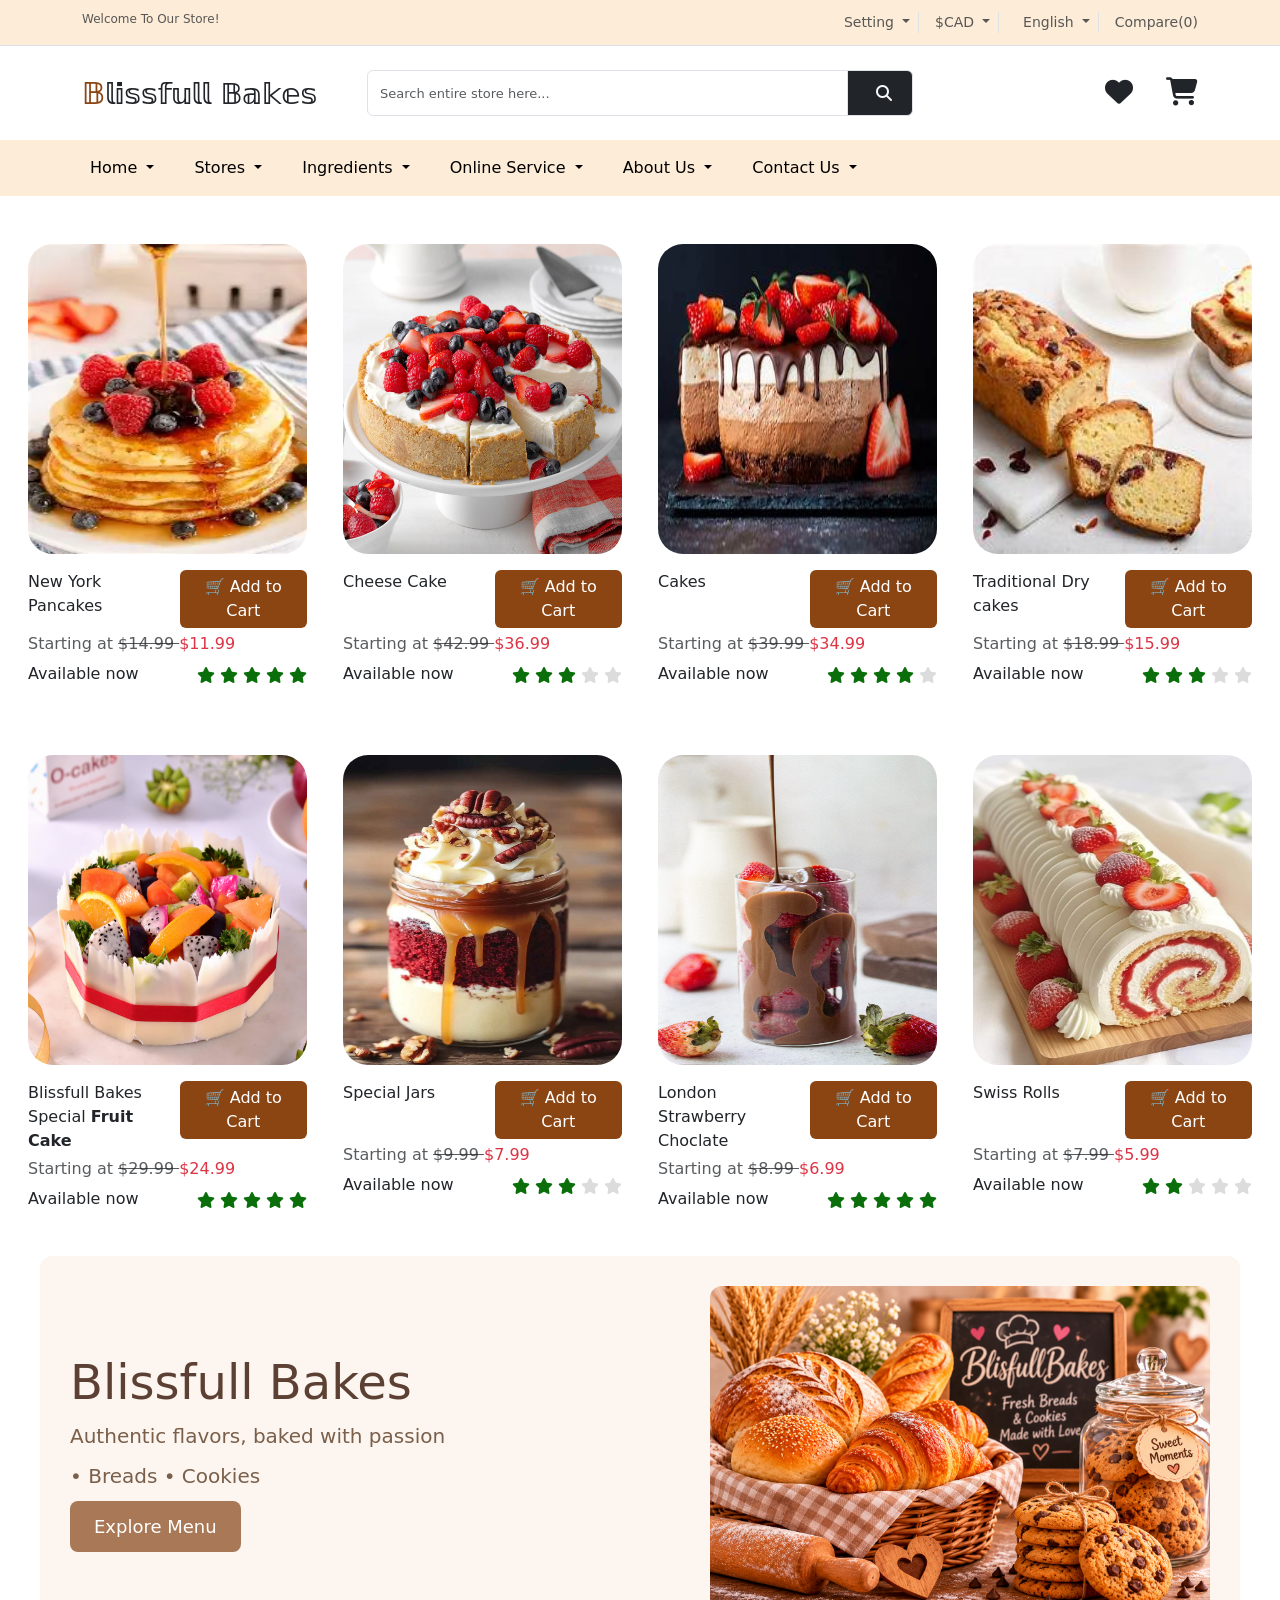
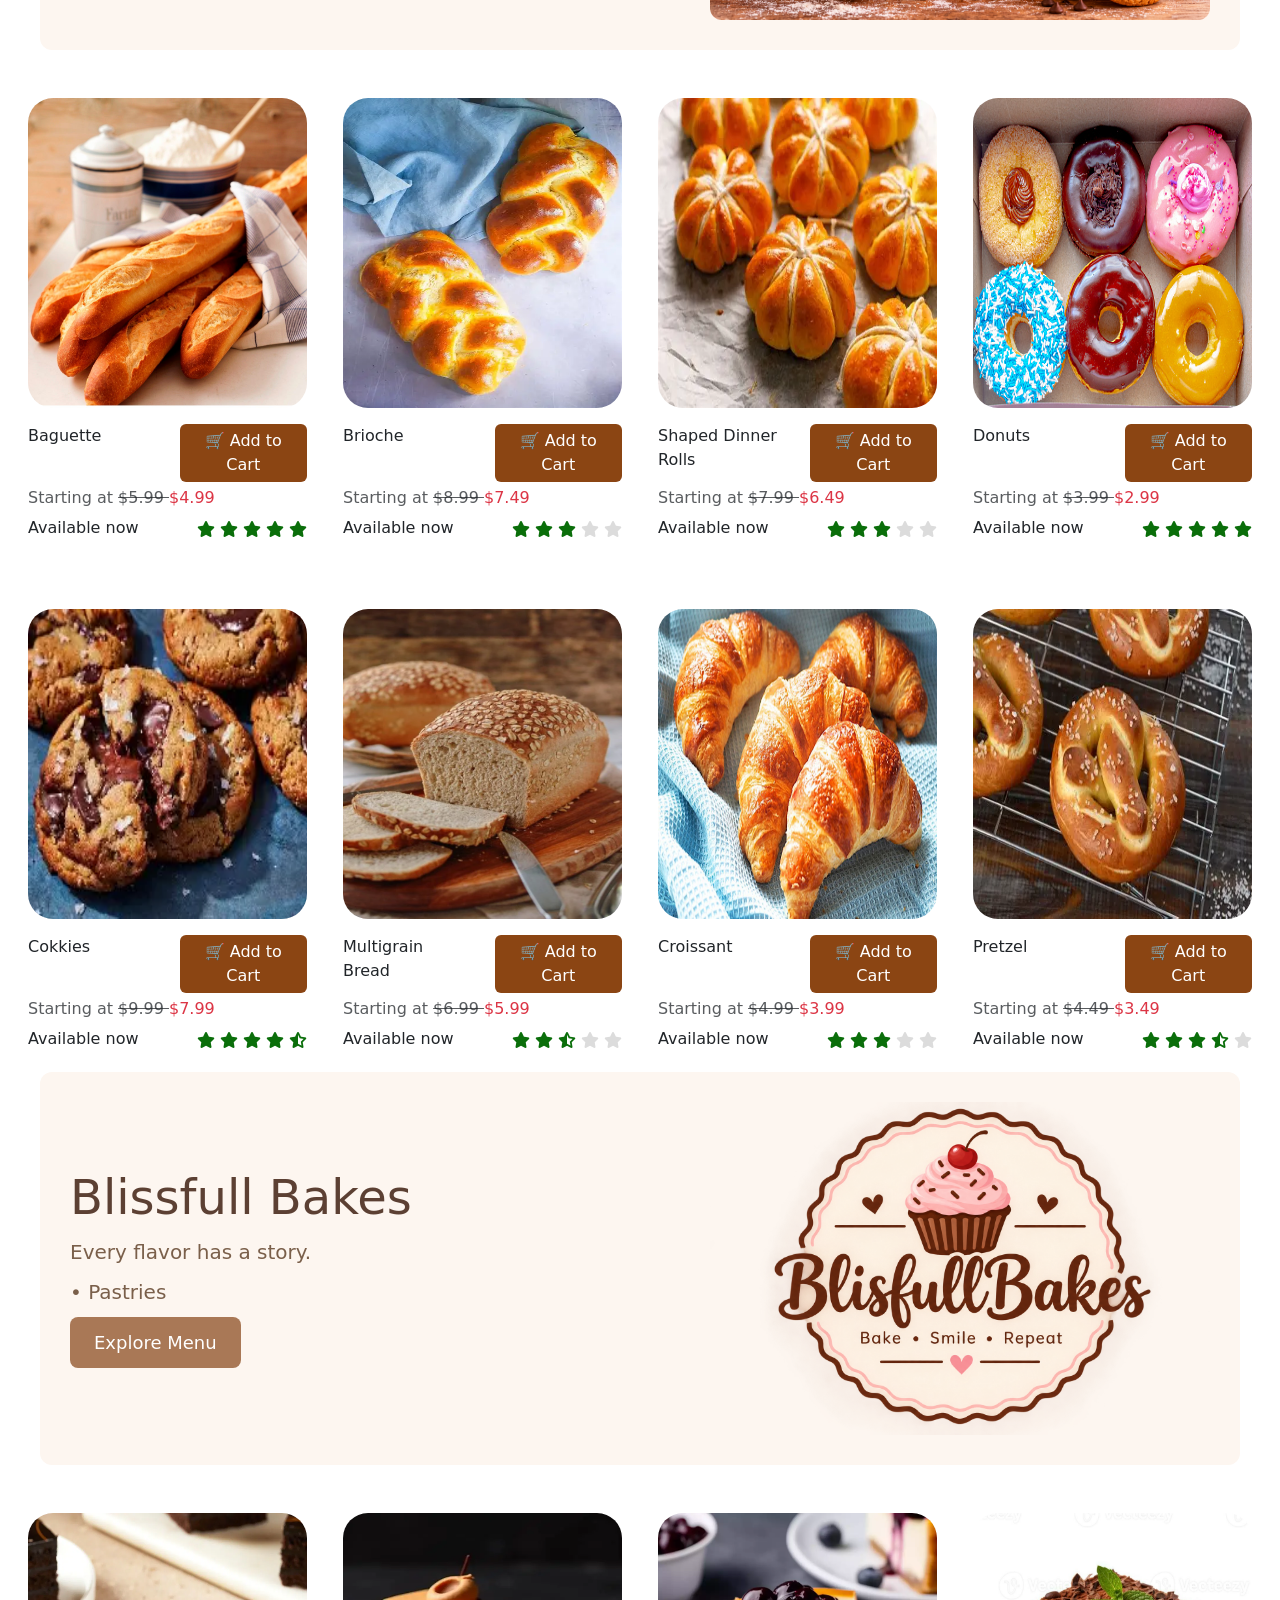
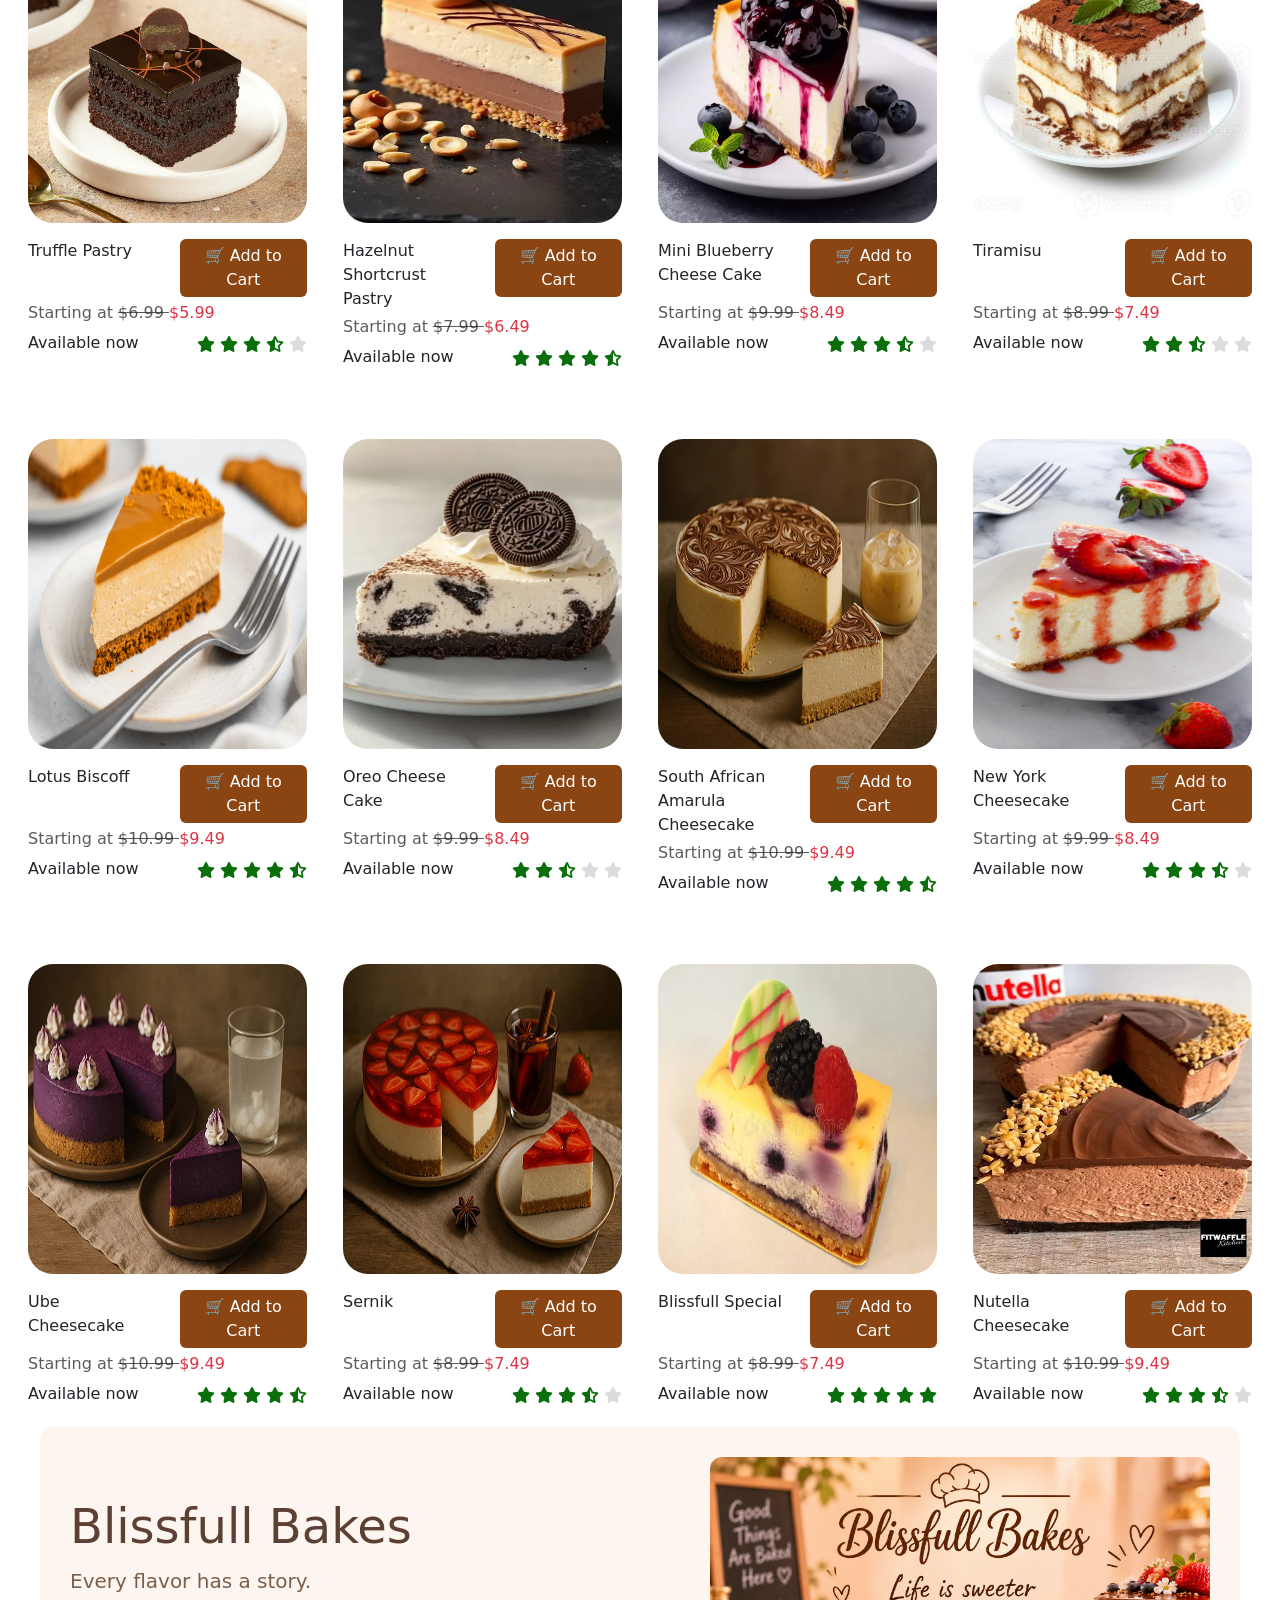
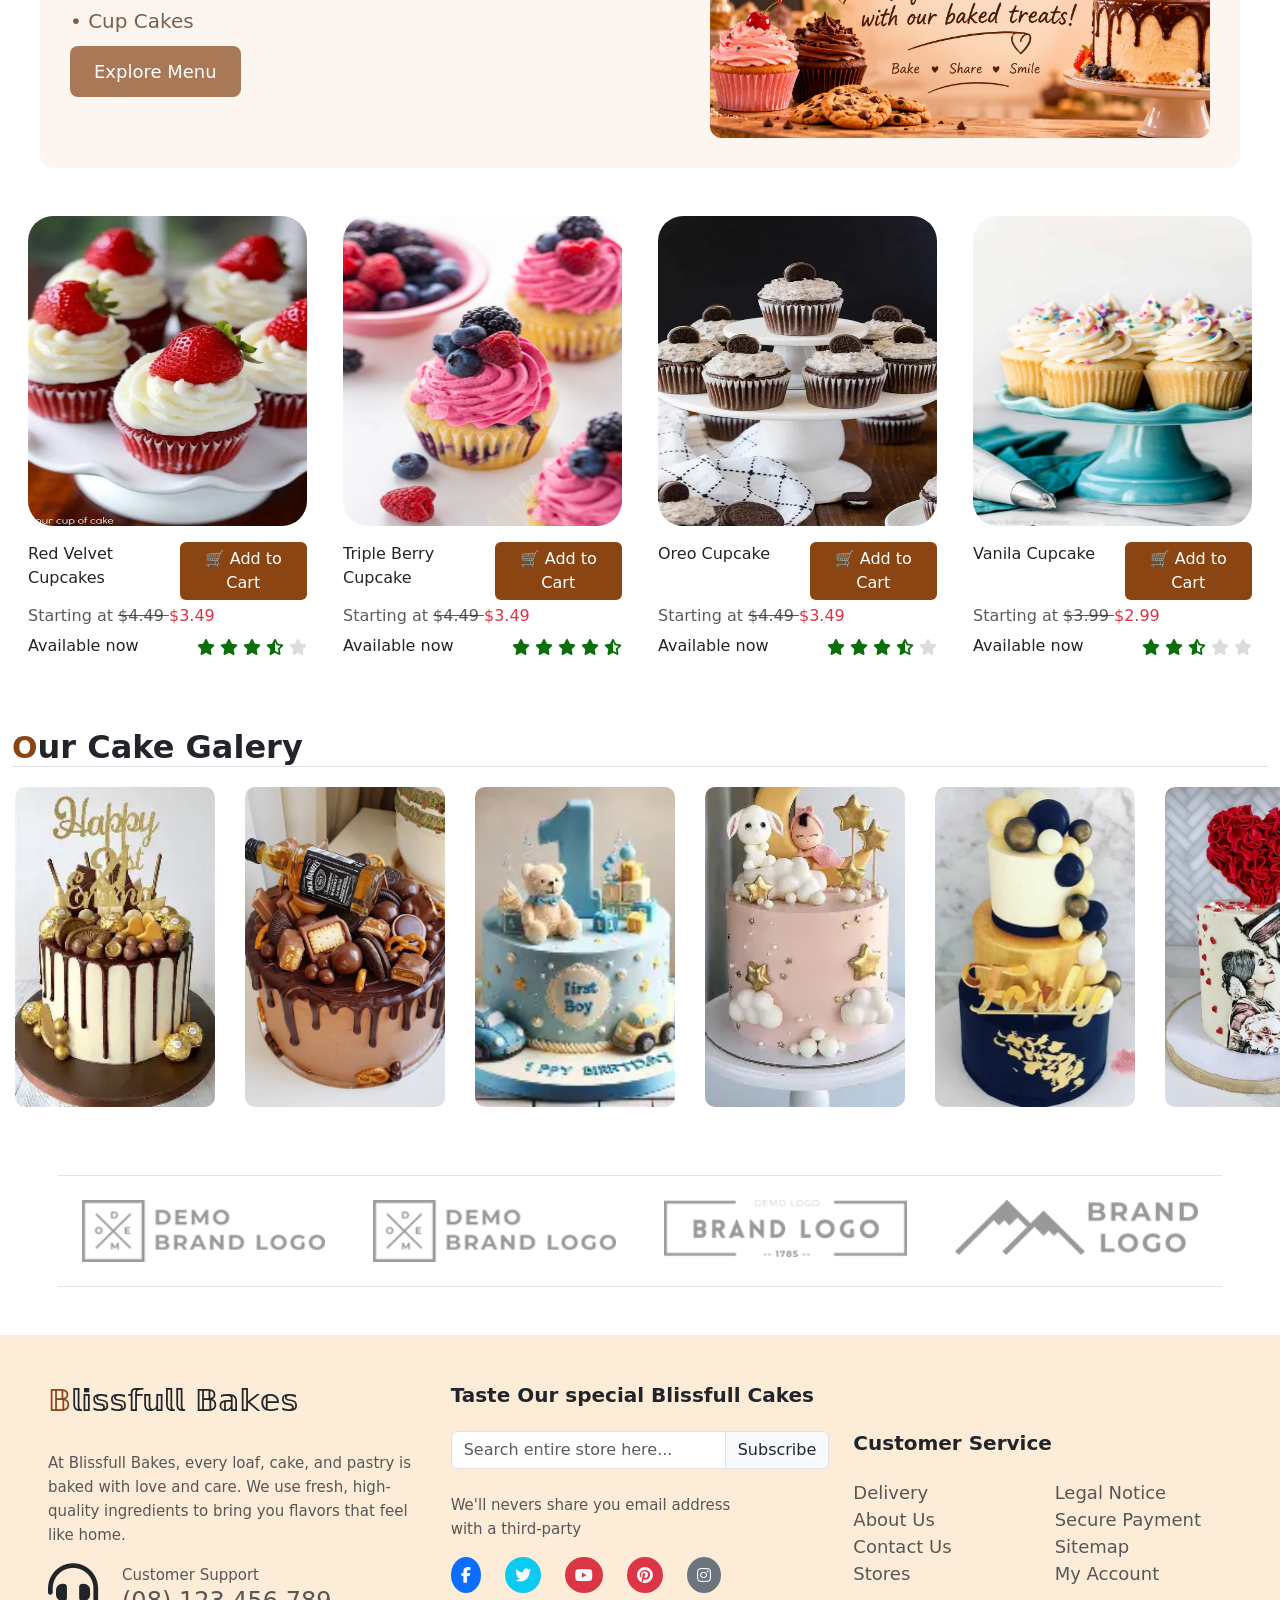
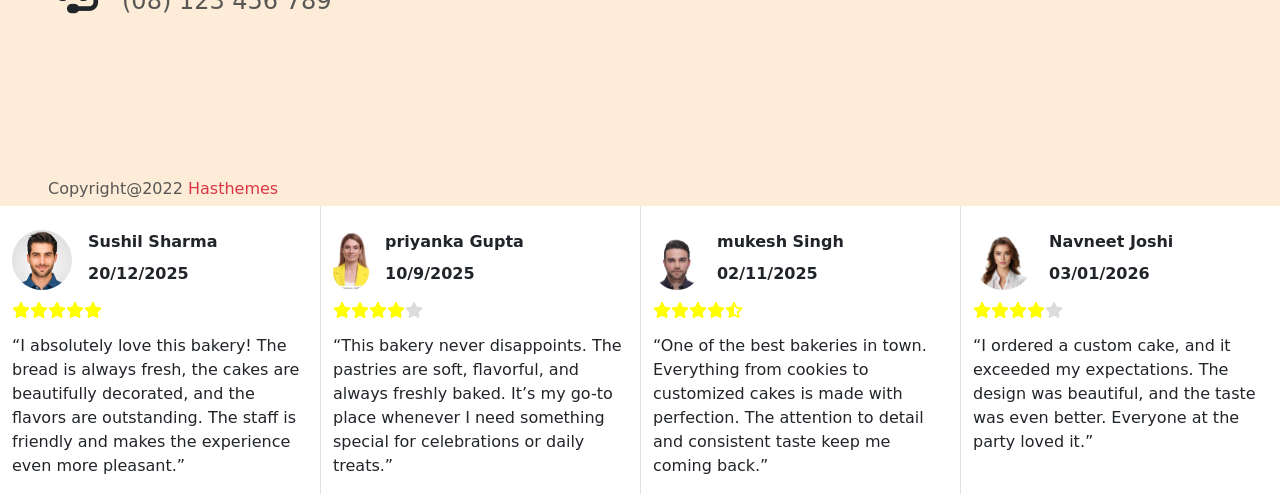
<file: index.html>
<!DOCTYPE html>
<html>
 <head>
  <title>
   Blissfull Bakes
  </title>
  <link href="bakerystyle.css" rel="stylesheet"/>
  <link href="https://cdn.jsdelivr.net/npm/bootstrap@5.2.3/dist/css/bootstrap.min.css" rel="stylesheet"/>
  <link href="https://cdnjs.cloudflare.com/ajax/libs/font-awesome/6.7.2/css/all.min.css" rel="stylesheet"/>
  <script src="https://cdn.jsdelivr.net/npm/bootstrap@5.3.7/dist/js/bootstrap.bundle.min.js">
  </script>
  <meta charset="utf-8"/>
  <meta content="width=device-width, initial-scale=1.0" name="viewport"/>
 </head>
 <body>
  <div class="border-bottom p-1 color-7">
   <div class="container text-muted">
    <div class="row py-2">
     <div class="col-6">
      <h6 class="mb-0 fs-12">
       Welcome To Our Store!
      </h6>
     </div>
     <div class="col-6">
      <span class="list-unstyled d-flex fs-12 justify-content-end mb-0 m-0px">
       <div class="dropdown">
        <a aria-expanded="false" class="text-muted dropdown-toggle pe-2 border-end fsize-3 img_brands2 text-decoration-none" data-bs-toggle="dropdown" type="button">
         Setting
        </a>
        <ul class="dropdown-menu fs-5">
         <li>
          <a class="dropdown-item img_brands2" href="#">
           Checkout
          </a>
         </li>
         <li>
          <a class="dropdown-item img_brands2" href="#">
           My Account
          </a>
         </li>
         <li>
          <a class="dropdown-item img_brands2" href="#">
           Shoping Cart
          </a>
         </li>
         <li>
          <a class="dropdown-item img_brands2" href="#">
           Whishlist
          </a>
         </li>
        </ul>
       </div>
       <div class="dropdown">
        <a aria-expanded="false" class="text-muted dropdown-toggle pe-2 ps-3 border-end fsize-3 img_brands2 text-decoration-none" data-bs-toggle="dropdown" type="button">
         $CAD
        </a>
        <ul class="dropdown-menu fs-6">
         <li>
          <a class="dropdown-item img_brands2" href="#">
           Eur-Euro
          </a>
         </li>
         <li>
          <a class="dropdown-item img_brands2" href="#">
           Gbp-British Pound
          </a>
         </li>
         <li>
          <a class="dropdown-item img_brands2" href="#">
           Cad-Canadian Dollar
          </a>
         </li>
        </ul>
       </div>
       <div class="dropdown ps-2">
        <a aria-expanded="false" class="text-muted dropdown-toggle text-decoration-none pe-2 border-end fsize-3 ps-3 img_brands2" data-bs-toggle="dropdown" type="button">
         English
        </a>
        <ul class="dropdown-menu fs-6">
         <li>
          <a class="dropdown-item img_brands2" href="#">
           English
          </a>
         </li>
         <li>
          <a class="dropdown-item img_brands2" href="#">
           Punjabi
          </a>
         </li>
         <li>
          <a class="dropdown-item img_brands2" href="#">
           Hindi
          </a>
         </li>
        </ul>
       </div>
       <li class="ps-2 fsize-3 img_brands2 ps-3">
        Compare(0)
        <li>
        </li>
       </li>
      </span>
     </div>
    </div>
   </div>
  </div>
  <div class="container">
   <div class="row justify-content-between align-items-center py-4">
    <div class="col-3 first-1 fs-3">
     <p class="mb-0 fw-bold">
      𝔹𝕝𝕚𝕤𝕤𝕗𝕦𝕝𝕝 𝔹𝕒𝕜𝕖𝕤
     </p>
    </div>
    <div class="col-6">
     <div class="input-group fsize-9">
      <input aria-describedby="basic-addon2" aria-label="Recipient’s username" class="color-8 form-control myclass" placeholder="Search entire store here..." type="text"/>
      <span class="input-group-text bg-dark img_brands5" id="basic-addon2 ">
       <i class="fa-solid fa-magnifying-glass p-2 text-light ps-3">
       </i>
      </span>
     </div>
    </div>
    <div class="col-3 fs-3 d-flex justify-content-end align-items-center">
     <a class="text-dark text-decoration-none" href="#">
      <i class="fa-solid fa-heart img_brands2">
      </i>
      <i class="fa-solid fa-cart-shopping img_brands2 ps-4">
      </i>
     </a>
    </div>
   </div>
  </div>
  <nav class="navbar navbar-expand-lg color-7 p-0">
   <div class="container-fluid">
    <button aria-controls="navbarSupportedContent" aria-expanded="false" aria-label="Toggle navigation" class="navbar-toggler" data-bs-target="#navbarSupportedContent" data-bs-toggle="collapse" type="button">
     <span class="navbar-toggler-icon">
     </span>
    </button>
    <div class="container">
     <div class="collapse navbar-collapse" id="navbarSupportedContent">
      <ul class="navbar-nav me-auto mb-2 mb-lg-0 gap-4 pad-1">
       <li class="nav-item dropdown">
        <a aria-expanded="false" class="nav-link active dropdown-toggle py-3" data-bs-toggle="dropdown" href="#" role="button">
         Home
        </a>
        <ul class="dropdown-menu">
         <li>
          <a class="dropdown-item img_brands2" href="#">
           Home 1
          </a>
         </li>
         <li>
          <a class="dropdown-item img_brands2" href="#">
           Home 2
          </a>
         </li>
        </ul>
       </li>
       <li class="nav-item dropdown">
        <a aria-expanded="false" class="nav-link active dropdown-toggle py-3" data-bs-toggle="dropdown" href="#" role="button">
         Stores
        </a>
        <ul class="dropdown-menu">
         <li>
          <a class="dropdown-item img_brands2" href="#">
           Chandigarh
          </a>
         </li>
         <li>
          <a class="dropdown-item img_brands2" href="#">
           Ambala
          </a>
         </li>
         <li>
          <a class="dropdown-item img_brands2" href="#">
           Zirakpur
          </a>
         </li>
         <li>
          <a class="dropdown-item img_brands2" href="#">
           Mohali
          </a>
         </li>
         <li>
          <a class="dropdown-item img_brands2" href="#">
           Faridabad
          </a>
         </li>
         <li>
          <a class="dropdown-item img_brands2" href="#">
           Dera Bassi
          </a>
         </li>
         <li>
          <a class="dropdown-item img_brands2" href="#">
           Shimla
          </a>
         </li>
         <li>
          <a class="dropdown-item img_brands2" href="#">
           kasauli
          </a>
         </li>
        </ul>
       </li>
       <li class="nav-item dropdown">
        <a aria-expanded="false" class="nav-link active dropdown-toggle py-3" data-bs-toggle="dropdown" href="#" role="button">
         Ingredients
        </a>
        <ul class="dropdown-menu">
         <li>
          <a class="dropdown-item img_brands2" href="#">
           100% veg
          </a>
         </li>
         <li>
          <a class="dropdown-item img_brands2" href="#">
           0% palm oil
          </a>
         </li>
        </ul>
       </li>
       <li class="nav-item dropdown">
        <a aria-expanded="false" class="nav-link active dropdown-toggle py-3" data-bs-toggle="dropdown" href="#" role="button">
         Online Service
        </a>
        <ul class="dropdown-menu">
         <li>
          <a class="dropdown-item img_brands2" href="#">
           Swigy
          </a>
         </li>
         <li>
          <a class="dropdown-item img_brands2" href="#">
           zomato
          </a>
         </li>
         <li>
          <a class="dropdown-item img_brands2" href="#">
           Home Delivery
          </a>
         </li>
        </ul>
       </li>
       <li class="nav-item dropdown">
        <a aria-expanded="false" class="nav-link active dropdown-toggle py-3" data-bs-toggle="dropdown" href="#" role="button">
         About Us
        </a>
        <ul class="dropdown-menu">
         <li>
          <a class="dropdown-item img_brands2" href="#">
           Teseted By Fssai
          </a>
         </li>
         <li>
          <a class="dropdown-item img_brands2" href="#">
           Government License
          </a>
         </li>
        </ul>
       </li>
       <li class="nav-item dropdown">
        <a aria-expanded="false" class="nav-link active py-3 dropdown-toggle" data-bs-toggle="dropdown" href="#" role="button">
         Contact Us
        </a>
        <ul class="dropdown-menu">
         <li>
          <a class="dropdown-item img_brands2" href="#">
           98765235725
          </a>
         </li>
         <li>
          <a class="dropdown-item img_brands2" href="#">
           0176281616161
          </a>
         </li>
         <li>
          <a class="dropdown-item img_brands2" href="#">
           Blissfullbakes@gmail.com
          </a>
         </li>
         <li>
          <a class="dropdown-item img_brands2" href="#">
           managerbakes@gmail.com
          </a>
         </li>
        </ul>
       </li>
      </ul>
     </div>
    </div>
   </div>
  </nav>
  <!--<div class="banner-bg color-2" >
		<div class="container">
			<div class="row banner-padding justify-content-end" >
				<div class="col-12" >
					<div>
						<h6 class="fsize-2 mb-0 fw-bold">World Best Quality</h6>
						<h1 class="fsize-5 fw-bold mb-0 banner-heading position-relative mt-3 mb-4">BLISSFULL BAKES</h1>
						<span class="fsize-6 mt-4">Freshly baked with love, bringing warmth and sweetness to every bite.</span>
					</div>
					<a href="index1.html" class="img_brands5"><button type="button" class=" mt-4 red-1 text-light border-none pad-2 fw-bold border-0 img_brands5">Shopping Now</button></a>
				</div>
			</div>
		</div>	
	</div>-->
  <div class="container-fluid">
   <div class="row pt-5 gx-1">
    <div class="col-3">
     <div class="px-3">
      <a href="index1.html">
       <img class="radius" height="310" src="bakeryimages/pancake.webp" width="100%"/>
      </a>
      <div class="row">
       <div class="col-6">
        <a class="text-dark text-decoration-none" href="index1.html">
         <div class="pt-3 img_brands2 ps-0">
          New York Pancakes
         </div>
        </a>
       </div>
       <div class="col-6 align-items-center pt-3">
        <button class="add-to-cart">
         🛒 Add to Cart
        </button>
       </div>
      </div>
      <div class="mb-3 mt-1">
       <h6 class="text-muted d-inline">
        Starting at
        <del>
         $14.99
        </del>
       </h6>
       <h6 class="text-danger d-inline">
        $11.99
       </h6>
       <div class="d-flex pt-2 justify-content-between">
        <h6 class="mb-0">
         Available now
        </h6>
        <span>
         <i class="fa-solid fa-star color-5">
         </i>
         <i class="fa-solid fa-star color-5">
         </i>
         <i class="fa-solid fa-star color-5">
         </i>
         <i class="fa-solid fa-star color-5">
         </i>
         <i class="fa-solid fa-star color-5">
         </i>
        </span>
       </div>
      </div>
     </div>
    </div>
    <div class="col-3">
     <div class="px-3">
      <a href="index1.html">
       <img class="radius" height="310" src="bakeryimages/cheesecake3.jpg" width="100%"/>
      </a>
      <div class="row">
       <div class="col-6">
        <a class="text-dark text-decoration-none" href="index1.html">
         <div class="pt-3 img_brands2">
          Cheese Cake
         </div>
        </a>
       </div>
       <div class="col-6 align-items-center pt-3">
        <button class="add-to-cart">
         🛒 Add to Cart
        </button>
       </div>
      </div>
      <div class="mb-3 mt-1">
       <h6 class="text-muted d-inline">
        Starting at
        <del>
         $42.99
        </del>
       </h6>
       <h6 class="text-danger d-inline">
        $36.99
       </h6>
       <div class="d-flex pt-2 justify-content-between">
        <h6>
         Available now
        </h6>
        <span>
         <i class="fa-solid fa-star color-5">
         </i>
         <i class="fa-solid fa-star color-5">
         </i>
         <i class="fa-solid fa-star color-5">
         </i>
         <i class="fa-solid fa-star color-2">
         </i>
         <i class="fa-solid fa-star color-2">
         </i>
        </span>
       </div>
      </div>
     </div>
    </div>
    <div class="col-3">
     <div class="px-3">
      <a href="index1.html">
       <img class="radius" height="310" src="bakeryimages/cake.jfif" width="100%"/>
      </a>
      <div class="row">
       <div class="col-6">
        <a class="text-dark text-decoration-none" href="index1.html">
         <div class="pt-3 img_brands2">
          Cakes
         </div>
        </a>
       </div>
       <div class="col-6 align-items-center pt-3">
        <button class="add-to-cart">
         🛒 Add to Cart
        </button>
       </div>
      </div>
      <div class="mb-3 mt-1">
       <h6 class="text-muted d-inline">
        Starting at
        <del>
         $39.99
        </del>
       </h6>
       <h6 class="text-danger d-inline">
        $34.99
       </h6>
       <div class="d-flex pt-2 justify-content-between">
        <h6>
         Available now
        </h6>
        <span>
         <i class="fa-solid fa-star color-5">
         </i>
         <i class="fa-solid fa-star color-5">
         </i>
         <i class="fa-solid fa-star color-5">
         </i>
         <i class="fa-solid fa-star color-5">
         </i>
         <i class="fa-solid fa-star color-2">
         </i>
        </span>
       </div>
      </div>
     </div>
    </div>
    <div class="col-3">
     <div class="px-3">
      <a href="index1.html">
       <img class="radius" height="310" src="bakeryimages/drycake.jfif" width="100%"/>
      </a>
      <div class="row">
       <div class="col-6">
        <a class="text-dark text-decoration-none" href="index1.html">
         <div class="pt-3 img_brands2">
          Traditional Dry cakes
         </div>
        </a>
       </div>
       <div class="col-6 align-items-center pt-3">
        <button class="add-to-cart">
         🛒 Add to Cart
        </button>
       </div>
      </div>
      <div class="mb-3 mt-1">
       <h6 class="text-muted d-inline">
        Starting at
        <del>
         $18.99
        </del>
       </h6>
       <h6 class="text-danger d-inline">
        $15.99
       </h6>
       <div class="d-flex pt-2 justify-content-between">
        <h6>
         Available now
        </h6>
        <span>
         <i class="fa-solid fa-star color-5">
         </i>
         <i class="fa-solid fa-star color-5">
         </i>
         <i class="fa-solid fa-star color-5">
         </i>
         <i class="fa-solid fa-star color-2">
         </i>
         <i class="fa-solid fa-star color-2">
         </i>
        </span>
       </div>
      </div>
     </div>
    </div>
   </div>
  </div>
  <div class="container-fluid">
   <div class="row pt-5 gx-1">
    <div class="col-3">
     <div class="px-3">
      <a href="index1.html">
       <img class="radius" height="310" src="bakeryimages/fruitcake2.jpg" width="100%"/>
      </a>
      <div class="row">
       <div class="col-6">
        <a class="text-dark text-decoration-none" href="index1.html">
         <div class="pt-3 img_brands2">
          Blissfull Bakes Special
          <b>
           Fruit Cake
          </b>
         </div>
        </a>
       </div>
       <div class="col-6 align-items-center pt-3">
        <button class="add-to-cart">
         🛒 Add to Cart
        </button>
       </div>
      </div>
      <div class="mb-3 mt-1">
       <h6 class="text-muted d-inline">
        Starting at
        <del>
         $29.99
        </del>
       </h6>
       <h6 class="text-danger d-inline">
        $24.99
       </h6>
       <div class="d-flex pt-2 justify-content-between">
        <h6>
         Available now
        </h6>
        <span>
         <i class="fa-solid fa-star color-5">
         </i>
         <i class="fa-solid fa-star color-5">
         </i>
         <i class="fa-solid fa-star color-5">
         </i>
         <i class="fa-solid fa-star color-5">
         </i>
         <i class="fa-solid fa-star color-5">
         </i>
        </span>
       </div>
      </div>
     </div>
    </div>
    <div class="col-3">
     <div class="px-3">
      <a href="index1.html">
       <img class="radius" height="310" src="bakeryimages/jars3.jpg" width="100%"/>
      </a>
      <div class="row">
       <div class="col-6">
        <a class="text-dark text-decoration-none" href="index1.html">
         <div class="pt-3 img_brands2">
          Special Jars
         </div>
        </a>
       </div>
       <div class="col-6 align-items-center pt-3">
        <button class="add-to-cart">
         🛒 Add to Cart
        </button>
       </div>
      </div>
      <div class="mb-3 mt-1">
       <h6 class="text-muted d-inline">
        Starting at
        <del>
         $9.99
        </del>
       </h6>
       <h6 class="text-danger d-inline">
        $7.99
       </h6>
       <div class="d-flex pt-2 justify-content-between">
        <h6>
         Available now
        </h6>
        <span>
         <i class="fa-solid fa-star color-5">
         </i>
         <i class="fa-solid fa-star color-5">
         </i>
         <i class="fa-solid fa-star color-5">
         </i>
         <i class="fa-solid fa-star color-2">
         </i>
         <i class="fa-solid fa-star color-2">
         </i>
        </span>
       </div>
      </div>
     </div>
    </div>
    <div class="col-3">
     <div class="px-3">
      <a href="index1.html">
       <img class="radius" height="310" src="bakeryimages/london3.jpg" width="100%"/>
      </a>
      <div class="row">
       <div class="col-6">
        <a class="text-dark text-decoration-none" href="index1.html">
         <div class="pt-3 img_brands2">
          London Strawberry Choclate
         </div>
        </a>
       </div>
       <div class="col-6 align-items-center pt-3">
        <button class="add-to-cart">
         🛒 Add to Cart
        </button>
       </div>
      </div>
      <div class="mb-3 mt-1">
       <h6 class="text-muted d-inline">
        Starting at
        <del>
         $8.99
        </del>
       </h6>
       <h6 class="text-danger d-inline">
        $6.99
       </h6>
       <div class="d-flex pt-2 justify-content-between">
        <h6>
         Available now
        </h6>
        <span>
         <i class="fa-solid fa-star color-5">
         </i>
         <i class="fa-solid fa-star color-5">
         </i>
         <i class="fa-solid fa-star color-5">
         </i>
         <i class="fa-solid fa-star color-5">
         </i>
         <i class="fa-solid fa-star color-5">
         </i>
        </span>
       </div>
      </div>
     </div>
    </div>
    <div class="col-3">
     <div class="px-3">
      <a href="index1.html">
       <img class="radius" height="310" src="bakeryimages/rolls.jpg" width="100%"/>
      </a>
      <div class="row">
       <div class="col-6">
        <a class="text-dark text-decoration-none" href="index1.html">
         <div class="pt-3 img_brands2">
          Swiss Rolls
         </div>
        </a>
       </div>
       <div class="col-6 align-items-center pt-3">
        <button class="add-to-cart">
         🛒 Add to Cart
        </button>
       </div>
      </div>
      <div class="mb-3 mt-1">
       <h6 class="text-muted d-inline">
        Starting at
        <del>
         $7.99
        </del>
       </h6>
       <h6 class="text-danger d-inline">
        $5.99
       </h6>
       <div class="d-flex pt-2 justify-content-between">
        <h6>
         Available now
        </h6>
        <span>
         <i class="fa-solid fa-star color-5">
         </i>
         <i class="fa-solid fa-star color-5">
         </i>
         <i class="fa-solid fa-star color-2">
         </i>
         <i class="fa-solid fa-star color-2">
         </i>
         <i class="fa-solid fa-star color-2">
         </i>
        </span>
       </div>
      </div>
     </div>
    </div>
   </div>
  </div>
  <br/>
  <div class="banner">
   <div class="banner-text">
    <h1>
     Blissfull Bakes
    </h1>
    <p>
     Authentic flavors, baked with passion
    </p>
    <p>
     • Breads • Cookies
    </p>
    <a class="button" href="#menu">
     Explore Menu
    </a>
   </div>
   <div class="banner-image">
    <img alt="Bakery foods" src="bakeryimages/bakerycookies.png"/>
   </div>
  </div>
  <div class="container-fluid">
   <div class="row pt-5 gx-1">
    <div class="col-3">
     <div class="px-3">
      <a href="index1.html">
       <img class="radius" height="310" src="bakeryimages/bread.jpg" width="100%"/>
      </a>
      <div class="row">
       <div class="col-6">
        <a class="text-dark text-decoration-none" href="index1.html">
         <div class="pt-3 img_brands2">
          Baguette
         </div>
        </a>
       </div>
       <div class="col-6 align-items-center pt-3">
        <button class="add-to-cart">
         🛒 Add to Cart
        </button>
       </div>
      </div>
      <div class="mb-3 mt-1">
       <h6 class="text-muted d-inline">
        Starting at
        <del>
         $5.99
        </del>
       </h6>
       <h6 class="text-danger d-inline">
        $4.99
       </h6>
       <div class="d-flex pt-2 justify-content-between">
        <h6>
         Available now
        </h6>
        <span>
         <i class="fa-solid fa-star color-5">
         </i>
         <i class="fa-solid fa-star color-5">
         </i>
         <i class="fa-solid fa-star color-5">
         </i>
         <i class="fa-solid fa-star color-5">
         </i>
         <i class="fa-solid fa-star color-5">
         </i>
        </span>
       </div>
      </div>
     </div>
    </div>
    <div class="col-3">
     <div class="px-3">
      <a href="index1.html">
       <img class="radius" height="310" src="bakeryimages/bread2.webp" width="100%"/>
      </a>
      <div class="row">
       <div class="col-6">
        <a class="text-dark text-decoration-none" href="index1.html">
         <div class="pt-3 img_brands2">
          Brioche
         </div>
        </a>
       </div>
       <div class="col-6 align-items-center pt-3">
        <button class="add-to-cart">
         🛒 Add to Cart
        </button>
       </div>
      </div>
      <div class="mt-1">
       <h6 class="text-muted d-inline">
        Starting at
        <del>
         $8.99
        </del>
       </h6>
       <h6 class="text-danger d-inline">
        $7.49
       </h6>
       <div class="d-flex pt-2 justify-content-between">
        <h6>
         Available now
        </h6>
        <span>
         <i class="fa-solid fa-star color-5">
         </i>
         <i class="fa-solid fa-star color-5">
         </i>
         <i class="fa-solid fa-star color-5">
         </i>
         <i class="fa-solid fa-star color-2">
         </i>
         <i class="fa-solid fa-star color-2">
         </i>
        </span>
       </div>
      </div>
     </div>
    </div>
    <div class="col-3">
     <div class="px-3">
      <a href="index1.html">
       <img class="radius" height="310" src="bakeryimages/shapedrools.webp" width="100%"/>
      </a>
      <div class="row">
       <div class="col-6">
        <a class="text-dark text-decoration-none" href="index1.html">
         <div class="pt-3 img_brands2">
          Shaped Dinner Rolls
         </div>
        </a>
       </div>
       <div class="col-6 align-items-center pt-3">
        <button class="add-to-cart">
         🛒 Add to Cart
        </button>
       </div>
      </div>
      <div class="mb-3 mt-1">
       <h6 class="text-muted d-inline">
        Starting at
        <del>
         $7.99
        </del>
       </h6>
       <h6 class="text-danger d-inline">
        $6.49
       </h6>
       <div class="d-flex pt-2 justify-content-between">
        <h6>
         Available now
        </h6>
        <span>
         <i class="fa-solid fa-star color-5">
         </i>
         <i class="fa-solid fa-star color-5">
         </i>
         <i class="fa-solid fa-star color-5">
         </i>
         <i class="fa-solid fa-star color-2">
         </i>
         <i class="fa-solid fa-star color-2">
         </i>
        </span>
       </div>
      </div>
     </div>
    </div>
    <div class="col-3">
     <div class="px-3">
      <a href="index1.html">
       <img class="radius" height="310" src="bakeryimages/donut.jpg" width="100%"/>
      </a>
      <div class="row">
       <div class="col-6">
        <a class="text-dark text-decoration-none" href="index1.html">
         <div class="pt-3 img_brands2">
          Donuts
         </div>
        </a>
       </div>
       <div class="col-6 align-items-center pt-3">
        <button class="add-to-cart">
         🛒 Add to Cart
        </button>
       </div>
      </div>
      <div class="mb-3 mt-1">
       <h6 class="text-muted d-inline">
        Starting at
        <del>
         $3.99
        </del>
       </h6>
       <h6 class="text-danger d-inline">
        $2.99
       </h6>
       <div class="d-flex pt-2 justify-content-between">
        <h6>
         Available now
        </h6>
        <span>
         <i class="fa-solid fa-star color-5">
         </i>
         <i class="fa-solid fa-star color-5">
         </i>
         <i class="fa-solid fa-star color-5">
         </i>
         <i class="fa-solid fa-star color-5">
         </i>
         <i class="fa-solid fa-star color-5">
         </i>
        </span>
       </div>
      </div>
     </div>
    </div>
   </div>
  </div>
  <div class="container-fluid">
   <div class="row pt-5 gx-1">
    <div class="col-3">
     <div class="px-3">
      <a href="index1.html">
       <img class="radius" height="310" src="bakeryimages/cookie.webp" width="100%"/>
      </a>
      <div class="row">
       <div class="col-6">
        <a class="text-dark text-decoration-none" href="index1.html">
         <div class="pt-3 img_brands2">
          Cokkies
         </div>
        </a>
       </div>
       <div class="col-6 align-items-center pt-3">
        <button class="add-to-cart">
         🛒 Add to Cart
        </button>
       </div>
      </div>
      <div class="mb-3 mt-1">
       <h6 class="text-muted d-inline">
        Starting at
        <del>
         $9.99
        </del>
       </h6>
       <h6 class="text-danger d-inline">
        $7.99
       </h6>
       <div class="d-flex pt-2 justify-content-between">
        <h6>
         Available now
        </h6>
        <span>
         <i class="fa-solid fa-star color-5">
         </i>
         <i class="fa-solid fa-star color-5">
         </i>
         <i class="fa-solid fa-star color-5">
         </i>
         <i class="fa-solid fa-star color-5">
         </i>
         <i class="fa-solid fa-star-half-stroke color-5">
         </i>
        </span>
       </div>
      </div>
     </div>
    </div>
    <div class="col-3">
     <div class="px-3">
      <a href="index1.html">
       <img class="radius" height="310" src="bakeryimages/multi.webp" width="100%"/>
      </a>
      <div class="row">
       <div class="col-6">
        <a class="text-dark text-decoration-none" href="index1.html">
         <div class="pt-3 img_brands2">
          Multigrain Bread
         </div>
        </a>
       </div>
       <div class="col-6 align-items-center pt-3">
        <button class="add-to-cart">
         🛒 Add to Cart
        </button>
       </div>
      </div>
      <div class="mb-3 mt-1">
       <h6 class="text-muted d-inline">
        Starting at
        <del>
         $6.99
        </del>
       </h6>
       <h6 class="text-danger d-inline">
        $5.99
       </h6>
       <div class="d-flex pt-2 justify-content-between">
        <h6>
         Available now
        </h6>
        <span>
         <i class="fa-solid fa-star color-5">
         </i>
         <i class="fa-solid fa-star color-5">
         </i>
         <i class="fa-solid fa-star-half-stroke color-5">
         </i>
         <i class="fa-solid fa-star color-2">
         </i>
         <i class="fa-solid fa-star color-2">
         </i>
        </span>
       </div>
      </div>
     </div>
    </div>
    <div class="col-3">
     <div class="px-3">
      <a href="index1.html">
       <img class="radius" height="310" src="bakeryimages/crio.jfif" width="100%"/>
      </a>
      <div class="row">
       <div class="col-6">
        <a class="text-dark text-decoration-none" href="index1.html">
         <div class="pt-3 img_brands2">
          Croissant
         </div>
        </a>
       </div>
       <div class="col-6 align-items-center pt-3">
        <button class="add-to-cart">
         🛒 Add to Cart
        </button>
       </div>
      </div>
      <div class="mb-3 mt-1">
       <h6 class="text-muted d-inline">
        Starting at
        <del>
         $4.99
        </del>
       </h6>
       <h6 class="text-danger d-inline">
        $3.99
       </h6>
       <div class="d-flex pt-2 justify-content-between">
        <h6>
         Available now
        </h6>
        <span>
         <i class="fa-solid fa-star color-5">
         </i>
         <i class="fa-solid fa-star color-5">
         </i>
         <i class="fa-solid fa-star color-5">
         </i>
         <i class="fa-solid fa-star color-2">
         </i>
         <i class="fa-solid fa-star color-2">
         </i>
        </span>
       </div>
      </div>
     </div>
    </div>
    <div class="col-3">
     <div class="px-3">
      <a href="index1.html">
       <img class="radius" height="310" src="bakeryimages/pre2.webp" width="100%"/>
      </a>
      <div>
       <div class="row">
        <div class="col-6">
         <a class="text-dark text-decoration-none" href="index1.html">
          <div class="pt-3 img_brands2">
           Pretzel
          </div>
         </a>
        </div>
        <div class="col-6 align-items-center pt-3">
         <button class="add-to-cart">
          🛒 Add to Cart
         </button>
        </div>
       </div>
      </div>
      <div class="mb-3 mt-1">
       <h6 class="text-muted d-inline">
        Starting at
        <del>
         $4.49
        </del>
       </h6>
       <h6 class="text-danger d-inline">
        $3.49
       </h6>
       <div class="d-flex pt-2 justify-content-between">
        <h6>
         Available now
        </h6>
        <span>
         <i class="fa-solid fa-star color-5">
         </i>
         <i class="fa-solid fa-star color-5">
         </i>
         <i class="fa-solid fa-star color-5">
         </i>
         <i class="fa-solid fa-star-half-stroke color-5">
         </i>
         <i class="fa-solid fa-star color-2">
         </i>
        </span>
       </div>
      </div>
     </div>
    </div>
   </div>
  </div>
  <div class="banner">
   <div class="banner-text">
    <h1>
     Blissfull Bakes
    </h1>
    <p>
     Every flavor has a story.
    </p>
    <p>
     • Pastries
    </p>
    <a class="button" href="#menu">
     Explore Menu
    </a>
   </div>
   <div class="banner-image">
    <img alt="Bakery products" src="bakeryimages/BlisfullBakes Cupcake Emblem.png"/>
   </div>
  </div>
  <!--<div class="container pt-5">
	<div class="row align-items-center ">
		<div class="col-6 fw-bold fs-2 banner-heading position-relative">
		Hot Deals
		</div>
		<div class="col-6">
			<ul class="list-unstyled d-flex gap-4 justify-content-end mb-0 ">
				<li><a href="#" class="text-danger text-decoration-none fsize-6">Drive and Car</a></li>
				<li><a href="#" class="text-muted text-decoration-none fsize-6 img_brands2">bikes</a></li>
				<li><a href="#" class="text-muted text-decoration-none fsize-6 img_brands2">Car and Truck</a></li>
			</ul>
		</div>
	
	
	</div>
	</div>
	
	<div class="container">
	<div class="row pt-5 gx-3">
		<div class="col-3 ">
			<div class=" border px-4">
				<a href="index1.html"><img Width="100%"  height="50%" src="images/wheel.5.jfif"></a>
			
				<div class=" mt-5 border-top pt-4 img_brands2">New Balance Fresh Foam
					Kaymin Car Parts
				</div>
				<div class="mb-3 mt-3">
					<h6 class="text-muted d-inline"><del>$30.12</del></h6>
					<h6 class="text-danger d-inline"> $25.12</h6>
				</div>
			</div>
		</div>
		<div class="col-3">
			<div class="border px-4">
				<a href="index1.html"><img width="100%"  height="50%"src="images/parts.2.jpg"></a>
				<div class="mt-5 border-top pt-4 img_brands2" >New Balance Fresh Foam
					Kaymin Car Parts
				</div>
				<div class="mb-3 mt-3">
					<h6 class="text-muted d-inline "><del>$30.12</del></h6>
					<h6 class="text-danger d-inline"> $25.12</h6>
				</div>
			</div>
		</div>
		<div class="col-3">
			<div class="border px-4">
				<a href="index1.html"><img width="100%"  height="50%"src="images/parts.11.jfif"></a>
				<a><div class=" mt-5 border-top pt-4 img_brands2">New Balance Fresh Foam
					Kaymin Car Parts</a>
				</div>
				<div class="mb-3 mt-3">
					<h6 class="text-muted d-inline"><del>$30.12</del></h6>
					<h6 class="text-danger d-inline"> $25.12</h6>
				</div>
			</div>
		</div>
		
		<div class="col-3">
			<div class="border px-4">
				<a href="index1.html"><img width="100%" height="50%" src="images/parts.1.jpg"></a>
				<a><div class="mt-5 border-top pt-4  img_brands2 text-black text-decoration-none">New Balance Fresh Foam
					Kaymin Car Parts</a>
				</div>
				<div class="mb-3 mt-3">
					<h6 class="text-muted d-inline"><del>$30.12</del></h6>
					<h6 class="text-danger d-inline"> $25.12</h6>
				</div>
			</div>
		</div>
		</div>
		</div>-->
  <div class="container-fluid">
   <div class="row pt-5 gx-1">
    <div class="col-3">
     <div class="px-3">
      <a href="index1.html">
       <img alt="Truffle Pastry" class="radius" height="310" src="bakeryimages/truffel.webp" width="100%"/>
      </a>
      <div class="row">
       <div class="col-6">
        <a class="text-dark text-decoration-none" href="index1.html">
         <div class="pt-3 img_brands2">
          Truffle Pastry
         </div>
        </a>
       </div>
       <div class="col-6 align-items-center pt-3">
        <button class="add-to-cart">
         🛒 Add to Cart
        </button>
       </div>
      </div>
      <div class="mb-3 mt-1">
       <h6 class="text-muted d-inline">
        Starting at
        <del>
         $6.99
        </del>
       </h6>
       <h6 class="text-danger d-inline">
        $5.99
       </h6>
       <div class="d-flex pt-2 justify-content-between">
        <h6>
         Available now
        </h6>
        <span>
         <i class="fa-solid fa-star color-5">
         </i>
         <i class="fa-solid fa-star color-5">
         </i>
         <i class="fa-solid fa-star color-5">
         </i>
         <i class="fa-solid fa-star-half-stroke color-5">
         </i>
         <i class="fa-solid fa-star color-2">
         </i>
        </span>
       </div>
      </div>
     </div>
    </div>
    <div class="col-3">
     <div class="px-3">
      <a href="index1.html">
       <img class="radius" height="310" src="bakeryimages/hazelnut.webp" width="100%"/>
      </a>
      <div class="row">
       <div class="col-6">
        <a class="text-dark text-decoration-none" href="index1.html">
         <div class="pt-3 img_brands2">
          Hazelnut Shortcrust Pastry
         </div>
        </a>
       </div>
       <div class="col-6 align-items-center pt-3">
        <button class="add-to-cart">
         🛒 Add to Cart
        </button>
       </div>
      </div>
      <div class="mb-3 mt-1">
       <h6 class="text-muted d-inline">
        Starting at
        <del>
         $7.99
        </del>
       </h6>
       <h6 class="text-danger d-inline">
        $6.49
       </h6>
       <div class="d-flex pt-2 justify-content-between">
        <h6>
         Available now
        </h6>
        <span>
         <i class="fa-solid fa-star color-5">
         </i>
         <i class="fa-solid fa-star color-5">
         </i>
         <i class="fa-solid fa-star color-5">
         </i>
         <i class="fa-solid fa-star color-5">
         </i>
         <i class="fa-solid fa-star-half-stroke color-5">
         </i>
        </span>
       </div>
      </div>
     </div>
    </div>
    <div class="col-3">
     <div class="px-3">
      <a href="index1.html">
       <img class="radius" height="310" src="bakeryimages/blueberry.webp" width="100%"/>
      </a>
      <div class="row">
       <div class="col-6">
        <a class="text-dark text-decoration-none" href="index1.html">
         <div class="pt-3 img_brands2">
          Mini Blueberry Cheese Cake
         </div>
        </a>
       </div>
       <div class="col-6 align-items-center pt-3">
        <button class="add-to-cart">
         🛒 Add to Cart
        </button>
       </div>
      </div>
      <div class="mb-3 mt-1">
       <h6 class="text-muted d-inline">
        Starting at
        <del>
         $9.99
        </del>
       </h6>
       <h6 class="text-danger d-inline">
        $8.49
       </h6>
       <div class="d-flex pt-2 justify-content-between">
        <h6>
         Available now
        </h6>
        <span>
         <i class="fa-solid fa-star color-5">
         </i>
         <i class="fa-solid fa-star color-5">
         </i>
         <i class="fa-solid fa-star color-5">
         </i>
         <i class="fa-solid fa-star-half-stroke color-5">
         </i>
         <i class="fa-solid fa-star color-2">
         </i>
        </span>
       </div>
      </div>
     </div>
    </div>
    <div class="col-3">
     <div class="px-3">
      <a href="index1.html">
       <img class="radius" height="310" src="bakeryimages/Tiramisu.jpg" width="100%"/>
      </a>
      <div>
       <div class="row">
        <div class="col-6">
         <a class="text-dark text-decoration-none" href="index1.html">
          <div class="pt-3 img_brands2">
           Tiramisu
          </div>
         </a>
        </div>
        <div class="col-6 align-items-center pt-3">
         <button class="add-to-cart">
          🛒 Add to Cart
         </button>
        </div>
       </div>
      </div>
      <div class="mb-3 mt-1">
       <h6 class="text-muted d-inline">
        Starting at
        <del>
         $8.99
        </del>
       </h6>
       <h6 class="text-danger d-inline">
        $7.49
       </h6>
       <div class="d-flex pt-2 justify-content-between">
        <h6>
         Available now
        </h6>
        <span>
         <i class="fa-solid fa-star color-5">
         </i>
         <i class="fa-solid fa-star color-5">
         </i>
         <i class="fa-solid fa-star-half-stroke color-5">
         </i>
         <i class="fa-solid fa-star color-2">
         </i>
         <i class="fa-solid fa-star color-2">
         </i>
        </span>
       </div>
      </div>
     </div>
    </div>
   </div>
  </div>
  <div class="container-fluid">
   <div class="row pt-5 gx-1">
    <div class="col-3">
     <div class="px-3">
      <a href="index1.html">
       <img class="radius" height="310" src="bakeryimages/lotud.webp" width="100%"/>
      </a>
      <div class="row">
       <div class="col-6">
        <a class="text-dark text-decoration-none" href="index1.html">
         <div class="pt-3 img_brands2">
          Lotus Biscoff
         </div>
        </a>
       </div>
       <div class="col-6 align-items-center pt-3">
        <button class="add-to-cart">
         🛒 Add to Cart
        </button>
       </div>
      </div>
      <div class="mb-3 mt-1">
       <h6 class="text-muted d-inline">
        Starting at
        <del>
         $10.99
        </del>
       </h6>
       <h6 class="text-danger d-inline">
        $9.49
       </h6>
       <div class="d-flex pt-2 justify-content-between">
        <h6>
         Available now
        </h6>
        <span>
         <i class="fa-solid fa-star color-5">
         </i>
         <i class="fa-solid fa-star color-5">
         </i>
         <i class="fa-solid fa-star color-5">
         </i>
         <i class="fa-solid fa-star color-5">
         </i>
         <i class="fa-solid fa-star-half-stroke color-5">
         </i>
        </span>
       </div>
      </div>
     </div>
    </div>
    <div class="col-3">
     <div class="px-3">
      <a href="index1.html">
       <img class="radius" height="310" src="bakeryimages/oreo.webp" width="100%"/>
      </a>
      <div class="row">
       <div class="col-6">
        <a class="text-dark text-decoration-none" href="index1.html">
         <div class="pt-3 img_brands2">
          Oreo Cheese Cake
         </div>
        </a>
       </div>
       <div class="col-6 align-items-center pt-3">
        <button class="add-to-cart">
         🛒 Add to Cart
        </button>
       </div>
      </div>
      <div class="mb-3 mt-1">
       <h6 class="text-muted d-inline">
        Starting at
        <del>
         $9.99
        </del>
       </h6>
       <h6 class="text-danger d-inline">
        $8.49
       </h6>
       <div class="d-flex pt-2 justify-content-between">
        <h6>
         Available now
        </h6>
        <span>
         <i class="fa-solid fa-star color-5">
         </i>
         <i class="fa-solid fa-star color-5">
         </i>
         <i class="fa-solid fa-star-half-stroke color-5">
         </i>
         <i class="fa-solid fa-star color-2">
         </i>
         <i class="fa-solid fa-star color-2">
         </i>
        </span>
       </div>
      </div>
     </div>
    </div>
    <div class="col-3">
     <div class="px-3">
      <a href="index1.html">
       <img class="radius" height="310" src="bakeryimages/south.jpg" width="100%"/>
      </a>
      <div class="row">
       <div class="col-6">
        <a class="text-dark text-decoration-none" href="index1.html">
         <div class="pt-3 img_brands2">
          South African Amarula Cheesecake
         </div>
        </a>
       </div>
       <div class="col-6 align-items-center pt-3">
        <button class="add-to-cart">
         🛒 Add to Cart
        </button>
       </div>
      </div>
      <div class="mb-3 mt-1">
       <h6 class="text-muted d-inline">
        Starting at
        <del>
         $10.99
        </del>
       </h6>
       <h6 class="text-danger d-inline">
        $9.49
       </h6>
       <div class="d-flex pt-2 justify-content-between">
        <h6>
         Available now
        </h6>
        <span>
         <i class="fa-solid fa-star color-5">
         </i>
         <i class="fa-solid fa-star color-5">
         </i>
         <i class="fa-solid fa-star color-5">
         </i>
         <i class="fa-solid fa-star color-5">
         </i>
         <i class="fa-solid fa-star-half-stroke color-5">
         </i>
        </span>
       </div>
      </div>
     </div>
    </div>
    <div class="col-3">
     <div class="px-3">
      <a href="index1.html">
       <img class="radius" height="310" src="bakeryimages/newyork.jpg" width="100%"/>
      </a>
      <div>
       <div class="row">
        <div class="col-6">
         <a class="text-dark text-decoration-none" href="index1.html">
          <div class="pt-3 img_brands2">
           New York Cheesecake
          </div>
         </a>
        </div>
        <div class="col-6 align-items-center pt-3">
         <button class="add-to-cart">
          🛒 Add to Cart
         </button>
        </div>
       </div>
      </div>
      <div class="mb-3 mt-1">
       <h6 class="text-muted d-inline">
        Starting at
        <del>
         $9.99
        </del>
       </h6>
       <h6 class="text-danger d-inline">
        $8.49
       </h6>
       <div class="d-flex pt-2 justify-content-between">
        <h6>
         Available now
        </h6>
        <span>
         <i class="fa-solid fa-star color-5">
         </i>
         <i class="fa-solid fa-star color-5">
         </i>
         <i class="fa-solid fa-star color-5">
         </i>
         <i class="fa-solid fa-star-half-stroke color-5">
         </i>
         <i class="fa-solid fa-star color-2">
         </i>
        </span>
       </div>
      </div>
     </div>
    </div>
   </div>
  </div>
  <div class="container-fluid">
   <div class="row pt-5 gx-1">
    <div class="col-3">
     <div class="px-3">
      <a href="index1.html">
       <img class="radius" height="310" src="bakeryimages/ube.jpg" width="100%"/>
      </a>
      <div class="row">
       <div class="col-6">
        <a class="text-dark text-decoration-none" href="index1.html">
         <div class="pt-3 img_brands2">
          Ube Cheesecake
         </div>
        </a>
       </div>
       <div class="col-6 align-items-center pt-3">
        <button class="add-to-cart">
         🛒 Add to Cart
        </button>
       </div>
      </div>
      <div class="mb-3 mt-1">
       <h6 class="text-muted d-inline">
        Starting at
        <del>
         $10.99
        </del>
       </h6>
       <h6 class="text-danger d-inline">
        $9.49
       </h6>
       <div class="d-flex pt-2 justify-content-between">
        <h6>
         Available now
        </h6>
        <span>
         <i class="fa-solid fa-star color-5">
         </i>
         <i class="fa-solid fa-star color-5">
         </i>
         <i class="fa-solid fa-star color-5">
         </i>
         <i class="fa-solid fa-star color-5">
         </i>
         <i class="fa-solid fa-star-half-stroke color-5">
         </i>
        </span>
       </div>
      </div>
     </div>
    </div>
    <div class="col-3">
     <div class="px-3">
      <a href="index1.html">
       <img class="radius" height="310" src="bakeryimages/sernik.jpg" width="100%"/>
      </a>
      <div class="row">
       <div class="col-6">
        <a class="text-dark text-decoration-none" href="index1.html">
         <div class="pt-3 img_brands2">
          Sernik
         </div>
        </a>
       </div>
       <div class="col-6 align-items-center pt-3">
        <button class="add-to-cart">
         🛒 Add to Cart
        </button>
       </div>
      </div>
      <div class="mb-3 mt-1">
       <h6 class="text-muted d-inline">
        Starting at
        <del>
         $8.99
        </del>
       </h6>
       <h6 class="text-danger d-inline">
        $7.49
       </h6>
       <div class="d-flex pt-2 justify-content-between">
        <h6>
         Available now
        </h6>
        <span>
         <i class="fa-solid fa-star color-5">
         </i>
         <i class="fa-solid fa-star color-5">
         </i>
         <i class="fa-solid fa-star color-5">
         </i>
         <i class="fa-solid fa-star-half-stroke color-5">
         </i>
         <i class="fa-solid fa-star color-2">
         </i>
        </span>
       </div>
      </div>
     </div>
    </div>
    <div class="col-3">
     <div class="px-3">
      <a href="index1.html">
       <img class="radius" height="310" src="bakeryimages/special1.webp" width="100%"/>
      </a>
      <div class="row">
       <div class="col-6">
        <a class="text-dark text-decoration-none" href="index1.html">
         <div class="pt-3 img_brands2">
          Blissfull Special
         </div>
        </a>
       </div>
       <div class="col-6 align-items-center pt-3">
        <button class="add-to-cart">
         🛒 Add to Cart
        </button>
       </div>
      </div>
      <div class="mb-3 mt-1">
       <h6 class="text-muted d-inline">
        Starting at
        <del>
         $8.99
        </del>
       </h6>
       <h6 class="text-danger d-inline">
        $7.49
       </h6>
       <div class="d-flex pt-2 justify-content-between">
        <h6>
         Available now
        </h6>
        <span>
         <i class="fa-solid fa-star color-5">
         </i>
         <i class="fa-solid fa-star color-5">
         </i>
         <i class="fa-solid fa-star color-5">
         </i>
         <i class="fa-solid fa-star color-5">
         </i>
         <i class="fa-solid fa-star color-5">
         </i>
        </span>
       </div>
      </div>
     </div>
    </div>
    <div class="col-3">
     <div class="px-3">
      <a href="index1.html">
       <img class="radius" height="310" src="bakeryimages/nuteela.webp" width="100%"/>
      </a>
      <div>
       <div class="row">
        <div class="col-6">
         <a class="text-dark text-decoration-none" href="index1.html">
          <div class="pt-3 img_brands2">
           Nutella Cheesecake
          </div>
         </a>
        </div>
        <div class="col-6 align-items-center pt-3">
         <button class="add-to-cart">
          🛒 Add to Cart
         </button>
        </div>
       </div>
      </div>
      <div class="mb-3 mt-1">
       <h6 class="text-muted d-inline">
        Starting at
        <del>
         $10.99
        </del>
       </h6>
       <h6 class="text-danger d-inline">
        $9.49
       </h6>
       <div class="d-flex pt-2 justify-content-between">
        <h6>
         Available now
        </h6>
        <span>
         <i class="fa-solid fa-star color-5">
         </i>
         <i class="fa-solid fa-star color-5">
         </i>
         <i class="fa-solid fa-star color-5">
         </i>
         <i class="fa-solid fa-star-half-stroke color-5">
         </i>
         <i class="fa-solid fa-star color-2">
         </i>
        </span>
       </div>
      </div>
     </div>
    </div>
   </div>
  </div>
  <div class="banner">
   <div class="banner-text">
    <h1>
     Blissfull Bakes
    </h1>
    <p>
     Every flavor has a story.
    </p>
    <p>
     • Cup Cakes
    </p>
    <a class="button" href="#menu">
     Explore Menu
    </a>
   </div>
   <div class="banner-image">
    <img src="bakeryimages/banner.png"/>
   </div>
  </div>
  <div class="container-fluid">
   <div class="row pt-5 gx-1">
    <div class="col-3">
     <div class="px-3">
      <a href="index1.html">
       <img class="radius" height="310" src="bakeryimages/redcup.webp" width="100%"/>
      </a>
      <div class="row">
       <div class="col-6">
        <a class="text-dark text-decoration-none" href="index1.html">
         <div class="pt-3 img_brands2">
          Red Velvet Cupcakes
         </div>
        </a>
       </div>
       <div class="col-6 align-items-center pt-3">
        <button class="add-to-cart">
         🛒 Add to Cart
        </button>
       </div>
      </div>
      <div class="mb-3 mt-1">
       <h6 class="text-muted d-inline">
        Starting at
        <del>
         $4.49
        </del>
       </h6>
       <h6 class="text-danger d-inline">
        $3.49
       </h6>
       <div class="d-flex pt-2 justify-content-between">
        <h6>
         Available now
        </h6>
        <span>
         <i class="fa-solid fa-star color-5">
         </i>
         <i class="fa-solid fa-star color-5">
         </i>
         <i class="fa-solid fa-star color-5">
         </i>
         <i class="fa-solid fa-star-half-stroke color-5">
         </i>
         <i class="fa-solid fa-star color-2">
         </i>
        </span>
       </div>
      </div>
     </div>
    </div>
    <div class="col-3">
     <div class="px-3">
      <a href="index1.html">
       <img class="radius" height="310" src="bakeryimages/berrycup.jpg" width="100%"/>
      </a>
      <div class="row">
       <div class="col-6">
        <a class="text-dark text-decoration-none" href="index1.html">
         <div class="pt-3 img_brands2">
          Triple Berry Cupcake
         </div>
        </a>
       </div>
       <div class="col-6 align-items-center pt-3">
        <button class="add-to-cart">
         🛒 Add to Cart
        </button>
       </div>
      </div>
      <div class="mb-3 mt-1">
       <h6 class="text-muted d-inline">
        Starting at
        <del>
         $4.49
        </del>
       </h6>
       <h6 class="text-danger d-inline">
        $3.49
       </h6>
       <div class="d-flex pt-2 justify-content-between">
        <h6>
         Available now
        </h6>
        <span>
         <i class="fa-solid fa-star color-5">
         </i>
         <i class="fa-solid fa-star color-5">
         </i>
         <i class="fa-solid fa-star color-5">
         </i>
         <i class="fa-solid fa-star color-5">
         </i>
         <i class="fa-solid fa-star-half-stroke color-5">
         </i>
        </span>
       </div>
      </div>
     </div>
    </div>
    <div class="col-3">
     <div class="px-3">
      <a href="index1.html">
       <img class="radius" height="310" src="bakeryimages/oreocup.webp" width="100%"/>
      </a>
      <div class="row">
       <div class="col-6">
        <a class="text-dark text-decoration-none" href="index1.html">
         <div class="pt-3 img_brands2">
          Oreo Cupcake
         </div>
        </a>
       </div>
       <div class="col-6 align-items-center pt-3">
        <button class="add-to-cart">
         🛒 Add to Cart
        </button>
       </div>
      </div>
      <div class="mb-3 mt-1">
       <h6 class="text-muted d-inline">
        Starting at
        <del>
         $4.49
        </del>
       </h6>
       <h6 class="text-danger d-inline">
        $3.49
       </h6>
       <div class="d-flex pt-2 justify-content-between">
        <h6>
         Available now
        </h6>
        <span>
         <i class="fa-solid fa-star color-5">
         </i>
         <i class="fa-solid fa-star color-5">
         </i>
         <i class="fa-solid fa-star color-5">
         </i>
         <i class="fa-solid fa-star-half-stroke color-5">
         </i>
         <i class="fa-solid fa-star color-2">
         </i>
        </span>
       </div>
      </div>
     </div>
    </div>
    <div class="col-3">
     <div class="px-3">
      <a href="index1.html">
       <img class="radius" height="310" src="bakeryimages/vanilacup.jpg" width="100%"/>
      </a>
      <div>
       <div class="row">
        <div class="col-6">
         <a class="text-dark text-decoration-none" href="index1.html">
          <div class="pt-3 img_brands2">
           Vanila Cupcake
          </div>
         </a>
        </div>
        <div class="col-6 align-items-center pt-3">
         <button class="add-to-cart">
          🛒 Add to Cart
         </button>
        </div>
       </div>
      </div>
      <div class="mb-3 mt-1">
       <h6 class="text-muted d-inline">
        Starting at
        <del>
         $3.99
        </del>
       </h6>
       <h6 class="text-danger d-inline">
        $2.99
       </h6>
       <div class="d-flex pt-2 justify-content-between">
        <h6>
         Available now
        </h6>
        <span>
         <i class="fa-solid fa-star color-5">
         </i>
         <i class="fa-solid fa-star color-5">
         </i>
         <i class="fa-solid fa-star-half-stroke color-5">
         </i>
         <i class="fa-solid fa-star color-2">
         </i>
         <i class="fa-solid fa-star color-2">
         </i>
        </span>
       </div>
      </div>
     </div>
    </div>
   </div>
  </div>
  <div class="container-fluid pt-5">
   <div class="row">
    <div class="col-12 first-1">
     <h2 class="m-0 p-0 border-bottom fw-bold">
      Our Cake Galery
     </h2>
    </div>
   </div>
  </div>
  <div class="slider">
   <div class="slide-track">
    <div class="slide">
     <img src="bakeryimages/add3.webp"/>
    </div>
    <div class="slide">
     <img src="bakeryimages/add3.jpg"/>
    </div>
    <div class="slide">
     <img src="bakeryimages/add4.webp"/>
    </div>
    <div class="slide">
     <img src="bakeryimages/add5.webp"/>
    </div>
    <div class="slide">
     <img src="bakeryimages/add7.webp"/>
    </div>
    <div class="slide">
     <img src="bakeryimages/add8.jpg"/>
    </div>
    <div class="slide">
     <img src="bakeryimages/add9.webp"/>
    </div>
    <div class="slide">
     <img src="bakeryimages/add10.jfif"/>
    </div>
    <div class="slide">
     <img src="bakeryimages/add11.jpg"/>
    </div>
    <div class="slide">
     <img src="bakeryimages/add12.avif"/>
    </div>
    <div class="slide">
     <img src="bakeryimages/add5.webp"/>
    </div>
   </div>
  </div>
  <div class="container pt-5">
   <div class="row gx-5 border-bottom border-top">
    <div class="col-3 py-4">
     <a href="#">
      <img alt="Company logo" class="img_brands" src="images/company_logo_2.webp" width="100%"/>
     </a>
    </div>
    <div class="col-3 py-4">
     <a href="#">
      <img class="img_brands" src="images/company_logo_2.webp" width="100%"/>
     </a>
    </div>
    <div class="col-3 py-4">
     <a href="#">
      <img class="img_brands" src="images/company_logo_3.webp" width="100%"/>
     </a>
    </div>
    <div class="col-3 py-4">
     <a href="#">
      <img class="img_brands" src="images/company_logo_4.webp" width="100%"/>
     </a>
    </div>
   </div>
  </div>
  <div class="Container-fluid pt-5 color-7 mt-5 px-5">
   <div class="row">
    <div class="col-4">
     <div class="first-1">
      <h6 class="fsize-11 fw-bold">
       𝔹𝕝𝕚𝕤𝕤𝕗𝕦𝕝𝕝 𝔹𝕒𝕜𝕖𝕤
      </h6>
      <br/>
     </div>
     <small class="fsize-4 text-muted">
      At Blissfull Bakes, every loaf, cake, and pastry is baked with love and care. We use fresh, high-quality ingredients to bring you flavors that feel like home.
     </small>
     <div class="pt-3">
      <div class="d-flex gap-4">
       <i class="fa-solid fa-headset fsize-8">
       </i>
       <div class="text-muted">
        <small class="fsize-4">
         Customer Support
        </small>
        <br/>
        <h4 class="text-muted img_brands2">
         (08) 123 456 789
        </h4>
       </div>
      </div>
     </div>
    </div>
    <div class="col-4">
     <h5 class="fw-bold">
      Taste Our special Blissfull Cakes
     </h5>
     <div class="col-12">
      <div class="input-group pt-3">
       <input aria-describedby="basic-addon2" aria-label="Recipient’s username" class="form-control" placeholder="Search entire store here..." title="Please fill out these field." type="text"/>
       <span class="input-group-text color-8" id="basic-addon2 ">
        Subscribe
       </span>
      </div>
      <div class="mt-4">
       <small class="fsize-4 text-muted">
        We'll nevers share you email address
        <br/>
        with a third-party
       </small>
      </div>
      <div class="pt-3 d-flex gap-4">
       <a href="#">
        <i class="fa-brands fa-facebook-f border-radius bg-primary text-light">
        </i>
       </a>
       <a href="#">
        <i class="fa-brands fa-twitter border-radius bg-info text-light">
        </i>
       </a>
       <a href="#">
        <i class="fa-brands fa-youtube text-light border-radius bg-danger">
        </i>
       </a>
       <a href="#">
        <i class="fa-brands fa-pinterest text-light border-radius bg-danger">
        </i>
       </a>
       <a href="#">
        <i class="fa-brands fa-instagram text-light border-radius bg-secondary">
        </i>
       </a>
      </div>
     </div>
    </div>
    <div class="col-4 fsize-6 py-5 mb-5">
     <div class="row pb-5">
      <h6 class="fw-bold fsize-2">
       Customer Service
      </h6>
      <div class="col-6 pt-3">
       <ul class="text-muted list-unstyled d-inline">
        <a class="text-decoration-none text-muted" href="#">
         <li class="img_brands2">
          Delivery
         </li>
        </a>
        <a class="text-decoration-none text-muted" href="#">
         <li class="img_brands2">
          About Us
         </li>
        </a>
        <a class="text-decoration-none text-muted" href="#">
         <li class="img_brands2">
          Contact Us
         </li>
        </a>
        <a class="text-decoration-none text-muted" href="#">
         <li class="img_brands2">
          Stores
         </li>
        </a>
       </ul>
      </div>
      <div class="col-6 pt-3">
       <ul class="text-muted list-unstyled d-inline">
        <a class="text-decoration-none text-muted" href="#">
         <li class="img_brands2">
          Legal Notice
         </li>
        </a>
        <a class="text-decoration-none text-muted" href="#">
         <li class="img_brands2">
          Secure Payment
         </li>
        </a>
        <a class="text-decoration-none text-muted" href="#">
         <li class="img_brands2">
          Sitemap
         </li>
        </a>
        <a class="text-decoration-none text-muted" href="#">
         <li class="img_brands2">
          My Account
         </li>
        </a>
       </ul>
      </div>
     </div>
    </div>
    <div class="pt-5 d-flex container">
     <div class="row justify-content-between">
      <div class="col-12">
       <h6 class="text-muted">
        Copyright@2022
        <span class="text-danger">
         Hasthemes
        </span>
       </h6>
      </div>
     </div>
    </div>
   </div>
  </div>
  <div class="container-fluid">
   <div class="row">
    <div class="col-3">
     <div class="d-flex pt-4">
      <img class="rounded-5" height="60px" src="bakeryimages/feedback4.avif"/>
      <div class="ps-3 fw-bold">
       <p class="mb-2">
        Sushil Sharma
       </p>
       <p>
        20/12/2025
       </p>
      </div>
     </div>
     <div class="d-flex align-items-start pb-3">
      <i class="fa-solid fa-star color-9">
      </i>
      <i class="fa-solid fa-star color-9">
      </i>
      <i class="fa-solid fa-star color-9">
      </i>
      <i class="fa-solid fa-star color-9">
      </i>
      <i class="fa-solid fa-star color-9">
      </i>
     </div>
     <p>
      “I absolutely love this bakery! The bread is always fresh, the cakes are beautifully decorated, and the flavors are outstanding. The staff is friendly and makes the experience even more pleasant.”
     </p>
    </div>
    <div class="col-3 border-start">
     <div class="d-flex pt-4">
      <img class="rounded-5" height="60px" src="bakeryimages/feedback1.webp"/>
      <div class="ps-3 fw-bold">
       <p class="mb-2">
        priyanka Gupta
       </p>
       <p>
        10/9/2025
       </p>
      </div>
     </div>
     <div class="d-flex align-items-start pb-3">
      <i class="fa-solid fa-star color-9">
      </i>
      <i class="fa-solid fa-star color-9">
      </i>
      <i class="fa-solid fa-star color-9">
      </i>
      <i class="fa-solid fa-star color-9">
      </i>
      <i class="fa-solid fa-star color-2">
      </i>
     </div>
     <p>
      “This bakery never disappoints. The pastries are soft, flavorful, and always freshly baked. It’s my go-to place whenever I need something special for celebrations or daily treats.”
     </p>
    </div>
    <div class="col-3 border-start">
     <div class="d-flex pt-4">
      <img class="rounded-5" height="60px" src="bakeryimages/feedback3.webp"/>
      <div class="ps-3 fw-bold">
       <p class="mb-2">
        mukesh Singh
       </p>
       <p>
        02/11/2025
       </p>
      </div>
     </div>
     <div class="d-flex align-items-start pb-3">
      <i class="fa-solid fa-star color-9">
      </i>
      <i class="fa-solid fa-star color-9">
      </i>
      <i class="fa-solid fa-star color-9">
      </i>
      <i class="fa-solid fa-star color-9">
      </i>
      <i class="fa-solid fa-star-half-stroke color-9">
      </i>
     </div>
     <p>
      “One of the best bakeries in town. Everything from cookies to customized cakes is made with perfection. The attention to detail and consistent taste keep me coming back.”
     </p>
    </div>
    <div class="col-3 border-start">
     <div class="d-flex pt-4">
      <img class="rounded-5" height="60px" src="bakeryimages/feedback2.webp"/>
      <div class="ps-3 fw-bold">
       <p class="mb-2">
        Navneet Joshi
       </p>
       <p>
        03/01/2026
       </p>
      </div>
     </div>
     <div class="d-flex align-items-start pb-3">
      <i class="fa-solid fa-star color-9">
      </i>
      <i class="fa-solid fa-star color-9">
      </i>
      <i class="fa-solid fa-star color-9">
      </i>
      <i class="fa-solid fa-star color-9">
      </i>
      <i class="fa-solid fa-star color-2">
      </i>
     </div>
     <p>
      “I ordered a custom cake, and it exceeded my expectations. The design was beautiful, and the taste was even better. Everyone at the party loved it.”
     </p>
    </div>
   </div>
  </div>
  <script>
   document.querySelectorAll(".add-to-cart").forEach(function(button) {
    button.addEventListener("click", function() {
        alert("Item added to cart!");
    });
});
  </script>
 </body>
</html>
</file>
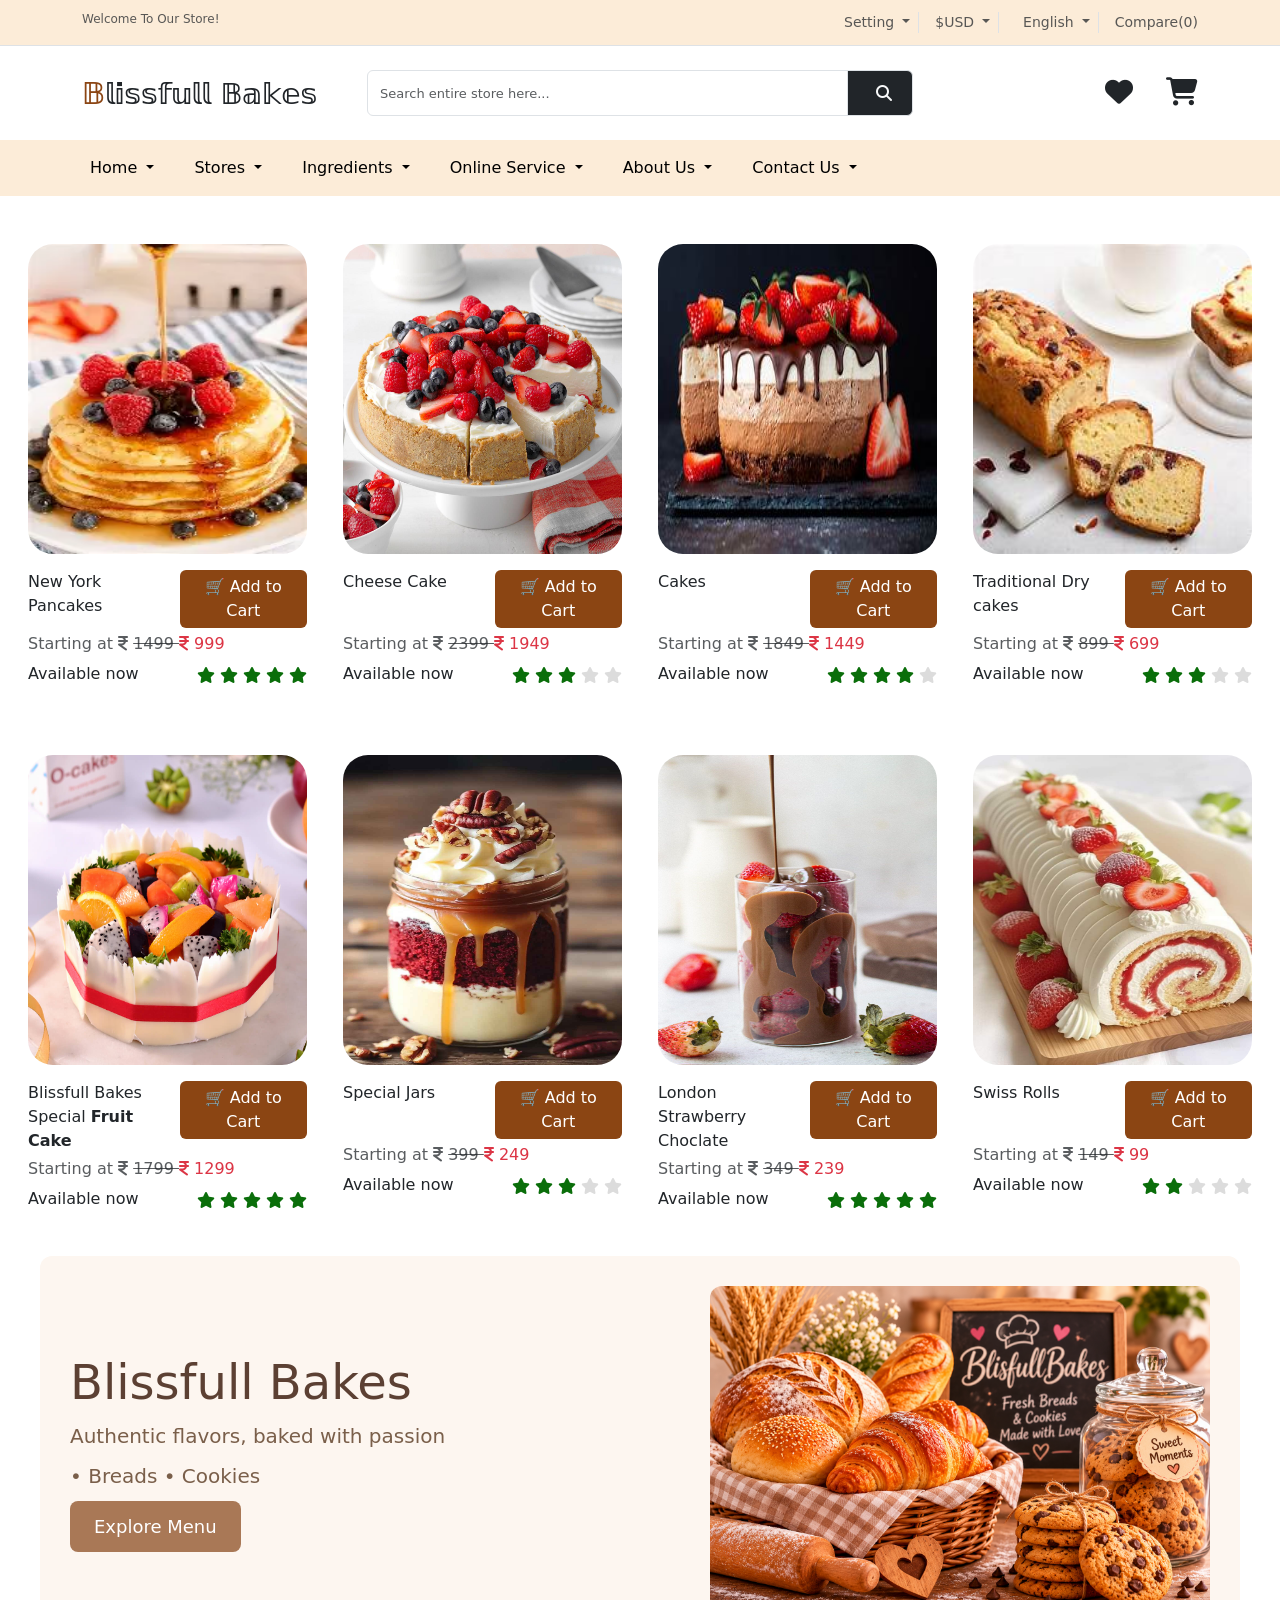
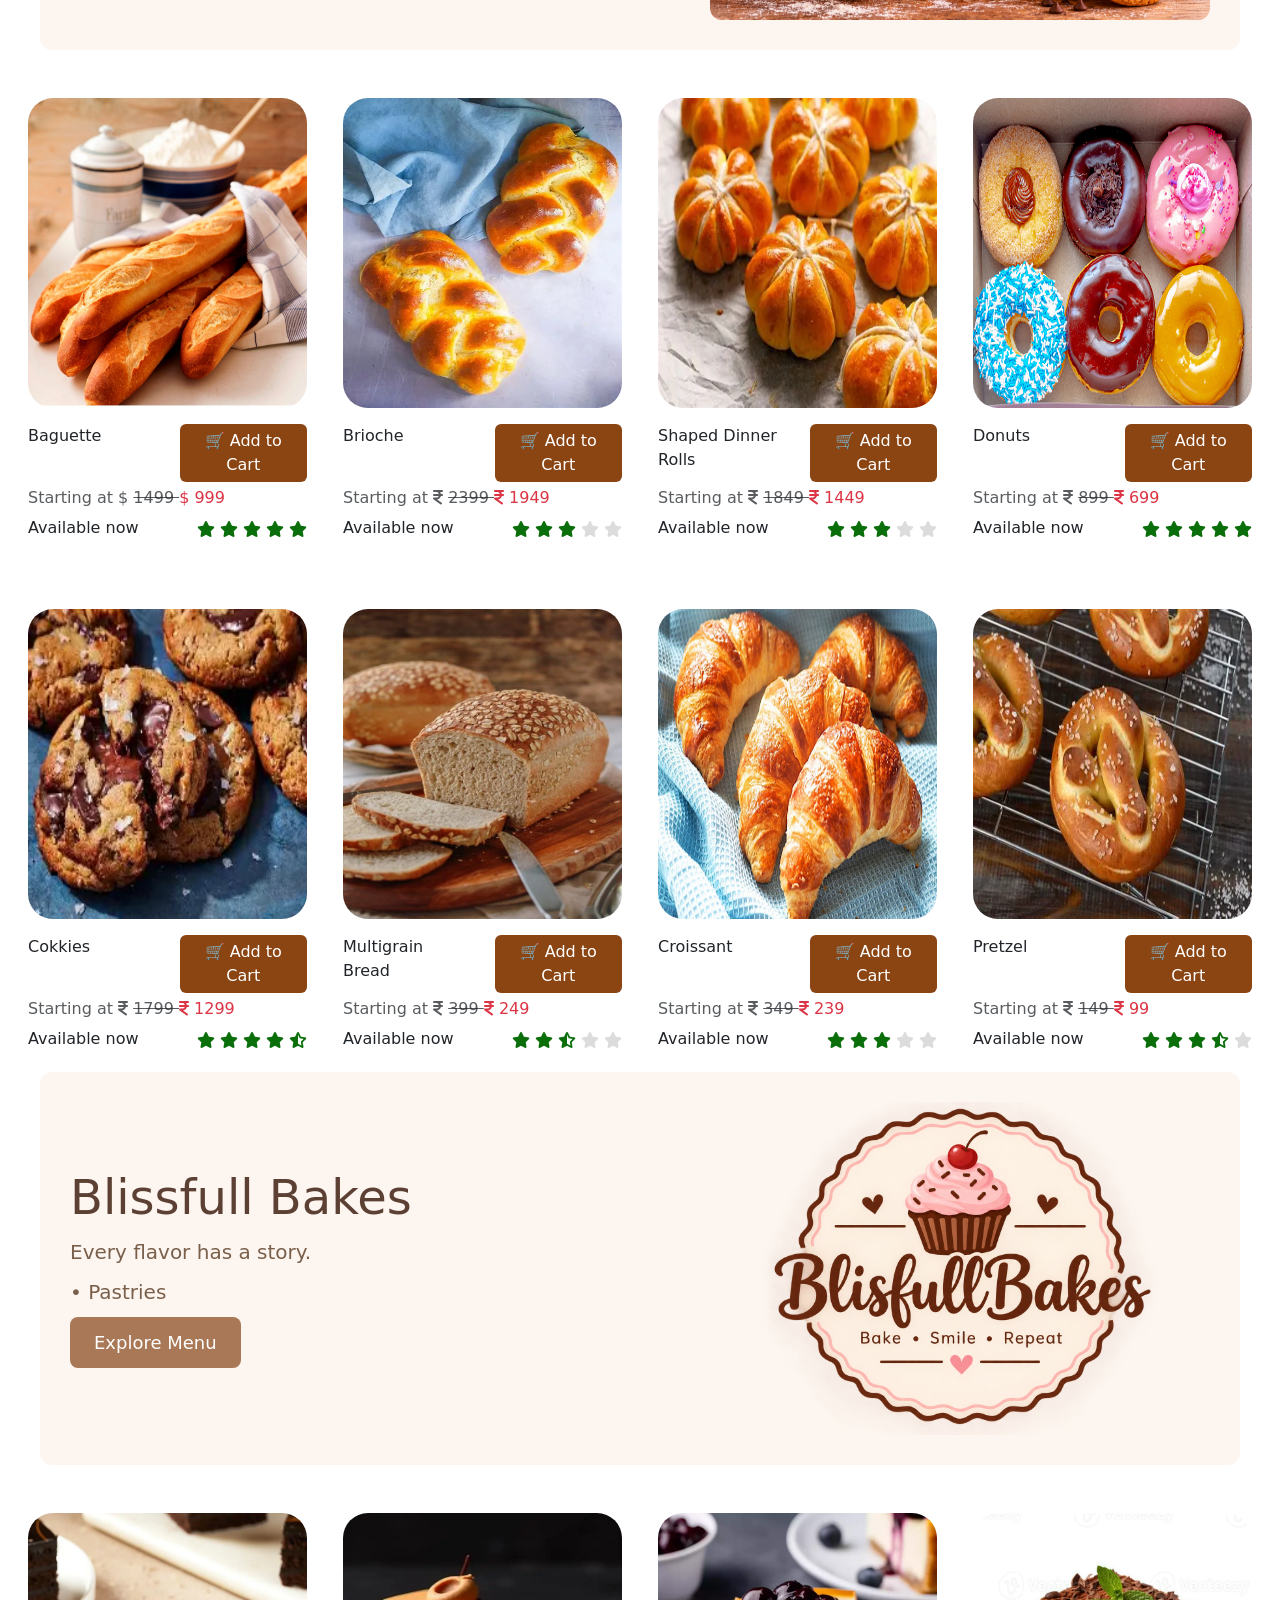
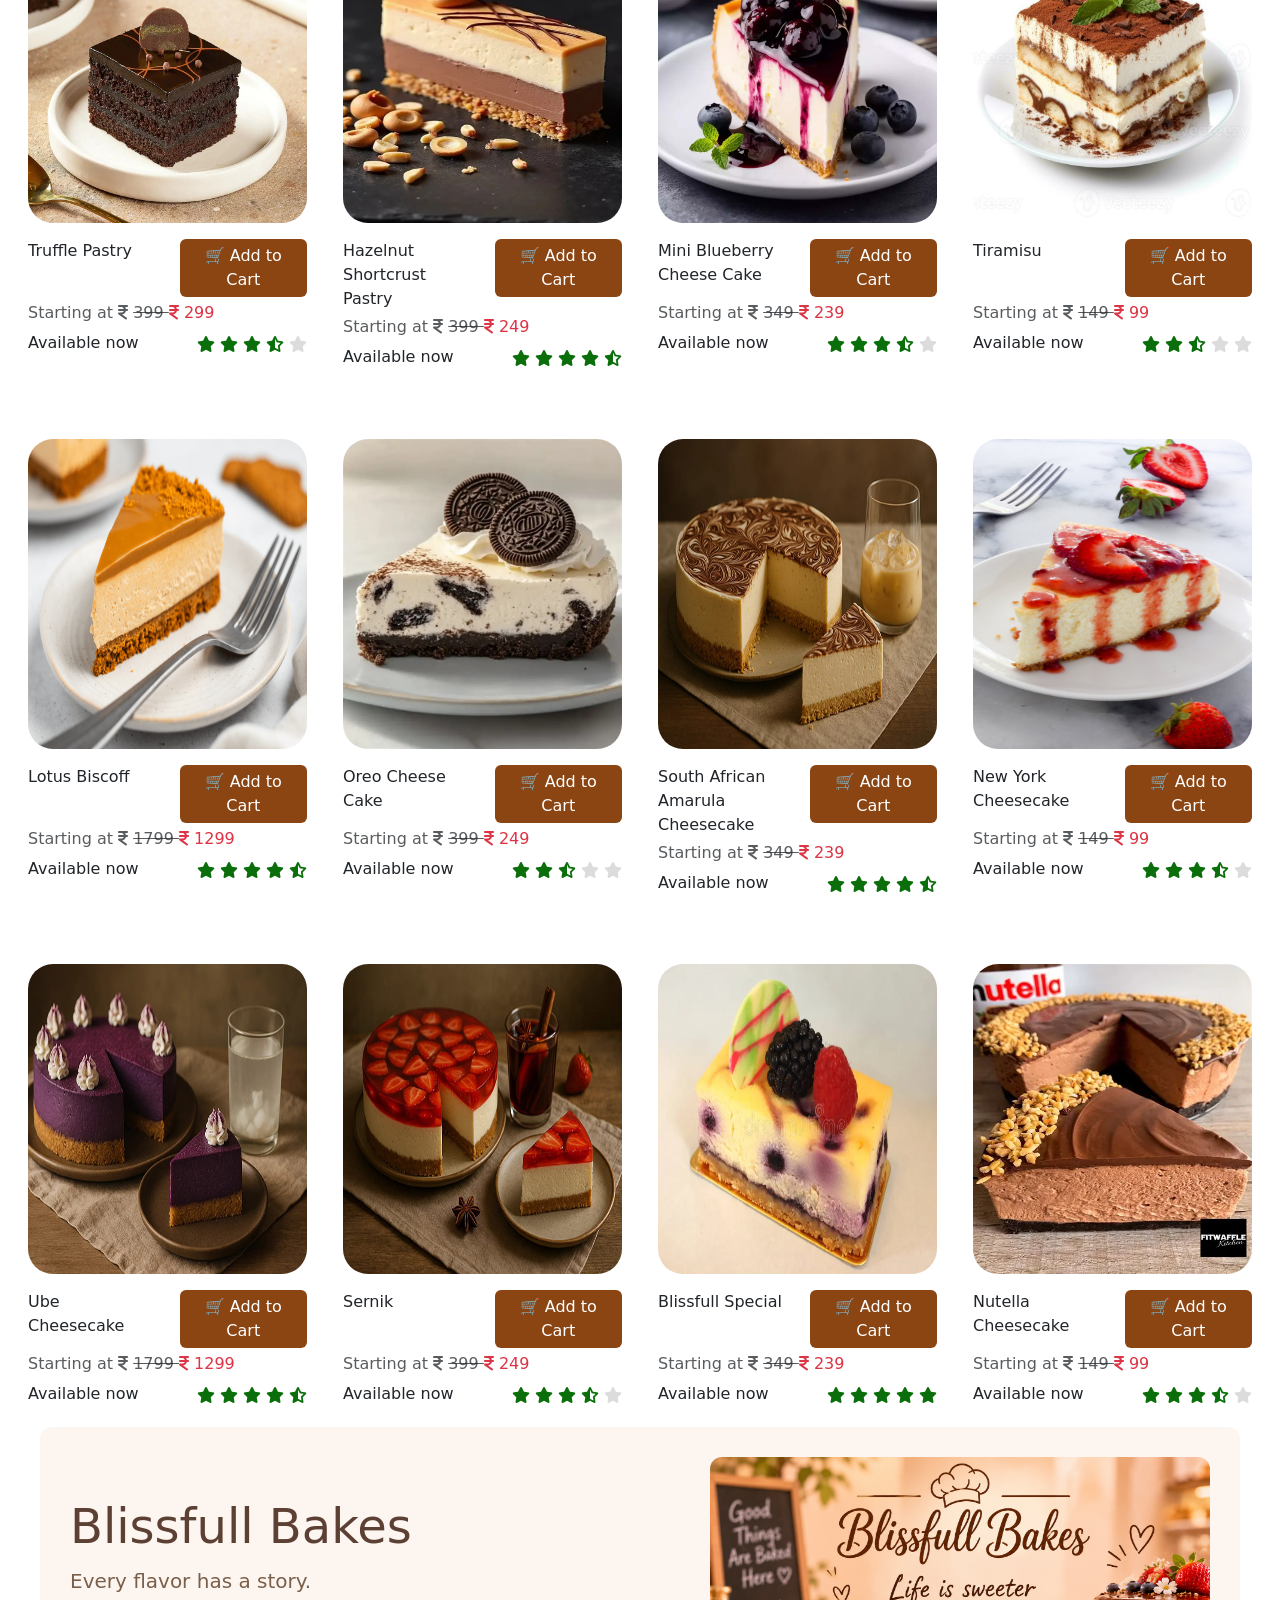
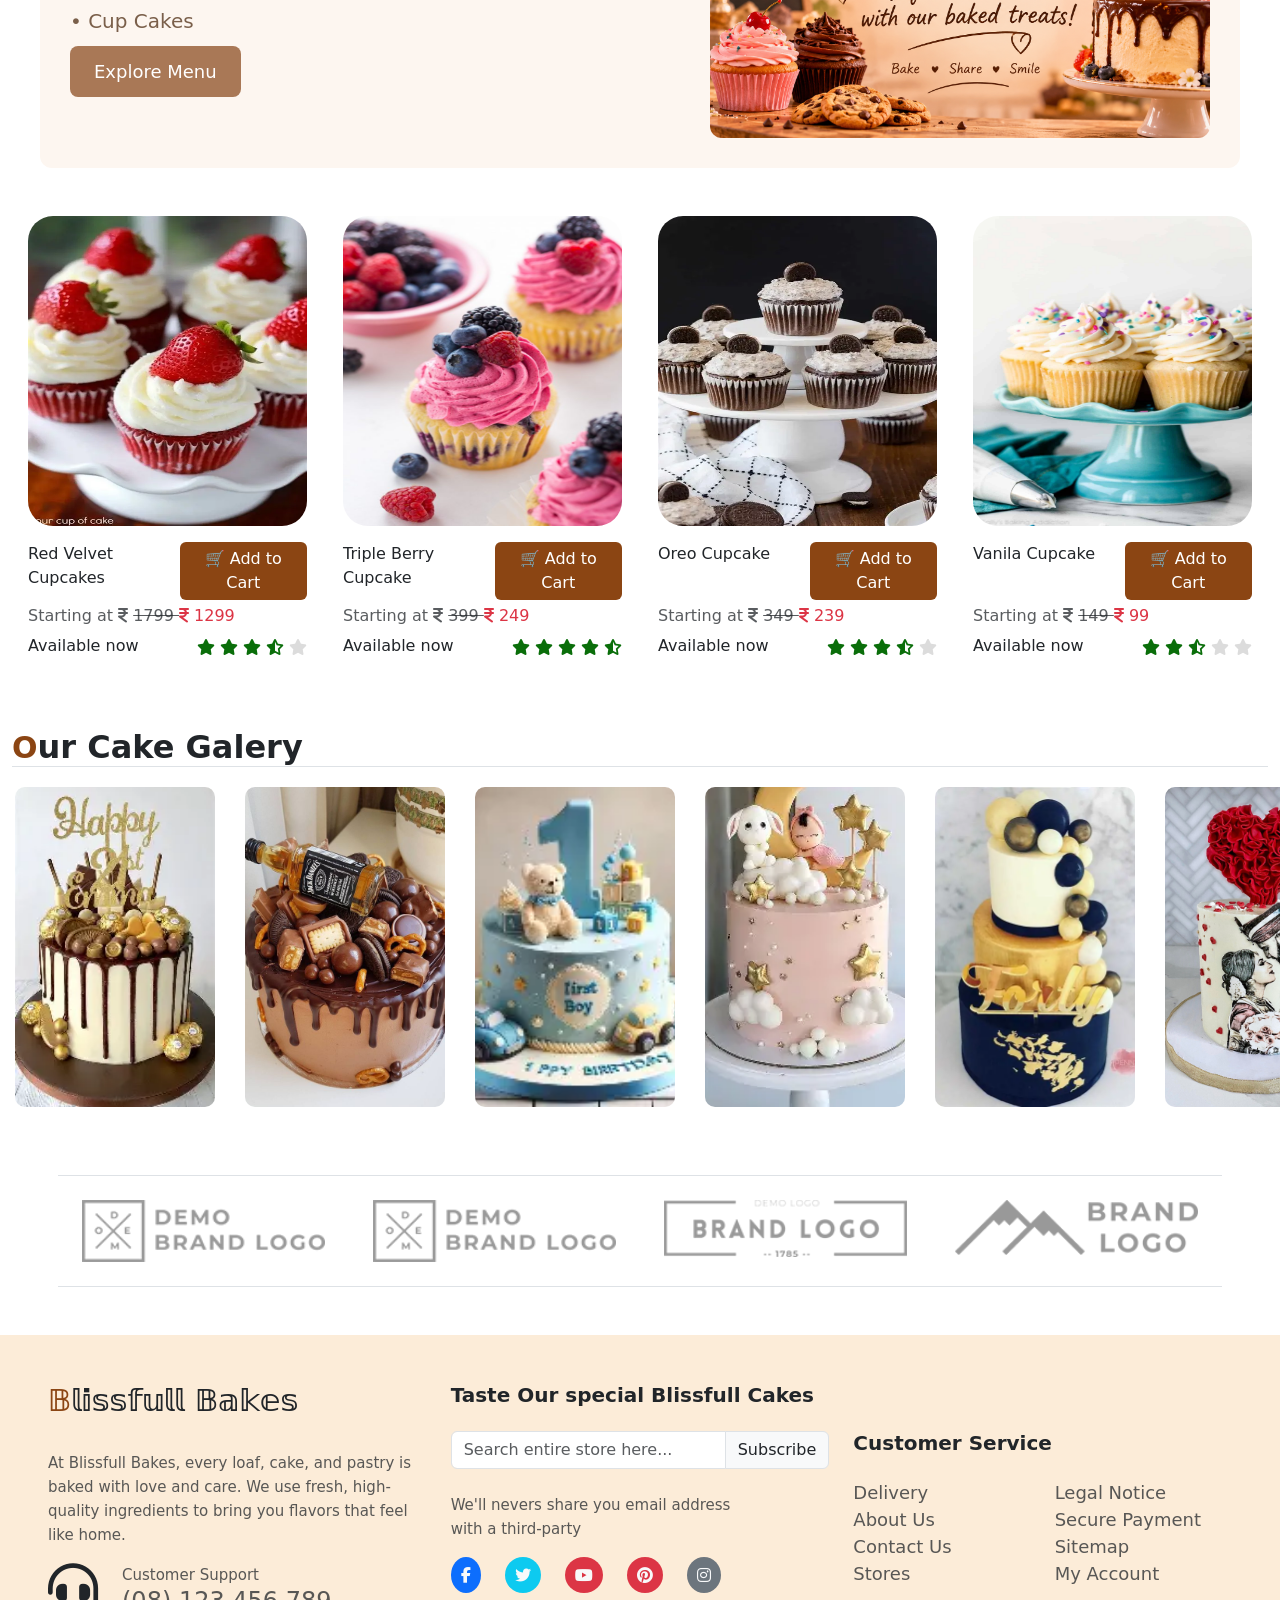
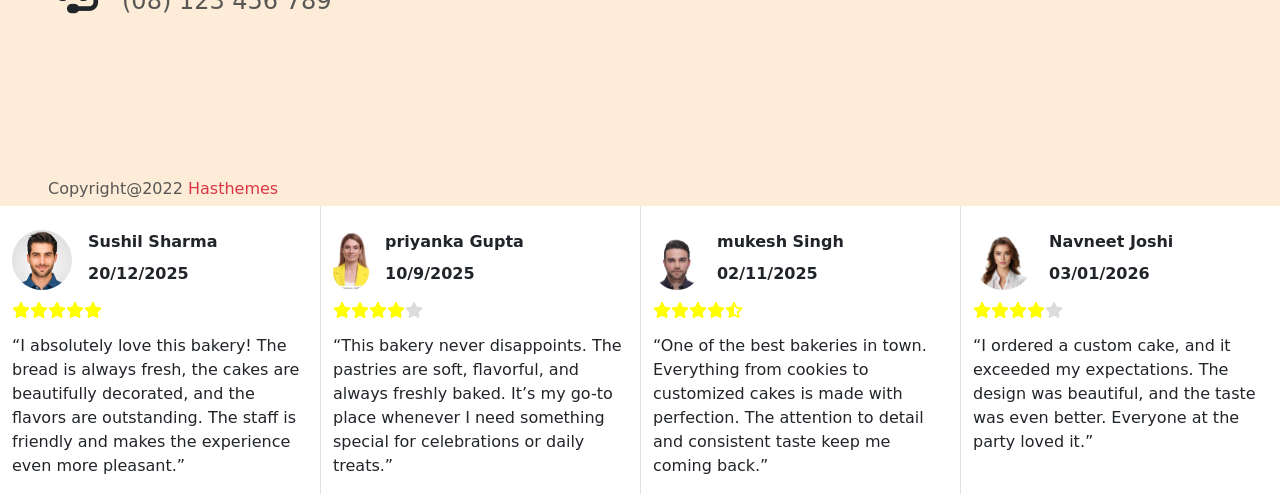
<file: bakery.html>
<!DOCTYPE html>
<html>
 <head>
  <title>
   Blissfull Bakes
  </title>
  <link href="bakerystyle.css" rel="stylesheet"/>
  <link href="https://cdn.jsdelivr.net/npm/bootstrap@5.2.3/dist/css/bootstrap.min.css" rel="stylesheet"/>
  <link href="https://cdnjs.cloudflare.com/ajax/libs/font-awesome/6.7.2/css/all.min.css" rel="stylesheet"/>
  <script src="https://cdn.jsdelivr.net/npm/bootstrap@5.3.7/dist/js/bootstrap.bundle.min.js">
  </script>
  <meta charset="utf-8"/>
  <meta content="width=device-width, initial-scale=1.0" name="viewport"/>
 </head>
 <body>
  <div class="border-bottom p-1 color-7">
   <div class="container text-muted">
    <div class="row py-2">
     <div class="col-6">
      <h6 class="mb-0 fs-12">
       Welcome To Our Store!
      </h6>
     </div>
     <div class="col-6">
      <span class="list-unstyled d-flex fs-12 justify-content-end mb-0 m-0px">
       <div class="dropdown">
        <a aria-expanded="false" class="text-muted dropdown-toggle pe-2 border-end fsize-3 img_brands2 text-decoration-none" data-bs-toggle="dropdown" type="button">
         Setting
        </a>
        <ul class="dropdown-menu fs-5">
         <li>
          <a class="dropdown-item img_brands2" href="#">
           Checkout
          </a>
         </li>
         <li>
          <a class="dropdown-item img_brands2" href="#">
           My Account
          </a>
         </li>
         <li>
          <a class="dropdown-item img_brands2" href="#">
           Shoping Cart
          </a>
         </li>
         <li>
          <a class="dropdown-item img_brands2" href="#">
           Whishlist
          </a>
         </li>
        </ul>
       </div>
       <div class="dropdown">
        <a aria-expanded="false" class="text-muted dropdown-toggle pe-2 ps-3 border-end fsize-3 img_brands2 text-decoration-none" data-bs-toggle="dropdown" type="button">
         $USD
        </a>
        <ul class="dropdown-menu fs-6">
         <li>
          <a class="dropdown-item img_brands2" href="#">
           Eur-Euro
          </a>
         </li>
         <li>
          <a class="dropdown-item img_brands2" href="#">
           Gbp-British Pound
          </a>
         </li>
         <li>
          <a class="dropdown-item img_brands2" href="#">
           Inr-india Rupee
          </a>
         </li>
        </ul>
       </div>
       <div class="dropdown ps-2">
        <a aria-expanded="false" class="text-muted dropdown-toggle text-decoration-none pe-2 border-end fsize-3 ps-3 img_brands2" data-bs-toggle="dropdown" type="button">
         English
        </a>
        <ul class="dropdown-menu fs-6">
         <li>
          <a class="dropdown-item img_brands2" href="#">
           English
          </a>
         </li>
         <li>
          <a class="dropdown-item img_brands2" href="#">
           Punjabi
          </a>
         </li>
         <li>
          <a class="dropdown-item img_brands2" href="#">
           Hindi
          </a>
         </li>
        </ul>
       </div>
       <li class="ps-2 fsize-3 img_brands2 ps-3">
        Compare(0)
        <li>
        </li>
       </li>
      </span>
     </div>
    </div>
   </div>
  </div>
  <div class="container">
   <div class="row justify-content-between align-items-center py-4">
    <div class="col-3 first-1 fs-3">
     <p class="mb-0 fw-bold">
      &Bopf;&lopf;&iopf;&sopf;&sopf;&fopf;&uopf;&lopf;&lopf; &Bopf;&aopf;&kopf;&eopf;&sopf;
     </p>
    </div>
    <div class="col-6">
     <div class="input-group fsize-9">
      <input aria-describedby="basic-addon2" aria-label="Recipient&rsquo;s username" class="color-8 form-control myclass" placeholder="Search entire store here..." type="text"/>
      <span class="input-group-text bg-dark img_brands5" id="basic-addon2 ">
       <i class="fa-solid fa-magnifying-glass p-2 text-light ps-3">
       </i>
      </span>
     </div>
    </div>
    <div class="col-3 fs-3 d-flex justify-content-end align-items-center">
     <a class="text-dark text-decoration-none" href="#">
      <i class="fa-solid fa-heart img_brands2">
      </i>
      <i class="fa-solid fa-cart-shopping img_brands2 ps-4">
      </i>
     </a>
    </div>
   </div>
  </div>
  <nav class="navbar navbar-expand-lg color-7 p-0">
   <div class="container-fluid">
    <button aria-controls="navbarSupportedContent" aria-expanded="false" aria-label="Toggle navigation" class="navbar-toggler" data-bs-target="#navbarSupportedContent" data-bs-toggle="collapse" type="button">
     <span class="navbar-toggler-icon">
     </span>
    </button>
    <div class="container">
     <div class="collapse navbar-collapse" id="navbarSupportedContent">
      <ul class="navbar-nav me-auto mb-2 mb-lg-0 gap-4 pad-1">
       <li class="nav-item dropdown">
        <a aria-expanded="false" class="nav-link active dropdown-toggle py-3" data-bs-toggle="dropdown" href="#" role="button">
         Home
        </a>
        <ul class="dropdown-menu">
         <li>
          <a class="dropdown-item img_brands2" href="#">
           Home 1
          </a>
         </li>
         <li>
          <a class="dropdown-item img_brands2" href="#">
           Home 2
          </a>
         </li>
        </ul>
       </li>
       <li class="nav-item dropdown">
        <a aria-expanded="false" class="nav-link active dropdown-toggle py-3" data-bs-toggle="dropdown" href="#" role="button">
         Stores
        </a>
        <ul class="dropdown-menu">
         <li>
          <a class="dropdown-item img_brands2" href="#">
           Chandigarh
          </a>
         </li>
         <li>
          <a class="dropdown-item img_brands2" href="#">
           Ambala
          </a>
         </li>
         <li>
          <a class="dropdown-item img_brands2" href="#">
           Zirakpur
          </a>
         </li>
         <li>
          <a class="dropdown-item img_brands2" href="#">
           Mohali
          </a>
         </li>
         <li>
          <a class="dropdown-item img_brands2" href="#">
           Faridabad
          </a>
         </li>
         <li>
          <a class="dropdown-item img_brands2" href="#">
           Dera Bassi
          </a>
         </li>
         <li>
          <a class="dropdown-item img_brands2" href="#">
           Shimla
          </a>
         </li>
         <li>
          <a class="dropdown-item img_brands2" href="#">
           kasauli
          </a>
         </li>
        </ul>
       </li>
       <li class="nav-item dropdown">
        <a aria-expanded="false" class="nav-link active dropdown-toggle py-3" data-bs-toggle="dropdown" href="#" role="button">
         Ingredients
        </a>
        <ul class="dropdown-menu">
         <li>
          <a class="dropdown-item img_brands2" href="#">
           100% veg
          </a>
         </li>
         <li>
          <a class="dropdown-item img_brands2" href="#">
           0% palm oil
          </a>
         </li>
        </ul>
       </li>
       <li class="nav-item dropdown">
        <a aria-expanded="false" class="nav-link active dropdown-toggle py-3" data-bs-toggle="dropdown" href="#" role="button">
         Online Service
        </a>
        <ul class="dropdown-menu">
         <li>
          <a class="dropdown-item img_brands2" href="#">
           Swigy
          </a>
         </li>
         <li>
          <a class="dropdown-item img_brands2" href="#">
           zomato
          </a>
         </li>
         <li>
          <a class="dropdown-item img_brands2" href="#">
           Home Delivery
          </a>
         </li>
        </ul>
       </li>
       <li class="nav-item dropdown">
        <a aria-expanded="false" class="nav-link active dropdown-toggle py-3" data-bs-toggle="dropdown" href="#" role="button">
         About Us
        </a>
        <ul class="dropdown-menu">
         <li>
          <a class="dropdown-item img_brands2" href="#">
           Teseted By Fssai
          </a>
         </li>
         <li>
          <a class="dropdown-item img_brands2" href="#">
           Government License
          </a>
         </li>
        </ul>
       </li>
       <li class="nav-item dropdown">
        <a aria-expanded="false" class="nav-link active py-3 dropdown-toggle" data-bs-toggle="dropdown" href="#" role="button">
         Contact Us
        </a>
        <ul class="dropdown-menu">
         <li>
          <a class="dropdown-item img_brands2" href="#">
           98765235725
          </a>
         </li>
         <li>
          <a class="dropdown-item img_brands2" href="#">
           0176281616161
          </a>
         </li>
         <li>
          <a class="dropdown-item img_brands2" href="#">
           Blissfullbakes@gmail.com
          </a>
         </li>
         <li>
          <a class="dropdown-item img_brands2" href="#">
           managerbakes@gmail.com
          </a>
         </li>
        </ul>
       </li>
      </ul>
     </div>
    </div>
   </div>
  </nav>
  <!--<div class="banner-bg color-2" >
		<div class="container">
			<div class="row banner-padding justify-content-end" >
				<div class="col-12" >
					<div>
						<h6 class="fsize-2 mb-0 fw-bold">World Best Quality</h6>
						<h1 class="fsize-5 fw-bold mb-0 banner-heading position-relative mt-3 mb-4">BLISSFULL BAKES</h1>
						<span class="fsize-6 mt-4">Freshly baked with love, bringing warmth and sweetness to every bite.</span>
					</div>
					<a href="index1.html" class="img_brands5"><button type="button" class=" mt-4 red-1 text-light border-none pad-2 fw-bold border-0 img_brands5">Shopping Now</button></a>
				</div>
			</div>
		</div>	
	</div>-->
  <div class="container-fluid">
   <div class="row pt-5 gx-1">
    <div class="col-3">
     <div class="px-3">
      <a href="index1.html">
       <img class="radius" height="310" src="bakeryimages/pancake.webp" width="100%"/>
      </a>
      <div class="row">
       <div class="col-6">
        <a class="text-dark text-decoration-none" href="index1.html">
         <div class="pt-3 img_brands2 ps-0">
          New York Pancakes
         </div>
        </a>
       </div>
       <div class="col-6 align-items-center pt-3">
        <button class="add-to-cart">
         🛒 Add to Cart
        </button>
       </div>
      </div>
      <div class="mb-3 mt-1">
       <h6 class="text-muted d-inline">
        Starting at
        <i class="fa-solid fa-indian-rupee-sign">
        </i>
        <del>
         1499
        </del>
       </h6>
       <h6 class="text-danger d-inline">
        <i class="fa-solid fa-indian-rupee-sign">
        </i>
        999
       </h6>
       <div class="d-flex pt-2 justify-content-between">
        <h6 class="mb-0">
         Available now
        </h6>
        <span>
         <i class="fa-solid fa-star color-5">
         </i>
         <i class="fa-solid fa-star color-5">
         </i>
         <i class="fa-solid fa-star color-5">
         </i>
         <i class="fa-solid fa-star color-5">
         </i>
         <i class="fa-solid fa-star color-5">
         </i>
        </span>
       </div>
      </div>
     </div>
    </div>
    <div class="col-3">
     <div class="px-3">
      <a href="index1.html">
       <img class="radius" height="310" src="bakeryimages/cheesecake3.jpg" width="100%"/>
      </a>
      <div class="row">
       <div class="col-6">
        <a class="text-dark text-decoration-none" href="index1.html">
         <div class="pt-3 img_brands2">
          Cheese Cake
         </div>
        </a>
       </div>
       <div class="col-6 align-items-center pt-3">
        <button class="add-to-cart">
         🛒 Add to Cart
        </button>
       </div>
      </div>
      <div class="mb-3 mt-1">
       <h6 class="text-muted d-inline">
        Starting at
        <i class="fa-solid fa-indian-rupee-sign">
        </i>
        <del>
         2399
        </del>
       </h6>
       <h6 class="text-danger d-inline">
        <i class="fa-solid fa-indian-rupee-sign">
        </i>
        1949
       </h6>
       <div class="d-flex pt-2 justify-content-between">
        <h6>
         Available now
        </h6>
        <span>
         <i class="fa-solid fa-star color-5">
         </i>
         <i class="fa-solid fa-star color-5">
         </i>
         <i class="fa-solid fa-star color-5">
         </i>
         <i class="fa-solid fa-star color-2">
         </i>
         <i class="fa-solid fa-star color-2">
         </i>
        </span>
       </div>
      </div>
     </div>
    </div>
    <div class="col-3">
     <div class="px-3">
      <a href="index1.html">
       <img class="radius" height="310" src="bakeryimages/cake.jfif" width="100%"/>
      </a>
      <div class="row">
       <div class="col-6">
        <a class="text-dark text-decoration-none" href="index1.html">
         <div class="pt-3 img_brands2">
          Cakes
         </div>
        </a>
       </div>
       <div class="col-6 align-items-center pt-3">
        <button class="add-to-cart">
         🛒 Add to Cart
        </button>
       </div>
      </div>
      <div class="mb-3 mt-1">
       <h6 class="text-muted d-inline">
        Starting at
        <i class="fa-solid fa-indian-rupee-sign">
        </i>
        <del>
         1849
        </del>
       </h6>
       <h6 class="text-danger d-inline">
        <i class="fa-solid fa-indian-rupee-sign">
        </i>
        1449
       </h6>
       <div class="d-flex pt-2 justify-content-between">
        <h6>
         Available now
        </h6>
        <span>
         <i class="fa-solid fa-star color-5">
         </i>
         <i class="fa-solid fa-star color-5">
         </i>
         <i class="fa-solid fa-star color-5">
         </i>
         <i class="fa-solid fa-star color-5">
         </i>
         <i class="fa-solid fa-star color-2">
         </i>
        </span>
       </div>
      </div>
     </div>
    </div>
    <div class="col-3">
     <div class="px-3">
      <a href="index1.html">
       <img class="radius" height="310" src="bakeryimages/drycake.jfif" width="100%"/>
      </a>
      <div class="row">
       <div class="col-6">
        <a class="text-dark text-decoration-none" href="index1.html">
         <div class="pt-3 img_brands2">
          Traditional Dry cakes
         </div>
        </a>
       </div>
       <div class="col-6 align-items-center pt-3">
        <button class="add-to-cart">
         🛒 Add to Cart
        </button>
       </div>
      </div>
      <div class="mb-3 mt-1">
       <h6 class="text-muted d-inline">
        Starting at
        <i class="fa-solid fa-indian-rupee-sign">
        </i>
        <del>
         899
        </del>
       </h6>
       <h6 class="text-danger d-inline">
        <i class="fa-solid fa-indian-rupee-sign">
        </i>
        699
       </h6>
       <div class="d-flex pt-2 justify-content-between">
        <h6>
         Available now
        </h6>
        <span>
         <i class="fa-solid fa-star color-5">
         </i>
         <i class="fa-solid fa-star color-5">
         </i>
         <i class="fa-solid fa-star color-5">
         </i>
         <i class="fa-solid fa-star color-2">
         </i>
         <i class="fa-solid fa-star color-2">
         </i>
        </span>
       </div>
      </div>
     </div>
    </div>
   </div>
  </div>
  <div class="container-fluid">
   <div class="row pt-5 gx-1">
    <div class="col-3">
     <div class="px-3">
      <a href="index1.html">
       <img class="radius" height="310" src="bakeryimages/fruitcake2.jpg" width="100%"/>
      </a>
      <div class="row">
       <div class="col-6">
        <a class="text-dark text-decoration-none" href="index1.html">
         <div class="pt-3 img_brands2">
          Blissfull Bakes Special
          <b>
           Fruit Cake
          </b>
         </div>
        </a>
       </div>
       <div class="col-6 align-items-center pt-3">
        <button class="add-to-cart">
         🛒 Add to Cart
        </button>
       </div>
      </div>
      <div class="mb-3 mt-1">
       <h6 class="text-muted d-inline">
        Starting at
        <i class="fa-solid fa-indian-rupee-sign">
        </i>
        <del>
         1799
        </del>
       </h6>
       <h6 class="text-danger d-inline">
        <i class="fa-solid fa-indian-rupee-sign">
        </i>
        1299
       </h6>
       <div class="d-flex pt-2 justify-content-between">
        <h6>
         Available now
        </h6>
        <span>
         <i class="fa-solid fa-star color-5">
         </i>
         <i class="fa-solid fa-star color-5">
         </i>
         <i class="fa-solid fa-star color-5">
         </i>
         <i class="fa-solid fa-star color-5">
         </i>
         <i class="fa-solid fa-star color-5">
         </i>
        </span>
       </div>
      </div>
     </div>
    </div>
    <div class="col-3">
     <div class="px-3">
      <a href="index1.html">
       <img class="radius" height="310" src="bakeryimages/jars3.jpg" width="100%"/>
      </a>
      <div class="row">
       <div class="col-6">
        <a class="text-dark text-decoration-none" href="index1.html">
         <div class="pt-3 img_brands2">
          Special Jars
         </div>
        </a>
       </div>
       <div class="col-6 align-items-center pt-3">
        <button class="add-to-cart">
         🛒 Add to Cart
        </button>
       </div>
      </div>
      <div class="mb-3 mt-1">
       <h6 class="text-muted d-inline">
        Starting at
        <i class="fa-solid fa-indian-rupee-sign">
        </i>
        <del>
         399
        </del>
       </h6>
       <h6 class="text-danger d-inline">
        <i class="fa-solid fa-indian-rupee-sign">
        </i>
        249
       </h6>
       <div class="d-flex pt-2 justify-content-between">
        <h6>
         Available now
        </h6>
        <span>
         <i class="fa-solid fa-star color-5">
         </i>
         <i class="fa-solid fa-star color-5">
         </i>
         <i class="fa-solid fa-star color-5">
         </i>
         <i class="fa-solid fa-star color-2">
         </i>
         <i class="fa-solid fa-star color-2">
         </i>
        </span>
       </div>
      </div>
     </div>
    </div>
    <div class="col-3">
     <div class="px-3">
      <a href="index1.html">
       <img class="radius" height="310" src="bakeryimages/london3.jpg" width="100%"/>
      </a>
      <div class="row">
       <div class="col-6">
        <a class="text-dark text-decoration-none" href="index1.html">
         <div class="pt-3 img_brands2">
          London Strawberry Choclate
         </div>
        </a>
       </div>
       <div class="col-6 align-items-center pt-3">
        <button class="add-to-cart">
         🛒 Add to Cart
        </button>
       </div>
      </div>
      <div class="mb-3 mt-1">
       <h6 class="text-muted d-inline">
        Starting at
        <i class="fa-solid fa-indian-rupee-sign">
        </i>
        <del>
         349
        </del>
       </h6>
       <h6 class="text-danger d-inline">
        <i class="fa-solid fa-indian-rupee-sign">
        </i>
        239
       </h6>
       <div class="d-flex pt-2 justify-content-between">
        <h6>
         Available now
        </h6>
        <span>
         <i class="fa-solid fa-star color-5">
         </i>
         <i class="fa-solid fa-star color-5">
         </i>
         <i class="fa-solid fa-star color-5">
         </i>
         <i class="fa-solid fa-star color-5">
         </i>
         <i class="fa-solid fa-star color-5">
         </i>
        </span>
       </div>
      </div>
     </div>
    </div>
    <div class="col-3">
     <div class="px-3">
      <a href="index1.html">
       <img class="radius" height="310" src="bakeryimages/rolls.jpg" width="100%"/>
      </a>
      <div class="row">
       <div class="col-6">
        <a class="text-dark text-decoration-none" href="index1.html">
         <div class="pt-3 img_brands2">
          Swiss Rolls
         </div>
        </a>
       </div>
       <div class="col-6 align-items-center pt-3">
        <button class="add-to-cart">
         🛒 Add to Cart
        </button>
       </div>
      </div>
      <div class="mb-3 mt-1">
       <h6 class="text-muted d-inline">
        Starting at
        <i class="fa-solid fa-indian-rupee-sign">
        </i>
        <del>
         149
        </del>
       </h6>
       <h6 class="text-danger d-inline">
        <i class="fa-solid fa-indian-rupee-sign">
        </i>
        99
       </h6>
       <div class="d-flex pt-2 justify-content-between">
        <h6>
         Available now
        </h6>
        <span>
         <i class="fa-solid fa-star color-5">
         </i>
         <i class="fa-solid fa-star color-5">
         </i>
         <i class="fa-solid fa-star color-2">
         </i>
         <i class="fa-solid fa-star color-2">
         </i>
         <i class="fa-solid fa-star color-2">
         </i>
        </span>
       </div>
      </div>
     </div>
    </div>
   </div>
  </div>
  <br/>
  <div class="banner">
   <div class="banner-text">
    <h1>
     Blissfull Bakes
    </h1>
    <p>
     Authentic flavors, baked with passion
    </p>
    <p>
     &bull; Breads &bull; Cookies
    </p>
    <a class="button" href="#menu">
     Explore Menu
    </a>
   </div>
   <div class="banner-image">
    <img alt="Bakery foods" src="bakeryimages/bakerycookies.png"/>
   </div>
  </div>
  <div class="container-fluid">
   <div class="row pt-5 gx-1">
    <div class="col-3">
     <div class="px-3">
      <a href="index1.html">
       <img class="radius" height="310" src="bakeryimages/bread.jpg" width="100%"/>
      </a>
      <div class="row">
       <div class="col-6">
        <a class="text-dark text-decoration-none" href="index1.html">
         <div class="pt-3 img_brands2">
          Baguette
         </div>
        </a>
       </div>
       <div class="col-6 align-items-center pt-3">
        <button class="add-to-cart">
         🛒 Add to Cart
        </button>
       </div>
      </div>
      <div class="mb-3 mt-1">
       <h6 class="text-muted d-inline">
        Starting at $
        <del>
         1499
        </del>
       </h6>
       <h6 class="text-danger d-inline">
        $ 999
       </h6>
       <div class="d-flex pt-2 justify-content-between">
        <h6>
         Available now
        </h6>
        <span>
         <i class="fa-solid fa-star color-5">
         </i>
         <i class="fa-solid fa-star color-5">
         </i>
         <i class="fa-solid fa-star color-5">
         </i>
         <i class="fa-solid fa-star color-5">
         </i>
         <i class="fa-solid fa-star color-5">
         </i>
        </span>
       </div>
      </div>
     </div>
    </div>
    <div class="col-3">
     <div class="px-3">
      <a href="index1.html">
       <img class="radius" height="310" src="bakeryimages/bread2.webp" width="100%"/>
      </a>
      <div class="row">
       <div class="col-6">
        <a class="text-dark text-decoration-none" href="index1.html">
         <div class="pt-3 img_brands2">
          Brioche
         </div>
        </a>
       </div>
       <div class="col-6 align-items-center pt-3">
        <button class="add-to-cart">
         🛒 Add to Cart
        </button>
       </div>
      </div>
      <div class="mt-1">
       <h6 class="text-muted d-inline">
        Starting at
        <i class="fa-solid fa-indian-rupee-sign">
        </i>
        <del>
         2399
        </del>
       </h6>
       <h6 class="text-danger d-inline">
        <i class="fa-solid fa-indian-rupee-sign">
        </i>
        1949
       </h6>
       <div class="d-flex pt-2 justify-content-between">
        <h6>
         Available now
        </h6>
        <span>
         <i class="fa-solid fa-star color-5">
         </i>
         <i class="fa-solid fa-star color-5">
         </i>
         <i class="fa-solid fa-star color-5">
         </i>
         <i class="fa-solid fa-star color-2">
         </i>
         <i class="fa-solid fa-star color-2">
         </i>
        </span>
       </div>
      </div>
     </div>
    </div>
    <div class="col-3">
     <div class="px-3">
      <a href="index1.html">
       <img class="radius" height="310" src="bakeryimages/shapedrools.webp" width="100%"/>
      </a>
      <div class="row">
       <div class="col-6">
        <a class="text-dark text-decoration-none" href="index1.html">
         <div class="pt-3 img_brands2">
          Shaped Dinner Rolls
         </div>
        </a>
       </div>
       <div class="col-6 align-items-center pt-3">
        <button class="add-to-cart">
         🛒 Add to Cart
        </button>
       </div>
      </div>
      <div class="mb-3 mt-1">
       <h6 class="text-muted d-inline">
        Starting at
        <i class="fa-solid fa-indian-rupee-sign">
        </i>
        <del>
         1849
        </del>
       </h6>
       <h6 class="text-danger d-inline">
        <i class="fa-solid fa-indian-rupee-sign">
        </i>
        1449
       </h6>
       <div class="d-flex pt-2 justify-content-between">
        <h6>
         Available now
        </h6>
        <span>
         <i class="fa-solid fa-star color-5">
         </i>
         <i class="fa-solid fa-star color-5">
         </i>
         <i class="fa-solid fa-star color-5">
         </i>
         <i class="fa-solid fa-star color-2">
         </i>
         <i class="fa-solid fa-star color-2">
         </i>
        </span>
       </div>
      </div>
     </div>
    </div>
    <div class="col-3">
     <div class="px-3">
      <a href="index1.html">
       <img class="radius" height="310" src="bakeryimages/donut.jpg" width="100%"/>
      </a>
      <div class="row">
       <div class="col-6">
        <a class="text-dark text-decoration-none" href="index1.html">
         <div class="pt-3 img_brands2">
          Donuts
         </div>
        </a>
       </div>
       <div class="col-6 align-items-center pt-3">
        <button class="add-to-cart">
         🛒 Add to Cart
        </button>
       </div>
      </div>
      <div class="mb-3 mt-1">
       <h6 class="text-muted d-inline">
        Starting at
        <i class="fa-solid fa-indian-rupee-sign">
        </i>
        <del>
         899
        </del>
       </h6>
       <h6 class="text-danger d-inline">
        <i class="fa-solid fa-indian-rupee-sign">
        </i>
        699
       </h6>
       <div class="d-flex pt-2 justify-content-between">
        <h6>
         Available now
        </h6>
        <span>
         <i class="fa-solid fa-star color-5">
         </i>
         <i class="fa-solid fa-star color-5">
         </i>
         <i class="fa-solid fa-star color-5">
         </i>
         <i class="fa-solid fa-star color-5">
         </i>
         <i class="fa-solid fa-star color-5">
         </i>
        </span>
       </div>
      </div>
     </div>
    </div>
   </div>
  </div>
  <div class="container-fluid">
   <div class="row pt-5 gx-1">
    <div class="col-3">
     <div class="px-3">
      <a href="index1.html">
       <img class="radius" height="310" src="bakeryimages/cookie.webp" width="100%"/>
      </a>
      <div class="row">
       <div class="col-6">
        <a class="text-dark text-decoration-none" href="index1.html">
         <div class="pt-3 img_brands2">
          Cokkies
         </div>
        </a>
       </div>
       <div class="col-6 align-items-center pt-3">
        <button class="add-to-cart">
         🛒 Add to Cart
        </button>
       </div>
      </div>
      <div class="mb-3 mt-1">
       <h6 class="text-muted d-inline">
        Starting at
        <i class="fa-solid fa-indian-rupee-sign">
        </i>
        <del>
         1799
        </del>
       </h6>
       <h6 class="text-danger d-inline">
        <i class="fa-solid fa-indian-rupee-sign">
        </i>
        1299
       </h6>
       <div class="d-flex pt-2 justify-content-between">
        <h6>
         Available now
        </h6>
        <span>
         <i class="fa-solid fa-star color-5">
         </i>
         <i class="fa-solid fa-star color-5">
         </i>
         <i class="fa-solid fa-star color-5">
         </i>
         <i class="fa-solid fa-star color-5">
         </i>
         <i class="fa-solid fa-star-half-stroke color-5">
         </i>
        </span>
       </div>
      </div>
     </div>
    </div>
    <div class="col-3">
     <div class="px-3">
      <a href="index1.html">
       <img class="radius" height="310" src="bakeryimages/multi.webp" width="100%"/>
      </a>
      <div class="row">
       <div class="col-6">
        <a class="text-dark text-decoration-none" href="index1.html">
         <div class="pt-3 img_brands2">
          Multigrain Bread
         </div>
        </a>
       </div>
       <div class="col-6 align-items-center pt-3">
        <button class="add-to-cart">
         🛒 Add to Cart
        </button>
       </div>
      </div>
      <div class="mb-3 mt-1">
       <h6 class="text-muted d-inline">
        Starting at
        <i class="fa-solid fa-indian-rupee-sign">
        </i>
        <del>
         399
        </del>
       </h6>
       <h6 class="text-danger d-inline">
        <i class="fa-solid fa-indian-rupee-sign">
        </i>
        249
       </h6>
       <div class="d-flex pt-2 justify-content-between">
        <h6>
         Available now
        </h6>
        <span>
         <i class="fa-solid fa-star color-5">
         </i>
         <i class="fa-solid fa-star color-5">
         </i>
         <i class="fa-solid fa-star-half-stroke color-5">
         </i>
         <i class="fa-solid fa-star color-2">
         </i>
         <i class="fa-solid fa-star color-2">
         </i>
        </span>
       </div>
      </div>
     </div>
    </div>
    <div class="col-3">
     <div class="px-3">
      <a href="index1.html">
       <img class="radius" height="310" src="bakeryimages/crio.jfif" width="100%"/>
      </a>
      <div class="row">
       <div class="col-6">
        <a class="text-dark text-decoration-none" href="index1.html">
         <div class="pt-3 img_brands2">
          Croissant
         </div>
        </a>
       </div>
       <div class="col-6 align-items-center pt-3">
        <button class="add-to-cart">
         🛒 Add to Cart
        </button>
       </div>
      </div>
      <div class="mb-3 mt-1">
       <h6 class="text-muted d-inline">
        Starting at
        <i class="fa-solid fa-indian-rupee-sign">
        </i>
        <del>
         349
        </del>
       </h6>
       <h6 class="text-danger d-inline">
        <i class="fa-solid fa-indian-rupee-sign">
        </i>
        239
       </h6>
       <div class="d-flex pt-2 justify-content-between">
        <h6>
         Available now
        </h6>
        <span>
         <i class="fa-solid fa-star color-5">
         </i>
         <i class="fa-solid fa-star color-5">
         </i>
         <i class="fa-solid fa-star color-5">
         </i>
         <i class="fa-solid fa-star color-2">
         </i>
         <i class="fa-solid fa-star color-2">
         </i>
        </span>
       </div>
      </div>
     </div>
    </div>
    <div class="col-3">
     <div class="px-3">
      <a href="index1.html">
       <img class="radius" height="310" src="bakeryimages/pre2.webp" width="100%"/>
      </a>
      <div>
       <div class="row">
        <div class="col-6">
         <a class="text-dark text-decoration-none" href="index1.html">
          <div class="pt-3 img_brands2">
           Pretzel
          </div>
         </a>
        </div>
        <div class="col-6 align-items-center pt-3">
         <button class="add-to-cart">
          🛒 Add to Cart
         </button>
        </div>
       </div>
      </div>
      <div class="mb-3 mt-1">
       <h6 class="text-muted d-inline">
        Starting at
        <i class="fa-solid fa-indian-rupee-sign">
        </i>
        <del>
         149
        </del>
       </h6>
       <h6 class="text-danger d-inline">
        <i class="fa-solid fa-indian-rupee-sign">
        </i>
        99
       </h6>
       <div class="d-flex pt-2 justify-content-between">
        <h6>
         Available now
        </h6>
        <span>
         <i class="fa-solid fa-star color-5">
         </i>
         <i class="fa-solid fa-star color-5">
         </i>
         <i class="fa-solid fa-star color-5">
         </i>
         <i class="fa-solid fa-star-half-stroke color-5">
         </i>
         <i class="fa-solid fa-star color-2">
         </i>
        </span>
       </div>
      </div>
     </div>
    </div>
   </div>
  </div>
  <div class="banner">
   <div class="banner-text">
    <h1>
     Blissfull Bakes
    </h1>
    <p>
     Every flavor has a story.
    </p>
    <p>
     &bull; Pastries
    </p>
    <a class="button" href="#menu">
     Explore Menu
    </a>
   </div>
   <div class="banner-image">
    <img alt="Bakery products" src="bakeryimages/BlisfullBakes Cupcake Emblem.png"/>
   </div>
  </div>
  <!--<div class="container pt-5">
	<div class="row align-items-center ">
		<div class="col-6 fw-bold fs-2 banner-heading position-relative">
		Hot Deals
		</div>
		<div class="col-6">
			<ul class="list-unstyled d-flex gap-4 justify-content-end mb-0 ">
				<li><a href="#" class="text-danger text-decoration-none fsize-6">Drive and Car</a></li>
				<li><a href="#" class="text-muted text-decoration-none fsize-6 img_brands2">bikes</a></li>
				<li><a href="#" class="text-muted text-decoration-none fsize-6 img_brands2">Car and Truck</a></li>
			</ul>
		</div>
	
	
	</div>
	</div>
	
	<div class="container">
	<div class="row pt-5 gx-3">
		<div class="col-3 ">
			<div class=" border px-4">
				<a href="index1.html"><img Width="100%"  height="50%" src="images/wheel.5.jfif"></a>
			
				<div class=" mt-5 border-top pt-4 img_brands2">New Balance Fresh Foam
					Kaymin Car Parts
				</div>
				<div class="mb-3 mt-3">
					<h6 class="text-muted d-inline"><del>$30.12</del></h6>
					<h6 class="text-danger d-inline"> $25.12</h6>
				</div>
			</div>
		</div>
		<div class="col-3">
			<div class="border px-4">
				<a href="index1.html"><img width="100%"  height="50%"src="images/parts.2.jpg"></a>
				<div class="mt-5 border-top pt-4 img_brands2" >New Balance Fresh Foam
					Kaymin Car Parts
				</div>
				<div class="mb-3 mt-3">
					<h6 class="text-muted d-inline "><del>$30.12</del></h6>
					<h6 class="text-danger d-inline"> $25.12</h6>
				</div>
			</div>
		</div>
		<div class="col-3">
			<div class="border px-4">
				<a href="index1.html"><img width="100%"  height="50%"src="images/parts.11.jfif"></a>
				<a><div class=" mt-5 border-top pt-4 img_brands2">New Balance Fresh Foam
					Kaymin Car Parts</a>
				</div>
				<div class="mb-3 mt-3">
					<h6 class="text-muted d-inline"><del>$30.12</del></h6>
					<h6 class="text-danger d-inline"> $25.12</h6>
				</div>
			</div>
		</div>
		
		<div class="col-3">
			<div class="border px-4">
				<a href="index1.html"><img width="100%" height="50%" src="images/parts.1.jpg"></a>
				<a><div class="mt-5 border-top pt-4  img_brands2 text-black text-decoration-none">New Balance Fresh Foam
					Kaymin Car Parts</a>
				</div>
				<div class="mb-3 mt-3">
					<h6 class="text-muted d-inline"><del>$30.12</del></h6>
					<h6 class="text-danger d-inline"> $25.12</h6>
				</div>
			</div>
		</div>
		</div>
		</div>-->
  <div class="container-fluid">
   <div class="row pt-5 gx-1">
    <div class="col-3">
     <div class="px-3">
      <a href="index1.html">
       <img alt="Truffle Pastry" class="radius" height="310" src="bakeryimages/truffel.webp" width="100%"/>
      </a>
      <div class="row">
       <div class="col-6">
        <a class="text-dark text-decoration-none" href="index1.html">
         <div class="pt-3 img_brands2">
          Truffle Pastry
         </div>
        </a>
       </div>
       <div class="col-6 align-items-center pt-3">
        <button class="add-to-cart">
         🛒 Add to Cart
        </button>
       </div>
      </div>
      <div class="mb-3 mt-1">
       <h6 class="text-muted d-inline">
        Starting at
        <i class="fa-solid fa-indian-rupee-sign">
        </i>
        <del>
         399
        </del>
       </h6>
       <h6 class="text-danger d-inline">
        <i class="fa-solid fa-indian-rupee-sign">
        </i>
        299
       </h6>
       <div class="d-flex pt-2 justify-content-between">
        <h6>
         Available now
        </h6>
        <span>
         <i class="fa-solid fa-star color-5">
         </i>
         <i class="fa-solid fa-star color-5">
         </i>
         <i class="fa-solid fa-star color-5">
         </i>
         <i class="fa-solid fa-star-half-stroke color-5">
         </i>
         <i class="fa-solid fa-star color-2">
         </i>
        </span>
       </div>
      </div>
     </div>
    </div>
    <div class="col-3">
     <div class="px-3">
      <a href="index1.html">
       <img class="radius" height="310" src="bakeryimages/hazelnut.webp" width="100%"/>
      </a>
      <div class="row">
       <div class="col-6">
        <a class="text-dark text-decoration-none" href="index1.html">
         <div class="pt-3 img_brands2">
          Hazelnut Shortcrust Pastry
         </div>
        </a>
       </div>
       <div class="col-6 align-items-center pt-3">
        <button class="add-to-cart">
         🛒 Add to Cart
        </button>
       </div>
      </div>
      <div class="mb-3 mt-1">
       <h6 class="text-muted d-inline">
        Starting at
        <i class="fa-solid fa-indian-rupee-sign">
        </i>
        <del>
         399
        </del>
       </h6>
       <h6 class="text-danger d-inline">
        <i class="fa-solid fa-indian-rupee-sign">
        </i>
        249
       </h6>
       <div class="d-flex pt-2 justify-content-between">
        <h6>
         Available now
        </h6>
        <span>
         <i class="fa-solid fa-star color-5">
         </i>
         <i class="fa-solid fa-star color-5">
         </i>
         <i class="fa-solid fa-star color-5">
         </i>
         <i class="fa-solid fa-star color-5">
         </i>
         <i class="fa-solid fa-star-half-stroke color-5">
         </i>
        </span>
       </div>
      </div>
     </div>
    </div>
    <div class="col-3">
     <div class="px-3">
      <a href="index1.html">
       <img class="radius" height="310" src="bakeryimages/blueberry.webp" width="100%"/>
      </a>
      <div class="row">
       <div class="col-6">
        <a class="text-dark text-decoration-none" href="index1.html">
         <div class="pt-3 img_brands2">
          Mini Blueberry Cheese Cake
         </div>
        </a>
       </div>
       <div class="col-6 align-items-center pt-3">
        <button class="add-to-cart">
         🛒 Add to Cart
        </button>
       </div>
      </div>
      <div class="mb-3 mt-1">
       <h6 class="text-muted d-inline">
        Starting at
        <i class="fa-solid fa-indian-rupee-sign">
        </i>
        <del>
         349
        </del>
       </h6>
       <h6 class="text-danger d-inline">
        <i class="fa-solid fa-indian-rupee-sign">
        </i>
        239
       </h6>
       <div class="d-flex pt-2 justify-content-between">
        <h6>
         Available now
        </h6>
        <span>
         <i class="fa-solid fa-star color-5">
         </i>
         <i class="fa-solid fa-star color-5">
         </i>
         <i class="fa-solid fa-star color-5">
         </i>
         <i class="fa-solid fa-star-half-stroke color-5">
         </i>
         <i class="fa-solid fa-star color-2">
         </i>
        </span>
       </div>
      </div>
     </div>
    </div>
    <div class="col-3">
     <div class="px-3">
      <a href="index1.html">
       <img class="radius" height="310" src="bakeryimages/Tiramisu.jpg" width="100%"/>
      </a>
      <div>
       <div class="row">
        <div class="col-6">
         <a class="text-dark text-decoration-none" href="index1.html">
          <div class="pt-3 img_brands2">
           Tiramisu
          </div>
         </a>
        </div>
        <div class="col-6 align-items-center pt-3">
         <button class="add-to-cart">
          🛒 Add to Cart
         </button>
        </div>
       </div>
      </div>
      <div class="mb-3 mt-1">
       <h6 class="text-muted d-inline">
        Starting at
        <i class="fa-solid fa-indian-rupee-sign">
        </i>
        <del>
         149
        </del>
       </h6>
       <h6 class="text-danger d-inline">
        <i class="fa-solid fa-indian-rupee-sign">
        </i>
        99
       </h6>
       <div class="d-flex pt-2 justify-content-between">
        <h6>
         Available now
        </h6>
        <span>
         <i class="fa-solid fa-star color-5">
         </i>
         <i class="fa-solid fa-star color-5">
         </i>
         <i class="fa-solid fa-star-half-stroke color-5">
         </i>
         <i class="fa-solid fa-star color-2">
         </i>
         <i class="fa-solid fa-star color-2">
         </i>
        </span>
       </div>
      </div>
     </div>
    </div>
   </div>
  </div>
  <div class="container-fluid">
   <div class="row pt-5 gx-1">
    <div class="col-3">
     <div class="px-3">
      <a href="index1.html">
       <img class="radius" height="310" src="bakeryimages/lotud.webp" width="100%"/>
      </a>
      <div class="row">
       <div class="col-6">
        <a class="text-dark text-decoration-none" href="index1.html">
         <div class="pt-3 img_brands2">
          Lotus Biscoff
         </div>
        </a>
       </div>
       <div class="col-6 align-items-center pt-3">
        <button class="add-to-cart">
         🛒 Add to Cart
        </button>
       </div>
      </div>
      <div class="mb-3 mt-1">
       <h6 class="text-muted d-inline">
        Starting at
        <i class="fa-solid fa-indian-rupee-sign">
        </i>
        <del>
         1799
        </del>
       </h6>
       <h6 class="text-danger d-inline">
        <i class="fa-solid fa-indian-rupee-sign">
        </i>
        1299
       </h6>
       <div class="d-flex pt-2 justify-content-between">
        <h6>
         Available now
        </h6>
        <span>
         <i class="fa-solid fa-star color-5">
         </i>
         <i class="fa-solid fa-star color-5">
         </i>
         <i class="fa-solid fa-star color-5">
         </i>
         <i class="fa-solid fa-star color-5">
         </i>
         <i class="fa-solid fa-star-half-stroke color-5">
         </i>
        </span>
       </div>
      </div>
     </div>
    </div>
    <div class="col-3">
     <div class="px-3">
      <a href="index1.html">
       <img class="radius" height="310" src="bakeryimages/oreo.webp" width="100%"/>
      </a>
      <div class="row">
       <div class="col-6">
        <a class="text-dark text-decoration-none" href="index1.html">
         <div class="pt-3 img_brands2">
          Oreo Cheese Cake
         </div>
        </a>
       </div>
       <div class="col-6 align-items-center pt-3">
        <button class="add-to-cart">
         🛒 Add to Cart
        </button>
       </div>
      </div>
      <div class="mb-3 mt-1">
       <h6 class="text-muted d-inline">
        Starting at
        <i class="fa-solid fa-indian-rupee-sign">
        </i>
        <del>
         399
        </del>
       </h6>
       <h6 class="text-danger d-inline">
        <i class="fa-solid fa-indian-rupee-sign">
        </i>
        249
       </h6>
       <div class="d-flex pt-2 justify-content-between">
        <h6>
         Available now
        </h6>
        <span>
         <i class="fa-solid fa-star color-5">
         </i>
         <i class="fa-solid fa-star color-5">
         </i>
         <i class="fa-solid fa-star-half-stroke color-5">
         </i>
         <i class="fa-solid fa-star color-2">
         </i>
         <i class="fa-solid fa-star color-2">
         </i>
        </span>
       </div>
      </div>
     </div>
    </div>
    <div class="col-3">
     <div class="px-3">
      <a href="index1.html">
       <img class="radius" height="310" src="bakeryimages/south.jpg" width="100%"/>
      </a>
      <div class="row">
       <div class="col-6">
        <a class="text-dark text-decoration-none" href="index1.html">
         <div class="pt-3 img_brands2">
          South African Amarula Cheesecake
         </div>
        </a>
       </div>
       <div class="col-6 align-items-center pt-3">
        <button class="add-to-cart">
         🛒 Add to Cart
        </button>
       </div>
      </div>
      <div class="mb-3 mt-1">
       <h6 class="text-muted d-inline">
        Starting at
        <i class="fa-solid fa-indian-rupee-sign">
        </i>
        <del>
         349
        </del>
       </h6>
       <h6 class="text-danger d-inline">
        <i class="fa-solid fa-indian-rupee-sign">
        </i>
        239
       </h6>
       <div class="d-flex pt-2 justify-content-between">
        <h6>
         Available now
        </h6>
        <span>
         <i class="fa-solid fa-star color-5">
         </i>
         <i class="fa-solid fa-star color-5">
         </i>
         <i class="fa-solid fa-star color-5">
         </i>
         <i class="fa-solid fa-star color-5">
         </i>
         <i class="fa-solid fa-star-half-stroke color-5">
         </i>
        </span>
       </div>
      </div>
     </div>
    </div>
    <div class="col-3">
     <div class="px-3">
      <a href="index1.html">
       <img class="radius" height="310" src="bakeryimages/newyork.jpg" width="100%"/>
      </a>
      <div>
       <div class="row">
        <div class="col-6">
         <a class="text-dark text-decoration-none" href="index1.html">
          <div class="pt-3 img_brands2">
           New York Cheesecake
          </div>
         </a>
        </div>
        <div class="col-6 align-items-center pt-3">
         <button class="add-to-cart">
          🛒 Add to Cart
         </button>
        </div>
       </div>
      </div>
      <div class="mb-3 mt-1">
       <h6 class="text-muted d-inline">
        Starting at
        <i class="fa-solid fa-indian-rupee-sign">
        </i>
        <del>
         149
        </del>
       </h6>
       <h6 class="text-danger d-inline">
        <i class="fa-solid fa-indian-rupee-sign">
        </i>
        99
       </h6>
       <div class="d-flex pt-2 justify-content-between">
        <h6>
         Available now
        </h6>
        <span>
         <i class="fa-solid fa-star color-5">
         </i>
         <i class="fa-solid fa-star color-5">
         </i>
         <i class="fa-solid fa-star color-5">
         </i>
         <i class="fa-solid fa-star-half-stroke color-5">
         </i>
         <i class="fa-solid fa-star color-2">
         </i>
        </span>
       </div>
      </div>
     </div>
    </div>
   </div>
  </div>
  <div class="container-fluid">
   <div class="row pt-5 gx-1">
    <div class="col-3">
     <div class="px-3">
      <a href="index1.html">
       <img class="radius" height="310" src="bakeryimages/ube.jpg" width="100%"/>
      </a>
      <div class="row">
       <div class="col-6">
        <a class="text-dark text-decoration-none" href="index1.html">
         <div class="pt-3 img_brands2">
          Ube Cheesecake
         </div>
        </a>
       </div>
       <div class="col-6 align-items-center pt-3">
        <button class="add-to-cart">
         🛒 Add to Cart
        </button>
       </div>
      </div>
      <div class="mb-3 mt-1">
       <h6 class="text-muted d-inline">
        Starting at
        <i class="fa-solid fa-indian-rupee-sign">
        </i>
        <del>
         1799
        </del>
       </h6>
       <h6 class="text-danger d-inline">
        <i class="fa-solid fa-indian-rupee-sign">
        </i>
        1299
       </h6>
       <div class="d-flex pt-2 justify-content-between">
        <h6>
         Available now
        </h6>
        <span>
         <i class="fa-solid fa-star color-5">
         </i>
         <i class="fa-solid fa-star color-5">
         </i>
         <i class="fa-solid fa-star color-5">
         </i>
         <i class="fa-solid fa-star color-5">
         </i>
         <i class="fa-solid fa-star-half-stroke color-5">
         </i>
        </span>
       </div>
      </div>
     </div>
    </div>
    <div class="col-3">
     <div class="px-3">
      <a href="index1.html">
       <img class="radius" height="310" src="bakeryimages/sernik.jpg" width="100%"/>
      </a>
      <div class="row">
       <div class="col-6">
        <a class="text-dark text-decoration-none" href="index1.html">
         <div class="pt-3 img_brands2">
          Sernik
         </div>
        </a>
       </div>
       <div class="col-6 align-items-center pt-3">
        <button class="add-to-cart">
         🛒 Add to Cart
        </button>
       </div>
      </div>
      <div class="mb-3 mt-1">
       <h6 class="text-muted d-inline">
        Starting at
        <i class="fa-solid fa-indian-rupee-sign">
        </i>
        <del>
         399
        </del>
       </h6>
       <h6 class="text-danger d-inline">
        <i class="fa-solid fa-indian-rupee-sign">
        </i>
        249
       </h6>
       <div class="d-flex pt-2 justify-content-between">
        <h6>
         Available now
        </h6>
        <span>
         <i class="fa-solid fa-star color-5">
         </i>
         <i class="fa-solid fa-star color-5">
         </i>
         <i class="fa-solid fa-star color-5">
         </i>
         <i class="fa-solid fa-star-half-stroke color-5">
         </i>
         <i class="fa-solid fa-star color-2">
         </i>
        </span>
       </div>
      </div>
     </div>
    </div>
    <div class="col-3">
     <div class="px-3">
      <a href="index1.html">
       <img class="radius" height="310" src="bakeryimages/special1.webp" width="100%"/>
      </a>
      <div class="row">
       <div class="col-6">
        <a class="text-dark text-decoration-none" href="index1.html">
         <div class="pt-3 img_brands2">
          Blissfull Special
         </div>
        </a>
       </div>
       <div class="col-6 align-items-center pt-3">
        <button class="add-to-cart">
         🛒 Add to Cart
        </button>
       </div>
      </div>
      <div class="mb-3 mt-1">
       <h6 class="text-muted d-inline">
        Starting at
        <i class="fa-solid fa-indian-rupee-sign">
        </i>
        <del>
         349
        </del>
       </h6>
       <h6 class="text-danger d-inline">
        <i class="fa-solid fa-indian-rupee-sign">
        </i>
        239
       </h6>
       <div class="d-flex pt-2 justify-content-between">
        <h6>
         Available now
        </h6>
        <span>
         <i class="fa-solid fa-star color-5">
         </i>
         <i class="fa-solid fa-star color-5">
         </i>
         <i class="fa-solid fa-star color-5">
         </i>
         <i class="fa-solid fa-star color-5">
         </i>
         <i class="fa-solid fa-star color-5">
         </i>
        </span>
       </div>
      </div>
     </div>
    </div>
    <div class="col-3">
     <div class="px-3">
      <a href="index1.html">
       <img class="radius" height="310" src="bakeryimages/nuteela.webp" width="100%"/>
      </a>
      <div>
       <div class="row">
        <div class="col-6">
         <a class="text-dark text-decoration-none" href="index1.html">
          <div class="pt-3 img_brands2">
           Nutella Cheesecake
          </div>
         </a>
        </div>
        <div class="col-6 align-items-center pt-3">
         <button class="add-to-cart">
          🛒 Add to Cart
         </button>
        </div>
       </div>
      </div>
      <div class="mb-3 mt-1">
       <h6 class="text-muted d-inline">
        Starting at
        <i class="fa-solid fa-indian-rupee-sign">
        </i>
        <del>
         149
        </del>
       </h6>
       <h6 class="text-danger d-inline">
        <i class="fa-solid fa-indian-rupee-sign">
        </i>
        99
       </h6>
       <div class="d-flex pt-2 justify-content-between">
        <h6>
         Available now
        </h6>
        <span>
         <i class="fa-solid fa-star color-5">
         </i>
         <i class="fa-solid fa-star color-5">
         </i>
         <i class="fa-solid fa-star color-5">
         </i>
         <i class="fa-solid fa-star-half-stroke color-5">
         </i>
         <i class="fa-solid fa-star color-2">
         </i>
        </span>
       </div>
      </div>
     </div>
    </div>
   </div>
  </div>
  <div class="banner">
   <div class="banner-text">
    <h1>
     Blissfull Bakes
    </h1>
    <p>
     Every flavor has a story.
    </p>
    <p>
     &bull; Cup Cakes
    </p>
    <a class="button" href="#menu">
     Explore Menu
    </a>
   </div>
   <div class="banner-image">
    <img src="bakeryimages/banner.png"/>
   </div>
  </div>
  <div class="container-fluid">
   <div class="row pt-5 gx-1">
    <div class="col-3">
     <div class="px-3">
      <a href="index1.html">
       <img class="radius" height="310" src="bakeryimages/redcup.webp" width="100%"/>
      </a>
      <div class="row">
       <div class="col-6">
        <a class="text-dark text-decoration-none" href="index1.html">
         <div class="pt-3 img_brands2">
          Red Velvet Cupcakes
         </div>
        </a>
       </div>
       <div class="col-6 align-items-center pt-3">
        <button class="add-to-cart">
         🛒 Add to Cart
        </button>
       </div>
      </div>
      <div class="mb-3 mt-1">
       <h6 class="text-muted d-inline">
        Starting at
        <i class="fa-solid fa-indian-rupee-sign">
        </i>
        <del>
         1799
        </del>
       </h6>
       <h6 class="text-danger d-inline">
        <i class="fa-solid fa-indian-rupee-sign">
        </i>
        1299
       </h6>
       <div class="d-flex pt-2 justify-content-between">
        <h6>
         Available now
        </h6>
        <span>
         <i class="fa-solid fa-star color-5">
         </i>
         <i class="fa-solid fa-star color-5">
         </i>
         <i class="fa-solid fa-star color-5">
         </i>
         <i class="fa-solid fa-star-half-stroke color-5">
         </i>
         <i class="fa-solid fa-star color-2">
         </i>
        </span>
       </div>
      </div>
     </div>
    </div>
    <div class="col-3">
     <div class="px-3">
      <a href="index1.html">
       <img class="radius" height="310" src="bakeryimages/berrycup.jpg" width="100%"/>
      </a>
      <div class="row">
       <div class="col-6">
        <a class="text-dark text-decoration-none" href="index1.html">
         <div class="pt-3 img_brands2">
          Triple Berry Cupcake
         </div>
        </a>
       </div>
       <div class="col-6 align-items-center pt-3">
        <button class="add-to-cart">
         🛒 Add to Cart
        </button>
       </div>
      </div>
      <div class="mb-3 mt-1">
       <h6 class="text-muted d-inline">
        Starting at
        <i class="fa-solid fa-indian-rupee-sign">
        </i>
        <del>
         399
        </del>
       </h6>
       <h6 class="text-danger d-inline">
        <i class="fa-solid fa-indian-rupee-sign">
        </i>
        249
       </h6>
       <div class="d-flex pt-2 justify-content-between">
        <h6>
         Available now
        </h6>
        <span>
         <i class="fa-solid fa-star color-5">
         </i>
         <i class="fa-solid fa-star color-5">
         </i>
         <i class="fa-solid fa-star color-5">
         </i>
         <i class="fa-solid fa-star color-5">
         </i>
         <i class="fa-solid fa-star-half-stroke color-5">
         </i>
        </span>
       </div>
      </div>
     </div>
    </div>
    <div class="col-3">
     <div class="px-3">
      <a href="index1.html">
       <img class="radius" height="310" src="bakeryimages/oreocup.webp" width="100%"/>
      </a>
      <div class="row">
       <div class="col-6">
        <a class="text-dark text-decoration-none" href="index1.html">
         <div class="pt-3 img_brands2">
          Oreo Cupcake
         </div>
        </a>
       </div>
       <div class="col-6 align-items-center pt-3">
        <button class="add-to-cart">
         🛒 Add to Cart
        </button>
       </div>
      </div>
      <div class="mb-3 mt-1">
       <h6 class="text-muted d-inline">
        Starting at
        <i class="fa-solid fa-indian-rupee-sign">
        </i>
        <del>
         349
        </del>
       </h6>
       <h6 class="text-danger d-inline">
        <i class="fa-solid fa-indian-rupee-sign">
        </i>
        239
       </h6>
       <div class="d-flex pt-2 justify-content-between">
        <h6>
         Available now
        </h6>
        <span>
         <i class="fa-solid fa-star color-5">
         </i>
         <i class="fa-solid fa-star color-5">
         </i>
         <i class="fa-solid fa-star color-5">
         </i>
         <i class="fa-solid fa-star-half-stroke color-5">
         </i>
         <i class="fa-solid fa-star color-2">
         </i>
        </span>
       </div>
      </div>
     </div>
    </div>
    <div class="col-3">
     <div class="px-3">
      <a href="index1.html">
       <img class="radius" height="310" src="bakeryimages/vanilacup.jpg" width="100%"/>
      </a>
      <div>
       <div class="row">
        <div class="col-6">
         <a class="text-dark text-decoration-none" href="index1.html">
          <div class="pt-3 img_brands2">
           Vanila Cupcake
          </div>
         </a>
        </div>
        <div class="col-6 align-items-center pt-3">
         <button class="add-to-cart">
          🛒 Add to Cart
         </button>
        </div>
       </div>
      </div>
      <div class="mb-3 mt-1">
       <h6 class="text-muted d-inline">
        Starting at
        <i class="fa-solid fa-indian-rupee-sign">
        </i>
        <del>
         149
        </del>
       </h6>
       <h6 class="text-danger d-inline">
        <i class="fa-solid fa-indian-rupee-sign">
        </i>
        99
       </h6>
       <div class="d-flex pt-2 justify-content-between">
        <h6>
         Available now
        </h6>
        <span>
         <i class="fa-solid fa-star color-5">
         </i>
         <i class="fa-solid fa-star color-5">
         </i>
         <i class="fa-solid fa-star-half-stroke color-5">
         </i>
         <i class="fa-solid fa-star color-2">
         </i>
         <i class="fa-solid fa-star color-2">
         </i>
        </span>
       </div>
      </div>
     </div>
    </div>
   </div>
  </div>
  <div class="container-fluid pt-5">
   <div class="row">
    <div class="col-12 first-1">
     <h2 class="m-0 p-0 border-bottom fw-bold">
      Our Cake Galery
     </h2>
    </div>
   </div>
  </div>
  <div class="slider">
   <div class="slide-track">
    <div class="slide">
     <img src="bakeryimages/add3.webp"/>
    </div>
    <div class="slide">
     <img src="bakeryimages/add3.jpg"/>
    </div>
    <div class="slide">
     <img src="bakeryimages/add4.webp"/>
    </div>
    <div class="slide">
     <img src="bakeryimages/add5.webp"/>
    </div>
    <div class="slide">
     <img src="bakeryimages/add7.webp"/>
    </div>
    <div class="slide">
     <img src="bakeryimages/add8.jpg"/>
    </div>
    <div class="slide">
     <img src="bakeryimages/add9.webp"/>
    </div>
    <div class="slide">
     <img src="bakeryimages/add10.jfif"/>
    </div>
    <div class="slide">
     <img src="bakeryimages/add11.jpg"/>
    </div>
    <div class="slide">
     <img src="bakeryimages/add12.avif"/>
    </div>
    <div class="slide">
     <img src="bakeryimages/add5.webp"/>
    </div>
   </div>
  </div>
  <div class="container pt-5">
   <div class="row gx-5 border-bottom border-top">
    <div class="col-3 py-4">
     <a href="#">
      <img alt="Company logo" class="img_brands" src="images/company_logo_2.webp" width="100%"/>
     </a>
    </div>
    <div class="col-3 py-4">
     <a href="#">
      <img class="img_brands" src="images/company_logo_2.webp" width="100%"/>
     </a>
    </div>
    <div class="col-3 py-4">
     <a href="#">
      <img class="img_brands" src="images/company_logo_3.webp" width="100%"/>
     </a>
    </div>
    <div class="col-3 py-4">
     <a href="#">
      <img class="img_brands" src="images/company_logo_4.webp" width="100%"/>
     </a>
    </div>
   </div>
  </div>
  <div class="Container-fluid pt-5 color-7 mt-5 px-5">
   <div class="row">
    <div class="col-4">
     <div class="first-1">
      <h6 class="fsize-11 fw-bold">
       &Bopf;&lopf;&iopf;&sopf;&sopf;&fopf;&uopf;&lopf;&lopf; &Bopf;&aopf;&kopf;&eopf;&sopf;
      </h6>
      <br/>
     </div>
     <small class="fsize-4 text-muted">
      At Blissfull Bakes, every loaf, cake, and pastry is baked with love and care. We use fresh, high-quality ingredients to bring you flavors that feel like home.
     </small>
     <div class="pt-3">
      <div class="d-flex gap-4">
       <i class="fa-solid fa-headset fsize-8">
       </i>
       <div class="text-muted">
        <small class="fsize-4">
         Customer Support
        </small>
        <br/>
        <h4 class="text-muted img_brands2">
         (08) 123 456 789
        </h4>
       </div>
      </div>
     </div>
    </div>
    <div class="col-4">
     <h5 class="fw-bold">
      Taste Our special Blissfull Cakes
     </h5>
     <div class="col-12">
      <div class="input-group pt-3">
       <input aria-describedby="basic-addon2" aria-label="Recipient&rsquo;s username" class="form-control" placeholder="Search entire store here..." title="Please fill out these field." type="text"/>
       <span class="input-group-text color-8" id="basic-addon2 ">
        Subscribe
       </span>
      </div>
      <div class="mt-4">
       <small class="fsize-4 text-muted">
        We'll nevers share you email address
        <br/>
        with a third-party
       </small>
      </div>
      <div class="pt-3 d-flex gap-4">
       <a href="#">
        <i class="fa-brands fa-facebook-f border-radius bg-primary text-light">
        </i>
       </a>
       <a href="#">
        <i class="fa-brands fa-twitter border-radius bg-info text-light">
        </i>
       </a>
       <a href="#">
        <i class="fa-brands fa-youtube text-light border-radius bg-danger">
        </i>
       </a>
       <a href="#">
        <i class="fa-brands fa-pinterest text-light border-radius bg-danger">
        </i>
       </a>
       <a href="#">
        <i class="fa-brands fa-instagram text-light border-radius bg-secondary">
        </i>
       </a>
      </div>
     </div>
    </div>
    <div class="col-4 fsize-6 py-5 mb-5">
     <div class="row pb-5">
      <h6 class="fw-bold fsize-2">
       Customer Service
      </h6>
      <div class="col-6 pt-3">
       <ul class="text-muted list-unstyled d-inline">
        <a class="text-decoration-none text-muted" href="#">
         <li class="img_brands2">
          Delivery
         </li>
        </a>
        <a class="text-decoration-none text-muted" href="#">
         <li class="img_brands2">
          About Us
         </li>
        </a>
        <a class="text-decoration-none text-muted" href="#">
         <li class="img_brands2">
          Contact Us
         </li>
        </a>
        <a class="text-decoration-none text-muted" href="#">
         <li class="img_brands2">
          Stores
         </li>
        </a>
       </ul>
      </div>
      <div class="col-6 pt-3">
       <ul class="text-muted list-unstyled d-inline">
        <a class="text-decoration-none text-muted" href="#">
         <li class="img_brands2">
          Legal Notice
         </li>
        </a>
        <a class="text-decoration-none text-muted" href="#">
         <li class="img_brands2">
          Secure Payment
         </li>
        </a>
        <a class="text-decoration-none text-muted" href="#">
         <li class="img_brands2">
          Sitemap
         </li>
        </a>
        <a class="text-decoration-none text-muted" href="#">
         <li class="img_brands2">
          My Account
         </li>
        </a>
       </ul>
      </div>
     </div>
    </div>
    <div class="pt-5 d-flex container">
     <div class="row justify-content-between">
      <div class="col-12">
       <h6 class="text-muted">
        Copyright@2022
        <span class="text-danger">
         Hasthemes
        </span>
       </h6>
      </div>
     </div>
    </div>
   </div>
  </div>
  <div class="container-fluid">
   <div class="row">
    <div class="col-3">
     <div class="d-flex pt-4">
      <img class="rounded-5" height="60px" src="bakeryimages/feedback4.avif"/>
      <div class="ps-3 fw-bold">
       <p class="mb-2">
        Sushil Sharma
       </p>
       <p>
        20/12/2025
       </p>
      </div>
     </div>
     <div class="d-flex align-items-start pb-3">
      <i class="fa-solid fa-star color-9">
      </i>
      <i class="fa-solid fa-star color-9">
      </i>
      <i class="fa-solid fa-star color-9">
      </i>
      <i class="fa-solid fa-star color-9">
      </i>
      <i class="fa-solid fa-star color-9">
      </i>
     </div>
     <p>
      &ldquo;I absolutely love this bakery! The bread is always fresh, the cakes are beautifully decorated, and the flavors are outstanding. The staff is friendly and makes the experience even more pleasant.&rdquo;
     </p>
    </div>
    <div class="col-3 border-start">
     <div class="d-flex pt-4">
      <img class="rounded-5" height="60px" src="bakeryimages/feedback1.webp"/>
      <div class="ps-3 fw-bold">
       <p class="mb-2">
        priyanka Gupta
       </p>
       <p>
        10/9/2025
       </p>
      </div>
     </div>
     <div class="d-flex align-items-start pb-3">
      <i class="fa-solid fa-star color-9">
      </i>
      <i class="fa-solid fa-star color-9">
      </i>
      <i class="fa-solid fa-star color-9">
      </i>
      <i class="fa-solid fa-star color-9">
      </i>
      <i class="fa-solid fa-star color-2">
      </i>
     </div>
     <p>
      &ldquo;This bakery never disappoints. The pastries are soft, flavorful, and always freshly baked. It&rsquo;s my go-to place whenever I need something special for celebrations or daily treats.&rdquo;
     </p>
    </div>
    <div class="col-3 border-start">
     <div class="d-flex pt-4">
      <img class="rounded-5" height="60px" src="bakeryimages/feedback3.webp"/>
      <div class="ps-3 fw-bold">
       <p class="mb-2">
        mukesh Singh
       </p>
       <p>
        02/11/2025
       </p>
      </div>
     </div>
     <div class="d-flex align-items-start pb-3">
      <i class="fa-solid fa-star color-9">
      </i>
      <i class="fa-solid fa-star color-9">
      </i>
      <i class="fa-solid fa-star color-9">
      </i>
      <i class="fa-solid fa-star color-9">
      </i>
      <i class="fa-solid fa-star-half-stroke color-9">
      </i>
     </div>
     <p>
      &ldquo;One of the best bakeries in town. Everything from cookies to customized cakes is made with perfection. The attention to detail and consistent taste keep me coming back.&rdquo;
     </p>
    </div>
    <div class="col-3 border-start">
     <div class="d-flex pt-4">
      <img class="rounded-5" height="60px" src="bakeryimages/feedback2.webp"/>
      <div class="ps-3 fw-bold">
       <p class="mb-2">
        Navneet Joshi
       </p>
       <p>
        03/01/2026
       </p>
      </div>
     </div>
     <div class="d-flex align-items-start pb-3">
      <i class="fa-solid fa-star color-9">
      </i>
      <i class="fa-solid fa-star color-9">
      </i>
      <i class="fa-solid fa-star color-9">
      </i>
      <i class="fa-solid fa-star color-9">
      </i>
      <i class="fa-solid fa-star color-2">
      </i>
     </div>
     <p>
      &ldquo;I ordered a custom cake, and it exceeded my expectations. The design was beautiful, and the taste was even better. Everyone at the party loved it.&rdquo;
     </p>
    </div>
   </div>
  </div>
  <script>
   document.querySelectorAll(".add-to-cart").forEach(function(button) {
    button.addEventListener("click", function() {
        alert("Item added to cart!");
    });
});
  </script>
 </body>
</html>
</file>
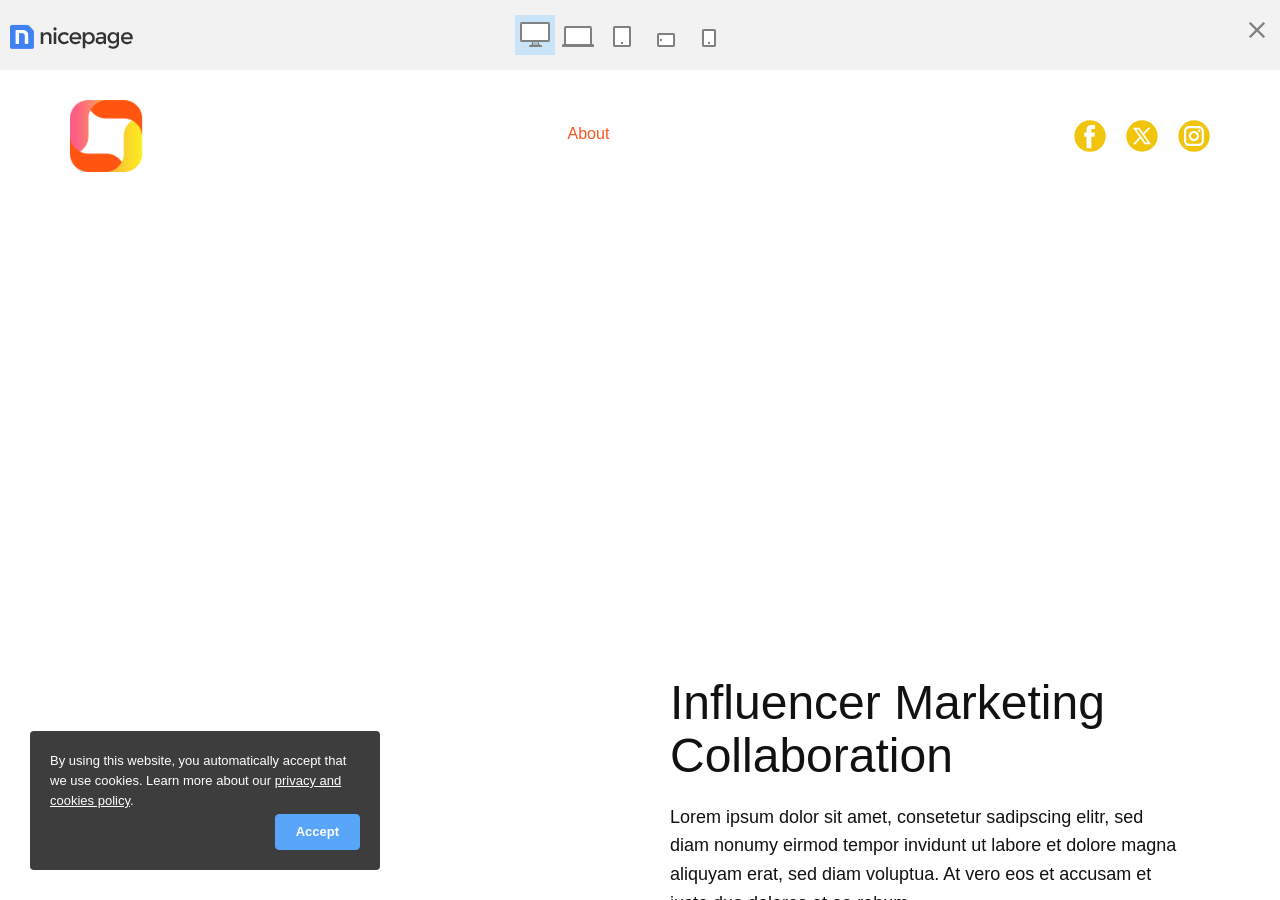
<file: images/responsive.html>
<!DOCTYPE html>
<!-- saved from url=(0084)https://nicepage.com/html-templates/preview/future-of-digital-6481491?device=desktop -->
<html lang="en-US" class="hide-scroll"><head><meta http-equiv="Content-Type" content="text/html; charset=UTF-8"> 
    <title>Future of Digital HTML Template Live Demo</title>
    <meta name="Keywords">
    <meta name="Description">
    

    <link rel="shortcut icon" href="https://csite.nicepage.com/favicon.ico" type="image/x-icon">

    
    


    <meta name="viewport" content="initial-scale=1.0,maximum-scale=1.0,user-scalable=no,width=device-width">

<link rel="preconnect" href="https://csite.nicepage.com/">
<link rel="preconnect" href="https://capp.nicepage.com/">
<link rel="preconnect" href="https://fonts.googleapis.com/">
<link rel="preconnect" href="https://www.googletagmanager.com/">
<link rel="preconnect" href="https://images01.nicepagecdn.com/">
<link rel="preconnect" href="https://images03.nicepagecdn.com/">
<link rel="preconnect" href="https://fonts.gstatic.com/" crossorigin="anonymous">


<script type="text/javascript" async="" src="./responsive_files/js"></script><script type="text/javascript" integrity="sha384-d/yhnowERvm+7eCU79T/bYjOiMmq4F11ElWYLmt0ktvYEVgqLDazh4+gW9CKMpYW" crossorigin="anonymous" async="" src="./responsive_files/amplitude-5.2.2-min.gz.js.download"></script><script async="" src="./responsive_files/gtm.js.download"></script><script src="./responsive_files/251025992170426" async=""></script><script async="" src="./responsive_files/fbevents.js.download"></script><script src="./responsive_files/main-libs.js.download"></script>
<link href="./responsive_files/main-libs.css" rel="stylesheet">


    <link rel="stylesheet" as="style" href="./responsive_files/css2" onload="this.onload=null;this.rel=&#39;stylesheet&#39;">
    <noscript>
        <link rel="stylesheet" href="https://fonts.googleapis.com/css2?family=Open+Sans:wght@200..900&family=Roboto:wght@200..900&display=swap">
    </noscript>





<script>
    window.isAuthenticated = 0;
    window.useExternalGtmCode = 0;
    window.clientUserId = 0;
    window.clientUserName = '';
    window.userCountryCode = '';
    window.logPageEvent = 1;
    window.userHasAdsParams = 0;
    window.utmSourceFromReferrer = 0;
    window.currentLang = '';
    window.baseUrl = 'html-templates';
    window.currentUrl = 'html-templates';
    window.np_userId = '';
    window.isAmplitudeInitialized = false;
    window.sha256Email = '';
    window.skipSetCountryCode = 0;

    function getCookieOrLocalStorage(name) {
        var nameEQ = name + "=";
        var ca = document.cookie.split(';');
        for (var i = 0; i < ca.length; i++) {
            var c = ca[i];
            while (c.charAt(0) == ' ') c = c.substring(1, c.length);
            if (c.indexOf(nameEQ) == 0) {
                return c.substring(nameEQ.length, c.length);
            }
        }
        var lsValue = localStorage.getItem(name);
        return !!lsValue;
    }

    function sendAnalyticsData(eventType, props, cb) {
        var json = { data: {} };
        json.userToken = np_userId;
        json.data.adsParams = $.cookie('AdsParameters');
        json.data.ga = $.cookie('_ga');
        json.data.gac = $.cookie('_gac_UA-88868916-2');
        json.data.userAgent = navigator.userAgent;
        json.data.eventType = eventType;
        json.data.props = props;
        $.ajax({
            'type': 'POST',
            'url': '/Feedback/SendAdsLog',
            'contentType': 'application/json; charset=utf-8',
            'data': JSON.stringify(json),
            'dataType': 'json',
            'complete': cb || function() {}
        });
    }

    function initializeAmplitudeUser() {
        if (isAmplitudeInitialized) {
            return;
        }
        isAmplitudeInitialized = true;

        if (clientUserId > 0)
        {
            identifyAmplitudeUser(clientUserId, clientUserName);
        }
        else
        {
            identifyAmplitudeUser(null);
        }
    }

    function sendAmplitudeAnalyticsData(eventName, eventProperties, userProperties, callback_function) {
        initializeAmplitudeUser();

        if (userProperties) {
            if(userProperties.utm_source || userProperties.utm_campaign) {
                var identify = new amplitude.Identify();
                identify.setOnce("utm_campaign", userProperties.utm_campaign);
                identify.setOnce("utm_source", userProperties.utm_source);
                identify.setOnce("utm_content", userProperties.utm_content);
                identify.setOnce("utm_group", userProperties.utm_group);
                identify.setOnce("utm_term", userProperties.utm_term);
                identify.setOnce("utm_page", userProperties.utm_page);
                identify.setOnce("utm_page2", userProperties.utm_page);
                identify.setOnce("referrer", userProperties.referrer);

                amplitude.getInstance().identify(identify);

                userProperties.utm_source_last = userProperties.utm_source;
                userProperties.utm_campaign_last = userProperties.utm_campaign;
                userProperties.utm_content_last = userProperties.utm_content;
                userProperties.utm_group_last = userProperties.utm_group;
                userProperties.utm_term_last = userProperties.utm_term;
                userProperties.utm_page_last = userProperties.utm_page;
            }

            var userProps = objectWithoutProperties(userProperties, ["utm_campaign", "utm_source","utm_content", "utm_term", "utm_page", "utm_group", "referrer"]);
            amplitude.getInstance().setUserProperties(userProps);
        }

        if (!eventProperties) {
            eventProperties = {};
        }

        eventProperties.WebSite = 'true';
        eventProperties.IsAuthenticated = window.isAuthenticated;
        eventProperties.country_code = getCountryCode();
        eventProperties.lang = window.currentLang || '';

        var fullPageUrl = window.location.pathname.split('?')[0];
        eventProperties.full_page_url = fullPageUrl;
        eventProperties.page_url = clearPageUrl(fullPageUrl);

        if (typeof callback_function === 'function') {
            amplitude.getInstance().logEvent(eventName, eventProperties, callback_function);
        } else {
            amplitude.getInstance().logEvent(eventName, eventProperties);
        }
    }

    function identifyAmplitudeUser(userId, token) {
        if (userId) {
            amplitude.getInstance().setUserProperties({
                "Token": token,
                "UserId": userId
            });
        }

        var identify = new amplitude.Identify();
        amplitude.getInstance().identify(identify);
        if (userId) {
            amplitude.getInstance().setUserId(userId);
        }
    }

    function getUtmParamsFromUrl() {
        var hash = window.location.hash;
        var url = new URL(window.location.href);
        if (hash && hash.indexOf('utm_') >= 0) {
            url = new URL(window.location.origin + window.location.pathname + hash.replace('#', '?'));
        }

        if (!url.searchParams) {
            return '';
        }
        return getUtmParams(url);
    }

    function hasGoogleIdFromUrl() {
        var url = new URL(window.location.href);
        if (!url.searchParams) {
            return false;
        }
        return !!url.searchParams.get('gclid');
    }

    function waitForDOMAndAmplitude(callback) {
        var domReady = false;
        var ampReady = false;
        let hasRun = false;

        function tryRun() {
            if (domReady && ampReady && !hasRun) {
                hasRun = true;
                callback();
            }
        }

        if (document.readyState === "loading") {
            document.addEventListener("DOMContentLoaded", function () {
                domReady = true;
                tryRun();
            });
        } else {
            domReady = true;
            tryRun();
        }

        window._onAmplitudeReady = function () {
            amplitude.getInstance().init("878f4709123a5451aff838c1f870b849", null, {}, function() {
                ampReady = true;
                tryRun();
            });
        };
    }

    function sendAnalyticsFromUrl(referrer, pageType) {
        var urlIsAvailable = typeof URL === "function" || (navigator.userAgent.indexOf('MSIE') !== -1 && typeof URL === 'object');
        if (!urlIsAvailable) {
            return;
        }

        var utmParams = getUtmParamsFromUrl();
        if (!utmParams) {
            return;
        }

        var gclidFromUrl = utmParams.gclid;
        var utmParamsFromUrl = !!utmParams.utmSource || !!utmParams.utmCampaign || !!utmParams.gclid;
        if (!utmParamsFromUrl && userHasAdsParams)
        {
            utmParams = getUtmParamsFromCookie();
        }

        var canLog = canLogToAmplitude(pageType);
        if (utmParamsFromUrl || utmSourceFromReferrer) {
            var fullPageUrl = window.location.pathname.split('?')[0];
            var pageUrl = clearPageUrl(fullPageUrl);
            var userProps = {
                "utm_source": utmParams.utmSource,
                "utm_campaign": utmParams.utmCampaign,
                "utm_content": utmParams.utmContent,
                "utm_group": utmParams.utmGroup,
                "utm_term": utmParams.utmTerm,
                "utm_page": getUtmPageValue(pageUrl),
                "utm_lang": window.currentLang || '',
                "referrer": referrer
            };

            if (gclidFromUrl) {
                var landingUrl = pageUrl.startsWith('/') && pageUrl !== '/' ? pageUrl.substr(1) : pageUrl;
                userProps.landing_page = landingUrl;

                var event = {
                    'Page': landingUrl,
                    'Url': window.location.href,
                    'utm_campaign_event': utmParams.utmCampaign,
                    'utm_group_event': utmParams.utmGroup

                }
                sendAmplitudeAnalyticsData('Landing Page', event, userProps);
            } else {
                var eventProps = {
                    "utm_source": utmParams.utmSource,
                    "utm_campaign": utmParams.utmCampaign,
                    "utm_content": utmParams.utmContent,
                    "utm_group": utmParams.utmGroup,
                    "utm_term": utmParams.utmTerm
                };

                if (utmParams.utmSource === "elastic") {
                    sendAmplitudeAnalyticsData('Email Click', eventProps);
                }

                if (canLog) {
                    sendAmplitudeAnalyticsData('Campaign', eventProps, userProps);
                }
            }
        }

        if (logPageEvent && canLog || (pageType === 'Pricing Page' && window.isValidCountry(true))) {
            var pageEventProps = {
                'type': pageType,
                'accepted_country': isValidCountry(),
                'force_log': !canLog
            };

            if (utmParams.gclid) {
                pageEventProps.googleClickId = utmParams.gclid;
            }

            sendAmplitudeAnalyticsData('Page View', pageEventProps);
        }
    }

    document.addEventListener('DOMContentLoaded', function () {
        if (location.href.indexOf('/frame/') === -1 && window.location.href.indexOf('skipCookie') === -1) {
            PureCookie.initCookieConsent();
        }
        if(!skipSetCountryCode) {
            setCountryCode('https://location.nicepagesrv.com/country');
        }
        setUserIdCookie();
    });
</script>

    <!-- Google Tag Manager -->
    <script>
        // Define dataLayer and the gtag function.
        window.dataLayer = window.dataLayer || [];
        function gtag() {
            dataLayer.push(arguments);
        }

        var consentDefaultValue = 'granted';
        gtag('consent', 'default', {
            'ad_storage': consentDefaultValue,
            'ad_user_data': consentDefaultValue,
            'ad_personalization': consentDefaultValue,
            'analytics_storage': consentDefaultValue
        });
        
        if (hasGoogleIdFromUrl()) {
            useExternalGtmCode = 1;
        }
        
        function loadGTM() {
            var w = window, d = document, s = 'script', l = 'dataLayer';
            var i = useExternalGtmCode ? 'W76XGFR' : 'GTM-W76XGFR';
            var src = useExternalGtmCode
                ? 'https://load.api9.nicepage.com/nldlswob.js?st=' + i
                : 'https://www.googletagmanager.com/gtm.js?id=' + i;

            w[l] = w[l] || [];
            w[l].push({ 'gtm.start': new Date().getTime(), event: 'gtm.js' });

            var f = d.getElementsByTagName(s)[0];
            var j = d.createElement(s);
            var dl = l !== 'dataLayer' ? '&l=' + l : '';
            j.async = true;
            j.src = src + dl;
            f.parentNode.insertBefore(j, f);
        }

        if ('requestIdleCallback' in window) {
            requestIdleCallback(loadGTM);
        } else {
            setTimeout(loadGTM, 2000);
        }
    </script>
    <!-- End Google Tag Manager -->
    <!-- Facebook Pixel Code -->
        <script>
            if(window.hideFacebookPixelCode !== true) {
                !function (f, b, e, v, n, t, s) {
                    if (f.fbq) return; n = f.fbq = function () {
                        n.callMethod ?
                            n.callMethod.apply(n, arguments) : n.queue.push(arguments)
                    };
                    if (!f._fbq) f._fbq = n; n.push = n; n.loaded = !0; n.version = '2.0';
                    n.queue = []; t = b.createElement(e); t.async = !0;
                    t.src = v; s = b.getElementsByTagName(e)[0];
                    s.parentNode.insertBefore(t, s)
                }(window, document, 'script',
                    'https://connect.facebook.net/en_US/fbevents.js');

                var fbInitOptions = { em: '' };
                if (clientUserId > 0) {
                    fbInitOptions.external_id = clientUserId;
                }

                fbq('init', '251025992170426', fbInitOptions);
                fbq('track', 'PageView');
            }
        </script>
        <noscript><img height="1" width="1" style="display:none" src="https://www.facebook.com/tr?id=251025992170426&ev=PageView&noscript=1" /></noscript>
    <!-- End Facebook Pixel Code -->
<!-- Amplitude & ShareASale -->
<script>
    function loadAmplitude() {
        (function(e,t){
            var n=e.amplitude||{_q:[],_iq:{}};
            var r=t.createElement("script");
            r.type="text/javascript";
            r.integrity="sha384-d/yhnowERvm+7eCU79T/bYjOiMmq4F11ElWYLmt0ktvYEVgqLDazh4+gW9CKMpYW";
            r.crossOrigin="anonymous";
            r.async=true;
            r.src="https://cdn.amplitude.com/libs/amplitude-5.2.2-min.gz.js";
            r.onload=function(){
                if (!e.amplitude.runQueuedFunctions) {
                    console.log("[Amplitude] Error: could not load SDK");
                }
                if (typeof window._onAmplitudeReady === 'function') {
                    window._onAmplitudeReady();
                }
            };
            var i=t.getElementsByTagName("script")[0];
            i.parentNode.insertBefore(r,i);

            function s(e,t){e.prototype[t]=function(){this._q.push([t].concat(Array.prototype.slice.call(arguments,0)));return this;}}
            var o=function(){this._q=[];return this;}
            var a=["add","append","clearAll","prepend","set","setOnce","unset"];
            for(var u=0;u<a.length;u++){s(o,a[u]);}
            n.Identify=o;
            var c=function(){this._q=[];return this;}
            var l=["setProductId","setQuantity","setPrice","setRevenueType","setEventProperties"];
            for(var p=0;p<l.length;p++){s(c,l[p]);}
            n.Revenue=c;
            var d=["init","logEvent","logRevenue","setUserId","setUserProperties","setOptOut","setVersionName","setDomain","setDeviceId","setGlobalUserProperties","identify","clearUserProperties","setGroup","logRevenueV2","regenerateDeviceId","groupIdentify","onInit","logEventWithTimestamp","logEventWithGroups","setSessionId","resetSessionId"];
            function v(e){for(var t=0;t<d.length;t++){(function(t){e[d[t]]=function(){e._q.push([d[t]].concat(Array.prototype.slice.call(arguments,0)));};})(t);}}
            v(n);
            n.getInstance=function(e){e=(!e||0===e.length?"$default_instance":e).toLowerCase();if(!n._iq.hasOwnProperty(e)){n._iq[e]={_q:[]};v(n._iq[e]);}return n._iq[e];};
            e.amplitude=n;
        })(window,document);

        waitForDOMAndAmplitude(function() {
            var referrer = '';
            var pageType = 'Template Page Preview';
            sendAnalyticsFromUrl(referrer, pageType);
        });
    }

    if ('requestIdleCallback' in window) {
        requestIdleCallback(loadAmplitude);
    } else {
        setTimeout(loadGTM, 2000);
    }

    var shareasaleSSCID=shareasaleGetParameterByName("sscid");function shareasaleSetCookie(e,a,r,s,t){if(e&&a){var o,n=s?"; path="+s:"",i=t?"; domain="+t:"",S="";r&&((o=new Date).setTime(o.getTime()+r),S="; expires="+o.toUTCString()),document.cookie=e+"="+a+S+n+i+"; SameSite=None;Secure"}}function shareasaleGetParameterByName(e,a){a||(a=window.location.href),e=e.replace(/[\[\]]/g,"\\$&");var r=new RegExp("[?&]"+e+"(=([^&#]*)|&|#|$)").exec(a);return r?r[2]?decodeURIComponent(r[2].replace(/\+/g," ")):"":null}shareasaleSSCID&&shareasaleSetCookie("shareasaleSSCID",shareasaleSSCID,94670778e4,"/");
</script>





<!--[if lt IE 9]>
    <script src="https://html5shim.googlecode.com/svn/trunk/html5.js"></script>
<![endif]-->







    <script>
        window.serverSettings = {
            fbAppId: '290410448063109',
            googleAppId: '13150095650-mo8psu2colep6uv90a2mu6r87u87s35a.apps.googleusercontent.com'
        };
    </script>
    <script src="./responsive_files/client" async=""></script>
    <script src="./responsive_files/auth-common.js.download" defer=""></script>


    
    <meta name="robots" content="noindex,nofollow">
    <script type="text/javascript">
        var device = 'desktop';
        function init($) {
            $('#previewDesktopBtn').click(function (e) {
                setLivePreviewFrameSize($(this));
                setActiveResponsiveButton(this);
                e.preventDefault();
            });

            $('#previewLaptopBtn').click(function (e) {
                setLivePreviewFrameSize($(this));
                setActiveResponsiveButton(this);
                e.preventDefault();
            });
            $('#previewTabletBtn').click(function (e) {
                setLivePreviewFrameSize($(this));
                setActiveResponsiveButton(this);
                e.preventDefault();
            });
            $('#previewPhoneHorizontalBtn').click(function (e) {
                setLivePreviewFrameSize($(this));
                setActiveResponsiveButton(this);
                e.preventDefault();
            });
            $('#previewPhoneBtn').click(function (e) {
                setLivePreviewFrameSize($(this));
                setActiveResponsiveButton(this);
                e.preventDefault();
            });

            detectActiveResponsiveButton();
        }

        if (jQuery.isReady) {
            init(jQuery);
        } else {
            jQuery(function ($) {
                init($);
            });
        }

        function setActiveResponsiveButton(btn) {
            $(".page-preview-header > a").removeClass("active");
            $(btn).addClass("active");
        }

        function detectActiveResponsiveButton() {
            var d = device;
            if (!d) {
                d = 'desktop';
            }
            $("#preview" + d.charAt(0).toUpperCase() + d.substr(1) + "Btn").click();
        }

        function getDataPreviewSizeAttr(el) {
            return el.closest("[data-preview-size]").attr("data-preview-size");
        }

        function setLivePreviewFrameSize(srcEl) {
            var getScrollbarWidth = function () {
                var s = $('<div style="width:100px;height:100px;overflow:scroll;visibility:hidden;position:absolute;top:-99999px"><div style="height:200px;"></div></div>')
                    .appendTo("body");
                var res = s.width() - s.find("div").last().width();
                s.remove();
                return res;
            };
            var attr = getDataPreviewSizeAttr(srcEl);
            $('#livePreviewFrame').width(attr.indexOf("%") !== -1 ? attr : parseInt(attr, 10) + getScrollbarWidth());
        }

    </script>
    <style>
        .dialog-wrapper {
            display: none !important;
        }

        .wrap,
        #main {
            height: 100vh;
            margin: 0 !important;
        }

        iframe {
            display: none;
        }


        html,
        body {
            height: 100%;
        }

        .page-preview {
            border-radius: 0;
            height: 100%;
        }

        .page-preview-header {
            background: #f2f2f2;
            border: none;
            height: 70px;
            position: relative;
            text-align: center;
        }

        .page-preview-header > a {
            display: inline-block;
            margin-top: 15px;
            padding: 4px;
        }

        .page-preview-header > a:hover {
            background: #e2f0fc;
            text-decoration: none;
        }

        .page-preview-header > a.active {
            background: #c9e4f9;
        }

        .page-preview-header > .close {
            float: right;
            margin-right: 10px;
        }

        .page-preview-body {
            height: calc(100% - 70px);
            overflow: hidden;
            text-align: center;
        }

        .page-preview-body iframe {
            border: none;
            display: inline-block;
            height: 100%;
        }
    </style>

<style id="googleidentityservice_button_styles">.qJTHM{-webkit-user-select:none;color:#202124;direction:ltr;-webkit-touch-callout:none;font-family:"Roboto-Regular",arial,sans-serif;-webkit-font-smoothing:antialiased;font-weight:400;margin:0;overflow:hidden;-webkit-text-size-adjust:100%}.ynRLnc{left:-9999px;position:absolute;top:-9999px}.L6cTce{display:none}.bltWBb{overflow-wrap:break-word;word-break:break-word}.hSRGPd{color:#1a73e8;cursor:pointer;font-weight:500;text-decoration:none}.Bz112c-W3lGp{height:16px;width:16px}.Bz112c-E3DyYd{height:20px;width:20px}.Bz112c-r9oPif{height:24px;width:24px}.Bz112c-u2z5K{height:36px;width:36px}.Bz112c-uaxL4e{-webkit-border-radius:10px;border-radius:10px}.LgbsSe-Bz112c{display:block}.S9gUrf-YoZ4jf,.S9gUrf-YoZ4jf *{border:none;margin:0;padding:0}.fFW7wc-ibnC6b>.aZ2wEe>div{border-color:#4285f4}.P1ekSe-ZMv3u{-webkit-transition:height linear 200ms;-webkit-transition:height linear 200ms;transition:height linear 200ms}.P1ekSe-ZMv3u>div:nth-child(1){background-color:#1a73e8!important;-webkit-transition:width linear 300ms;-webkit-transition:width linear 300ms;transition:width linear 300ms}.P1ekSe-ZMv3u>div:nth-child(2),.P1ekSe-ZMv3u>div:nth-child(3){background-image:linear-gradient(to right,rgba(255,255,255,.7),rgba(255,255,255,.7)),linear-gradient(to right,#1a73e8,#1a73e8)!important}.haAclf{display:inline-block}.nsm7Bb-HzV7m-LgbsSe{border-radius:4px;box-sizing:border-box;-webkit-transition:background-color 0.218s,border-color 0.218s;transition:background-color 0.218s,border-color 0.218s;-webkit-user-select:none;-webkit-appearance:none;background-color:#fff;background-image:none;border:1px solid #dadce0;color:#3c4043;cursor:pointer;font-family:"Google Sans",arial,sans-serif;font-size:14px;height:40px;letter-spacing:0.25px;outline:none;overflow:hidden;padding:0 12px;position:relative;text-align:center;vertical-align:middle;white-space:nowrap;width:auto}@media screen and (-ms-high-contrast:active){.nsm7Bb-HzV7m-LgbsSe{border:2px solid windowText;color:windowText}}@media screen and (preferes-contrast:more){.nsm7Bb-HzV7m-LgbsSe{color:#000}}.nsm7Bb-HzV7m-LgbsSe.pSzOP-SxQuSe{font-size:14px;height:32px;letter-spacing:0.25px;padding:0 10px}.nsm7Bb-HzV7m-LgbsSe.purZT-SxQuSe{font-size:11px;height:20px;letter-spacing:0.3px;padding:0 8px}.nsm7Bb-HzV7m-LgbsSe.Bz112c-LgbsSe{padding:0;width:40px}.nsm7Bb-HzV7m-LgbsSe.Bz112c-LgbsSe.pSzOP-SxQuSe{width:32px}.nsm7Bb-HzV7m-LgbsSe.Bz112c-LgbsSe.purZT-SxQuSe{width:20px}.nsm7Bb-HzV7m-LgbsSe.JGcpL-RbRzK{border-radius:20px}.nsm7Bb-HzV7m-LgbsSe.JGcpL-RbRzK.pSzOP-SxQuSe{border-radius:16px}.nsm7Bb-HzV7m-LgbsSe.JGcpL-RbRzK.purZT-SxQuSe{border-radius:10px}.nsm7Bb-HzV7m-LgbsSe.MFS4be-Ia7Qfc{border:none;color:#fff}.nsm7Bb-HzV7m-LgbsSe.MFS4be-v3pZbf-Ia7Qfc{background-color:#1a73e8}.nsm7Bb-HzV7m-LgbsSe.MFS4be-JaPV2b-Ia7Qfc{background-color:#202124;color:#e8eaed}@media screen and (prefers-contrast:more){.nsm7Bb-HzV7m-LgbsSe.MFS4be-JaPV2b-Ia7Qfc{color:#fff}}.nsm7Bb-HzV7m-LgbsSe .nsm7Bb-HzV7m-LgbsSe-Bz112c{height:18px;margin-right:8px;min-width:18px;width:18px}.nsm7Bb-HzV7m-LgbsSe.pSzOP-SxQuSe .nsm7Bb-HzV7m-LgbsSe-Bz112c{height:14px;min-width:14px;width:14px}.nsm7Bb-HzV7m-LgbsSe.purZT-SxQuSe .nsm7Bb-HzV7m-LgbsSe-Bz112c{height:10px;min-width:10px;width:10px}.nsm7Bb-HzV7m-LgbsSe.jVeSEe .nsm7Bb-HzV7m-LgbsSe-Bz112c{margin-left:8px;margin-right:-4px}.nsm7Bb-HzV7m-LgbsSe.Bz112c-LgbsSe .nsm7Bb-HzV7m-LgbsSe-Bz112c{margin:0;padding:10px}.nsm7Bb-HzV7m-LgbsSe.Bz112c-LgbsSe.pSzOP-SxQuSe .nsm7Bb-HzV7m-LgbsSe-Bz112c{padding:8px}.nsm7Bb-HzV7m-LgbsSe.Bz112c-LgbsSe.purZT-SxQuSe .nsm7Bb-HzV7m-LgbsSe-Bz112c{padding:4px}.nsm7Bb-HzV7m-LgbsSe .nsm7Bb-HzV7m-LgbsSe-Bz112c-haAclf{border-top-left-radius:3px;border-bottom-left-radius:3px;display:-webkit-box;display:-webkit-flex;display:flex;-webkit-box-pack:center;-webkit-justify-content:center;justify-content:center;-webkit-align-items:center;align-items:center;background-color:#fff;height:36px;margin-left:-10px;margin-right:12px;min-width:36px;width:36px}.nsm7Bb-HzV7m-LgbsSe .nsm7Bb-HzV7m-LgbsSe-Bz112c-haAclf .nsm7Bb-HzV7m-LgbsSe-Bz112c,.nsm7Bb-HzV7m-LgbsSe.Bz112c-LgbsSe .nsm7Bb-HzV7m-LgbsSe-Bz112c-haAclf .nsm7Bb-HzV7m-LgbsSe-Bz112c{margin:0;padding:0}.nsm7Bb-HzV7m-LgbsSe.pSzOP-SxQuSe .nsm7Bb-HzV7m-LgbsSe-Bz112c-haAclf{height:28px;margin-left:-8px;margin-right:10px;min-width:28px;width:28px}.nsm7Bb-HzV7m-LgbsSe.purZT-SxQuSe .nsm7Bb-HzV7m-LgbsSe-Bz112c-haAclf{height:16px;margin-left:-6px;margin-right:8px;min-width:16px;width:16px}.nsm7Bb-HzV7m-LgbsSe.Bz112c-LgbsSe .nsm7Bb-HzV7m-LgbsSe-Bz112c-haAclf{border-radius:3px;margin-left:2px;margin-right:0;padding:0}.nsm7Bb-HzV7m-LgbsSe.JGcpL-RbRzK .nsm7Bb-HzV7m-LgbsSe-Bz112c-haAclf{border-radius:18px}.nsm7Bb-HzV7m-LgbsSe.pSzOP-SxQuSe.JGcpL-RbRzK .nsm7Bb-HzV7m-LgbsSe-Bz112c-haAclf{border-radius:14px}.nsm7Bb-HzV7m-LgbsSe.purZT-SxQuSe.JGcpL-RbRzK .nsm7Bb-HzV7m-LgbsSe-Bz112c-haAclf{border-radius:8px}.nsm7Bb-HzV7m-LgbsSe .nsm7Bb-HzV7m-LgbsSe-bN97Pc-sM5MNb{display:-webkit-box;display:-webkit-flex;display:flex;-webkit-align-items:center;-webkit-box-align:center;align-items:center;-webkit-flex-direction:row;-webkit-box-orient:vertical;-webkit-box-direction:normal;flex-direction:row;-webkit-box-pack:space-between;-webkit-justify-content:space-between;justify-content:space-between;-webkit-flex-wrap:nowrap;flex-wrap:nowrap;height:100%;position:relative;width:100%}.nsm7Bb-HzV7m-LgbsSe .oXtfBe-l4eHX{-webkit-box-pack:center;-webkit-justify-content:center;justify-content:center}.nsm7Bb-HzV7m-LgbsSe .nsm7Bb-HzV7m-LgbsSe-BPrWId{-webkit-flex-grow:1;-webkit-box-flex:1;flex-grow:1;font-family:"Google Sans",arial,sans-serif;font-weight:500;overflow:hidden;text-overflow:ellipsis;vertical-align:top}.nsm7Bb-HzV7m-LgbsSe.purZT-SxQuSe .nsm7Bb-HzV7m-LgbsSe-BPrWId{font-weight:300}.nsm7Bb-HzV7m-LgbsSe .oXtfBe-l4eHX .nsm7Bb-HzV7m-LgbsSe-BPrWId{-webkit-flex-grow:0;-webkit-box-flex:0;flex-grow:0}.nsm7Bb-HzV7m-LgbsSe .nsm7Bb-HzV7m-LgbsSe-MJoBVe{-webkit-transition:background-color 0.218s;transition:background-color 0.218s;bottom:0;left:0;position:absolute;right:0;top:0}.nsm7Bb-HzV7m-LgbsSe:hover,.nsm7Bb-HzV7m-LgbsSe:focus{box-shadow:none;border-color:#d2e3fc;outline:none}.nsm7Bb-HzV7m-LgbsSe:focus-within{outline:2px solid #00639b;border-color:transparent}.nsm7Bb-HzV7m-LgbsSe:hover .nsm7Bb-HzV7m-LgbsSe-MJoBVe{background:rgba(66,133,244,.08)}.nsm7Bb-HzV7m-LgbsSe:active .nsm7Bb-HzV7m-LgbsSe-MJoBVe,.nsm7Bb-HzV7m-LgbsSe:focus .nsm7Bb-HzV7m-LgbsSe-MJoBVe{background:rgba(66,133,244,.1)}.nsm7Bb-HzV7m-LgbsSe.MFS4be-Ia7Qfc:hover .nsm7Bb-HzV7m-LgbsSe-MJoBVe{background:rgba(255,255,255,.24)}.nsm7Bb-HzV7m-LgbsSe.MFS4be-Ia7Qfc:active .nsm7Bb-HzV7m-LgbsSe-MJoBVe,.nsm7Bb-HzV7m-LgbsSe.MFS4be-Ia7Qfc:focus .nsm7Bb-HzV7m-LgbsSe-MJoBVe{background:rgba(255,255,255,.32)}.nsm7Bb-HzV7m-LgbsSe .n1UuX-DkfjY{border-radius:50%;display:-webkit-box;display:-webkit-flex;display:flex;height:20px;margin-left:-4px;margin-right:8px;min-width:20px;width:20px}.nsm7Bb-HzV7m-LgbsSe.jVeSEe .nsm7Bb-HzV7m-LgbsSe-BPrWId{font-family:"Roboto";font-size:12px;text-align:left}.nsm7Bb-HzV7m-LgbsSe.jVeSEe .nsm7Bb-HzV7m-LgbsSe-BPrWId .ssJRIf,.nsm7Bb-HzV7m-LgbsSe.jVeSEe .nsm7Bb-HzV7m-LgbsSe-BPrWId .K4efff .fmcmS{overflow:hidden;text-overflow:ellipsis}.nsm7Bb-HzV7m-LgbsSe.jVeSEe .nsm7Bb-HzV7m-LgbsSe-BPrWId .K4efff{display:-webkit-box;display:-webkit-flex;display:flex;-webkit-align-items:center;-webkit-box-align:center;align-items:center;color:#5f6368;fill:#5f6368;font-size:11px;font-weight:400}.nsm7Bb-HzV7m-LgbsSe.jVeSEe.MFS4be-Ia7Qfc .nsm7Bb-HzV7m-LgbsSe-BPrWId .K4efff{color:#e8eaed;fill:#e8eaed}@media screen and (prefers-contrast:more){.nsm7Bb-HzV7m-LgbsSe.jVeSEe .nsm7Bb-HzV7m-LgbsSe-BPrWId .K4efff,.nsm7Bb-HzV7m-LgbsSe.jVeSEe.MFS4be-Ia7Qfc .nsm7Bb-HzV7m-LgbsSe-BPrWId .K4efff{color:#000;fill:#000}}.nsm7Bb-HzV7m-LgbsSe.jVeSEe .nsm7Bb-HzV7m-LgbsSe-BPrWId .K4efff .Bz112c{height:18px;margin:-3px -3px -3px 2px;min-width:18px;width:18px}.nsm7Bb-HzV7m-LgbsSe.jVeSEe .nsm7Bb-HzV7m-LgbsSe-Bz112c-haAclf{border-top-left-radius:0;border-bottom-left-radius:0;border-top-right-radius:3px;border-bottom-right-radius:3px;margin-left:12px;margin-right:-10px}.nsm7Bb-HzV7m-LgbsSe.jVeSEe.JGcpL-RbRzK .nsm7Bb-HzV7m-LgbsSe-Bz112c-haAclf{border-radius:18px}.L5Fo6c-sM5MNb{border:0;display:block;left:0;position:relative;top:0}.L5Fo6c-bF1uUb{-webkit-border-radius:4px;border-radius:4px;bottom:0;cursor:pointer;left:0;position:absolute;right:0;top:0}.L5Fo6c-bF1uUb:focus{border:none;outline:none}sentinel{}</style><script type="text/javascript" async="" src="./responsive_files/f.txt"></script><link id="googleidentityservice" type="text/css" media="all" href="./responsive_files/style" rel="stylesheet"><meta http-equiv="origin-trial" content="A8o5T4MyEkRZqLA9WeG2XTFdV5tsX2Prg85xyQ+RL1btVuybB1K/EQ+7JUsPK+J32oBMTnsoF9B4A+qTlL6efgQAAABweyJvcmlnaW4iOiJodHRwczovL2FjY291bnRzLmdvb2dsZS5jb206NDQzIiwiZmVhdHVyZSI6IkZlZENtQnV0dG9uTW9kZSIsImV4cGlyeSI6MTc0NDY3NTIwMCwiaXNUaGlyZFBhcnR5Ijp0cnVlfQ=="></head>
    <body>
        


<div class="page-preview">
    <div class="page-preview-header">
        <a class="hidden-sm hidden-xs active" href="https://nicepage.com/html-templates/preview/future-of-digital-6481491?device=desktop#" id="previewDesktopBtn" data-preview-size="100%"><img alt="Responsive Desktop Mode" src="./responsive_files/responsive-desktop.png"></a>
        <a class="hidden-sm hidden-xs" href="https://nicepage.com/html-templates/preview/future-of-digital-6481491?device=desktop#" id="previewLaptopBtn" data-preview-size="1040px"><img alt="Responsive Laptop Mode" src="./responsive_files/responsive-laptop.png"></a>
        <a class="hidden-xs" href="https://nicepage.com/html-templates/preview/future-of-digital-6481491?device=desktop#" id="previewTabletBtn" data-preview-size="820px"><img alt="Responsive Tablet Mode" src="./responsive_files/responsive-tablet.png"></a>
        <a class="hidden-xs" href="https://nicepage.com/html-templates/preview/future-of-digital-6481491?device=desktop#" id="previewPhoneHorizontalBtn" data-preview-size="640px"><img alt="Responsive Phone Horizontal Mode" src="./responsive_files/responsive-phone-horizontal.png"></a>
        <a class="hidden-xs" href="https://nicepage.com/html-templates/preview/future-of-digital-6481491?device=desktop#" id="previewPhoneBtn" data-preview-size="440px"><img alt="Responsive Phone Mode" src="./responsive_files/responsive-phone.png"></a>
        <a class="close" href="https://nicepage.com/ht/6481491/future-of-digital-html-template"><img alt="Close" src="./responsive_files/icon-close.png"></a>
    </div>
    <div class="page-preview-body">
        <iframe id="livePreviewFrame" src="./responsive_files/About.html" width="1057" height="640" style="width:100%;"></iframe>
    </div>
</div>
<a style="position:absolute;top:17px;left:10px;" href="https://nicepage.com/"><img alt="NicePage.com" src="./responsive_files/logo-w.png"></a>

        <script>
            if (window.parent) {
                var _w = 0, _h = 0;
                var updateFormSize = function () {
                    var form = $('form.shaped-form-extended,form.shaped-form');
                    var w = form.outerWidth(true);
                    var h = form.outerHeight(true);
                    if (Math.abs(_w - w) > 5 || Math.abs(_h - h) > 5) {
                        _w = w;
                        _h = h;
                        var msg = { key: 'login-frame-size', width: w, height: h };
                        window.parent.postMessage(msg, "*");
                    }
                    setTimeout(updateFormSize, 300);
                }
                updateFormSize();
            }
        </script>
    
<iframe height="0" width="0" style="display: none; visibility: hidden;" src="./responsive_files/saved_resource.html"></iframe><div id="np-cookie-consent" style="opacity: 0; display: none;"><div class="cookieDesc"><p>By using this website, you automatically accept that we use cookies. Learn more about our <a href="https://nicepage.com/privacy" target="_blank"> privacy and cookies policy</a>.</p></div><div class="cookieButton"><button onclick="PureCookie.dismiss();">Accept</button></div></div></body></html>
</file>
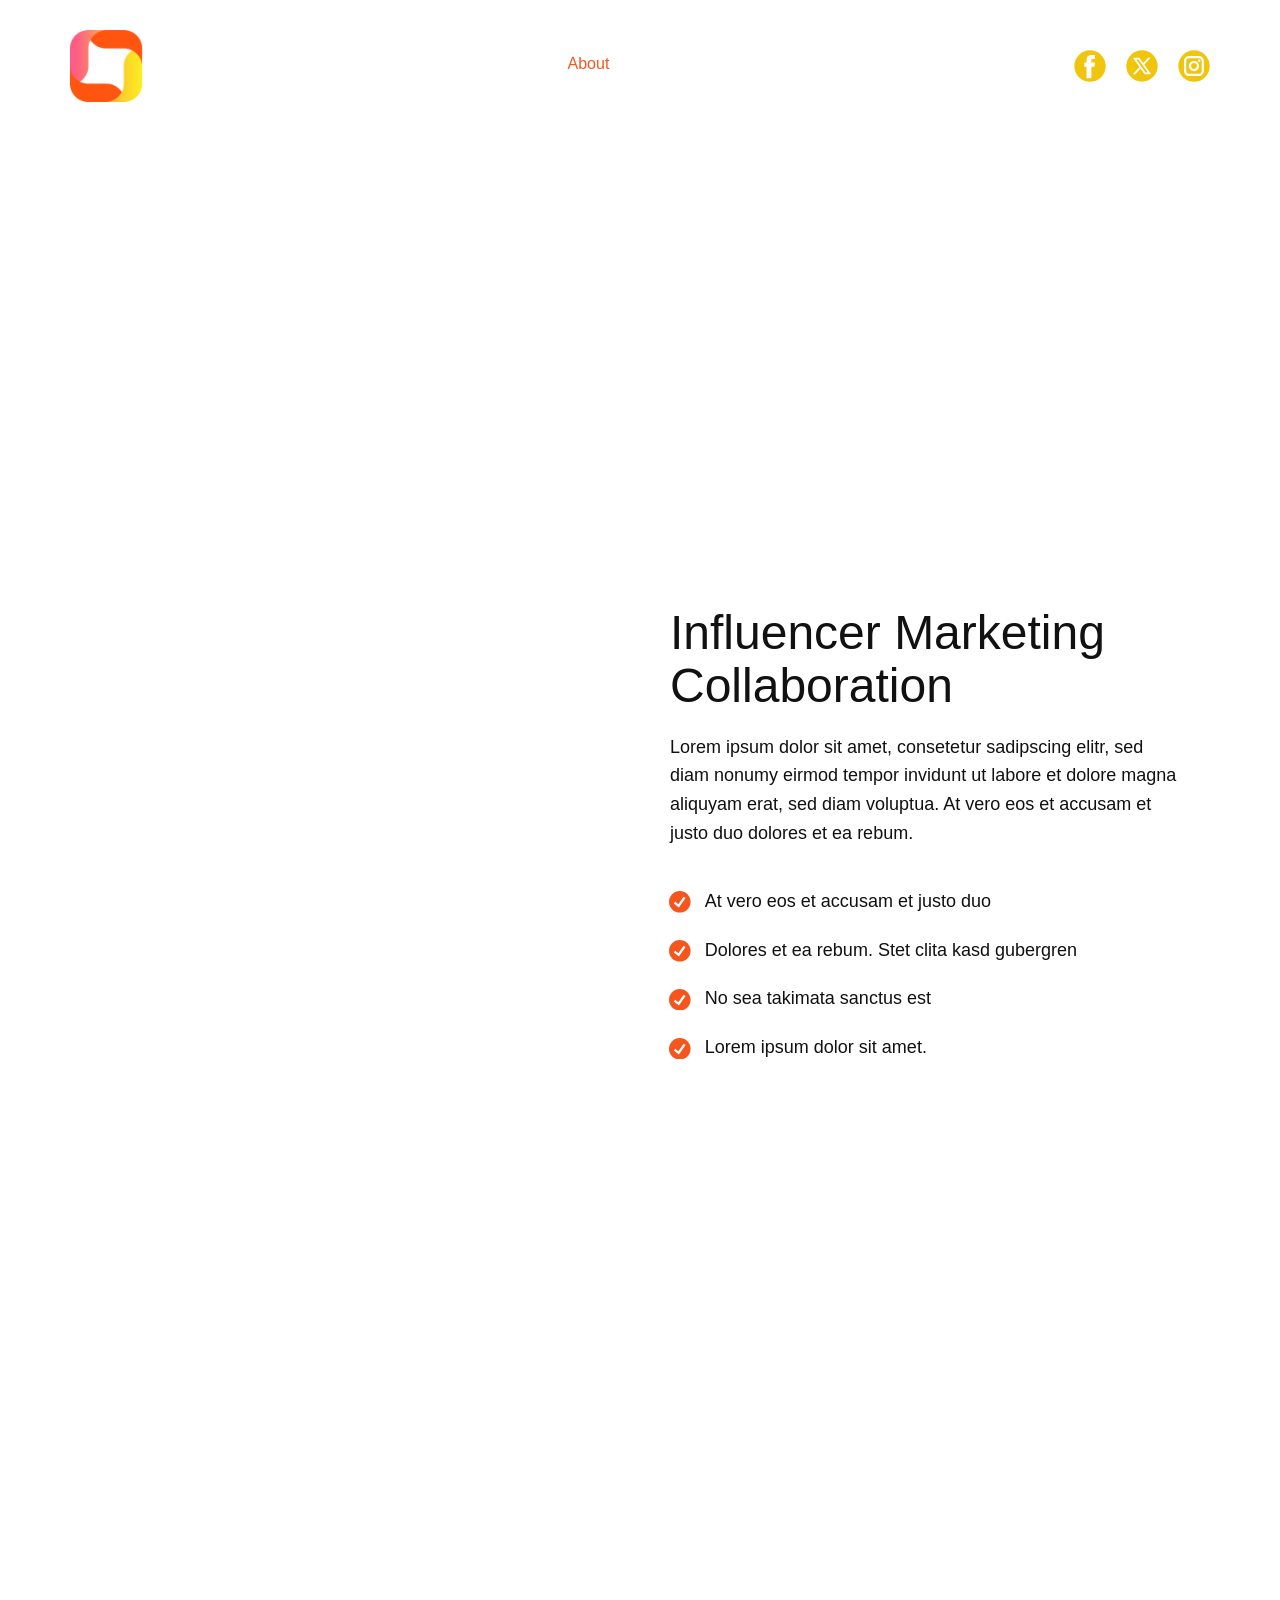
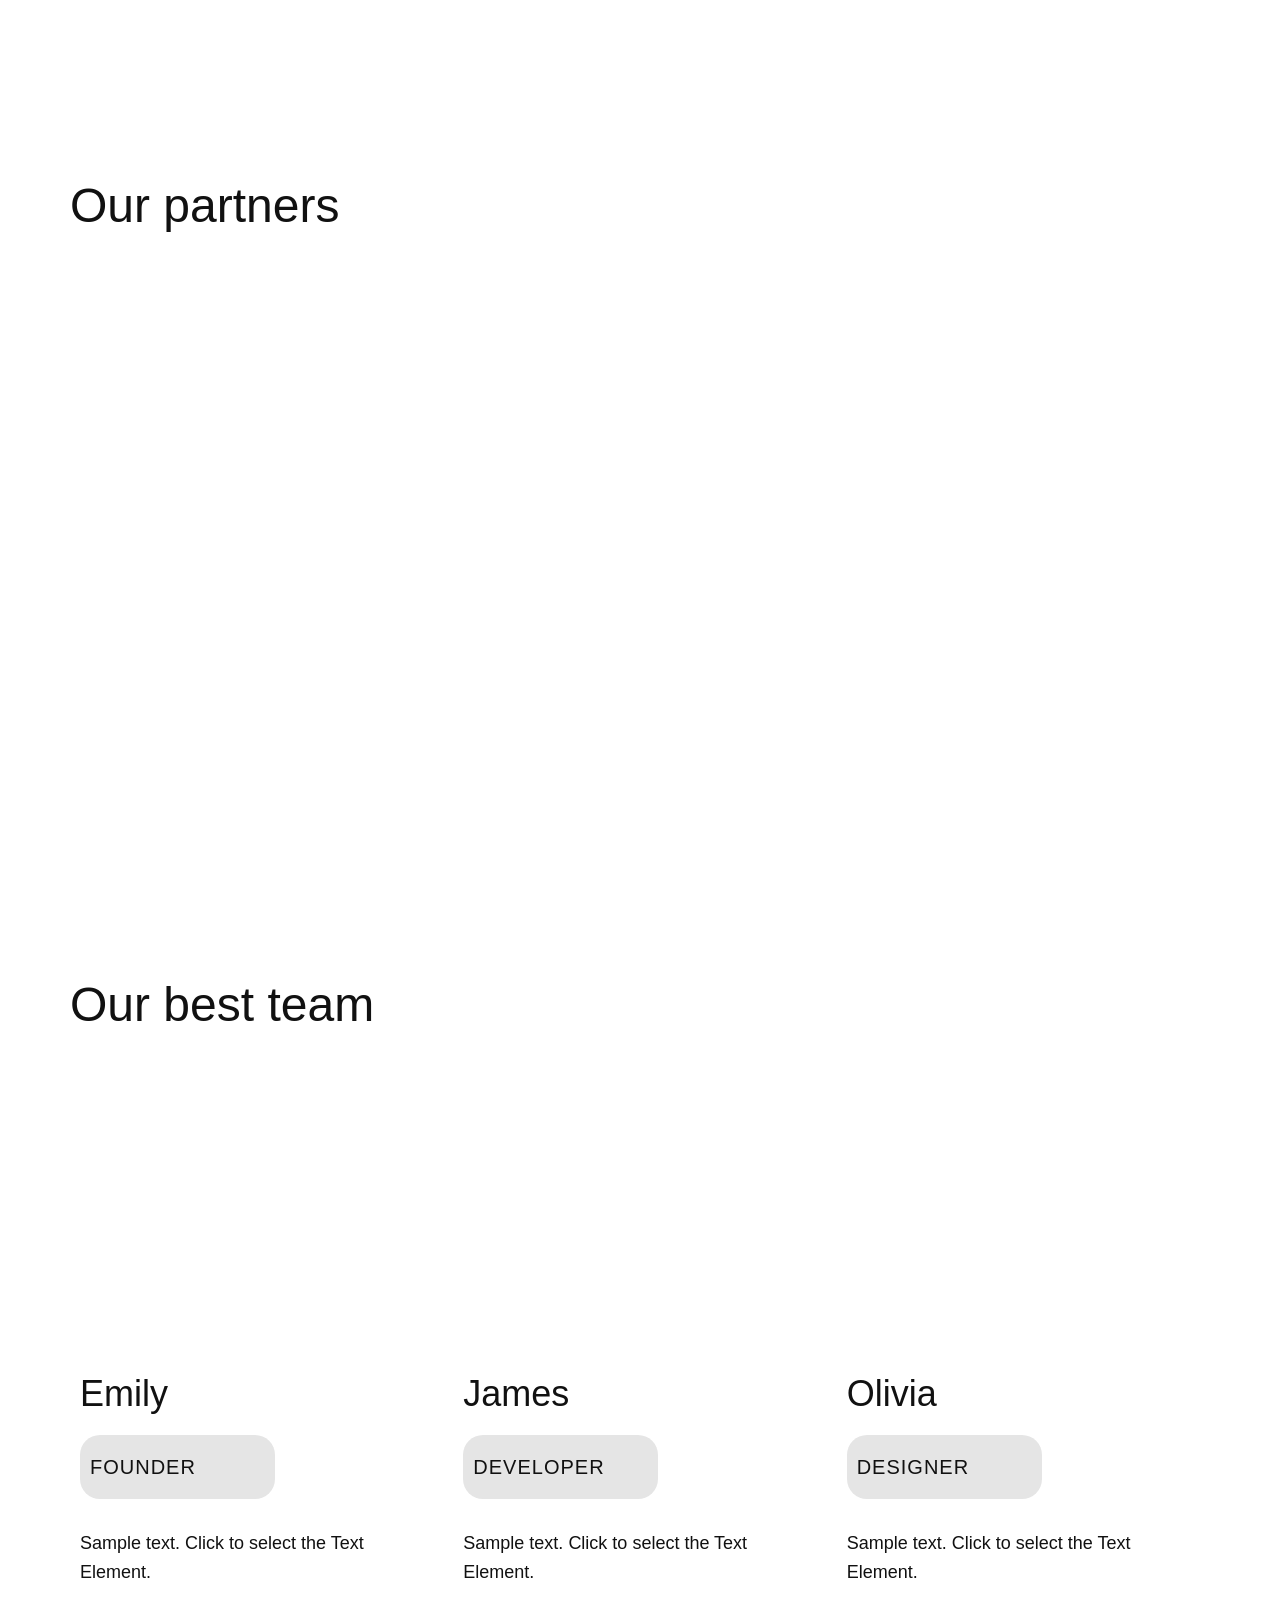
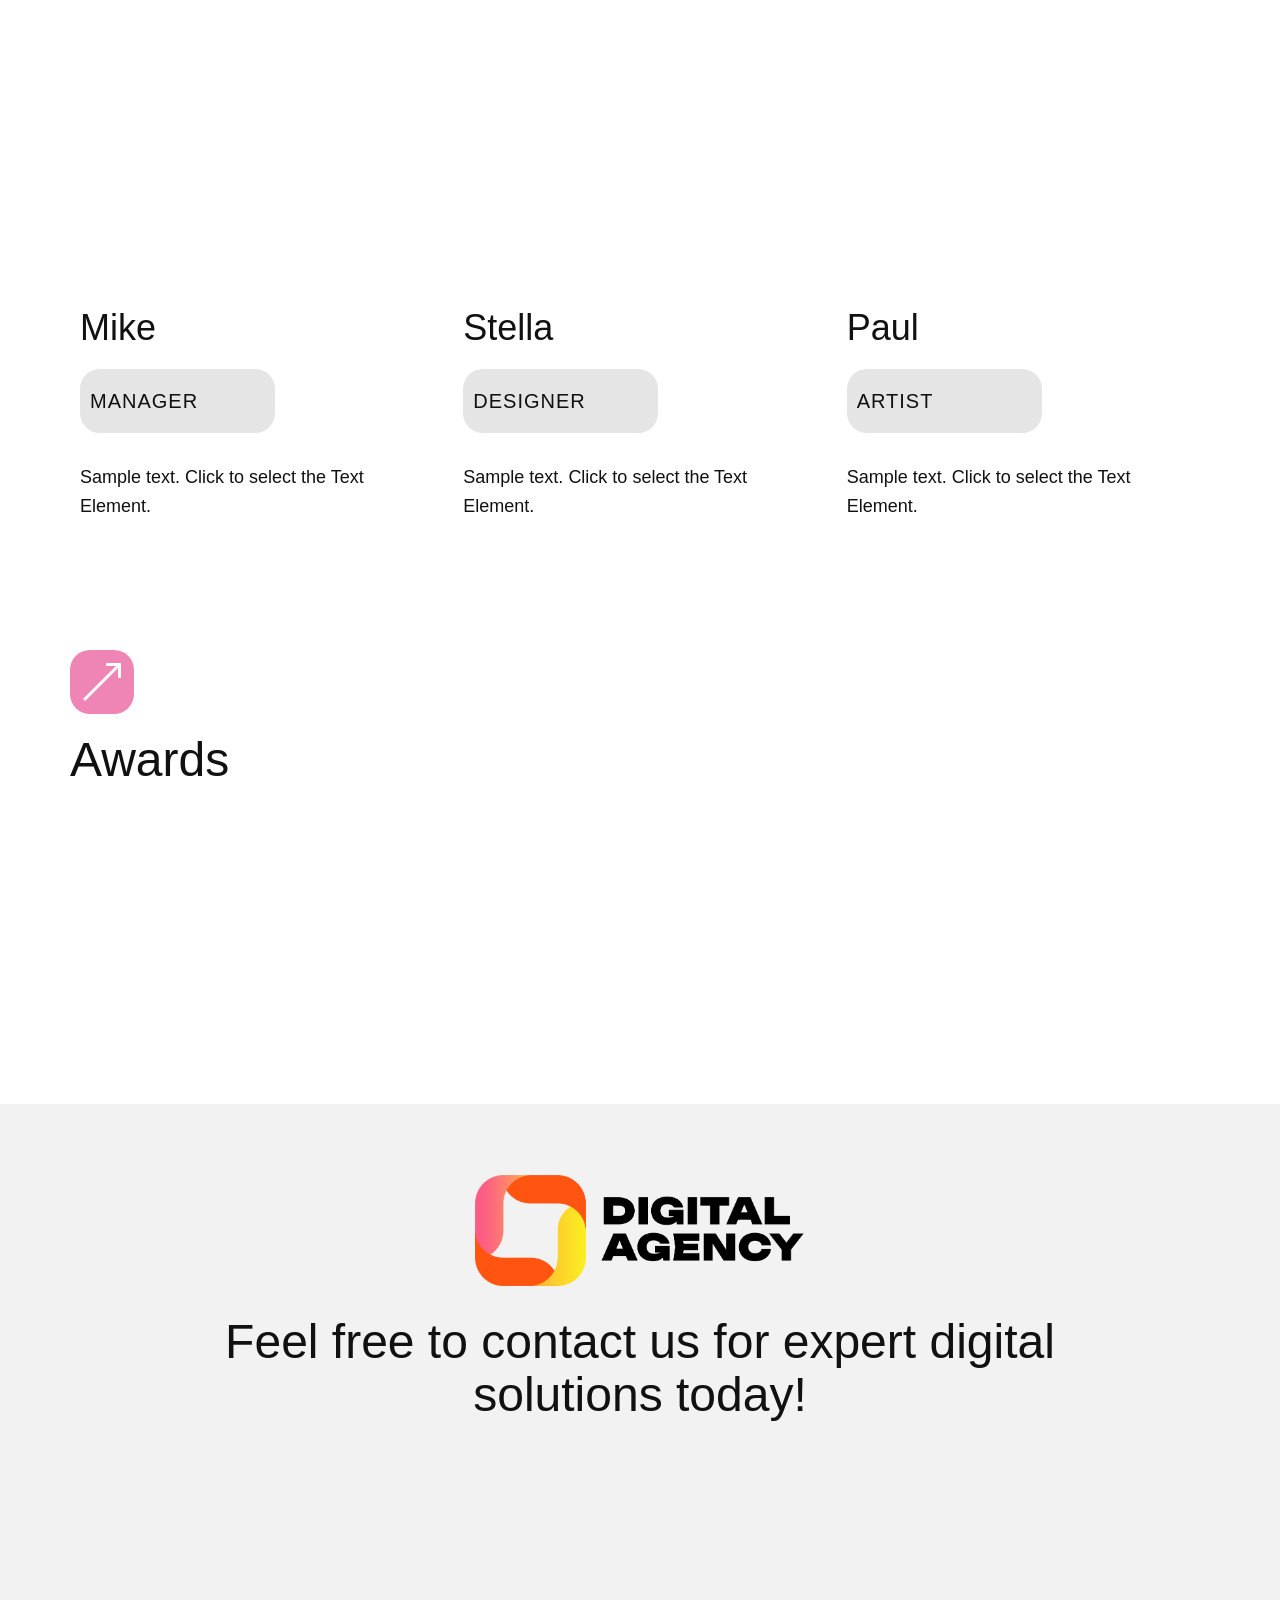
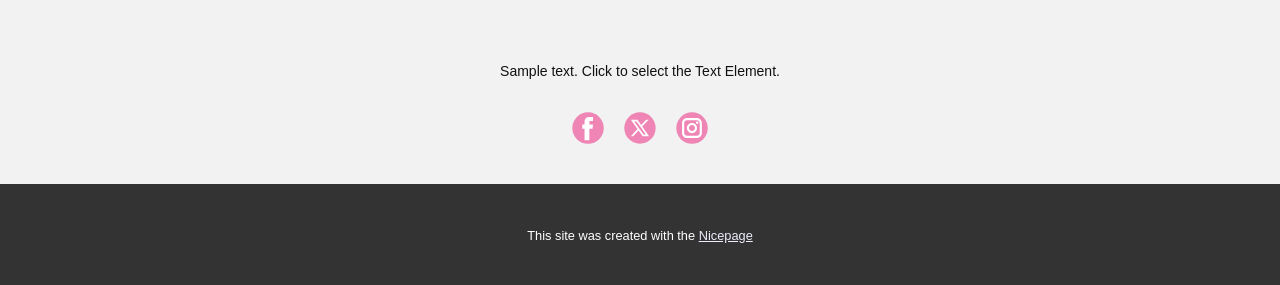
<file: images/responsive_files/About.html>
<!DOCTYPE html>
<!-- saved from url=(0090)https://website6476869.nicepage.io/About.html?version=5906e596-8875-42d4-a6b7-e919581af0cc -->
<html style="font-size: 16px;" lang="en" class="u-responsive-xl skrollr skrollr-desktop"><head><meta http-equiv="Content-Type" content="text/html; charset=UTF-8">
    <meta name="viewport" content="width=device-width, initial-scale=1.0">
    
    <meta name="keywords" content="​Feel free to contact us for expert digital solutions today!">
    <meta name="description" content="">
    <title>About</title>
    <link rel="stylesheet" href="./nicepage.css" media="screen">
<link rel="stylesheet" href="./nicepage-site.css" media="screen">
<link rel="stylesheet" href="./About.css" media="screen">
    <script class="u-script" type="text/javascript" src="./jquery-3.5.1.min.js.download" defer=""></script>
    <script class="u-script" type="text/javascript" src="./nicepage.js.download" defer=""></script>
    <meta name="generator" content="Nicepage 7.6.10, nicepage.com">
    
    
    
    
    
    
    
    
    
    
    <link id="u-theme-google-font" rel="stylesheet" href="./css">
    <link id="u-page-google-font" rel="stylesheet" href="./css(1)">
    <script type="application/ld+json">{
		"@context": "http://schema.org",
		"@type": "Organization",
		"name": "",
		"logo": "https://assets.nicepagecdn.com/11a8ddce/6476869/images/58596er979_9391722.png",
		"sameAs": [
				"https://facebook.com/name",
				"https://twitter.com/name",
				"https://instagram.com/name",
				"https://facebook.com/name",
				"https://twitter.com/name",
				"https://instagram.com/name"
		]
}</script>
    <meta name="theme-color" content="#23228d">
    <meta name="twitter:site" content="@">
    <meta name="twitter:card" content="summary_large_image">
    <meta name="twitter:title" content="About">
    <meta name="twitter:description" content="">
    <meta property="og:title" content="About">
    <meta property="og:type" content="website">
  </head>
  <body data-path-to-root="/" data-include-products="false" class="u-body u-overlap u-xl-mode" data-lang="en"><header class="u-clearfix u-header u-header" id="header"><div class="u-clearfix u-sheet u-valign-middle-lg u-valign-middle-sm u-valign-middle-xs u-sheet-1">
        <a href="https://website6476869.nicepage.io/About.html?version=5906e596-8875-42d4-a6b7-e919581af0cc#" class="u-image u-logo u-image-1" data-image-width="1011" data-image-height="340">
          <img src="./58596er979_9391722.png" class="u-logo-image u-logo-image-1">
        </a>
        <nav class="u-menu u-menu-one-level u-offcanvas u-menu-1">
          <div class="menu-collapse u-custom-font u-font-montserrat" style="font-size: 1rem; letter-spacing: 0px;">
            <a class="u-button-style u-custom-left-right-menu-spacing u-custom-padding-bottom u-custom-text-active-color u-custom-text-color u-custom-text-hover-color u-custom-top-bottom-menu-spacing u-hamburger-link u-nav-link u-text-active-white u-text-hover-palette-2-base u-text-white" href="https://website6476869.nicepage.io/About.html?version=5906e596-8875-42d4-a6b7-e919581af0cc#">
              <svg class="u-svg-link" viewBox="0 0 24 24"><use xlink:href="#menu-hamburger"></use></svg>
              <svg class="u-svg-content" version="1.1" id="menu-hamburger" viewBox="0 0 16 16" x="0px" y="0px" xmlns:xlink="http://www.w3.org/1999/xlink" xmlns="http://www.w3.org/2000/svg"><g><rect y="1" width="16" height="2"></rect><rect y="7" width="16" height="2"></rect><rect y="13" width="16" height="2"></rect>
</g></svg>
            </a>
          </div>
          <div class="u-custom-menu u-nav-container">
            <ul class="u-custom-font u-font-montserrat u-nav u-unstyled u-nav-1"><li class="u-nav-item"><a class="u-button-style u-nav-link u-text-active-palette-2-base u-text-hover-white u-text-white" href="https://website6476869.nicepage.io/" style="padding: 10px 20px;">Home</a>
</li><li class="u-nav-item"><a class="u-button-style u-nav-link u-text-active-palette-2-base u-text-hover-white u-text-white active" href="https://website6476869.nicepage.io/About.html" style="padding: 10px 20px;">About</a>
</li><li class="u-nav-item"><a class="u-button-style u-nav-link u-text-active-palette-2-base u-text-hover-white u-text-white" href="https://website6476869.nicepage.io/Gallery.html" style="padding: 10px 20px;">Gallery</a>
</li><li class="u-nav-item"><a class="u-button-style u-nav-link u-text-active-palette-2-base u-text-hover-white u-text-white" href="https://website6476869.nicepage.io/Contact.html" style="padding: 10px 20px;">Contact</a>
</li></ul>
          </div>
          <div class="u-custom-menu u-nav-container-collapse">
            <div class="u-black u-container-style u-inner-container-layout u-opacity u-opacity-95 u-sidenav">
              <div class="u-inner-container-layout u-sidenav-overflow">
                <div class="u-menu-close"></div>
                <ul class="u-align-center u-nav u-popupmenu-items u-unstyled u-nav-2"><li class="u-nav-item"><a class="u-button-style u-nav-link" href="https://website6476869.nicepage.io/">Home</a>
</li><li class="u-nav-item"><a class="u-button-style u-nav-link active" href="https://website6476869.nicepage.io/About.html">About</a>
</li><li class="u-nav-item"><a class="u-button-style u-nav-link" href="https://website6476869.nicepage.io/Gallery.html">Gallery</a>
</li><li class="u-nav-item"><a class="u-button-style u-nav-link" href="https://website6476869.nicepage.io/Contact.html">Contact</a>
</li></ul>
              </div>
            </div>
            <div class="u-black u-menu-overlay u-opacity u-opacity-70"></div>
          </div>
        </nav>
        <div class="u-social-icons u-social-icons-1">
          <a class="u-social-url" title="facebook" target="_blank" href="https://facebook.com/name">
            <span class="u-icon u-social-facebook u-social-icon u-text-palette-3-base u-icon-1"><svg class="u-svg-link" preserveAspectRatio="xMidYMin slice" viewBox="0 0 112 112" style=""><use xlink:href="#svg-583f"></use></svg><svg class="u-svg-content" viewBox="0 0 112 112" x="0" y="0" id="svg-583f"><circle fill="currentColor" cx="56.1" cy="56.1" r="55"></circle><path fill="#FFFFFF" d="M73.5,31.6h-9.1c-1.4,0-3.6,0.8-3.6,3.9v8.5h12.6L72,58.3H60.8v40.8H43.9V58.3h-8V43.9h8v-9.2
c0-6.7,3.1-17,17-17h12.5v13.9H73.5z"></path></svg></span>
          </a>
          <a class="u-social-url" title="twitter" target="_blank" href="https://twitter.com/name">
            <span class="u-icon u-social-icon u-social-twitter u-text-palette-3-base u-icon-2"><svg class="u-svg-link" preserveAspectRatio="xMidYMin slice" viewBox="0 0 112.2 112.2" style=""><use xlink:href="#svg-10f0"></use></svg><svg class="u-svg-content" viewBox="0 0 112.2 112.2" x="0px" y="0px" id="svg-10f0"><circle fill="currentColor" cx="56" cy="56" r="55"></circle><path fill="#FFFFFF" d="M63.9,51l22.4-24h-8.6L60.3,45.9L46.9,27H24l23.3,32.8L24,85h8.2L51,64.9L65.3,85H88L63.9,51z M55.3,60.2
l-3.7-5.1L35.7,33.1h8.1l12.3,17.2l3.7,5.1l16.6,23.4h-7.8L55.3,60.2z"></path></svg></span>
          </a>
          <a class="u-social-url" title="instagram" target="_blank" href="https://instagram.com/name">
            <span class="u-icon u-social-icon u-social-instagram u-text-palette-3-base u-icon-3"><svg class="u-svg-link" preserveAspectRatio="xMidYMin slice" viewBox="0 0 112 112" style=""><use xlink:href="#svg-06d6"></use></svg><svg class="u-svg-content" viewBox="0 0 112 112" x="0" y="0" id="svg-06d6"><circle fill="currentColor" cx="56.1" cy="56.1" r="55"></circle><path fill="#FFFFFF" d="M55.9,38.2c-9.9,0-17.9,8-17.9,17.9C38,66,46,74,55.9,74c9.9,0,17.9-8,17.9-17.9C73.8,46.2,65.8,38.2,55.9,38.2
z M55.9,66.4c-5.7,0-10.3-4.6-10.3-10.3c-0.1-5.7,4.6-10.3,10.3-10.3c5.7,0,10.3,4.6,10.3,10.3C66.2,61.8,61.6,66.4,55.9,66.4z"></path><path fill="#FFFFFF" d="M74.3,33.5c-2.3,0-4.2,1.9-4.2,4.2s1.9,4.2,4.2,4.2s4.2-1.9,4.2-4.2S76.6,33.5,74.3,33.5z"></path><path fill="#FFFFFF" d="M73.1,21.3H38.6c-9.7,0-17.5,7.9-17.5,17.5v34.5c0,9.7,7.9,17.6,17.5,17.6h34.5c9.7,0,17.5-7.9,17.5-17.5V38.8
C90.6,29.1,82.7,21.3,73.1,21.3z M83,73.3c0,5.5-4.5,9.9-9.9,9.9H38.6c-5.5,0-9.9-4.5-9.9-9.9V38.8c0-5.5,4.5-9.9,9.9-9.9h34.5
c5.5,0,9.9,4.5,9.9,9.9V73.3z"></path></svg></span>
          </a>
        </div>
      </div></header>
    <section class="u-clearfix u-image u-section-1" id="block-13">
      <div class="u-clearfix u-sheet u-sheet-1">
        <h1 class="u-align-left u-text u-text-body-alt-color u-text-1 animated customAnimationIn-played" data-animation-name="customAnimationIn" data-animation-duration="2000" data-animation-delay="0" style="will-change: transform, opacity; animation-duration: 2000ms;"> Innovative Digital Solutions</h1>
      </div>
    </section>
    <section class="u-clearfix u-section-2" id="block-10">
      <div class="u-clearfix u-sheet u-valign-middle-lg u-valign-middle-md u-valign-middle-sm u-valign-middle-xl u-sheet-1">
        <div class="data-layout-selected u-clearfix u-expanded-width u-layout-wrap u-layout-wrap-1">
          <div class="u-layout">
            <div class="u-layout-row">
              <div class="skrollable u-container-style u-image u-image-round u-layout-cell u-parallax u-radius u-size-30 u-image-1 skrollable-before" data-image-width="2000" data-image-height="1333" data-bottom-top="background-position: 50% 0vh;" data-top-bottom="background-position: 50% -20vh" style="background-attachment: fixed; background-position: 50% 0vh;">
                <div class="u-container-layout u-container-layout-1"></div>
              </div>
              <div class="u-container-align-center-sm u-container-align-center-xs u-container-style u-layout-cell u-size-30 u-layout-cell-2">
                <div class="u-container-layout u-valign-top u-container-layout-2">
                  <h2 class="u-align-center-sm u-align-center-xs u-text u-text-default u-text-1"> Influencer Marketing Collaboration</h2>
                  <p class="u-align-center-sm u-align-center-xs u-text u-text-default u-text-2"> Lorem ipsum dolor sit amet, consetetur sadipscing elitr, sed diam nonumy eirmod tempor invidunt ut labore et dolore magna aliquyam erat, sed diam voluptua. At vero eos et accusam et justo duo dolores et ea rebum.</p>
                  <ul class="u-align-left-sm u-align-left-xs u-custom-list u-spacing-20 u-text u-text-3">
                    <li style="padding-left: 12px;">
                      <div class="u-list-icon u-text-palette-2-base">
                        <svg class="u-svg-content" viewBox="0 0 512 512" id="svg-faf5" style="font-size: 1.2em; margin: -1.2em;"><ellipse cx="256" cy="256" fill="currentColor" rx="256" ry="255.8"></ellipse><path d="m235.5 392.1-121.1-94.3 34.4-44.2 74.4 57.9 122.6-177 46.1 31.9z" fill="#fff"></path></svg>
                      </div> At vero eos et accusam et justo duo&nbsp;
                    </li>
                    <li style="padding-left: 12px;">
                      <div class="u-list-icon u-text-palette-2-base">
                        <svg class="u-svg-content" viewBox="0 0 512 512" id="svg-faf5" style="font-size: 1.2em; margin: -1.2em;"><ellipse cx="256" cy="256" fill="currentColor" rx="256" ry="255.8"></ellipse><path d="m235.5 392.1-121.1-94.3 34.4-44.2 74.4 57.9 122.6-177 46.1 31.9z" fill="#fff"></path></svg>
                      </div>Dolores et ea rebum. Stet clita kasd gubergren
                    </li>
                    <li style="padding-left: 12px;">
                      <div class="u-list-icon u-text-palette-2-base">
                        <svg class="u-svg-content" viewBox="0 0 512 512" id="svg-faf5" style="font-size: 1.2em; margin: -1.2em;"><ellipse cx="256" cy="256" fill="currentColor" rx="256" ry="255.8"></ellipse><path d="m235.5 392.1-121.1-94.3 34.4-44.2 74.4 57.9 122.6-177 46.1 31.9z" fill="#fff"></path></svg>
                      </div>No sea takimata sanctus est&nbsp;
                    </li>
                    <li style="padding-left: 12px;">
                      <div class="u-list-icon u-text-palette-2-base">
                        <svg class="u-svg-content" viewBox="0 0 512 512" id="svg-faf5" style="font-size: 1.2em; margin: -1.2em;"><ellipse cx="256" cy="256" fill="currentColor" rx="256" ry="255.8"></ellipse><path d="m235.5 392.1-121.1-94.3 34.4-44.2 74.4 57.9 122.6-177 46.1 31.9z" fill="#fff"></path></svg>
                      </div>Lorem ipsum dolor sit amet.
                    </li>
                  </ul>
                </div>
              </div>
            </div>
          </div>
        </div>
      </div>
    </section>
    <section class="u-clearfix u-section-3" id="block-12">
      <div class="u-clearfix u-sheet u-valign-middle u-sheet-1">
        <div class="u-expanded-width u-list u-list-1">
          <div class="u-repeater u-repeater-1">
            <div class="u-container-align-center-sm u-container-align-center-xs u-container-align-left-lg u-container-align-left-md u-container-align-left-xl u-container-style u-list-item u-repeater-item u-list-item-1 backstage u-backstage-hidden animated" data-animation-name="customAnimationIn" data-animation-duration="3000" data-animation-delay="0" style="will-change: transform, opacity; animation-duration: 3000ms;">
              <div class="u-container-layout u-similar-container u-valign-middle-xl u-valign-top-lg u-valign-top-md u-valign-top-sm u-valign-top-xs u-container-layout-1">
                <span class="u-align-center-sm u-align-center-xs u-align-left-lg u-align-left-md u-align-left-xl u-file-icon u-gradient u-icon u-icon-rounded u-radius u-text-white u-icon-1"><img src="[data-uri]" alt=""></span>
                <h6 class="u-align-center-sm u-align-center-xs u-align-left-lg u-align-left-md u-align-left-xl u-text u-text-1"> Content Creation and Copywriting</h6>
                <p class="u-align-center-sm u-align-center-xs u-align-left-lg u-align-left-md u-align-left-xl u-text u-text-default u-text-2">Sample text. Click to select the Text Element.</p>
              </div>
            </div>
            <div class="u-container-align-center-sm u-container-align-center-xs u-container-align-left-lg u-container-align-left-md u-container-align-left-xl u-container-style u-list-item u-repeater-item u-list-item-2 backstage u-backstage-hidden animated" data-animation-name="customAnimationIn" data-animation-duration="3000" data-animation-delay="0" style="will-change: transform, opacity; animation-duration: 3000ms;">
              <div class="u-container-layout u-similar-container u-valign-middle-xl u-valign-top-lg u-valign-top-md u-valign-top-sm u-valign-top-xs u-container-layout-2">
                <span class="u-align-center-sm u-align-center-xs u-align-left-lg u-align-left-md u-align-left-xl u-file-icon u-gradient u-icon u-icon-rounded u-radius u-text-white u-icon-2"><img src="[data-uri]" alt=""></span>
                <h6 class="u-align-center-sm u-align-center-xs u-align-left-lg u-align-left-md u-align-left-xl u-text u-text-3"> PPC Advertising and Management</h6>
                <p class="u-align-center-sm u-align-center-xs u-align-left-lg u-align-left-md u-align-left-xl u-text u-text-default u-text-4">Sample text. Click to select the Text Element.</p>
              </div>
            </div>
            <div class="u-container-align-center-sm u-container-align-center-xs u-container-align-left-lg u-container-align-left-md u-container-align-left-xl u-container-style u-list-item u-repeater-item u-list-item-3 backstage u-backstage-hidden animated" data-animation-name="customAnimationIn" data-animation-duration="3000" data-animation-delay="0" style="will-change: transform, opacity; animation-duration: 3000ms;">
              <div class="u-container-layout u-similar-container u-valign-middle-xl u-valign-top-lg u-valign-top-md u-valign-top-sm u-valign-top-xs u-container-layout-3">
                <span class="u-align-center-sm u-align-center-xs u-align-left-lg u-align-left-md u-align-left-xl u-file-icon u-gradient u-icon u-icon-rounded u-radius u-text-white u-icon-3"><img src="[data-uri]" alt=""></span>
                <h6 class="u-align-center-sm u-align-center-xs u-align-left-lg u-align-left-md u-align-left-xl u-text u-text-5"> Website Design and Development</h6>
                <p class="u-align-center-sm u-align-center-xs u-align-left-lg u-align-left-md u-align-left-xl u-text u-text-default u-text-6">Sample text. Click to select the Text Element.</p>
              </div>
            </div>
            <div class="u-container-align-center-sm u-container-align-center-xs u-container-align-left-lg u-container-align-left-md u-container-align-left-xl u-container-style u-list-item u-repeater-item u-list-item-4 backstage u-backstage-hidden animated" data-animation-name="customAnimationIn" data-animation-duration="3000" data-animation-delay="0" style="will-change: transform, opacity; animation-duration: 3000ms;">
              <div class="u-container-layout u-similar-container u-valign-middle-xl u-valign-top-lg u-valign-top-md u-valign-top-sm u-valign-top-xs u-container-layout-4">
                <span class="u-align-center-sm u-align-center-xs u-align-left-lg u-align-left-md u-align-left-xl u-file-icon u-gradient u-icon u-icon-rounded u-radius u-text-white u-icon-4"><img src="[data-uri]" alt=""></span>
                <h6 class="u-align-center-sm u-align-center-xs u-align-left-lg u-align-left-md u-align-left-xl u-text u-text-7"> Email Marketing Campaigns</h6>
                <p class="u-align-center-sm u-align-center-xs u-align-left-lg u-align-left-md u-align-left-xl u-text u-text-default u-text-8">Sample text. Click to select the Text Element.</p>
              </div>
            </div>
            <div class="u-container-align-center-sm u-container-align-center-xs u-container-align-left-lg u-container-align-left-md u-container-align-left-xl u-container-style u-list-item u-repeater-item u-list-item-5 backstage u-backstage-hidden animated" data-animation-name="customAnimationIn" data-animation-duration="3000" data-animation-delay="0" style="will-change: transform, opacity; animation-duration: 3000ms;">
              <div class="u-container-layout u-similar-container u-valign-middle-xl u-valign-top-lg u-valign-top-md u-valign-top-sm u-valign-top-xs u-container-layout-5">
                <span class="u-align-center-sm u-align-center-xs u-align-left-lg u-align-left-md u-align-left-xl u-file-icon u-gradient u-icon u-icon-rounded u-radius u-text-white u-icon-5"><img src="[data-uri]" alt=""></span>
                <h6 class="u-align-center-sm u-align-center-xs u-align-left-lg u-align-left-md u-align-left-xl u-text u-text-9"> Analytics and Performance Tracking</h6>
                <p class="u-align-center-sm u-align-center-xs u-align-left-lg u-align-left-md u-align-left-xl u-text u-text-default u-text-10">Sample text. Click to select the Text Element.</p>
              </div>
            </div>
            <div class="u-container-align-center-sm u-container-align-center-xs u-container-align-left-lg u-container-align-left-md u-container-align-left-xl u-container-style u-list-item u-repeater-item u-list-item-6 backstage u-backstage-hidden animated" data-animation-name="customAnimationIn" data-animation-duration="3000" data-animation-delay="0" style="will-change: transform, opacity; animation-duration: 3000ms;">
              <div class="u-container-layout u-similar-container u-valign-middle-xl u-valign-top-lg u-valign-top-md u-valign-top-sm u-valign-top-xs u-container-layout-6">
                <span class="u-align-center-sm u-align-center-xs u-align-left-lg u-align-left-md u-align-left-xl u-file-icon u-gradient u-icon u-icon-rounded u-radius u-text-white u-icon-6"><img src="[data-uri]" alt=""></span>
                <h6 class="u-align-center-sm u-align-center-xs u-align-left-lg u-align-left-md u-align-left-xl u-text u-text-11"> Influencer Marketing Collaboration</h6>
                <p class="u-align-center-sm u-align-center-xs u-align-left-lg u-align-left-md u-align-left-xl u-text u-text-default u-text-12">Sample text. Click to select the Text Element.</p>
              </div>
            </div>
          </div>
        </div>
      </div>
    </section>
    <section class="u-clearfix u-container-align-center-sm u-container-align-center-xs u-container-align-left-lg u-container-align-left-md u-container-align-left-xl u-section-4" id="sec-91b0">
      <div class="u-clearfix u-sheet u-valign-middle-lg u-valign-middle-md u-valign-middle-sm u-valign-middle-xs u-sheet-1">
        <h2 class="u-align-center-sm u-align-center-xs u-align-left-lg u-align-left-md u-align-left-xl u-text u-text-default u-text-1">Our partners<br>
        </h2>
        <div class="u-expanded-width u-list u-list-1">
          <div class="u-repeater u-repeater-1">
            <div class="u-container-align-center u-container-style u-grey-5 u-list-item u-radius u-repeater-item u-shape-round u-list-item-1 backstage u-backstage-hidden animated" data-animation-name="customAnimationIn" data-animation-duration="3000" data-animation-delay="0" style="will-change: transform, opacity; animation-duration: 3000ms;">
              <div class="u-container-layout u-similar-container u-valign-middle u-container-layout-1">
                <img class="u-image u-image-contain u-image-default u-image-1" src="./logo4.png" alt="" data-image-width="274" data-image-height="131">
              </div>
            </div>
            <div class="u-container-align-center u-container-style u-grey-5 u-list-item u-radius u-repeater-item u-shape-round u-list-item-2 backstage u-backstage-hidden animated" data-animation-name="customAnimationIn" data-animation-duration="3000" data-animation-delay="0" style="will-change: transform, opacity; animation-duration: 3000ms;">
              <div class="u-container-layout u-similar-container u-valign-middle u-container-layout-2">
                <img class="u-image u-image-contain u-image-default u-image-2" src="./logo5.png" alt="" data-image-width="153" data-image-height="124">
              </div>
            </div>
            <div class="u-container-align-center u-container-style u-grey-5 u-list-item u-radius u-repeater-item u-shape-round u-list-item-3 backstage u-backstage-hidden animated" data-animation-name="customAnimationIn" data-animation-duration="3000" data-animation-delay="0" style="will-change: transform, opacity; animation-duration: 3000ms;">
              <div class="u-container-layout u-similar-container u-valign-middle u-container-layout-3">
                <img class="u-image u-image-contain u-image-default u-image-3" src="./logo8.png" alt="" data-image-width="401" data-image-height="152">
              </div>
            </div>
            <div class="u-container-align-center u-container-style u-grey-5 u-list-item u-radius u-repeater-item u-shape-round u-list-item-4 backstage u-backstage-hidden animated" data-animation-name="customAnimationIn" data-animation-duration="3000" data-animation-delay="0" style="will-change: transform, opacity; animation-duration: 3000ms;">
              <div class="u-container-layout u-similar-container u-valign-middle u-container-layout-4">
                <img class="u-image u-image-contain u-image-default u-image-4" src="./logo6.png" alt="" data-image-width="144" data-image-height="184">
              </div>
            </div>
          </div>
        </div>
      </div>
    </section>
    <section class="skrollable u-clearfix u-image u-parallax u-section-5 skrollable-before" id="block-11" data-bottom-top="background-position: 50% 0vh;" data-top-bottom="background-position: 50% -20vh" style="background-attachment: fixed; background-position: 50% 0vh;">
      <div class="u-clearfix u-sheet u-sheet-1"></div>
    </section>
    <section class="u-clearfix u-container-align-center-sm u-container-align-center-xs u-container-align-left-lg u-container-align-left-md u-container-align-left-xl u-section-6" id="sec-e3f2">
      <div class="u-clearfix u-sheet u-valign-middle-lg u-valign-middle-md u-sheet-1">
        <h2 class="u-align-center-sm u-align-center-xs u-align-left-lg u-align-left-md u-align-left-xl u-text u-text-default u-text-1">Our best team</h2>
        <div class="u-expanded-width u-list u-list-1">
          <div class="u-repeater u-repeater-1">
            <div class="u-container-align-center-sm u-container-align-center-xs u-container-style u-list-item u-repeater-item u-list-item-1">
              <div class="u-container-layout u-similar-container u-valign-top u-container-layout-1">
                <img class="u-expanded-width u-image u-image-round u-radius u-image-1 backstage u-backstage-hidden animated" src="./pretty-smiling-joyfully-female-with-fair-hair-dressed-casually-looking-with-satisfaction_176420-15187.jpg" alt="" data-image-width="626" data-image-height="417" data-animation-name="customAnimationIn" data-animation-duration="3000" data-animation-delay="0" style="will-change: transform, opacity; animation-duration: 3000ms;">
                <h3 class="u-align-center-sm u-align-center-xs u-text u-text-default u-text-2"> Emily</h3>
                <div class="custom-expanded u-container-align-center-sm u-container-align-center-xs u-container-style u-grey-10 u-group u-radius u-shape-round u-group-1">
                  <div class="u-container-layout u-valign-middle u-container-layout-2">
                    <h5 class="u-align-center-sm u-align-center-xs u-align-left-lg u-align-left-md u-align-left-xl u-text u-text-default u-text-3">founder</h5>
                  </div>
                </div>
                <p class="u-align-center-sm u-align-center-xs u-text u-text-default u-text-4">Sample text. Click to select the Text Element.</p>
              </div>
            </div>
            <div class="u-container-align-center-sm u-container-align-center-xs u-container-style u-list-item u-repeater-item u-list-item-2">
              <div class="u-container-layout u-similar-container u-valign-top u-container-layout-3">
                <img class="u-expanded-width u-image u-image-round u-radius u-image-2 backstage u-backstage-hidden animated" src="./happy-man-with-long-thick-ginger-beard-has-friendly-smile_273609-16616.jpg" alt="" data-image-width="626" data-image-height="417" data-animation-name="customAnimationIn" data-animation-duration="3000" data-animation-delay="0" style="will-change: transform, opacity; animation-duration: 3000ms;">
                <h3 class="u-align-center-sm u-align-center-xs u-text u-text-default u-text-5"> James</h3>
                <div class="custom-expanded u-container-style u-grey-10 u-group u-radius u-shape-round u-group-2">
                  <div class="u-container-layout u-valign-middle u-container-layout-4">
                    <h5 class="u-align-center-sm u-align-center-xs u-align-left-lg u-align-left-md u-align-left-xl u-text u-text-default u-text-6">developer</h5>
                  </div>
                </div>
                <p class="u-align-center-sm u-align-center-xs u-text u-text-default u-text-7">Sample text. Click to select the Text Element.</p>
              </div>
            </div>
            <div class="u-container-align-center-sm u-container-align-center-xs u-container-style u-list-item u-repeater-item u-list-item-3">
              <div class="u-container-layout u-similar-container u-valign-top u-container-layout-5">
                <img class="u-expanded-width u-image u-image-round u-radius u-image-3 backstage u-backstage-hidden animated" src="./woman4.jpg" alt="" data-image-width="626" data-image-height="417" data-animation-name="customAnimationIn" data-animation-duration="3000" data-animation-delay="0" style="will-change: transform, opacity; animation-duration: 3000ms;">
                <h3 class="u-align-center-sm u-align-center-xs u-text u-text-default u-text-8"> Olivia</h3>
                <div class="custom-expanded u-container-style u-grey-10 u-group u-radius u-shape-round u-group-3">
                  <div class="u-container-layout u-valign-middle u-container-layout-6">
                    <h5 class="u-align-center-sm u-align-center-xs u-align-left-lg u-align-left-md u-align-left-xl u-text u-text-default u-text-9">designer</h5>
                  </div>
                </div>
                <p class="u-align-center-sm u-align-center-xs u-text u-text-default u-text-10">Sample text. Click to select the Text Element.</p>
              </div>
            </div>
            <div class="u-container-align-center-sm u-container-align-center-xs u-container-style u-list-item u-repeater-item u-list-item-4">
              <div class="u-container-layout u-similar-container u-valign-top u-container-layout-7">
                <img class="u-expanded-width u-image u-image-round u-radius u-image-4 backstage u-backstage-hidden animated" src="./17344.jpg" alt="" data-image-width="1500" data-image-height="1000" data-animation-name="customAnimationIn" data-animation-duration="3000" data-animation-delay="0" style="will-change: transform, opacity; animation-duration: 3000ms;">
                <h3 class="u-align-center-sm u-align-center-xs u-text u-text-default u-text-11">Mike</h3>
                <div class="custom-expanded u-container-style u-grey-10 u-group u-radius u-shape-round u-group-4">
                  <div class="u-container-layout u-valign-middle u-container-layout-8">
                    <h5 class="u-align-center-sm u-align-center-xs u-align-left-lg u-align-left-md u-align-left-xl u-text u-text-default u-text-12">manager</h5>
                  </div>
                </div>
                <p class="u-align-center-sm u-align-center-xs u-text u-text-default u-text-13">Sample text. Click to select the Text Element.</p>
              </div>
            </div>
            <div class="u-container-align-center-sm u-container-align-center-xs u-container-style u-list-item u-repeater-item u-list-item-5">
              <div class="u-container-layout u-similar-container u-valign-top u-container-layout-9">
                <img class="u-expanded-width u-image u-image-round u-radius u-image-5 backstage u-backstage-hidden animated" src="./9728.jpg" alt="" data-image-width="1500" data-image-height="1000" data-animation-name="customAnimationIn" data-animation-duration="3000" data-animation-delay="0" style="will-change: transform, opacity; animation-duration: 3000ms;">
                <h3 class="u-align-center-sm u-align-center-xs u-text u-text-default u-text-14">Stella</h3>
                <div class="custom-expanded u-container-style u-grey-10 u-group u-radius u-shape-round u-group-5">
                  <div class="u-container-layout u-valign-middle u-container-layout-10">
                    <h5 class="u-align-center-sm u-align-center-xs u-align-left-lg u-align-left-md u-align-left-xl u-text u-text-default u-text-15">designer</h5>
                  </div>
                </div>
                <p class="u-align-center-sm u-align-center-xs u-text u-text-default u-text-16">Sample text. Click to select the Text Element.</p>
              </div>
            </div>
            <div class="u-container-align-center-sm u-container-align-center-xs u-container-style u-list-item u-repeater-item u-list-item-6">
              <div class="u-container-layout u-similar-container u-valign-top u-container-layout-11">
                <img class="u-expanded-width u-image u-image-round u-radius u-image-6 backstage u-backstage-hidden animated" src="./19591.jpg" alt="" data-image-width="1500" data-image-height="1000" data-animation-name="customAnimationIn" data-animation-duration="3000" data-animation-delay="0" style="will-change: transform, opacity; animation-duration: 3000ms;">
                <h3 class="u-align-center-sm u-align-center-xs u-text u-text-default u-text-17">Paul</h3>
                <div class="custom-expanded u-container-style u-grey-10 u-group u-radius u-shape-round u-group-6">
                  <div class="u-container-layout u-valign-middle u-container-layout-12">
                    <h5 class="u-align-center-sm u-align-center-xs u-align-left-lg u-align-left-md u-align-left-xl u-text u-text-default u-text-18">artist</h5>
                  </div>
                </div>
                <p class="u-align-center-sm u-align-center-xs u-text u-text-default u-text-19">Sample text. Click to select the Text Element.</p>
              </div>
            </div>
          </div>
        </div>
      </div>
    </section>
    <section class="u-clearfix u-container-align-center-sm u-container-align-center-xs u-container-align-left-lg u-container-align-left-md u-container-align-left-xl u-section-7" id="sec-9a40">
      <div class="u-clearfix u-sheet u-valign-middle u-sheet-1">
        <span class="u-align-center-sm u-align-center-xs u-align-left-lg u-align-left-md u-align-left-xl u-file-icon u-icon u-icon-rounded u-palette-4-base u-radius u-icon-1"><img src="[data-uri]" alt=""></span>
        <h2 class="u-align-center-sm u-align-center-xs u-text u-text-default u-text-1">Awards </h2>
        <div class="u-expanded-width u-list u-list-1">
          <div class="u-repeater u-repeater-1">
            <div class="u-container-align-center-sm u-container-align-center-xs u-container-style u-grey-5 u-list-item u-radius u-repeater-item u-shape-round u-list-item-1 backstage u-backstage-hidden animated" data-animation-name="customAnimationIn" data-animation-duration="3000" data-animation-delay="0" style="will-change: transform, opacity; animation-duration: 3000ms;">
              <div class="u-container-layout u-similar-container u-container-layout-1">
                <h3 class="u-align-center-sm u-align-center-xs u-text u-text-2"> Best Digital Campaign of the Year</h3>
                <h4 class="u-align-center-sm u-align-center-xs u-text u-text-3">2022</h4>
              </div>
            </div>
            <div class="u-container-align-center-sm u-container-align-center-xs u-container-style u-grey-5 u-list-item u-radius u-repeater-item u-shape-round u-list-item-2 backstage u-backstage-hidden animated" data-animation-name="customAnimationIn" data-animation-duration="3000" data-animation-delay="0" style="will-change: transform, opacity; animation-duration: 3000ms;">
              <div class="u-container-layout u-similar-container u-container-layout-2">
                <h3 class="u-align-center-sm u-align-center-xs u-text u-text-4"> Innovative Social Media Strategy Award</h3>
                <h4 class="u-align-center-sm u-align-center-xs u-text u-text-5">2023</h4>
              </div>
            </div>
            <div class="u-container-align-center-sm u-container-align-center-xs u-container-style u-grey-5 u-list-item u-radius u-repeater-item u-shape-round u-list-item-3 backstage u-backstage-hidden animated" data-animation-name="customAnimationIn" data-animation-duration="3000" data-animation-delay="0" style="will-change: transform, opacity; animation-duration: 3000ms;">
              <div class="u-container-layout u-similar-container u-container-layout-3">
                <h3 class="u-align-center-sm u-align-center-xs u-text u-text-6"> Top E-commerce Marketing Excellence</h3>
                <h4 class="u-align-center-sm u-align-center-xs u-text u-text-7">2024</h4>
              </div>
            </div>
          </div>
        </div>
      </div>
    </section>
    <section class="u-clearfix u-container-align-center u-grey-5 u-section-8" id="sec-626a">
      <div class="u-clearfix u-sheet u-valign-middle-lg u-valign-middle-md u-valign-middle-sm u-valign-middle-xs u-sheet-1">
        <img class="u-image u-image-contain u-image-default u-image-1" src="./58596980.png" alt="" data-image-width="1011" data-image-height="340">
        <h2 class="u-align-center u-text u-text-1"> Feel free to contact us for expert digital solutions today!</h2>
        <h3 class="u-align-center u-text u-text-2 backstage u-backstage-hidden animated" data-animation-name="customAnimationIn" data-animation-duration="3000" data-animation-delay="0" style="will-change: transform, opacity; animation-duration: 3000ms;">sample@info.com<br>+1 232 222 33 22
        </h3>
      </div>
    </section>
    
    
    
    <footer class="u-align-center u-clearfix u-container-align-center u-footer u-grey-5 u-footer" id="footer"><div class="u-clearfix u-sheet u-valign-middle u-sheet-1">
        <p class="u-small-text u-text u-text-variant u-text-1">Sample text. Click to select the Text Element.</p>
        <div class="u-social-icons u-social-icons-1">
          <a class="u-social-url" title="facebook" target="_blank" href="https://facebook.com/name">
            <span class="u-icon u-social-facebook u-social-icon u-text-palette-4-base u-icon-1"><svg class="u-svg-link" preserveAspectRatio="xMidYMin slice" viewBox="0 0 112 112" style=""><use xlink:href="#svg-bdb3"></use></svg><svg class="u-svg-content" viewBox="0 0 112 112" x="0" y="0" id="svg-bdb3"><circle fill="currentColor" cx="56.1" cy="56.1" r="55"></circle><path fill="#FFFFFF" d="M73.5,31.6h-9.1c-1.4,0-3.6,0.8-3.6,3.9v8.5h12.6L72,58.3H60.8v40.8H43.9V58.3h-8V43.9h8v-9.2
c0-6.7,3.1-17,17-17h12.5v13.9H73.5z"></path></svg></span>
          </a>
          <a class="u-social-url" title="twitter" target="_blank" href="https://twitter.com/name">
            <span class="u-icon u-social-icon u-social-twitter u-text-palette-4-base u-icon-2"><svg class="u-svg-link" preserveAspectRatio="xMidYMin slice" viewBox="0 0 112.2 112.2" style=""><use xlink:href="#svg-6c1e"></use></svg><svg class="u-svg-content" viewBox="0 0 112.2 112.2" x="0px" y="0px" id="svg-6c1e"><circle fill="currentColor" cx="56" cy="56" r="55"></circle><path fill="#FFFFFF" d="M63.9,51l22.4-24h-8.6L60.3,45.9L46.9,27H24l23.3,32.8L24,85h8.2L51,64.9L65.3,85H88L63.9,51z M55.3,60.2
l-3.7-5.1L35.7,33.1h8.1l12.3,17.2l3.7,5.1l16.6,23.4h-7.8L55.3,60.2z"></path></svg></span>
          </a>
          <a class="u-social-url" title="instagram" target="_blank" href="https://instagram.com/name">
            <span class="u-icon u-social-icon u-social-instagram u-text-palette-4-base u-icon-3"><svg class="u-svg-link" preserveAspectRatio="xMidYMin slice" viewBox="0 0 112 112" style=""><use xlink:href="#svg-72cb"></use></svg><svg class="u-svg-content" viewBox="0 0 112 112" x="0" y="0" id="svg-72cb"><circle fill="currentColor" cx="56.1" cy="56.1" r="55"></circle><path fill="#FFFFFF" d="M55.9,38.2c-9.9,0-17.9,8-17.9,17.9C38,66,46,74,55.9,74c9.9,0,17.9-8,17.9-17.9C73.8,46.2,65.8,38.2,55.9,38.2
z M55.9,66.4c-5.7,0-10.3-4.6-10.3-10.3c-0.1-5.7,4.6-10.3,10.3-10.3c5.7,0,10.3,4.6,10.3,10.3C66.2,61.8,61.6,66.4,55.9,66.4z"></path><path fill="#FFFFFF" d="M74.3,33.5c-2.3,0-4.2,1.9-4.2,4.2s1.9,4.2,4.2,4.2s4.2-1.9,4.2-4.2S76.6,33.5,74.3,33.5z"></path><path fill="#FFFFFF" d="M73.1,21.3H38.6c-9.7,0-17.5,7.9-17.5,17.5v34.5c0,9.7,7.9,17.6,17.5,17.6h34.5c9.7,0,17.5-7.9,17.5-17.5V38.8
C90.6,29.1,82.7,21.3,73.1,21.3z M83,73.3c0,5.5-4.5,9.9-9.9,9.9H38.6c-5.5,0-9.9-4.5-9.9-9.9V38.8c0-5.5,4.5-9.9,9.9-9.9h34.5
c5.5,0,9.9,4.5,9.9,9.9V73.3z"></path></svg></span>
          </a>
        </div>
      </div></footer>
    <section class="u-backlink u-clearfix u-grey-80">
      <p class="u-text">
        <span>This site was created with the </span>
        <a class="u-link" href="https://nicepage.com/" target="_blank" rel="nofollow">
          <span>Nicepage</span>
        </a>
      </p>
    </section>
  
<style>.u-disable-duration * {transition-duration: 0s !important;}</style></body></html>
</file>
<file: bakerystyle.css>
.fs-12{
	font-size: 12px;
}
.first-1 :first-letter {
	
  font-size:30px;
  font-weight: italic;
  color:#8b4513;
;
}
.red-1 {
	background-color:#F01414;
}
.pad-1 {
	padding-inline-start:85px;
}
.fsize-2 {
	font-size: 20px;
	}
.fsize-5 {
	font-size:80px;
	}
.fsize-4{
	font-size:15px
}
.pad-2{
	padding:20px 35px
	}
.banner-padding{
	padding: 50px 0px;
	}
.banner-bg{
	background-image:url("bakeryimages/bgbakery.jpg");
	background-size: 100%;
	background-repeat: no-repeat;
	background-size: cover;
  background-position: center;
    min-height: 500px;
	
		}
.banner-heading::before{
		content: '';
		border-bottom: 2px solid red;
		width: 100px;
		position: absolute;
		bottom: 0px;
		}
.pad-3{
	padding:20px 0px;
}
.margin-1{
	margin:0px 8px;
	width:23% !important;
}
.width-1{
	width:60%;
}
.margin-2{
	margin:0px 8px;
}
.width-2{
	width:50%
}
.fsize-3{
	font-size:14px !important;
}
.relative-a{
	top: 30%;
    left: 10%;
}
.fsize-6{
	font-size:18px;
}
.relative-b{
	top: 40%;
    left: 3%;
}
.fsize-7{
	font-size:38px;
}
.img_brands{
	opacity:.4;
}
.img_brands:hover{
	opacity:1;
}
.fsize-10{
	font-size:42px;
}
.fsize-11{
	font-size:30px;
}
.grey-1 {
	background-color:#f4f0ec;
}
.fsize-8{
	font-size:50px;
}
.border-radius{
	border-radius:50%;
	padding: 10px;
}
.first-2 :first-letter {
	
  font-size:42px;
  font-weight: italic;
  color:#F01414;
}


.img_brands3:hover{
	background-color:red !important;
	}
.img_brands4:hover{
	border:2px solid red !important;
	}
	
.img_brands4:hover .img_brands2{
	color: red !important;
}
.img_brands2:hover{
	color:#8b4513 !important;
}

.fsize-9 input::placeholder {
  font-size:13px
}
.margin-3{
	padding-top:60px;
}
.pad-4{
	padding-left:3px;
}
.color-1{
	color:#eed202;
}
.color-2{
	color:#DCDCDC;
}
.height-1{
	height:30px !important;
	width: 30px !important;
}
.color-3{
	color:#DCDCDC;
}
.pad-5{
	padding:8px 95px;
	border:none;
}
.height-2{
	width: 98px;
    height: 39px;
}
.color-4{
	background-color:blue;
	border:none;
}
.color-5{
 color:#0A6E0A	
}
.color-6{
 color:white	
}
.color-7{
	background-color:#FCECD8;
}
.color-8{
	background-color:#8b4513;
}
.color-9{
	color:yellow;
}
.radius-1{
	border-radius:6px;
}
.margin-4{
	margin-top:70px;
}
.border-1{
	border-left:2px solid red !important;
}
.pad-6{
	padding-left:18%;
}
.pad-7{
	padding-top:19%;
}
.height-3{
	height:8%
}
.img_brands5:hover{
	background-color:black!important;
	color:white
}
.img_brands6:hover{
		color:White !important;
		opacity:.4
}
.form-check-red:checked {
		background-color: #fd0d23 !important;
		border-color: #fd0d23 !important;
}
.img_brands7:hover{
	 background-color:red !important;
	color:white !important;
}
.text-decorate1{
		list-style:none !important;
}
.active-1{
	background-color:red !important;
	color:white !important;
}
.panel-1{
  padding: 10px;
  text-align: center;
  background-color: #e5eecc;
  border: solid 1px #c3c3c3;
}

.panel-2{
  padding: 20px;
  display: none;
}
.animation-1{
	height:200px;
	width:200px;
	position:absolute;
}
body {
  margin: 0;
  font-family: 'Arial', sans-serif;
  background: #fff;
}

/* Main Banner */
.banner {
  display: flex;
  align-items: center;
  justify-content: space-between;
  background: #fdf6f0;
  padding: 30px;
  border-radius: 12px;
  max-width: 1200px;
  margin: auto;
}

.banner-text {
  width: 45%;
}

.banner-text h1 {
  font-size: 48px;
  color: #5c4033;
  margin: 0;
}

.banner-text p {
  font-size: 20px;
  margin: 10px 0;
  color: #7a5f4a;
}

.banner-text .button {
  display: inline-block;
  padding: 12px 24px;
  background: #a97856;
  color: #fff;
  text-decoration: none;
  border-radius: 8px;
  font-size: 18px;
  transition: 0.3s;
}

.banner-text .button:hover {
  background: #8b5e44;
}
.underline{
 text-decoration: underline;
}

.banner-image img {
  width: 500px;
  border-radius: 12px;
  object-fit: cover;
}

@media (max-width: 900px) {
  .banner {
    flex-direction: column;
    text-align: center;
  }
  .banner-image img {
    width: 80%;
    margin-top: 20px;
  }
}
  .cart-container {
    display: flex;
    align-items: center;
    gap: 10px;
    font-family: Arial, sans-serif;
  }
  button {
    padding: 5px 10px;
    font-size: 16px;
    cursor: pointer;
  }
  .quantity {
    width: 40px;
    text-align: center;
    font-size: 16px;
  }
  .add-cart {
    background-color: #28a745;
    color: white;
    border: none;
    border-radius: 5px;
  }
  .add-cart:hover {
    background-color: #218838;
  }
 .radius{ 
 border-radius: 25px;
 }
 .animation{
    margin: 0;
    padding: 40px;
    font-family: Arial, sans-serif;
    background: #f5f5f5;
  }

  .slider {
    overflow: hidden;
    width: 100%;
    background: #fff;
    padding: 20px 0;
  }

  .slide-track {
    display: flex;
    width: calc(320px * 12);
    animation: scroll-ltr 25s linear infinite;
  }

  .slide {
    width: 200px;
    margin: 0 15px;
    flex-shrink: 0;
  }

  .slide img {
    width: 100%;
    height: 320px;
    object-fit: cover;
    border-radius: 10px;
  }

  /* LEFT TO RIGHT animation */
  @keyframes scroll-ltr {
    0% {
      transform: translateX(-50%);
    }
    100% {
      transform: translateX(0);
    }
  }

  /* Pause on hover */
  .slider:hover .slide-track {
    animation-play-state: paused;
  } 
  .add-to-cart {
  background-color: #8b4513;
  color: white;
  border: none;
  padding: 5px 10px;
  font-size: 16px;
  border-radius: 6px;
  cursor: pointer;
  display: inline-flex;
  align-items: center;
  gap: 8px;
  transition: 0.3s ease;
}

.add-to-cart:hover {
  background-color: #1e40af;
  transform: scale(1.05);
}

.add-to-cart:active {
  transform: scale(0.98);
}

/* ============================= */
/* Responsive Design - Tablet */
/* ============================= */

@media (max-width: 992px) {

    .container {
        max-width: 95%;
    }

    .row {
        flex-wrap: wrap;
    }

    img {
        max-width: 100%;
        height: auto;
    }

    h1 {
        font-size: 32px;
    }

    h2 {
        font-size: 26px;
    }

    .navbar {
        flex-wrap: wrap;
    }

    /* Product cards */
    .row.pt-5.gx-1 > .col-3 {
        flex: 0 0 50%;
        max-width: 50%;
    }
}


/* ============================= */
/* Responsive Design - Mobile */
/* ============================= */

@media (max-width: 768px) {

    .container {
        width: 100%;
        padding-left: 15px;
        padding-right: 15px;
    }

    /* Keep Bootstrap rows horizontal */
    .row {
        flex-wrap: wrap;
    }

    /* Product cards: two per row */
    .row.pt-5.gx-1 > .col-3 {
        flex: 0 0 50%;
        max-width: 50%;
    }

    h1 {
        font-size: 28px;
    }

    h2 {
        font-size: 23px;
    }

    p {
        font-size: 14px;
    }

    img {
        max-width: 100%;
        height: auto;
    }

    .navbar {
        flex-wrap: wrap;
    }

    .banner {
        flex-direction: column;
        text-align: center;
    }

    .banner-text {
        width: 100%;
    }

    .banner-text h1 {
        font-size: 30px;
    }

    .banner-text p {
        font-size: 16px;
    }

    .banner-image {
        width: 100%;
    }

    .banner-image img {
        width: 80%;
        max-width: 100%;
        height: auto;
        margin-top: 20px;
    }

    .pad-1 {
        padding-inline-start: 10px;
    }

    .pad-5 {
        padding: 8px 15px;
    }

    .pad-6 {
        padding-left: 5%;
    }

    .pad-7 {
        padding-top: 5%;
    }

    .margin-1 {
        width: 100% !important;
        margin: 5px 0;
    }

    .width-1,
    .width-2 {
        width: 100%;
    }

    .slide {
        width: 160px;
    }

    .slide img {
        height: 220px;
        object-fit: cover;
    }

    button,
    .btn {
        max-width: 100%;
    }

    input,
    select,
    textarea {
        max-width: 100%;
    }
}


/* ============================= */
/* Responsive Design - Small Mobile */
/* ============================= */

@media (max-width: 480px) {

    h1 {
        font-size: 24px;
    }

    h2 {
        font-size: 20px;
    }

    h3 {
        font-size: 18px;
    }

    .container {
        padding-left: 10px;
        padding-right: 10px;
    }

    .btn {
        font-size: 14px;
        padding: 8px 12px;
    }

    .navbar-brand {
        font-size: 20px;
    }

    .banner {
        padding: 15px;
    }

    .banner-text h1 {
        font-size: 26px;
    }

    .banner-image img {
        width: 100%;
        height: auto;
    }

    .row.pt-5.gx-1 > .col-3 {
        flex: 0 0 50%;
        max-width: 50%;
    }

    .slide {
        width: 140px;
    }

    .slide img {
        height: 180px;
    }

    img {
        max-width: 100%;
        height: auto;
    }
}

/* Prevent horizontal scrolling */
* {
    box-sizing: border-box;
}

body {
    overflow-x: hidden;
}
</file>
<file: images/responsive_files/main-libs.css>
.login-form{margin:20px}.shaped-form-extended{max-width:900px}.shaped-form,.shaped-form-extended{position:relative;margin:0 auto 20px}.shaped-form{max-width:500px}.shaped-form-extended .terms{font-size:13px}.shaped-form-extended h3{font-size:24px}.shaped-form-extended .form-group{margin-bottom:20px}.login-form{position:relative;display:inline-block;text-align:left;vertical-align:middle;overflow:visible}.login-form,.shaped-form-extended-block{background-color:#fff;border:1px solid #e5e5e5;-webkit-border-radius:5px;-moz-border-radius:5px;border-radius:5px;-webkit-box-shadow:0 1px 2px #e0e0e0;-moz-box-shadow:0 1px 2px #e0e0e0;box-shadow:0 1px 2px #e0e0e0}.login-form .cancel-btn{position:absolute;right:5px;top:5px;z-index:10}.login-form .shaped-form-extended-block{background-color:transparent}.loading-login-form,.login-form-frame{margin:0;padding:0;border:0;min-width:800px;min-height:355px}.loading-login-form,.small-login-form-frame{margin:0;padding:0;border:0;min-width:600px;min-height:300px}.hide-scroll .dialog-form{margin:0}html.hide-scroll{overflow:hidden}.hide-scroll .shaped-form-extended-block{border:none;-webkit-box-shadow:none;-moz-box-shadow:none;box-shadow:none;min-width:450px}.shaped-form-extended-header{padding:10px 20px 20px}.shaped-form-extended-header p{font-family:Trebuchet MS,Tahoma,Verdana,Arial,"sans-serif";font-size:21px;text-align:center}.shaped-form-extended-header-images{margin-top:15px;text-align:center}.shaped-form-extended-header-images img{margin-left:10px}.shaped-form-extended-block-footer .shaped-form-extended-header-images{margin-top:0}.shaped-form-extended-block-footer .shaped-form-extended-header-images a{font-size:0}.shaped-form-extended-block-footer .shaped-form-extended-header-images img{width:70px;height:20px;margin-left:0}.shaped-form-extended-block-caption{margin:40px 50px 0}.shaped-form-extended-block-message{padding:10px 50px 0;width:60%}.shaped-form-block-message{padding:10px 50px 0}.shaped-form-extended-block-content{padding:20px 50px;width:60%;display:inline-block;vertical-align:middle}.shaped-form-block-content{padding:20px 50px;width:100%;display:inline-block;vertical-align:middle}.shaped-form-extended-social-block-content{display:inline-block;border-left:1px solid #bbb;width:39.5%;padding:70px 50px;text-align:left}.shaped-form-extended-social-block-content #google-signin-button{display:inline-block;height:42px}.shaped-form-extended-social-block-content .fb-btn{margin-top:20px}.shaped-form-extended-block-footer{text-align:center;background-color:#f6f6f6;padding:12px 0}.shaped-form-extended-block select{width:380px;padding:6px 9px;line-height:35px;height:35px}.shaped-form-extended-block input+div{margin-bottom:8px;font-size:13px}.shaped-form-extended-block label{font-size:13px;margin-top:0;margin-bottom:2px;padding-left:0}.shaped-form-extended-block textarea{padding:7px 9px;width:360px;resize:vertical}#recaptcha_logo{display:none}.shaped-form-extended-block .form-btn-link{font-family:Roboto,Arial,Tahoma,Verdana,"sans-serif";font-size:13px;margin-left:0}@media (max-width:992px){.shaped-form-extended-block-content{padding:20px 40px;width:54%}.shaped-form-extended-social-block-content{text-align:center;width:44.5%}.shaped-form-extended-block-caption{margin:40px 40px 0}}@media (max-width:768px){.shaped-form-extended{max-width:520px}.shaped-form-extended-block-content{width:100%;display:block}.shaped-form-extended-social-block-content{display:block;border-left:0 solid #bbb;border-top:1px solid #bbb;width:100%;vertical-align:middle;padding:40px 50px}.shaped-form-extended-social-block-content .google-btn{display:inline-block;margin-top:20px}}@media (min-width:992px){.web-account-form{margin-top:80px}}.login-form-dialog-message{display:flex;flex-flow:column;max-width:800px;max-height:451px;top:0;background-color:#fff}.login-form-dialog-message.overlay{position:absolute}.login-form-dialog-message .horizontal-box{display:flex;flex-flow:row}.login-form-dialog-message .spacer{flex:auto}.login-form-dialog-message .centered-element{flex:none}
/*! jQuery UI - v1.12.0 - 2016-07-08
* http://jqueryui.com
* Includes: core.css, accordion.css, autocomplete.css, menu.css, button.css, controlgroup.css, checkboxradio.css, datepicker.css, dialog.css, draggable.css, resizable.css, progressbar.css, selectable.css, selectmenu.css, slider.css, sortable.css, spinner.css, tabs.css, tooltip.css, theme.css
* To view and modify this theme, visit http://jqueryui.com/themeroller/?bgShadowXPos=&bgOverlayXPos=&bgErrorXPos=&bgHighlightXPos=&bgContentXPos=&bgHeaderXPos=&bgActiveXPos=&bgHoverXPos=&bgDefaultXPos=&bgShadowYPos=&bgOverlayYPos=&bgErrorYPos=&bgHighlightYPos=&bgContentYPos=&bgHeaderYPos=&bgActiveYPos=&bgHoverYPos=&bgDefaultYPos=&bgShadowRepeat=&bgOverlayRepeat=&bgErrorRepeat=&bgHighlightRepeat=&bgContentRepeat=&bgHeaderRepeat=&bgActiveRepeat=&bgHoverRepeat=&bgDefaultRepeat=&iconsHover=url(%22images%2Fui-icons_555555_256x240.png%22)&iconsHighlight=url(%22images%2Fui-icons_777620_256x240.png%22)&iconsHeader=url(%22images%2Fui-icons_444444_256x240.png%22)&iconsError=url(%22images%2Fui-icons_cc0000_256x240.png%22)&iconsDefault=url(%22images%2Fui-icons_777777_256x240.png%22)&iconsContent=url(%22images%2Fui-icons_444444_256x240.png%22)&iconsActive=url(%22images%2Fui-icons_ffffff_256x240.png%22)&bgImgUrlShadow=&bgImgUrlOverlay=&bgImgUrlHover=&bgImgUrlHighlight=&bgImgUrlHeader=&bgImgUrlError=&bgImgUrlDefault=&bgImgUrlContent=&bgImgUrlActive=&opacityFilterShadow=Alpha(Opacity%3D30)&opacityFilterOverlay=Alpha(Opacity%3D30)&opacityShadowPerc=30&opacityOverlayPerc=30&iconColorHover=%23555555&iconColorHighlight=%23777620&iconColorHeader=%23444444&iconColorError=%23cc0000&iconColorDefault=%23777777&iconColorContent=%23444444&iconColorActive=%23ffffff&bgImgOpacityShadow=0&bgImgOpacityOverlay=0&bgImgOpacityError=95&bgImgOpacityHighlight=55&bgImgOpacityContent=75&bgImgOpacityHeader=75&bgImgOpacityActive=65&bgImgOpacityHover=75&bgImgOpacityDefault=75&bgTextureShadow=flat&bgTextureOverlay=flat&bgTextureError=flat&bgTextureHighlight=flat&bgTextureContent=flat&bgTextureHeader=flat&bgTextureActive=flat&bgTextureHover=flat&bgTextureDefault=flat&cornerRadius=3px&fwDefault=normal&ffDefault=Arial%2CHelvetica%2Csans-serif&fsDefault=1em&cornerRadiusShadow=8px&thicknessShadow=5px&offsetLeftShadow=0px&offsetTopShadow=0px&opacityShadow=.3&bgColorShadow=%23666666&opacityOverlay=.3&bgColorOverlay=%23aaaaaa&fcError=%235f3f3f&borderColorError=%23f1a899&bgColorError=%23fddfdf&fcHighlight=%23777620&borderColorHighlight=%23dad55e&bgColorHighlight=%23fffa90&fcContent=%23333333&borderColorContent=%23dddddd&bgColorContent=%23ffffff&fcHeader=%23333333&borderColorHeader=%23dddddd&bgColorHeader=%23e9e9e9&fcActive=%23ffffff&borderColorActive=%23003eff&bgColorActive=%23007fff&fcHover=%232b2b2b&borderColorHover=%23cccccc&bgColorHover=%23ededed&fcDefault=%23454545&borderColorDefault=%23c5c5c5&bgColorDefault=%23f6f6f6
* Copyright jQuery Foundation and other contributors; Licensed MIT */.ui-helper-hidden{display:none}.ui-helper-hidden-accessible{border:0;clip:rect(0 0 0 0);height:1px;margin:-1px;overflow:hidden;padding:0;position:absolute;width:1px}.ui-helper-reset{margin:0;padding:0;border:0;outline:0;line-height:1.3;text-decoration:none;font-size:100%;list-style:none}.ui-helper-clearfix:after,.ui-helper-clearfix:before{content:"";display:table;border-collapse:collapse}.ui-helper-clearfix:after{clear:both}.ui-helper-zfix{width:100%;height:100%;top:0;left:0;position:absolute;opacity:0;filter:Alpha(Opacity=0)}.ui-front{z-index:100}.ui-state-disabled{cursor:default!important;pointer-events:none}.ui-icon{display:inline-block;vertical-align:middle;margin-top:-.25em;position:relative;text-indent:-99999px;overflow:hidden;background-repeat:no-repeat}.ui-widget-icon-block{left:50%;margin-left:-8px;display:block}.ui-widget-overlay{position:fixed;top:0;left:0;width:100%;height:100%}.ui-accordion .ui-accordion-header{display:block;cursor:pointer;position:relative;margin:2px 0 0;padding:.5em .5em .5em .7em;font-size:100%}.ui-accordion .ui-accordion-content{padding:1em 2.2em;border-top:0;overflow:auto}.ui-autocomplete{position:absolute;top:0;left:0;cursor:default}.ui-menu{list-style:none;padding:0;margin:0;display:block;outline:0}.ui-menu .ui-menu{position:absolute}.ui-menu .ui-menu-item{margin:0;cursor:pointer;list-style-image:url("[data-uri]");padding:1px 5px}.ui-menu .ui-menu-item-wrapper{position:relative;padding:3px 1em 3px .4em}.ui-menu .ui-menu-divider{margin:5px 0;height:0;font-size:0;line-height:0;border-width:1px 0 0}.ui-menu .ui-state-active,.ui-menu .ui-state-focus{margin:-1px}.ui-menu-icons{position:relative}.ui-menu-icons .ui-menu-item-wrapper{padding-left:2em}.ui-menu .ui-icon{position:absolute;top:0;bottom:0;left:.2em;margin:auto 0}.ui-menu .ui-menu-icon{left:auto;right:0}.ui-button{padding:.4em 1em;display:inline-block;position:relative;line-height:normal;margin-right:.1em;cursor:pointer;vertical-align:middle;text-align:center;-webkit-user-select:none;-moz-user-select:none;-ms-user-select:none;user-select:none;overflow:visible}.ui-button,.ui-button:active,.ui-button:hover,.ui-button:link,.ui-button:visited{text-decoration:none}.ui-button-icon-only{width:2em;box-sizing:border-box;text-indent:-9999px;white-space:nowrap}input.ui-button.ui-button-icon-only{text-indent:0}.ui-button-icon-only .ui-icon{position:absolute;top:50%;left:50%;margin-top:-8px;margin-left:-8px}.ui-button.ui-icon-notext .ui-icon{padding:0;width:2.1em;height:2.1em;text-indent:-9999px;white-space:nowrap}input.ui-button.ui-icon-notext .ui-icon{width:auto;height:auto;text-indent:0;white-space:normal;padding:.4em 1em}button.ui-button::-moz-focus-inner,input.ui-button::-moz-focus-inner{border:0;padding:0}.ui-controlgroup{vertical-align:middle;display:inline-block}.ui-controlgroup>.ui-controlgroup-item{float:left;margin-left:0;margin-right:0}.ui-controlgroup>.ui-controlgroup-item.ui-visual-focus,.ui-controlgroup>.ui-controlgroup-item:focus{z-index:9999}.ui-controlgroup-vertical>.ui-controlgroup-item{display:block;float:none;width:100%;margin-top:0;margin-bottom:0;text-align:left}.ui-controlgroup-vertical .ui-controlgroup-item{box-sizing:border-box}.ui-controlgroup .ui-controlgroup-label{padding:.4em 1em}.ui-controlgroup .ui-controlgroup-label span{font-size:80%}.ui-controlgroup-horizontal .ui-controlgroup-label+.ui-controlgroup-item{border-left:none}.ui-controlgroup-vertical .ui-controlgroup-label+.ui-controlgroup-item{border-top:none}.ui-controlgroup-horizontal .ui-controlgroup-label.ui-widget-content{border-right:none}.ui-controlgroup-vertical .ui-controlgroup-label.ui-widget-content{border-bottom:none}.ui-controlgroup-vertical .ui-spinner-input{width:75%;width:calc(100% - 2.4em)}.ui-controlgroup-vertical .ui-spinner .ui-spinner-up{border-top-style:solid}.ui-checkboxradio-label .ui-icon-background{box-shadow:inset 1px 1px 1px #ccc;border-radius:.12em;border:none}.ui-checkboxradio-radio-label .ui-icon-background{width:16px;height:16px;border-radius:1em;overflow:visible;border:none}.ui-checkboxradio-radio-label.ui-checkboxradio-checked .ui-icon,.ui-checkboxradio-radio-label.ui-checkboxradio-checked:hover .ui-icon{background-image:none;width:8px;height:8px;border-width:4px;border-style:solid}.ui-checkboxradio-disabled{pointer-events:none}.ui-datepicker{width:17em;padding:.2em .2em 0;display:none}.ui-datepicker .ui-datepicker-header{position:relative;padding:.2em 0}.ui-datepicker .ui-datepicker-next,.ui-datepicker .ui-datepicker-prev{position:absolute;top:2px;width:1.8em;height:1.8em}.ui-datepicker .ui-datepicker-next-hover,.ui-datepicker .ui-datepicker-prev-hover{top:1px}.ui-datepicker .ui-datepicker-prev{left:2px}.ui-datepicker .ui-datepicker-next{right:2px}.ui-datepicker .ui-datepicker-prev-hover{left:1px}.ui-datepicker .ui-datepicker-next-hover{right:1px}.ui-datepicker .ui-datepicker-next span,.ui-datepicker .ui-datepicker-prev span{display:block;position:absolute;left:50%;margin-left:-8px;top:50%;margin-top:-8px}.ui-datepicker .ui-datepicker-title{margin:0 2.3em;line-height:1.8em;text-align:center}.ui-datepicker .ui-datepicker-title select{font-size:1em;margin:1px 0}.ui-datepicker select.ui-datepicker-month,.ui-datepicker select.ui-datepicker-year{width:45%}.ui-datepicker table{width:100%;font-size:.9em;border-collapse:collapse;margin:0 0 .4em}.ui-datepicker th{padding:.7em .3em;text-align:center;font-weight:700;border:0}.ui-datepicker td{border:0;padding:1px}.ui-datepicker td a,.ui-datepicker td span{display:block;padding:.2em;text-align:right;text-decoration:none}.ui-datepicker .ui-datepicker-buttonpane{background-image:none;margin:.7em 0 0;padding:0 .2em;border-left:0;border-right:0;border-bottom:0}.ui-datepicker .ui-datepicker-buttonpane button{float:right;margin:.5em .2em .4em;cursor:pointer;padding:.2em .6em .3em;width:auto;overflow:visible}.ui-datepicker .ui-datepicker-buttonpane button.ui-datepicker-current{float:left}.ui-datepicker.ui-datepicker-multi{width:auto}.ui-datepicker-multi .ui-datepicker-group{float:left}.ui-datepicker-multi .ui-datepicker-group table{width:95%;margin:0 auto .4em}.ui-datepicker-multi-2 .ui-datepicker-group{width:50%}.ui-datepicker-multi-3 .ui-datepicker-group{width:33.3%}.ui-datepicker-multi-4 .ui-datepicker-group{width:25%}.ui-datepicker-multi .ui-datepicker-group-last .ui-datepicker-header,.ui-datepicker-multi .ui-datepicker-group-middle .ui-datepicker-header{border-left-width:0}.ui-datepicker-multi .ui-datepicker-buttonpane{clear:left}.ui-datepicker-row-break{clear:both;width:100%;font-size:0}.ui-datepicker-rtl{direction:rtl}.ui-datepicker-rtl .ui-datepicker-prev{right:2px;left:auto}.ui-datepicker-rtl .ui-datepicker-next{left:2px;right:auto}.ui-datepicker-rtl .ui-datepicker-prev:hover{right:1px;left:auto}.ui-datepicker-rtl .ui-datepicker-next:hover{left:1px;right:auto}.ui-datepicker-rtl .ui-datepicker-buttonpane{clear:right}.ui-datepicker-rtl .ui-datepicker-buttonpane button{float:left}.ui-datepicker-rtl .ui-datepicker-buttonpane button.ui-datepicker-current,.ui-datepicker-rtl .ui-datepicker-group{float:right}.ui-datepicker-rtl .ui-datepicker-group-last .ui-datepicker-header,.ui-datepicker-rtl .ui-datepicker-group-middle .ui-datepicker-header{border-right-width:0;border-left-width:1px}.ui-datepicker .ui-icon{display:block;text-indent:-99999px;overflow:hidden;background-repeat:no-repeat;left:.5em;top:.3em}.ui-dialog{position:absolute;top:0;left:0;padding:.2em;outline:0}.ui-dialog .ui-dialog-titlebar{padding:.4em 1em;position:relative}.ui-dialog .ui-dialog-title{float:left;margin:.1em 0;white-space:nowrap;width:90%;overflow:hidden;text-overflow:ellipsis}.ui-dialog .ui-dialog-titlebar-close{position:absolute;right:.3em;top:50%;width:20px;margin:-10px 0 0;padding:1px;height:20px}.ui-dialog .ui-dialog-content{position:relative;border:0;padding:.5em 1em;background:none;overflow:auto}.ui-dialog .ui-dialog-buttonpane{text-align:left;border-width:1px 0 0;background-image:none;margin-top:.5em;padding:.3em 1em .5em .4em}.ui-dialog .ui-dialog-buttonpane .ui-dialog-buttonset{float:right}.ui-dialog .ui-dialog-buttonpane button{margin:.5em .4em .5em 0;cursor:pointer}.ui-dialog .ui-resizable-n{height:2px;top:0}.ui-dialog .ui-resizable-e{width:2px;right:0}.ui-dialog .ui-resizable-s{height:2px;bottom:0}.ui-dialog .ui-resizable-w{width:2px;left:0}.ui-dialog .ui-resizable-ne,.ui-dialog .ui-resizable-nw,.ui-dialog .ui-resizable-se,.ui-dialog .ui-resizable-sw{width:7px;height:7px}.ui-dialog .ui-resizable-se{right:0;bottom:0}.ui-dialog .ui-resizable-sw{left:0;bottom:0}.ui-dialog .ui-resizable-ne{right:0;top:0}.ui-dialog .ui-resizable-nw{left:0;top:0}.ui-draggable .ui-dialog-titlebar{cursor:move}.ui-draggable-handle{-ms-touch-action:none;touch-action:none}.ui-resizable{position:relative}.ui-resizable-handle{position:absolute;font-size:.1px;display:block;-ms-touch-action:none;touch-action:none}.ui-resizable-autohide .ui-resizable-handle,.ui-resizable-disabled .ui-resizable-handle{display:none}.ui-resizable-n{cursor:n-resize;height:7px;width:100%;top:-5px;left:0}.ui-resizable-s{cursor:s-resize;height:7px;width:100%;bottom:-5px;left:0}.ui-resizable-e{cursor:e-resize;width:7px;right:-5px;top:0;height:100%}.ui-resizable-w{cursor:w-resize;width:7px;left:-5px;top:0;height:100%}.ui-resizable-se{cursor:se-resize;width:12px;height:12px;right:1px;bottom:1px}.ui-resizable-sw{cursor:sw-resize;width:9px;height:9px;left:-5px;bottom:-5px}.ui-resizable-nw{cursor:nw-resize;width:9px;height:9px;left:-5px;top:-5px}.ui-resizable-ne{cursor:ne-resize;width:9px;height:9px;right:-5px;top:-5px}.ui-progressbar{height:2em;text-align:left;overflow:hidden}.ui-progressbar .ui-progressbar-value{margin:-1px;height:100%}.ui-progressbar .ui-progressbar-overlay{background:url("[data-uri]");height:100%;filter:alpha(opacity=25);opacity:.25}.ui-progressbar-indeterminate .ui-progressbar-value{background-image:none}.ui-selectable{-ms-touch-action:none;touch-action:none}.ui-selectable-helper{position:absolute;z-index:100;border:1px dotted #000}.ui-selectmenu-menu{padding:0;margin:0;position:absolute;top:0;left:0;display:none}.ui-selectmenu-menu .ui-menu{overflow:auto;overflow-x:hidden;padding-bottom:1px}.ui-selectmenu-menu .ui-menu .ui-selectmenu-optgroup{font-size:1em;font-weight:700;line-height:1.5;padding:2px .4em;margin:.5em 0 0;height:auto;border:0}.ui-selectmenu-open{display:block}.ui-selectmenu-text{display:block;margin-right:20px;overflow:hidden;text-overflow:ellipsis}.ui-selectmenu-button.ui-button{text-align:left;white-space:nowrap;width:14em}.ui-selectmenu-icon.ui-icon{float:right;margin-top:0}.ui-slider{position:relative;text-align:left}.ui-slider .ui-slider-handle{position:absolute;z-index:2;width:1.2em;height:1.2em;cursor:default;-ms-touch-action:none;touch-action:none}.ui-slider .ui-slider-range{position:absolute;z-index:1;font-size:.7em;display:block;border:0;background-position:0 0}.ui-slider.ui-state-disabled .ui-slider-handle,.ui-slider.ui-state-disabled .ui-slider-range{filter:inherit}.ui-slider-horizontal{height:.8em}.ui-slider-horizontal .ui-slider-handle{top:-.3em;margin-left:-.6em}.ui-slider-horizontal .ui-slider-range{top:0;height:100%}.ui-slider-horizontal .ui-slider-range-min{left:0}.ui-slider-horizontal .ui-slider-range-max{right:0}.ui-slider-vertical{width:.8em;height:100px}.ui-slider-vertical .ui-slider-handle{left:-.3em;margin-left:0;margin-bottom:-.6em}.ui-slider-vertical .ui-slider-range{left:0;width:100%}.ui-slider-vertical .ui-slider-range-min{bottom:0}.ui-slider-vertical .ui-slider-range-max{top:0}.ui-sortable-handle{-ms-touch-action:none;touch-action:none}.ui-spinner{position:relative;display:inline-block;overflow:hidden;padding:0;vertical-align:middle}.ui-spinner-input{border:none;background:none;color:inherit;padding:.222em 0;vertical-align:middle;margin:.2em 2em .2em .4em}.ui-spinner-button{width:1.6em;height:50%;font-size:.5em;padding:0;margin:0;text-align:center;position:absolute;cursor:default;display:block;overflow:hidden;right:0}.ui-spinner a.ui-spinner-button{border-top-style:none;border-bottom-style:none;border-right-style:none}.ui-spinner-up{top:0}.ui-spinner-down{bottom:0}.ui-tabs{position:relative;padding:.2em}.ui-tabs .ui-tabs-nav{margin:0;padding:.2em .2em 0}.ui-tabs .ui-tabs-nav li{list-style:none;float:left;position:relative;top:0;margin:1px .2em 0 0;border-bottom-width:0;padding:0;white-space:nowrap}.ui-tabs .ui-tabs-nav .ui-tabs-anchor{float:left;padding:.5em 1em;text-decoration:none}.ui-tabs .ui-tabs-nav li.ui-tabs-active{margin-bottom:-1px;padding-bottom:1px}.ui-tabs .ui-tabs-nav li.ui-state-disabled .ui-tabs-anchor,.ui-tabs .ui-tabs-nav li.ui-tabs-active .ui-tabs-anchor,.ui-tabs .ui-tabs-nav li.ui-tabs-loading .ui-tabs-anchor{cursor:text}.ui-tabs-collapsible .ui-tabs-nav li.ui-tabs-active .ui-tabs-anchor{cursor:pointer}.ui-tabs .ui-tabs-panel{display:block;border-width:0;padding:1em 1.4em;background:none}.ui-tooltip{padding:8px;position:absolute;z-index:9999;max-width:300px}body .ui-tooltip{border-width:2px}.ui-widget{font-family:Arial,Helvetica,sans-serif}.ui-widget,.ui-widget .ui-widget{font-size:1em}.ui-widget button,.ui-widget input,.ui-widget select,.ui-widget textarea{font-family:Arial,Helvetica,sans-serif;font-size:1em}.ui-widget.ui-widget-content{border:1px solid #c5c5c5}.ui-widget-content{border:1px solid #ddd;background:#fff;color:#333}.ui-widget-content a{color:#333}.ui-widget-header{border:1px solid #ddd;background:#e9e9e9;color:#333;font-weight:700}.ui-widget-header a{color:#333}.ui-button,.ui-state-default,.ui-widget-content .ui-state-default,.ui-widget-header .ui-state-default,html .ui-button.ui-state-disabled:active,html .ui-button.ui-state-disabled:hover{border:1px solid #c5c5c5;background:#f6f6f6;font-weight:400;color:#454545}.ui-button,.ui-state-default a,.ui-state-default a:link,.ui-state-default a:visited,a.ui-button,a:link.ui-button,a:visited.ui-button{color:#454545;text-decoration:none}.ui-button:focus,.ui-button:hover,.ui-state-focus,.ui-state-hover,.ui-widget-content .ui-state-focus,.ui-widget-content .ui-state-hover,.ui-widget-header .ui-state-focus,.ui-widget-header .ui-state-hover{border:1px solid #ccc;background:#ededed;font-weight:400;color:#2b2b2b}.ui-state-focus a,.ui-state-focus a:hover,.ui-state-focus a:link,.ui-state-focus a:visited,.ui-state-hover a,.ui-state-hover a:hover,.ui-state-hover a:link,.ui-state-hover a:visited,a.ui-button:focus,a.ui-button:hover{color:#2b2b2b;text-decoration:none}.ui-visual-focus{box-shadow:0 0 3px 1px #5e9ed6}.ui-button.ui-state-active:hover,.ui-button:active,.ui-state-active,.ui-widget-content .ui-state-active,.ui-widget-header .ui-state-active,a.ui-button:active{border:1px solid #003eff;background:#007fff;font-weight:400;color:#fff}.ui-icon-background,.ui-state-active .ui-icon-background{border:#003eff;background-color:#fff}.ui-state-active a,.ui-state-active a:link,.ui-state-active a:visited{color:#fff;text-decoration:none}.ui-state-highlight,.ui-widget-content .ui-state-highlight,.ui-widget-header .ui-state-highlight{border:1px solid #dad55e;background:#fffa90;color:#777620}.ui-state-checked{border:1px solid #dad55e;background:#fffa90}.ui-state-highlight a,.ui-widget-content .ui-state-highlight a,.ui-widget-header .ui-state-highlight a{color:#777620}.ui-state-error,.ui-widget-content .ui-state-error,.ui-widget-header .ui-state-error{border:1px solid #f1a899;background:#fddfdf;color:#5f3f3f}.ui-state-error-text,.ui-state-error a,.ui-widget-content .ui-state-error-text,.ui-widget-content .ui-state-error a,.ui-widget-header .ui-state-error-text,.ui-widget-header .ui-state-error a{color:#5f3f3f}.ui-priority-primary,.ui-widget-content .ui-priority-primary,.ui-widget-header .ui-priority-primary{font-weight:700}.ui-priority-secondary,.ui-widget-content .ui-priority-secondary,.ui-widget-header .ui-priority-secondary{opacity:.7;filter:Alpha(Opacity=70);font-weight:400}.ui-state-disabled,.ui-widget-content .ui-state-disabled,.ui-widget-header .ui-state-disabled{opacity:.35;filter:Alpha(Opacity=35);background-image:none}.ui-state-disabled .ui-icon{filter:Alpha(Opacity=35)}.ui-icon{width:16px;height:16px}.ui-button .ui-icon,.ui-button .ui-state-highlight.ui-icon,.ui-button:active .ui-icon,.ui-button:focus .ui-icon,.ui-button:hover .ui-icon,.ui-icon,.ui-state-active .ui-icon,.ui-state-default .ui-icon,.ui-state-error-text .ui-icon,.ui-state-error .ui-icon,.ui-state-focus .ui-icon,.ui-state-highlight .ui-icon,.ui-state-hover .ui-icon,.ui-widget-content .ui-icon,.ui-widget-header .ui-icon{background-image:url([data-uri])}.ui-icon-blank{background-position:16px 16px}.ui-icon-caret-1-n{background-position:0 0}.ui-icon-caret-1-ne{background-position:-16px 0}.ui-icon-caret-1-e{background-position:-32px 0}.ui-icon-caret-1-se{background-position:-48px 0}.ui-icon-caret-1-s{background-position:-65px 0}.ui-icon-caret-1-sw{background-position:-80px 0}.ui-icon-caret-1-w{background-position:-96px 0}.ui-icon-caret-1-nw{background-position:-112px 0}.ui-icon-caret-2-n-s{background-position:-128px 0}.ui-icon-caret-2-e-w{background-position:-144px 0}.ui-icon-triangle-1-n{background-position:0 -16px}.ui-icon-triangle-1-ne{background-position:-16px -16px}.ui-icon-triangle-1-e{background-position:-32px -16px}.ui-icon-triangle-1-se{background-position:-48px -16px}.ui-icon-triangle-1-s{background-position:-65px -16px}.ui-icon-triangle-1-sw{background-position:-80px -16px}.ui-icon-triangle-1-w{background-position:-96px -16px}.ui-icon-triangle-1-nw{background-position:-112px -16px}.ui-icon-triangle-2-n-s{background-position:-128px -16px}.ui-icon-triangle-2-e-w{background-position:-144px -16px}.ui-icon-arrow-1-n{background-position:0 -32px}.ui-icon-arrow-1-ne{background-position:-16px -32px}.ui-icon-arrow-1-e{background-position:-32px -32px}.ui-icon-arrow-1-se{background-position:-48px -32px}.ui-icon-arrow-1-s{background-position:-65px -32px}.ui-icon-arrow-1-sw{background-position:-80px -32px}.ui-icon-arrow-1-w{background-position:-96px -32px}.ui-icon-arrow-1-nw{background-position:-112px -32px}.ui-icon-arrow-2-n-s{background-position:-128px -32px}.ui-icon-arrow-2-ne-sw{background-position:-144px -32px}.ui-icon-arrow-2-e-w{background-position:-160px -32px}.ui-icon-arrow-2-se-nw{background-position:-176px -32px}.ui-icon-arrowstop-1-n{background-position:-192px -32px}.ui-icon-arrowstop-1-e{background-position:-208px -32px}.ui-icon-arrowstop-1-s{background-position:-224px -32px}.ui-icon-arrowstop-1-w{background-position:-240px -32px}.ui-icon-arrowthick-1-n{background-position:1px -48px}.ui-icon-arrowthick-1-ne{background-position:-16px -48px}.ui-icon-arrowthick-1-e{background-position:-32px -48px}.ui-icon-arrowthick-1-se{background-position:-48px -48px}.ui-icon-arrowthick-1-s{background-position:-64px -48px}.ui-icon-arrowthick-1-sw{background-position:-80px -48px}.ui-icon-arrowthick-1-w{background-position:-96px -48px}.ui-icon-arrowthick-1-nw{background-position:-112px -48px}.ui-icon-arrowthick-2-n-s{background-position:-128px -48px}.ui-icon-arrowthick-2-ne-sw{background-position:-144px -48px}.ui-icon-arrowthick-2-e-w{background-position:-160px -48px}.ui-icon-arrowthick-2-se-nw{background-position:-176px -48px}.ui-icon-arrowthickstop-1-n{background-position:-192px -48px}.ui-icon-arrowthickstop-1-e{background-position:-208px -48px}.ui-icon-arrowthickstop-1-s{background-position:-224px -48px}.ui-icon-arrowthickstop-1-w{background-position:-240px -48px}.ui-icon-arrowreturnthick-1-w{background-position:0 -64px}.ui-icon-arrowreturnthick-1-n{background-position:-16px -64px}.ui-icon-arrowreturnthick-1-e{background-position:-32px -64px}.ui-icon-arrowreturnthick-1-s{background-position:-48px -64px}.ui-icon-arrowreturn-1-w{background-position:-64px -64px}.ui-icon-arrowreturn-1-n{background-position:-80px -64px}.ui-icon-arrowreturn-1-e{background-position:-96px -64px}.ui-icon-arrowreturn-1-s{background-position:-112px -64px}.ui-icon-arrowrefresh-1-w{background-position:-128px -64px}.ui-icon-arrowrefresh-1-n{background-position:-144px -64px}.ui-icon-arrowrefresh-1-e{background-position:-160px -64px}.ui-icon-arrowrefresh-1-s{background-position:-176px -64px}.ui-icon-arrow-4{background-position:0 -80px}.ui-icon-arrow-4-diag{background-position:-16px -80px}.ui-icon-extlink{background-position:-32px -80px}.ui-icon-newwin{background-position:-48px -80px}.ui-icon-refresh{background-position:-64px -80px}.ui-icon-shuffle{background-position:-80px -80px}.ui-icon-transfer-e-w{background-position:-96px -80px}.ui-icon-transferthick-e-w{background-position:-112px -80px}.ui-icon-folder-collapsed{background-position:0 -96px}.ui-icon-folder-open{background-position:-16px -96px}.ui-icon-document{background-position:-32px -96px}.ui-icon-document-b{background-position:-48px -96px}.ui-icon-note{background-position:-64px -96px}.ui-icon-mail-closed{background-position:-80px -96px}.ui-icon-mail-open{background-position:-96px -96px}.ui-icon-suitcase{background-position:-112px -96px}.ui-icon-comment{background-position:-128px -96px}.ui-icon-person{background-position:-144px -96px}.ui-icon-print{background-position:-160px -96px}.ui-icon-trash{background-position:-176px -96px}.ui-icon-locked{background-position:-192px -96px}.ui-icon-unlocked{background-position:-208px -96px}.ui-icon-bookmark{background-position:-224px -96px}.ui-icon-tag{background-position:-240px -96px}.ui-icon-home{background-position:0 -112px}.ui-icon-flag{background-position:-16px -112px}.ui-icon-calendar{background-position:-32px -112px}.ui-icon-cart{background-position:-48px -112px}.ui-icon-pencil{background-position:-64px -112px}.ui-icon-clock{background-position:-80px -112px}.ui-icon-disk{background-position:-96px -112px}.ui-icon-calculator{background-position:-112px -112px}.ui-icon-zoomin{background-position:-128px -112px}.ui-icon-zoomout{background-position:-144px -112px}.ui-icon-search{background-position:-160px -112px}.ui-icon-wrench{background-position:-176px -112px}.ui-icon-gear{background-position:-192px -112px}.ui-icon-heart{background-position:-208px -112px}.ui-icon-star{background-position:-224px -112px}.ui-icon-link{background-position:-240px -112px}.ui-icon-cancel{background-position:0 -128px}.ui-icon-plus{background-position:-16px -128px}.ui-icon-plusthick{background-position:-32px -128px}.ui-icon-minus{background-position:-48px -128px}.ui-icon-minusthick{background-position:-64px -128px}.ui-icon-close{background-position:-80px -128px}.ui-icon-closethick{background-position:-96px -128px}.ui-icon-key{background-position:-112px -128px}.ui-icon-lightbulb{background-position:-128px -128px}.ui-icon-scissors{background-position:-144px -128px}.ui-icon-clipboard{background-position:-160px -128px}.ui-icon-copy{background-position:-176px -128px}.ui-icon-contact{background-position:-192px -128px}.ui-icon-image{background-position:-208px -128px}.ui-icon-video{background-position:-224px -128px}.ui-icon-script{background-position:-240px -128px}.ui-icon-alert{background-position:0 -144px}.ui-icon-info{background-position:-16px -144px}.ui-icon-notice{background-position:-32px -144px}.ui-icon-help{background-position:-48px -144px}.ui-icon-check{background-position:-64px -144px}.ui-icon-bullet{background-position:-80px -144px}.ui-icon-radio-on{background-position:-96px -144px}.ui-icon-radio-off{background-position:-112px -144px}.ui-icon-pin-w{background-position:-128px -144px}.ui-icon-pin-s{background-position:-144px -144px}.ui-icon-play{background-position:0 -160px}.ui-icon-pause{background-position:-16px -160px}.ui-icon-seek-next{background-position:-32px -160px}.ui-icon-seek-prev{background-position:-48px -160px}.ui-icon-seek-end{background-position:-64px -160px}.ui-icon-seek-first,.ui-icon-seek-start{background-position:-80px -160px}.ui-icon-stop{background-position:-96px -160px}.ui-icon-eject{background-position:-112px -160px}.ui-icon-volume-off{background-position:-128px -160px}.ui-icon-volume-on{background-position:-144px -160px}.ui-icon-power{background-position:0 -176px}.ui-icon-signal-diag{background-position:-16px -176px}.ui-icon-signal{background-position:-32px -176px}.ui-icon-battery-0{background-position:-48px -176px}.ui-icon-battery-1{background-position:-64px -176px}.ui-icon-battery-2{background-position:-80px -176px}.ui-icon-battery-3{background-position:-96px -176px}.ui-icon-circle-plus{background-position:0 -192px}.ui-icon-circle-minus{background-position:-16px -192px}.ui-icon-circle-close{background-position:-32px -192px}.ui-icon-circle-triangle-e{background-position:-48px -192px}.ui-icon-circle-triangle-s{background-position:-64px -192px}.ui-icon-circle-triangle-w{background-position:-80px -192px}.ui-icon-circle-triangle-n{background-position:-96px -192px}.ui-icon-circle-arrow-e{background-position:-112px -192px}.ui-icon-circle-arrow-s{background-position:-128px -192px}.ui-icon-circle-arrow-w{background-position:-144px -192px}.ui-icon-circle-arrow-n{background-position:-160px -192px}.ui-icon-circle-zoomin{background-position:-176px -192px}.ui-icon-circle-zoomout{background-position:-192px -192px}.ui-icon-circle-check{background-position:-208px -192px}.ui-icon-circlesmall-plus{background-position:0 -208px}.ui-icon-circlesmall-minus{background-position:-16px -208px}.ui-icon-circlesmall-close{background-position:-32px -208px}.ui-icon-squaresmall-plus{background-position:-48px -208px}.ui-icon-squaresmall-minus{background-position:-64px -208px}.ui-icon-squaresmall-close{background-position:-80px -208px}.ui-icon-grip-dotted-vertical{background-position:0 -224px}.ui-icon-grip-dotted-horizontal{background-position:-16px -224px}.ui-icon-grip-solid-vertical{background-position:-32px -224px}.ui-icon-grip-solid-horizontal{background-position:-48px -224px}.ui-icon-gripsmall-diagonal-se{background-position:-64px -224px}.ui-icon-grip-diagonal-se{background-position:-80px -224px}.ui-corner-all,.ui-corner-left,.ui-corner-tl,.ui-corner-top{border-top-left-radius:3px}.ui-corner-all,.ui-corner-right,.ui-corner-top,.ui-corner-tr{border-top-right-radius:3px}.ui-corner-all,.ui-corner-bl,.ui-corner-bottom,.ui-corner-left{border-bottom-left-radius:3px}.ui-corner-all,.ui-corner-bottom,.ui-corner-br,.ui-corner-right{border-bottom-right-radius:3px}.ui-widget-overlay{background:#aaa;opacity:.003;filter:Alpha(Opacity=.3)}.ui-widget-shadow{-webkit-box-shadow:0 0 5px #666;box-shadow:0 0 5px #666}
/*!
 * Bootstrap v3.3.7 (http://getbootstrap.com)
 * Copyright 2011-2016 Twitter, Inc.
 * Licensed under MIT (https://github.com/twbs/bootstrap/blob/master/LICENSE)
 */
/*! normalize.css v3.0.3 | MIT License | github.com/necolas/normalize.css */html{font-family:sans-serif;-ms-text-size-adjust:100%;-webkit-text-size-adjust:100%}body{margin:0}article,aside,details,figcaption,figure,footer,header,hgroup,main,menu,nav,section,summary{display:block}audio,canvas,progress,video{display:inline-block;vertical-align:baseline}audio:not([controls]){display:none;height:0}[hidden],template{display:none}a{background-color:transparent}a:active,a:hover{outline:0}abbr[title]{border-bottom:1px dotted}b,strong{font-weight:700}dfn{font-style:italic}h1{font-size:2em;margin:.67em 0}mark{background:#ff0;color:#000}small{font-size:80%}sub,sup{font-size:75%;line-height:0;position:relative;vertical-align:baseline}sup{top:-.5em}sub{bottom:-.25em}img{border:0}svg:not(:root){overflow:hidden}figure{margin:1em 40px}hr{box-sizing:content-box;height:0}pre{overflow:auto}code,kbd,pre,samp{font-family:monospace,monospace;font-size:1em}button,input,optgroup,select,textarea{color:inherit;font:inherit;margin:0}button{overflow:visible}button,select{text-transform:none}button,html input[type=button],input[type=reset],input[type=submit]{-webkit-appearance:button;cursor:pointer}button[disabled],html input[disabled]{cursor:default}button::-moz-focus-inner,input::-moz-focus-inner{border:0;padding:0}input{line-height:normal}input[type=checkbox],input[type=radio]{box-sizing:border-box;padding:0}input[type=number]::-webkit-inner-spin-button,input[type=number]::-webkit-outer-spin-button{height:auto}input[type=search]{-webkit-appearance:textfield;box-sizing:content-box}input[type=search]::-webkit-search-cancel-button,input[type=search]::-webkit-search-decoration{-webkit-appearance:none}fieldset{border:1px solid silver;margin:0 2px;padding:.35em .625em .75em}textarea{overflow:auto}optgroup{font-weight:700}table{border-collapse:collapse;border-spacing:0}td,th{padding:0}*,:after,:before{-webkit-box-sizing:border-box;-moz-box-sizing:border-box;box-sizing:border-box}html{font-size:10px;-webkit-tap-highlight-color:rgba(0,0,0,0)}body{font-family:Helvetica Neue,Helvetica,Arial,sans-serif;font-size:13px;line-height:1.53846;color:#333;background-color:#fff}button,input,select,textarea{font-family:inherit;font-size:inherit;line-height:inherit}a{color:#337ab7}a,a:focus,a:hover{text-decoration:none}a:focus,a:hover{color:#23527c}a:focus{outline:5px auto -webkit-focus-ring-color;outline-offset:-2px}figure{margin:0}img{vertical-align:middle}.img-responsive{display:block;max-width:100%;height:auto}.img-rounded{border-radius:6px}.img-thumbnail{padding:4px;line-height:1.53846;background-color:#fff;border:1px solid #ddd;border-radius:4px;-webkit-transition:all .2s ease-in-out;-o-transition:all .2s ease-in-out;transition:all .2s ease-in-out;display:inline-block;max-width:100%;height:auto}.img-circle{border-radius:50%}hr{margin-top:19px;margin-bottom:19px;border:0;border-top:1px solid #eee}.sr-only{position:absolute;width:1px;height:1px;margin:-1px;padding:0;overflow:hidden;clip:rect(0,0,0,0);border:0}.sr-only-focusable:active,.sr-only-focusable:focus{position:static;width:auto;height:auto;margin:0;overflow:visible;clip:auto}[role=button]{cursor:pointer}.h1,.h2,.h3,.h4,.h5,.h6,h1,h2,h3,h4,h5,h6{font-family:inherit;font-weight:500;line-height:1.1;color:inherit}.h1 .small,.h1 small,.h2 .small,.h2 small,.h3 .small,.h3 small,.h4 .small,.h4 small,.h5 .small,.h5 small,.h6 .small,.h6 small,h1 .small,h1 small,h2 .small,h2 small,h3 .small,h3 small,h4 .small,h4 small,h5 .small,h5 small,h6 .small,h6 small{font-weight:400;line-height:1;color:#777}.h1,.h2,.h3,h1,h2,h3{margin-top:19px;margin-bottom:9.5px}.h1 .small,.h1 small,.h2 .small,.h2 small,.h3 .small,.h3 small,h1 .small,h1 small,h2 .small,h2 small,h3 .small,h3 small{font-size:65%}.h4,.h5,.h6,h4,h5,h6{margin-top:9.5px;margin-bottom:9.5px}.h4 .small,.h4 small,.h5 .small,.h5 small,.h6 .small,.h6 small,h4 .small,h4 small,h5 .small,h5 small,h6 .small,h6 small{font-size:75%}.h1,h1{font-size:33px}.h2,h2{font-size:27px}.h3,h3{font-size:23px}.h4,h4{font-size:17px}.h5,h5{font-size:13px}.h6,h6{font-size:12px}p{margin:0 0 9.5px}.lead{margin-bottom:19px;font-size:14px;font-weight:300;line-height:1.4}@media (min-width:768px){.lead{font-size:19.5px}}.small,small{font-size:92%}.mark,mark{background-color:#fcf8e3;padding:.2em}.text-left{text-align:left}.text-right{text-align:right}.text-center{text-align:center}.text-justify{text-align:justify}.text-nowrap{white-space:nowrap}.text-lowercase{text-transform:lowercase}.initialism,.text-uppercase{text-transform:uppercase}.text-capitalize{text-transform:capitalize}.text-muted{color:#777}.text-primary{color:#337ab7}a.text-primary:focus,a.text-primary:hover{color:#286090}.text-success{color:#3c763d}a.text-success:focus,a.text-success:hover{color:#2b542c}.text-info{color:#31708f}a.text-info:focus,a.text-info:hover{color:#245269}.text-warning{color:#8a6d3b}a.text-warning:focus,a.text-warning:hover{color:#66512c}.text-danger{color:#a94442}a.text-danger:focus,a.text-danger:hover{color:#843534}.bg-primary{color:#fff;background-color:#337ab7}a.bg-primary:focus,a.bg-primary:hover{background-color:#286090}.bg-success{background-color:#dff0d8}a.bg-success:focus,a.bg-success:hover{background-color:#c1e2b3}.bg-info{background-color:#d9edf7}a.bg-info:focus,a.bg-info:hover{background-color:#afd9ee}.bg-warning{background-color:#fcf8e3}a.bg-warning:focus,a.bg-warning:hover{background-color:#f7ecb5}.bg-danger{background-color:#f2dede}a.bg-danger:focus,a.bg-danger:hover{background-color:#e4b9b9}.page-header{padding-bottom:8.5px;margin:38px 0 19px;border-bottom:1px solid #eee}ol,ul{margin-top:0;margin-bottom:9.5px}ol ol,ol ul,ul ol,ul ul{margin-bottom:0}.list-inline,.list-unstyled{padding-left:0;list-style:none}.list-inline{margin-left:-5px}.list-inline>li{display:inline-block;padding-left:5px;padding-right:5px}dl{margin-top:0;margin-bottom:19px}dd,dt{line-height:1.53846}dt{font-weight:700}dd{margin-left:0}.dl-horizontal dd:after,.dl-horizontal dd:before{content:" ";display:table}.dl-horizontal dd:after{clear:both}@media (min-width:768px){.dl-horizontal dt{float:left;width:160px;clear:left;text-align:right;overflow:hidden;text-overflow:ellipsis;white-space:nowrap}.dl-horizontal dd{margin-left:180px}}abbr[data-original-title],abbr[title]{cursor:help;border-bottom:1px dotted #777}.initialism{font-size:90%}blockquote{padding:9.5px 19px;margin:0 0 19px;border-left:5px solid #eee}blockquote ol:last-child,blockquote p:last-child,blockquote ul:last-child{margin-bottom:0}blockquote .small,blockquote footer,blockquote small{display:block;font-size:80%;line-height:1.53846;color:#777}blockquote .small:before,blockquote footer:before,blockquote small:before{content:"\2014   \A0"}.blockquote-reverse,blockquote.pull-right{padding-right:15px;padding-left:0;border-right:5px solid #eee;border-left:0;text-align:right}.blockquote-reverse .small:before,.blockquote-reverse footer:before,.blockquote-reverse small:before,blockquote.pull-right .small:before,blockquote.pull-right footer:before,blockquote.pull-right small:before{content:""}.blockquote-reverse .small:after,.blockquote-reverse footer:after,.blockquote-reverse small:after,blockquote.pull-right .small:after,blockquote.pull-right footer:after,blockquote.pull-right small:after{content:"\A0   \2014"}address{margin-bottom:19px;font-style:normal;line-height:1.53846}.container{margin-right:auto;margin-left:auto;padding-left:15px;padding-right:15px}.container:after,.container:before{content:" ";display:table}.container:after{clear:both}@media (min-width:768px){.container{width:750px}}@media (min-width:992px){.container{width:970px}}@media (min-width:1200px){.container{width:1170px}}.container-fluid{margin-right:auto;margin-left:auto;padding-left:15px;padding-right:15px}.container-fluid:after,.container-fluid:before{content:" ";display:table}.container-fluid:after{clear:both}.row{margin-left:-15px;margin-right:-15px}.row:after,.row:before{content:" ";display:table}.row:after{clear:both}.col-lg-1,.col-lg-2,.col-lg-3,.col-lg-4,.col-lg-5,.col-lg-6,.col-lg-7,.col-lg-8,.col-lg-9,.col-lg-10,.col-lg-11,.col-lg-12,.col-md-1,.col-md-2,.col-md-3,.col-md-4,.col-md-5,.col-md-6,.col-md-7,.col-md-8,.col-md-9,.col-md-10,.col-md-11,.col-md-12,.col-sm-1,.col-sm-2,.col-sm-3,.col-sm-4,.col-sm-5,.col-sm-6,.col-sm-7,.col-sm-8,.col-sm-9,.col-sm-10,.col-sm-11,.col-sm-12,.col-xs-1,.col-xs-2,.col-xs-3,.col-xs-4,.col-xs-5,.col-xs-6,.col-xs-7,.col-xs-8,.col-xs-9,.col-xs-10,.col-xs-11,.col-xs-12{position:relative;min-height:1px;padding-left:15px;padding-right:15px}.col-xs-1,.col-xs-2,.col-xs-3,.col-xs-4,.col-xs-5,.col-xs-6,.col-xs-7,.col-xs-8,.col-xs-9,.col-xs-10,.col-xs-11,.col-xs-12{float:left}.col-xs-1{width:8.33333%}.col-xs-2{width:16.66667%}.col-xs-3{width:25%}.col-xs-4{width:33.33333%}.col-xs-5{width:41.66667%}.col-xs-6{width:50%}.col-xs-7{width:58.33333%}.col-xs-8{width:66.66667%}.col-xs-9{width:75%}.col-xs-10{width:83.33333%}.col-xs-11{width:91.66667%}.col-xs-12{width:100%}.col-xs-pull-0{right:auto}.col-xs-pull-1{right:8.33333%}.col-xs-pull-2{right:16.66667%}.col-xs-pull-3{right:25%}.col-xs-pull-4{right:33.33333%}.col-xs-pull-5{right:41.66667%}.col-xs-pull-6{right:50%}.col-xs-pull-7{right:58.33333%}.col-xs-pull-8{right:66.66667%}.col-xs-pull-9{right:75%}.col-xs-pull-10{right:83.33333%}.col-xs-pull-11{right:91.66667%}.col-xs-pull-12{right:100%}.col-xs-push-0{left:auto}.col-xs-push-1{left:8.33333%}.col-xs-push-2{left:16.66667%}.col-xs-push-3{left:25%}.col-xs-push-4{left:33.33333%}.col-xs-push-5{left:41.66667%}.col-xs-push-6{left:50%}.col-xs-push-7{left:58.33333%}.col-xs-push-8{left:66.66667%}.col-xs-push-9{left:75%}.col-xs-push-10{left:83.33333%}.col-xs-push-11{left:91.66667%}.col-xs-push-12{left:100%}.col-xs-offset-0{margin-left:0}.col-xs-offset-1{margin-left:8.33333%}.col-xs-offset-2{margin-left:16.66667%}.col-xs-offset-3{margin-left:25%}.col-xs-offset-4{margin-left:33.33333%}.col-xs-offset-5{margin-left:41.66667%}.col-xs-offset-6{margin-left:50%}.col-xs-offset-7{margin-left:58.33333%}.col-xs-offset-8{margin-left:66.66667%}.col-xs-offset-9{margin-left:75%}.col-xs-offset-10{margin-left:83.33333%}.col-xs-offset-11{margin-left:91.66667%}.col-xs-offset-12{margin-left:100%}@media (min-width:768px){.col-sm-1,.col-sm-2,.col-sm-3,.col-sm-4,.col-sm-5,.col-sm-6,.col-sm-7,.col-sm-8,.col-sm-9,.col-sm-10,.col-sm-11,.col-sm-12{float:left}.col-sm-1{width:8.33333%}.col-sm-2{width:16.66667%}.col-sm-3{width:25%}.col-sm-4{width:33.33333%}.col-sm-5{width:41.66667%}.col-sm-6{width:50%}.col-sm-7{width:58.33333%}.col-sm-8{width:66.66667%}.col-sm-9{width:75%}.col-sm-10{width:83.33333%}.col-sm-11{width:91.66667%}.col-sm-12{width:100%}.col-sm-pull-0{right:auto}.col-sm-pull-1{right:8.33333%}.col-sm-pull-2{right:16.66667%}.col-sm-pull-3{right:25%}.col-sm-pull-4{right:33.33333%}.col-sm-pull-5{right:41.66667%}.col-sm-pull-6{right:50%}.col-sm-pull-7{right:58.33333%}.col-sm-pull-8{right:66.66667%}.col-sm-pull-9{right:75%}.col-sm-pull-10{right:83.33333%}.col-sm-pull-11{right:91.66667%}.col-sm-pull-12{right:100%}.col-sm-push-0{left:auto}.col-sm-push-1{left:8.33333%}.col-sm-push-2{left:16.66667%}.col-sm-push-3{left:25%}.col-sm-push-4{left:33.33333%}.col-sm-push-5{left:41.66667%}.col-sm-push-6{left:50%}.col-sm-push-7{left:58.33333%}.col-sm-push-8{left:66.66667%}.col-sm-push-9{left:75%}.col-sm-push-10{left:83.33333%}.col-sm-push-11{left:91.66667%}.col-sm-push-12{left:100%}.col-sm-offset-0{margin-left:0}.col-sm-offset-1{margin-left:8.33333%}.col-sm-offset-2{margin-left:16.66667%}.col-sm-offset-3{margin-left:25%}.col-sm-offset-4{margin-left:33.33333%}.col-sm-offset-5{margin-left:41.66667%}.col-sm-offset-6{margin-left:50%}.col-sm-offset-7{margin-left:58.33333%}.col-sm-offset-8{margin-left:66.66667%}.col-sm-offset-9{margin-left:75%}.col-sm-offset-10{margin-left:83.33333%}.col-sm-offset-11{margin-left:91.66667%}.col-sm-offset-12{margin-left:100%}}@media (min-width:992px){.col-md-1,.col-md-2,.col-md-3,.col-md-4,.col-md-5,.col-md-6,.col-md-7,.col-md-8,.col-md-9,.col-md-10,.col-md-11,.col-md-12{float:left}.col-md-1{width:8.33333%}.col-md-2{width:16.66667%}.col-md-3{width:25%}.col-md-4{width:33.33333%}.col-md-5{width:41.66667%}.col-md-6{width:50%}.col-md-7{width:58.33333%}.col-md-8{width:66.66667%}.col-md-9{width:75%}.col-md-10{width:83.33333%}.col-md-11{width:91.66667%}.col-md-12{width:100%}.col-md-pull-0{right:auto}.col-md-pull-1{right:8.33333%}.col-md-pull-2{right:16.66667%}.col-md-pull-3{right:25%}.col-md-pull-4{right:33.33333%}.col-md-pull-5{right:41.66667%}.col-md-pull-6{right:50%}.col-md-pull-7{right:58.33333%}.col-md-pull-8{right:66.66667%}.col-md-pull-9{right:75%}.col-md-pull-10{right:83.33333%}.col-md-pull-11{right:91.66667%}.col-md-pull-12{right:100%}.col-md-push-0{left:auto}.col-md-push-1{left:8.33333%}.col-md-push-2{left:16.66667%}.col-md-push-3{left:25%}.col-md-push-4{left:33.33333%}.col-md-push-5{left:41.66667%}.col-md-push-6{left:50%}.col-md-push-7{left:58.33333%}.col-md-push-8{left:66.66667%}.col-md-push-9{left:75%}.col-md-push-10{left:83.33333%}.col-md-push-11{left:91.66667%}.col-md-push-12{left:100%}.col-md-offset-0{margin-left:0}.col-md-offset-1{margin-left:8.33333%}.col-md-offset-2{margin-left:16.66667%}.col-md-offset-3{margin-left:25%}.col-md-offset-4{margin-left:33.33333%}.col-md-offset-5{margin-left:41.66667%}.col-md-offset-6{margin-left:50%}.col-md-offset-7{margin-left:58.33333%}.col-md-offset-8{margin-left:66.66667%}.col-md-offset-9{margin-left:75%}.col-md-offset-10{margin-left:83.33333%}.col-md-offset-11{margin-left:91.66667%}.col-md-offset-12{margin-left:100%}}@media (min-width:1200px){.col-lg-1,.col-lg-2,.col-lg-3,.col-lg-4,.col-lg-5,.col-lg-6,.col-lg-7,.col-lg-8,.col-lg-9,.col-lg-10,.col-lg-11,.col-lg-12{float:left}.col-lg-1{width:8.33333%}.col-lg-2{width:16.66667%}.col-lg-3{width:25%}.col-lg-4{width:33.33333%}.col-lg-5{width:41.66667%}.col-lg-6{width:50%}.col-lg-7{width:58.33333%}.col-lg-8{width:66.66667%}.col-lg-9{width:75%}.col-lg-10{width:83.33333%}.col-lg-11{width:91.66667%}.col-lg-12{width:100%}.col-lg-pull-0{right:auto}.col-lg-pull-1{right:8.33333%}.col-lg-pull-2{right:16.66667%}.col-lg-pull-3{right:25%}.col-lg-pull-4{right:33.33333%}.col-lg-pull-5{right:41.66667%}.col-lg-pull-6{right:50%}.col-lg-pull-7{right:58.33333%}.col-lg-pull-8{right:66.66667%}.col-lg-pull-9{right:75%}.col-lg-pull-10{right:83.33333%}.col-lg-pull-11{right:91.66667%}.col-lg-pull-12{right:100%}.col-lg-push-0{left:auto}.col-lg-push-1{left:8.33333%}.col-lg-push-2{left:16.66667%}.col-lg-push-3{left:25%}.col-lg-push-4{left:33.33333%}.col-lg-push-5{left:41.66667%}.col-lg-push-6{left:50%}.col-lg-push-7{left:58.33333%}.col-lg-push-8{left:66.66667%}.col-lg-push-9{left:75%}.col-lg-push-10{left:83.33333%}.col-lg-push-11{left:91.66667%}.col-lg-push-12{left:100%}.col-lg-offset-0{margin-left:0}.col-lg-offset-1{margin-left:8.33333%}.col-lg-offset-2{margin-left:16.66667%}.col-lg-offset-3{margin-left:25%}.col-lg-offset-4{margin-left:33.33333%}.col-lg-offset-5{margin-left:41.66667%}.col-lg-offset-6{margin-left:50%}.col-lg-offset-7{margin-left:58.33333%}.col-lg-offset-8{margin-left:66.66667%}.col-lg-offset-9{margin-left:75%}.col-lg-offset-10{margin-left:83.33333%}.col-lg-offset-11{margin-left:91.66667%}.col-lg-offset-12{margin-left:100%}}.table{background-color:transparent;width:100%;max-width:100%;margin-bottom:19px}.table>tbody>tr>td,.table>tbody>tr>th,.table>tfoot>tr>td,.table>tfoot>tr>th,.table>thead>tr>td,.table>thead>tr>th{padding:8px;line-height:1.53846;vertical-align:top;border-top:1px solid #ddd}.table>thead>tr>th{vertical-align:bottom;border-bottom:2px solid #ddd}.table>caption+thead>tr:first-child>td,.table>caption+thead>tr:first-child>th,.table>colgroup+thead>tr:first-child>td,.table>colgroup+thead>tr:first-child>th,.table>thead:first-child>tr:first-child>td,.table>thead:first-child>tr:first-child>th{border-top:0}.table>tbody+tbody{border-top:2px solid #ddd}.table .table{background-color:#fff}.table-condensed>tbody>tr>td,.table-condensed>tbody>tr>th,.table-condensed>tfoot>tr>td,.table-condensed>tfoot>tr>th,.table-condensed>thead>tr>td,.table-condensed>thead>tr>th{padding:5px}.table-bordered,.table-bordered>tbody>tr>td,.table-bordered>tbody>tr>th,.table-bordered>tfoot>tr>td,.table-bordered>tfoot>tr>th,.table-bordered>thead>tr>td,.table-bordered>thead>tr>th{border:1px solid #ddd}.table-bordered>thead>tr>td,.table-bordered>thead>tr>th{border-bottom-width:2px}.table-striped>tbody>tr:nth-of-type(odd){background-color:#f9f9f9}.table-hover>tbody>tr:hover{background-color:#f5f5f5}table col[class*=col-]{position:static;float:none;display:table-column}table td[class*=col-],table th[class*=col-]{position:static;float:none;display:table-cell}.table>tbody>tr.active>td,.table>tbody>tr.active>th,.table>tbody>tr>td.active,.table>tbody>tr>th.active,.table>tfoot>tr.active>td,.table>tfoot>tr.active>th,.table>tfoot>tr>td.active,.table>tfoot>tr>th.active,.table>thead>tr.active>td,.table>thead>tr.active>th,.table>thead>tr>td.active,.table>thead>tr>th.active{background-color:#f5f5f5}.table-hover>tbody>tr.active:hover>td,.table-hover>tbody>tr.active:hover>th,.table-hover>tbody>tr:hover>.active,.table-hover>tbody>tr>td.active:hover,.table-hover>tbody>tr>th.active:hover{background-color:#e8e8e8}.table>tbody>tr.success>td,.table>tbody>tr.success>th,.table>tbody>tr>td.success,.table>tbody>tr>th.success,.table>tfoot>tr.success>td,.table>tfoot>tr.success>th,.table>tfoot>tr>td.success,.table>tfoot>tr>th.success,.table>thead>tr.success>td,.table>thead>tr.success>th,.table>thead>tr>td.success,.table>thead>tr>th.success{background-color:#dff0d8}.table-hover>tbody>tr.success:hover>td,.table-hover>tbody>tr.success:hover>th,.table-hover>tbody>tr:hover>.success,.table-hover>tbody>tr>td.success:hover,.table-hover>tbody>tr>th.success:hover{background-color:#d0e9c6}.table>tbody>tr.info>td,.table>tbody>tr.info>th,.table>tbody>tr>td.info,.table>tbody>tr>th.info,.table>tfoot>tr.info>td,.table>tfoot>tr.info>th,.table>tfoot>tr>td.info,.table>tfoot>tr>th.info,.table>thead>tr.info>td,.table>thead>tr.info>th,.table>thead>tr>td.info,.table>thead>tr>th.info{background-color:#d9edf7}.table-hover>tbody>tr.info:hover>td,.table-hover>tbody>tr.info:hover>th,.table-hover>tbody>tr:hover>.info,.table-hover>tbody>tr>td.info:hover,.table-hover>tbody>tr>th.info:hover{background-color:#c4e3f3}.table>tbody>tr.warning>td,.table>tbody>tr.warning>th,.table>tbody>tr>td.warning,.table>tbody>tr>th.warning,.table>tfoot>tr.warning>td,.table>tfoot>tr.warning>th,.table>tfoot>tr>td.warning,.table>tfoot>tr>th.warning,.table>thead>tr.warning>td,.table>thead>tr.warning>th,.table>thead>tr>td.warning,.table>thead>tr>th.warning{background-color:#fcf8e3}.table-hover>tbody>tr.warning:hover>td,.table-hover>tbody>tr.warning:hover>th,.table-hover>tbody>tr:hover>.warning,.table-hover>tbody>tr>td.warning:hover,.table-hover>tbody>tr>th.warning:hover{background-color:#faf2cc}.table>tbody>tr.danger>td,.table>tbody>tr.danger>th,.table>tbody>tr>td.danger,.table>tbody>tr>th.danger,.table>tfoot>tr.danger>td,.table>tfoot>tr.danger>th,.table>tfoot>tr>td.danger,.table>tfoot>tr>th.danger,.table>thead>tr.danger>td,.table>thead>tr.danger>th,.table>thead>tr>td.danger,.table>thead>tr>th.danger{background-color:#f2dede}.table-hover>tbody>tr.danger:hover>td,.table-hover>tbody>tr.danger:hover>th,.table-hover>tbody>tr:hover>.danger,.table-hover>tbody>tr>td.danger:hover,.table-hover>tbody>tr>th.danger:hover{background-color:#ebcccc}.table-responsive{overflow-x:auto;min-height:.01%}@media screen and (max-width:767px){.table-responsive{width:100%;margin-bottom:14.25px;overflow-y:hidden;-ms-overflow-style:-ms-autohiding-scrollbar;border:1px solid #ddd}.table-responsive>.table{margin-bottom:0}.table-responsive>.table>tbody>tr>td,.table-responsive>.table>tbody>tr>th,.table-responsive>.table>tfoot>tr>td,.table-responsive>.table>tfoot>tr>th,.table-responsive>.table>thead>tr>td,.table-responsive>.table>thead>tr>th{white-space:nowrap}.table-responsive>.table-bordered{border:0}.table-responsive>.table-bordered>tbody>tr>td:first-child,.table-responsive>.table-bordered>tbody>tr>th:first-child,.table-responsive>.table-bordered>tfoot>tr>td:first-child,.table-responsive>.table-bordered>tfoot>tr>th:first-child,.table-responsive>.table-bordered>thead>tr>td:first-child,.table-responsive>.table-bordered>thead>tr>th:first-child{border-left:0}.table-responsive>.table-bordered>tbody>tr>td:last-child,.table-responsive>.table-bordered>tbody>tr>th:last-child,.table-responsive>.table-bordered>tfoot>tr>td:last-child,.table-responsive>.table-bordered>tfoot>tr>th:last-child,.table-responsive>.table-bordered>thead>tr>td:last-child,.table-responsive>.table-bordered>thead>tr>th:last-child{border-right:0}.table-responsive>.table-bordered>tbody>tr:last-child>td,.table-responsive>.table-bordered>tbody>tr:last-child>th,.table-responsive>.table-bordered>tfoot>tr:last-child>td,.table-responsive>.table-bordered>tfoot>tr:last-child>th{border-bottom:0}}fieldset{margin:0;min-width:0}fieldset,legend{padding:0;border:0}legend{display:block;width:100%;margin-bottom:19px;font-size:19.5px;line-height:inherit;color:#333;border-bottom:1px solid #e5e5e5}label{display:inline-block;max-width:100%;margin-bottom:5px;font-weight:700}input[type=search]{-webkit-box-sizing:border-box;-moz-box-sizing:border-box;box-sizing:border-box}input[type=checkbox],input[type=radio]{margin:4px 0 0;margin-top:1px\9;line-height:normal}input[type=file]{display:block}input[type=range]{display:block;width:100%}select[multiple],select[size]{height:auto}input[type=checkbox]:focus,input[type=file]:focus,input[type=radio]:focus{outline:5px auto -webkit-focus-ring-color;outline-offset:-2px}output{padding-top:7px}.form-control,output{display:block;font-size:13px;line-height:1.53846;color:#555}.form-control{width:100%;height:33px;padding:6px 12px;background-color:#fff;background-image:none;border:1px solid #ccc;border-radius:4px;-webkit-transition:border-color .15s ease-in-out,box-shadow .15s ease-in-out;-o-transition:border-color ease-in-out .15s,box-shadow ease-in-out .15s;transition:border-color .15s ease-in-out,box-shadow .15s ease-in-out}.form-control:focus{border-color:#66afe9;outline:0;-webkit-box-shadow:inset 0 1px 1px rgba(0,0,0,.075),0 0 8px rgba(102,175,233,.6);box-shadow:inset 0 1px 1px rgba(0,0,0,.075),0 0 8px rgba(102,175,233,.6)}.form-control::-moz-placeholder{color:#999;opacity:1}.form-control:-ms-input-placeholder{color:#999}.form-control::-webkit-input-placeholder{color:#999}.form-control::-ms-expand{border:0;background-color:transparent}.form-control[disabled],.form-control[readonly],fieldset[disabled] .form-control{background-color:#eee;opacity:1}.form-control[disabled],fieldset[disabled] .form-control{cursor:default}textarea.form-control{height:auto}input[type=search]{-webkit-appearance:none}@media screen and (-webkit-min-device-pixel-ratio:0){input[type=date].form-control,input[type=datetime-local].form-control,input[type=month].form-control,input[type=time].form-control{line-height:33px}.input-group-sm input[type=date],.input-group-sm input[type=datetime-local],.input-group-sm input[type=month],.input-group-sm input[type=time],input[type=date].input-sm,input[type=datetime-local].input-sm,input[type=month].input-sm,input[type=time].input-sm{line-height:30px}.input-group-lg input[type=date],.input-group-lg input[type=datetime-local],.input-group-lg input[type=month],.input-group-lg input[type=time],input[type=date].input-lg,input[type=datetime-local].input-lg,input[type=month].input-lg,input[type=time].input-lg{line-height:45px}}.form-group{margin-bottom:15px}.checkbox,.radio{position:relative;display:block;margin-top:10px;margin-bottom:10px}.checkbox label,.radio label{min-height:19px;padding-left:20px;margin-bottom:0;font-weight:400;cursor:pointer}.checkbox-inline input[type=checkbox],.checkbox input[type=checkbox],.radio-inline input[type=radio],.radio input[type=radio]{position:absolute;margin-left:-20px;margin-top:4px\9}.checkbox+.checkbox,.radio+.radio{margin-top:-5px}.checkbox-inline,.radio-inline{position:relative;display:inline-block;padding-left:20px;margin-bottom:0;vertical-align:middle;font-weight:400;cursor:pointer}.checkbox-inline+.checkbox-inline,.radio-inline+.radio-inline{margin-top:0;margin-left:10px}.checkbox-inline.disabled,.checkbox.disabled label,.radio-inline.disabled,.radio.disabled label,fieldset[disabled] .checkbox-inline,fieldset[disabled] .checkbox label,fieldset[disabled] .radio-inline,fieldset[disabled] .radio label,fieldset[disabled] input[type=checkbox],fieldset[disabled] input[type=radio],input[type=checkbox].disabled,input[type=checkbox][disabled],input[type=radio].disabled,input[type=radio][disabled]{cursor:default}.form-control-static{padding-top:7px;padding-bottom:7px;margin-bottom:0;min-height:32px}.form-control-static.input-lg,.form-control-static.input-sm{padding-left:0;padding-right:0}.input-sm{height:30px;padding:5px 10px;font-size:12px;line-height:1.5;border-radius:3px}select.input-sm{height:30px;line-height:30px}select[multiple].input-sm,textarea.input-sm{height:auto}.form-group-sm .form-control{height:30px;padding:5px 10px;font-size:12px;line-height:1.5;border-radius:3px}.form-group-sm select.form-control{height:30px;line-height:30px}.form-group-sm select[multiple].form-control,.form-group-sm textarea.form-control{height:auto}.form-group-sm .form-control-static{height:30px;min-height:31px;padding:6px 10px;font-size:12px;line-height:1.5}.input-lg{height:45px;padding:10px 16px;font-size:17px;line-height:1.33333;border-radius:6px}select.input-lg{height:45px;line-height:45px}select[multiple].input-lg,textarea.input-lg{height:auto}.form-group-lg .form-control{height:45px;padding:10px 16px;font-size:17px;line-height:1.33333;border-radius:6px}.form-group-lg select.form-control{height:45px;line-height:45px}.form-group-lg select[multiple].form-control,.form-group-lg textarea.form-control{height:auto}.form-group-lg .form-control-static{height:45px;min-height:36px;padding:11px 16px;font-size:17px;line-height:1.33333}.has-feedback{position:relative}.has-feedback .form-control{padding-right:41.25px}.form-control-feedback{position:absolute;top:0;right:0;z-index:2;display:block;width:33px;height:33px;line-height:33px;text-align:center;pointer-events:none}.form-group-lg .form-control+.form-control-feedback,.input-group-lg+.form-control-feedback,.input-lg+.form-control-feedback{width:45px;height:45px;line-height:45px}.form-group-sm .form-control+.form-control-feedback,.input-group-sm+.form-control-feedback,.input-sm+.form-control-feedback{width:30px;height:30px;line-height:30px}.has-success .checkbox,.has-success .checkbox-inline,.has-success.checkbox-inline label,.has-success.checkbox label,.has-success .control-label,.has-success .help-block,.has-success .radio,.has-success .radio-inline,.has-success.radio-inline label,.has-success.radio label{color:#3c763d}.has-success .form-control{border-color:#3c763d;-webkit-box-shadow:inset 0 1px 1px rgba(0,0,0,.075);box-shadow:inset 0 1px 1px rgba(0,0,0,.075)}.has-success .form-control:focus{border-color:#2b542c;-webkit-box-shadow:inset 0 1px 1px rgba(0,0,0,.075),0 0 6px #67b168;box-shadow:inset 0 1px 1px rgba(0,0,0,.075),0 0 6px #67b168}.has-success .input-group-addon{color:#3c763d;border-color:#3c763d;background-color:#dff0d8}.has-success .form-control-feedback{color:#3c763d}.has-warning .checkbox,.has-warning .checkbox-inline,.has-warning.checkbox-inline label,.has-warning.checkbox label,.has-warning .control-label,.has-warning .help-block,.has-warning .radio,.has-warning .radio-inline,.has-warning.radio-inline label,.has-warning.radio label{color:#8a6d3b}.has-warning .form-control{border-color:#8a6d3b;-webkit-box-shadow:inset 0 1px 1px rgba(0,0,0,.075);box-shadow:inset 0 1px 1px rgba(0,0,0,.075)}.has-warning .form-control:focus{border-color:#66512c;-webkit-box-shadow:inset 0 1px 1px rgba(0,0,0,.075),0 0 6px #c0a16b;box-shadow:inset 0 1px 1px rgba(0,0,0,.075),0 0 6px #c0a16b}.has-warning .input-group-addon{color:#8a6d3b;border-color:#8a6d3b;background-color:#fcf8e3}.has-warning .form-control-feedback{color:#8a6d3b}.has-error .checkbox,.has-error .checkbox-inline,.has-error.checkbox-inline label,.has-error.checkbox label,.has-error .control-label,.has-error .help-block,.has-error .radio,.has-error .radio-inline,.has-error.radio-inline label,.has-error.radio label{color:#a94442}.has-error .form-control{border-color:#a94442;-webkit-box-shadow:inset 0 1px 1px rgba(0,0,0,.075);box-shadow:inset 0 1px 1px rgba(0,0,0,.075)}.has-error .form-control:focus{border-color:#843534;-webkit-box-shadow:inset 0 1px 1px rgba(0,0,0,.075),0 0 6px #ce8483;box-shadow:inset 0 1px 1px rgba(0,0,0,.075),0 0 6px #ce8483}.has-error .input-group-addon{color:#a94442;border-color:#a94442;background-color:#f2dede}.has-error .form-control-feedback{color:#a94442}.has-feedback label~.form-control-feedback{top:24px}.has-feedback label.sr-only~.form-control-feedback{top:0}.help-block{display:block;margin-top:5px;margin-bottom:10px;color:#737373}@media (min-width:768px){.form-inline .form-group{display:inline-block;margin-bottom:0;vertical-align:middle}.form-inline .form-control{display:inline-block;width:auto;vertical-align:middle}.form-inline .form-control-static{display:inline-block}.form-inline .input-group{display:inline-table;vertical-align:middle}.form-inline .input-group .form-control,.form-inline .input-group .input-group-addon,.form-inline .input-group .input-group-btn{width:auto}.form-inline .input-group>.form-control{width:100%}.form-inline .control-label{margin-bottom:0;vertical-align:middle}.form-inline .checkbox,.form-inline .radio{display:inline-block;margin-top:0;margin-bottom:0;vertical-align:middle}.form-inline .checkbox label,.form-inline .radio label{padding-left:0}.form-inline .checkbox input[type=checkbox],.form-inline .radio input[type=radio]{position:relative;margin-left:0}.form-inline .has-feedback .form-control-feedback{top:0}}.form-horizontal .checkbox,.form-horizontal .checkbox-inline,.form-horizontal .radio,.form-horizontal .radio-inline{margin-top:0;margin-bottom:0;padding-top:7px}.form-horizontal .checkbox,.form-horizontal .radio{min-height:26px}.form-horizontal .form-group{margin-left:-15px;margin-right:-15px}.form-horizontal .form-group:after,.form-horizontal .form-group:before{content:" ";display:table}.form-horizontal .form-group:after{clear:both}@media (min-width:768px){.form-horizontal .control-label{text-align:right;margin-bottom:0;padding-top:7px}}.form-horizontal .has-feedback .form-control-feedback{right:15px}@media (min-width:768px){.form-horizontal .form-group-lg .control-label{padding-top:11px;font-size:17px}}@media (min-width:768px){.form-horizontal .form-group-sm .control-label{padding-top:6px;font-size:12px}}.btn{display:inline-block;margin-bottom:0;font-weight:400;text-align:center;vertical-align:middle;touch-action:manipulation;cursor:pointer;background-image:none;border:1px solid transparent;white-space:nowrap;padding:6px 12px;font-size:13px;line-height:1.53846;border-radius:4px;-webkit-user-select:none;-moz-user-select:none;-ms-user-select:none;user-select:none}.btn.active.focus,.btn.active:focus,.btn.focus,.btn:active.focus,.btn:active:focus,.btn:focus{outline:5px auto -webkit-focus-ring-color;outline-offset:-2px}.btn.focus,.btn:focus,.btn:hover{color:#333;text-decoration:none}.btn.active,.btn:active{outline:0;background-image:none;-webkit-box-shadow:inset 0 3px 5px rgba(0,0,0,.125);box-shadow:inset 0 3px 5px rgba(0,0,0,.125)}.btn.disabled,.btn[disabled],fieldset[disabled] .btn{cursor:default;opacity:.65;filter:alpha(opacity=65);-webkit-box-shadow:none;box-shadow:none}a.btn.disabled,fieldset[disabled] a.btn{pointer-events:none}.btn-default{color:#333;background-color:#fff;border-color:#ccc}.btn-default.focus,.btn-default:focus{color:#333;background-color:#e6e6e6;border-color:#8c8c8c}.btn-default.active,.btn-default:active,.btn-default:hover,.open>.btn-default.dropdown-toggle{color:#333;background-color:#e6e6e6;border-color:#adadad}.btn-default.active.focus,.btn-default.active:focus,.btn-default.active:hover,.btn-default:active.focus,.btn-default:active:focus,.btn-default:active:hover,.open>.btn-default.dropdown-toggle.focus,.open>.btn-default.dropdown-toggle:focus,.open>.btn-default.dropdown-toggle:hover{color:#333;background-color:#d4d4d4;border-color:#8c8c8c}.btn-default.active,.btn-default:active,.open>.btn-default.dropdown-toggle{background-image:none}.btn-default.disabled.focus,.btn-default.disabled:focus,.btn-default.disabled:hover,.btn-default[disabled].focus,.btn-default[disabled]:focus,.btn-default[disabled]:hover,fieldset[disabled] .btn-default.focus,fieldset[disabled] .btn-default:focus,fieldset[disabled] .btn-default:hover{background-color:#fff;border-color:#ccc}.btn-default .badge{color:#fff;background-color:#333}.btn-primary{color:#fff;background-color:#337ab7;border-color:#2e6da4}.btn-primary.focus,.btn-primary:focus{color:#fff;background-color:#286090;border-color:#122b40}.btn-primary.active,.btn-primary:active,.btn-primary:hover,.open>.btn-primary.dropdown-toggle{color:#fff;background-color:#286090;border-color:#204d74}.btn-primary.active.focus,.btn-primary.active:focus,.btn-primary.active:hover,.btn-primary:active.focus,.btn-primary:active:focus,.btn-primary:active:hover,.open>.btn-primary.dropdown-toggle.focus,.open>.btn-primary.dropdown-toggle:focus,.open>.btn-primary.dropdown-toggle:hover{color:#fff;background-color:#204d74;border-color:#122b40}.btn-primary.active,.btn-primary:active,.open>.btn-primary.dropdown-toggle{background-image:none}.btn-primary.disabled.focus,.btn-primary.disabled:focus,.btn-primary.disabled:hover,.btn-primary[disabled].focus,.btn-primary[disabled]:focus,.btn-primary[disabled]:hover,fieldset[disabled] .btn-primary.focus,fieldset[disabled] .btn-primary:focus,fieldset[disabled] .btn-primary:hover{background-color:#337ab7;border-color:#2e6da4}.btn-primary .badge{color:#337ab7;background-color:#fff}.btn-success{color:#fff;background-color:#5cb85c;border-color:#4cae4c}.btn-success.focus,.btn-success:focus{color:#fff;background-color:#449d44;border-color:#255625}.btn-success.active,.btn-success:active,.btn-success:hover,.open>.btn-success.dropdown-toggle{color:#fff;background-color:#449d44;border-color:#398439}.btn-success.active.focus,.btn-success.active:focus,.btn-success.active:hover,.btn-success:active.focus,.btn-success:active:focus,.btn-success:active:hover,.open>.btn-success.dropdown-toggle.focus,.open>.btn-success.dropdown-toggle:focus,.open>.btn-success.dropdown-toggle:hover{color:#fff;background-color:#398439;border-color:#255625}.btn-success.active,.btn-success:active,.open>.btn-success.dropdown-toggle{background-image:none}.btn-success.disabled.focus,.btn-success.disabled:focus,.btn-success.disabled:hover,.btn-success[disabled].focus,.btn-success[disabled]:focus,.btn-success[disabled]:hover,fieldset[disabled] .btn-success.focus,fieldset[disabled] .btn-success:focus,fieldset[disabled] .btn-success:hover{background-color:#5cb85c;border-color:#4cae4c}.btn-success .badge{color:#5cb85c;background-color:#fff}.btn-info{color:#fff;background-color:#5bc0de;border-color:#46b8da}.btn-info.focus,.btn-info:focus{color:#fff;background-color:#31b0d5;border-color:#1b6d85}.btn-info.active,.btn-info:active,.btn-info:hover,.open>.btn-info.dropdown-toggle{color:#fff;background-color:#31b0d5;border-color:#269abc}.btn-info.active.focus,.btn-info.active:focus,.btn-info.active:hover,.btn-info:active.focus,.btn-info:active:focus,.btn-info:active:hover,.open>.btn-info.dropdown-toggle.focus,.open>.btn-info.dropdown-toggle:focus,.open>.btn-info.dropdown-toggle:hover{color:#fff;background-color:#269abc;border-color:#1b6d85}.btn-info.active,.btn-info:active,.open>.btn-info.dropdown-toggle{background-image:none}.btn-info.disabled.focus,.btn-info.disabled:focus,.btn-info.disabled:hover,.btn-info[disabled].focus,.btn-info[disabled]:focus,.btn-info[disabled]:hover,fieldset[disabled] .btn-info.focus,fieldset[disabled] .btn-info:focus,fieldset[disabled] .btn-info:hover{background-color:#5bc0de;border-color:#46b8da}.btn-info .badge{color:#5bc0de;background-color:#fff}.btn-warning{color:#fff;background-color:#f0ad4e;border-color:#eea236}.btn-warning.focus,.btn-warning:focus{color:#fff;background-color:#ec971f;border-color:#985f0d}.btn-warning.active,.btn-warning:active,.btn-warning:hover,.open>.btn-warning.dropdown-toggle{color:#fff;background-color:#ec971f;border-color:#d58512}.btn-warning.active.focus,.btn-warning.active:focus,.btn-warning.active:hover,.btn-warning:active.focus,.btn-warning:active:focus,.btn-warning:active:hover,.open>.btn-warning.dropdown-toggle.focus,.open>.btn-warning.dropdown-toggle:focus,.open>.btn-warning.dropdown-toggle:hover{color:#fff;background-color:#d58512;border-color:#985f0d}.btn-warning.active,.btn-warning:active,.open>.btn-warning.dropdown-toggle{background-image:none}.btn-warning.disabled.focus,.btn-warning.disabled:focus,.btn-warning.disabled:hover,.btn-warning[disabled].focus,.btn-warning[disabled]:focus,.btn-warning[disabled]:hover,fieldset[disabled] .btn-warning.focus,fieldset[disabled] .btn-warning:focus,fieldset[disabled] .btn-warning:hover{background-color:#f0ad4e;border-color:#eea236}.btn-warning .badge{color:#f0ad4e;background-color:#fff}.btn-danger{color:#fff;background-color:#d9534f;border-color:#d43f3a}.btn-danger.focus,.btn-danger:focus{color:#fff;background-color:#c9302c;border-color:#761c19}.btn-danger.active,.btn-danger:active,.btn-danger:hover,.open>.btn-danger.dropdown-toggle{color:#fff;background-color:#c9302c;border-color:#ac2925}.btn-danger.active.focus,.btn-danger.active:focus,.btn-danger.active:hover,.btn-danger:active.focus,.btn-danger:active:focus,.btn-danger:active:hover,.open>.btn-danger.dropdown-toggle.focus,.open>.btn-danger.dropdown-toggle:focus,.open>.btn-danger.dropdown-toggle:hover{color:#fff;background-color:#ac2925;border-color:#761c19}.btn-danger.active,.btn-danger:active,.open>.btn-danger.dropdown-toggle{background-image:none}.btn-danger.disabled.focus,.btn-danger.disabled:focus,.btn-danger.disabled:hover,.btn-danger[disabled].focus,.btn-danger[disabled]:focus,.btn-danger[disabled]:hover,fieldset[disabled] .btn-danger.focus,fieldset[disabled] .btn-danger:focus,fieldset[disabled] .btn-danger:hover{background-color:#d9534f;border-color:#d43f3a}.btn-danger .badge{color:#d9534f;background-color:#fff}.btn-link{color:#337ab7;font-weight:400;border-radius:0}.btn-link,.btn-link.active,.btn-link:active,.btn-link[disabled],fieldset[disabled] .btn-link{background-color:transparent;-webkit-box-shadow:none;box-shadow:none}.btn-link,.btn-link:active,.btn-link:focus,.btn-link:hover{border-color:transparent}.btn-link:focus,.btn-link:hover{color:#23527c;text-decoration:none;background-color:transparent}.btn-link[disabled]:focus,.btn-link[disabled]:hover,fieldset[disabled] .btn-link:focus,fieldset[disabled] .btn-link:hover{color:#777;text-decoration:none}.btn-lg{padding:10px 16px;font-size:17px;line-height:1.33333;border-radius:6px}.btn-sm{padding:5px 10px}.btn-sm,.btn-xs{font-size:12px;line-height:1.5;border-radius:3px}.btn-xs{padding:1px 5px}.btn-block{display:block;width:100%}.btn-block+.btn-block{margin-top:5px}input[type=button].btn-block,input[type=reset].btn-block,input[type=submit].btn-block{width:100%}.fade{opacity:0;-webkit-transition:opacity .15s linear;-o-transition:opacity .15s linear;transition:opacity .15s linear}.fade.in{opacity:1}.collapse{display:none}.collapse.in{display:block}tr.collapse.in{display:table-row}tbody.collapse.in{display:table-row-group}.collapsing{position:relative;height:0;overflow:hidden;-webkit-transition-property:height,visibility;transition-property:height,visibility;-webkit-transition-duration:.35s;transition-duration:.35s;-webkit-transition-timing-function:ease;transition-timing-function:ease}.caret{display:inline-block;width:0;height:0;margin-left:2px;vertical-align:middle;border-top:4px dashed;border-top:4px solid\9;border-right:4px solid transparent;border-left:4px solid transparent}.dropdown,.dropup{position:relative}.dropdown-toggle:focus{outline:0}.dropdown-menu{position:absolute;top:100%;left:0;z-index:1000;display:none;float:left;min-width:160px;padding:5px 0;margin:2px 0 0;list-style:none;font-size:13px;text-align:left;background-color:#fff;border:1px solid #ccc;border:1px solid rgba(0,0,0,.15);border-radius:4px;-webkit-box-shadow:0 6px 12px rgba(0,0,0,.175);box-shadow:0 6px 12px rgba(0,0,0,.175)}.dropdown-menu.pull-right{right:0;left:auto}.dropdown-menu .divider{height:1px;margin:8.5px 0;overflow:hidden;background-color:#e5e5e5}.dropdown-menu>li>a{display:block;padding:3px 20px;clear:both;font-weight:400;line-height:1.53846;color:#333;white-space:nowrap}.dropdown-menu:not(:hover).active-action-all>li>a[data-action=all],.dropdown-menu:not(:hover).active-action-arrange>li>a[data-action=arrange],.dropdown-menu:not(:hover).active-action-multiselect>li>a[data-action=multiselect],.dropdown-menu:not(:hover).active-action-selected>li>a[data-action=selected],.dropdown-menu>li>a:focus,.dropdown-menu>li>a:hover{text-decoration:none;color:#262626;background-color:#f5f5f5}.dropdown-menu>.active>a,.dropdown-menu>.active>a:focus,.dropdown-menu>.active>a:hover{color:#fff;text-decoration:none;outline:0;background-color:#337ab7}.dropdown-menu>.disabled>a,.dropdown-menu>.disabled>a:focus,.dropdown-menu>.disabled>a:hover{color:#777}.dropdown-menu>.disabled>a:focus,.dropdown-menu>.disabled>a:hover{text-decoration:none;background-color:transparent;background-image:none;filter:progid:DXImageTransform.Microsoft.gradient(enabled = false);cursor:default}.open>.dropdown-menu{display:block}.open>a{outline:0}.dropdown-menu-right{left:auto;right:0}.dropdown-menu-left{left:0;right:auto}.dropdown-header{display:block;padding:3px 20px;font-size:12px;line-height:1.53846;color:#777;white-space:nowrap}.dropdown-backdrop{position:fixed;left:0;right:0;bottom:0;top:0;z-index:990}.pull-right>.dropdown-menu{right:0;left:auto}.dropup .caret,.navbar-fixed-bottom .dropdown .caret{border-top:0;border-bottom:4px dashed;border-bottom:4px solid\9;content:""}.dropup .dropdown-menu,.navbar-fixed-bottom .dropdown .dropdown-menu{top:auto;bottom:100%;margin-bottom:2px}@media (min-width:768px){.navbar-right .dropdown-menu{right:0;left:auto}.navbar-right .dropdown-menu-left{left:0;right:auto}}.nav{margin-bottom:0;padding-left:0;list-style:none}.nav:after,.nav:before{content:" ";display:table}.nav:after{clear:both}.nav>li,.nav>li>a{position:relative;display:block}.nav>li>a{padding:10px 15px}.nav>li>a:focus,.nav>li>a:hover{text-decoration:none;background-color:#eee}.nav>li.disabled>a{color:#777}.nav>li.disabled>a:focus,.nav>li.disabled>a:hover{color:#777;text-decoration:none;background-color:transparent;cursor:default}.nav .open>a,.nav .open>a:focus,.nav .open>a:hover{background-color:#eee;border-color:#337ab7}.nav .nav-divider{height:1px;margin:8.5px 0;overflow:hidden;background-color:#e5e5e5}.nav>li>a>img{max-width:none}.nav-tabs{border-bottom:1px solid #ddd}.nav-tabs>li{float:left;margin-bottom:-1px}.nav-tabs>li>a{margin-right:2px;line-height:1.53846;border:1px solid transparent;border-radius:4px 4px 0 0}.nav-tabs>li>a:hover{border-color:#eee #eee #ddd}.nav-tabs>li.active>a,.nav-tabs>li.active>a:focus,.nav-tabs>li.active>a:hover{color:#555;background-color:#fff;border:1px solid;border-color:#ddd #ddd transparent;cursor:default}.nav-pills>li{float:left}.nav-pills>li>a{border-radius:4px}.nav-pills>li+li{margin-left:2px}.nav-pills>li.active>a,.nav-pills>li.active>a:focus,.nav-pills>li.active>a:hover{color:#fff;background-color:#337ab7}.nav-stacked>li{float:none}.nav-stacked>li+li{margin-top:2px;margin-left:0}.nav-justified,.nav-tabs.nav-justified{width:100%}.nav-justified>li,.nav-tabs.nav-justified>li{float:none}.nav-justified>li>a,.nav-tabs.nav-justified>li>a{text-align:center;margin-bottom:5px}.nav-justified>.dropdown .dropdown-menu{top:auto;left:auto}@media (min-width:768px){.nav-justified>li,.nav-tabs.nav-justified>li{display:table-cell;width:1%}.nav-justified>li>a,.nav-tabs.nav-justified>li>a{margin-bottom:0}}.nav-tabs-justified,.nav-tabs.nav-justified{border-bottom:0}.nav-tabs-justified>li>a,.nav-tabs.nav-justified>li>a{margin-right:0;border-radius:4px}.nav-tabs-justified>.active>a,.nav-tabs-justified>.active>a:focus,.nav-tabs-justified>.active>a:hover,.nav-tabs.nav-justified>.active>a,.nav-tabs.nav-justified>.active>a:focus,.nav-tabs.nav-justified>.active>a:hover{border:1px solid #ddd}@media (min-width:768px){.nav-tabs-justified>li>a,.nav-tabs.nav-justified>li>a{border-bottom:1px solid #ddd;border-radius:4px 4px 0 0}.nav-tabs-justified>.active>a,.nav-tabs-justified>.active>a:focus,.nav-tabs-justified>.active>a:hover,.nav-tabs.nav-justified>.active>a,.nav-tabs.nav-justified>.active>a:focus,.nav-tabs.nav-justified>.active>a:hover{border-bottom-color:#fff}}.tab-content>.tab-pane{display:none}.tab-content>.active{display:block}.nav-tabs .dropdown-menu{margin-top:-1px;border-top-right-radius:0;border-top-left-radius:0}.navbar{position:relative;min-height:50px;margin-bottom:19px;border:1px solid transparent}.navbar:after,.navbar:before{content:" ";display:table}.navbar:after{clear:both}@media (min-width:768px){.navbar{border-radius:4px}}.navbar-header:after,.navbar-header:before{content:" ";display:table}.navbar-header:after{clear:both}@media (min-width:768px){.navbar-header{float:left}}.navbar-collapse{overflow-x:visible;padding-right:15px;padding-left:15px;border-top:1px solid transparent;box-shadow:inset 0 1px 0 hsla(0,0%,100%,.1);-webkit-overflow-scrolling:touch}.navbar-collapse:after,.navbar-collapse:before{content:" ";display:table}.navbar-collapse:after{clear:both}.navbar-collapse.in{overflow-y:auto}@media (min-width:768px){.navbar-collapse{width:auto;border-top:0;box-shadow:none}.navbar-collapse.collapse{display:block!important;height:auto!important;padding-bottom:0;overflow:visible!important}.navbar-collapse.in{overflow-y:visible}.navbar-fixed-bottom .navbar-collapse,.navbar-fixed-top .navbar-collapse,.navbar-static-top .navbar-collapse{padding-left:0;padding-right:0}}.navbar-fixed-bottom .navbar-collapse,.navbar-fixed-top .navbar-collapse{max-height:340px}@media (max-device-width:480px) and (orientation:landscape){.navbar-fixed-bottom .navbar-collapse,.navbar-fixed-top .navbar-collapse{max-height:200px}}.container-fluid>.navbar-collapse,.container-fluid>.navbar-header,.container>.navbar-collapse,.container>.navbar-header{margin-right:-15px;margin-left:-15px}@media (min-width:768px){.container-fluid>.navbar-collapse,.container-fluid>.navbar-header,.container>.navbar-collapse,.container>.navbar-header{margin-right:0;margin-left:0}}.navbar-static-top{z-index:1000;border-width:0 0 1px}@media (min-width:768px){.navbar-static-top{border-radius:0}}.navbar-fixed-bottom,.navbar-fixed-top{position:fixed;right:0;left:0;z-index:1030}@media (min-width:768px){.navbar-fixed-bottom,.navbar-fixed-top{border-radius:0}}.navbar-fixed-top{top:0;border-width:0 0 1px}.navbar-fixed-bottom{bottom:0;margin-bottom:0;border-width:1px 0 0}.navbar-brand{float:left;padding:15.5px 15px;font-size:17px;line-height:19px;height:50px}.navbar-brand:focus,.navbar-brand:hover{text-decoration:none}.navbar-brand>img{display:block}@media (min-width:768px){.navbar>.container-fluid .navbar-brand,.navbar>.container .navbar-brand{margin-left:-15px}}.navbar-toggle{position:relative;float:right;margin-right:15px;padding:9px 10px;margin-top:8px;margin-bottom:8px;background-color:transparent;background-image:none;border:1px solid transparent;border-radius:4px}.navbar-toggle:focus{outline:0}.navbar-toggle .icon-bar{display:block;width:22px;height:2px;border-radius:1px}.navbar-toggle .icon-bar+.icon-bar{margin-top:4px}@media (min-width:768px){.navbar-toggle{display:none}}.navbar-nav{margin:7.75px -15px}.navbar-nav>li>a{padding-top:10px;padding-bottom:10px;line-height:19px}@media (max-width:767px){.navbar-nav .open .dropdown-menu{position:static;float:none;width:auto;margin-top:0;background-color:transparent;border:0;box-shadow:none}.navbar-nav .open .dropdown-menu .dropdown-header,.navbar-nav .open .dropdown-menu>li>a{padding:5px 15px 5px 25px}.navbar-nav .open .dropdown-menu>li>a{line-height:19px}.navbar-nav .open .dropdown-menu>li>a:focus,.navbar-nav .open .dropdown-menu>li>a:hover{background-image:none}}@media (min-width:768px){.navbar-nav{float:left;margin:0}.navbar-nav>li{float:left}.navbar-nav>li>a{padding-top:15.5px;padding-bottom:15.5px}}.navbar-form{padding:10px 15px;border-top:1px solid transparent;border-bottom:1px solid transparent;-webkit-box-shadow:inset 0 1px 0 hsla(0,0%,100%,.1),0 1px 0 hsla(0,0%,100%,.1);box-shadow:inset 0 1px 0 hsla(0,0%,100%,.1),0 1px 0 hsla(0,0%,100%,.1);margin:8.5px -15px}@media (min-width:768px){.navbar-form .form-group{display:inline-block;margin-bottom:0;vertical-align:middle}.navbar-form .form-control{display:inline-block;width:auto;vertical-align:middle}.navbar-form .form-control-static{display:inline-block}.navbar-form .input-group{display:inline-table;vertical-align:middle}.navbar-form .input-group .form-control,.navbar-form .input-group .input-group-addon,.navbar-form .input-group .input-group-btn{width:auto}.navbar-form .input-group>.form-control{width:100%}.navbar-form .control-label{margin-bottom:0;vertical-align:middle}.navbar-form .checkbox,.navbar-form .radio{display:inline-block;margin-top:0;margin-bottom:0;vertical-align:middle}.navbar-form .checkbox label,.navbar-form .radio label{padding-left:0}.navbar-form .checkbox input[type=checkbox],.navbar-form .radio input[type=radio]{position:relative;margin-left:0}.navbar-form .has-feedback .form-control-feedback{top:0}}@media (max-width:767px){.navbar-form .form-group{margin-bottom:5px}.navbar-form .form-group:last-child{margin-bottom:0}}@media (min-width:768px){.navbar-form{width:auto;border:0;margin-left:0;margin-right:0;padding-top:0;padding-bottom:0;-webkit-box-shadow:none;box-shadow:none}}.navbar-nav>li>.dropdown-menu{margin-top:0;border-top-right-radius:0;border-top-left-radius:0}.navbar-fixed-bottom .navbar-nav>li>.dropdown-menu{margin-bottom:0;border-top-right-radius:4px;border-top-left-radius:4px;border-bottom-right-radius:0;border-bottom-left-radius:0}.navbar-btn{margin-top:8.5px;margin-bottom:8.5px}.navbar-btn.btn-sm{margin-top:10px;margin-bottom:10px}.navbar-btn.btn-xs{margin-top:14px;margin-bottom:14px}.navbar-text{margin-top:15.5px;margin-bottom:15.5px}@media (min-width:768px){.navbar-text{float:left;margin-left:15px;margin-right:15px}}@media (min-width:768px){.navbar-left{float:left!important}.navbar-right{float:right!important;margin-right:-15px}.navbar-right~.navbar-right{margin-right:0}}.navbar-default{background-color:#f8f8f8;border-color:#e7e7e7}.navbar-default .navbar-brand{color:#777}.navbar-default .navbar-brand:focus,.navbar-default .navbar-brand:hover{color:#5e5e5e;background-color:transparent}.navbar-default .navbar-nav>li>a,.navbar-default .navbar-text{color:#777}.navbar-default .navbar-nav>li>a:focus,.navbar-default .navbar-nav>li>a:hover{color:#333;background-color:transparent}.navbar-default .navbar-nav>.active>a,.navbar-default .navbar-nav>.active>a:focus,.navbar-default .navbar-nav>.active>a:hover{color:#555;background-color:#e7e7e7}.navbar-default .navbar-nav>.disabled>a,.navbar-default .navbar-nav>.disabled>a:focus,.navbar-default .navbar-nav>.disabled>a:hover{color:#ccc;background-color:transparent}.navbar-default .navbar-toggle{border-color:#ddd}.navbar-default .navbar-toggle:focus,.navbar-default .navbar-toggle:hover{background-color:#ddd}.navbar-default .navbar-toggle .icon-bar{background-color:#888}.navbar-default .navbar-collapse,.navbar-default .navbar-form{border-color:#e7e7e7}.navbar-default .navbar-nav>.open>a,.navbar-default .navbar-nav>.open>a:focus,.navbar-default .navbar-nav>.open>a:hover{background-color:#e7e7e7;color:#555}@media (max-width:767px){.navbar-default .navbar-nav .open .dropdown-menu>li>a{color:#777}.navbar-default .navbar-nav .open .dropdown-menu>li>a:focus,.navbar-default .navbar-nav .open .dropdown-menu>li>a:hover{color:#333;background-color:transparent}.navbar-default .navbar-nav .open .dropdown-menu>.active>a,.navbar-default .navbar-nav .open .dropdown-menu>.active>a:focus,.navbar-default .navbar-nav .open .dropdown-menu>.active>a:hover{color:#555;background-color:#e7e7e7}.navbar-default .navbar-nav .open .dropdown-menu>.disabled>a,.navbar-default .navbar-nav .open .dropdown-menu>.disabled>a:focus,.navbar-default .navbar-nav .open .dropdown-menu>.disabled>a:hover{color:#ccc;background-color:transparent}}.navbar-default .navbar-link{color:#777}.navbar-default .navbar-link:hover{color:#333}.navbar-default .btn-link{color:#777}.navbar-default .btn-link:focus,.navbar-default .btn-link:hover{color:#333}.navbar-default .btn-link[disabled]:focus,.navbar-default .btn-link[disabled]:hover,fieldset[disabled] .navbar-default .btn-link:focus,fieldset[disabled] .navbar-default .btn-link:hover{color:#ccc}.navbar-inverse{background-color:#222;border-color:#090909}.navbar-inverse .navbar-brand{color:#9d9d9d}.navbar-inverse .navbar-brand:focus,.navbar-inverse .navbar-brand:hover{color:#fff;background-color:transparent}.navbar-inverse .navbar-nav>li>a,.navbar-inverse .navbar-text{color:#9d9d9d}.navbar-inverse .navbar-nav>li>a:focus,.navbar-inverse .navbar-nav>li>a:hover{color:#fff;background-color:transparent}.navbar-inverse .navbar-nav>.active>a,.navbar-inverse .navbar-nav>.active>a:focus,.navbar-inverse .navbar-nav>.active>a:hover{color:#fff;background-color:#090909}.navbar-inverse .navbar-nav>.disabled>a,.navbar-inverse .navbar-nav>.disabled>a:focus,.navbar-inverse .navbar-nav>.disabled>a:hover{color:#444;background-color:transparent}.navbar-inverse .navbar-toggle{border-color:#333}.navbar-inverse .navbar-toggle:focus,.navbar-inverse .navbar-toggle:hover{background-color:#333}.navbar-inverse .navbar-toggle .icon-bar{background-color:#fff}.navbar-inverse .navbar-collapse,.navbar-inverse .navbar-form{border-color:#101010}.navbar-inverse .navbar-nav>.open>a,.navbar-inverse .navbar-nav>.open>a:focus,.navbar-inverse .navbar-nav>.open>a:hover{background-color:#090909;color:#fff}@media (max-width:767px){.navbar-inverse .navbar-nav .open .dropdown-menu>.dropdown-header{border-color:#090909}.navbar-inverse .navbar-nav .open .dropdown-menu .divider{background-color:#090909}.navbar-inverse .navbar-nav .open .dropdown-menu>li>a{color:#9d9d9d}.navbar-inverse .navbar-nav .open .dropdown-menu>li>a:focus,.navbar-inverse .navbar-nav .open .dropdown-menu>li>a:hover{color:#fff;background-color:transparent}.navbar-inverse .navbar-nav .open .dropdown-menu>.active>a,.navbar-inverse .navbar-nav .open .dropdown-menu>.active>a:focus,.navbar-inverse .navbar-nav .open .dropdown-menu>.active>a:hover{color:#fff;background-color:#090909}.navbar-inverse .navbar-nav .open .dropdown-menu>.disabled>a,.navbar-inverse .navbar-nav .open .dropdown-menu>.disabled>a:focus,.navbar-inverse .navbar-nav .open .dropdown-menu>.disabled>a:hover{color:#444;background-color:transparent}}.navbar-inverse .navbar-link{color:#9d9d9d}.navbar-inverse .navbar-link:hover{color:#fff}.navbar-inverse .btn-link{color:#9d9d9d}.navbar-inverse .btn-link:focus,.navbar-inverse .btn-link:hover{color:#fff}.navbar-inverse .btn-link[disabled]:focus,.navbar-inverse .btn-link[disabled]:hover,fieldset[disabled] .navbar-inverse .btn-link:focus,fieldset[disabled] .navbar-inverse .btn-link:hover{color:#444}.breadcrumb{padding:8px 15px;margin-bottom:19px;list-style:none;background-color:#f5f5f5;border-radius:4px}.breadcrumb>li{display:inline-block}.breadcrumb>li+li:before{content:"/\A0";padding:0 5px;color:#ccc}.breadcrumb>.active{color:#777}.pagination{display:inline-block;padding-left:0;margin:19px 0;border-radius:4px}.pagination>li{display:inline}.pagination>li>a,.pagination>li>span{position:relative;float:left;padding:6px 12px;line-height:1.53846;text-decoration:none;color:#337ab7;background-color:#fff;border:1px solid #ddd;margin-left:-1px}.pagination>li:first-child>a,.pagination>li:first-child>span{margin-left:0;border-bottom-left-radius:4px;border-top-left-radius:4px}.pagination>li:last-child>a,.pagination>li:last-child>span{border-bottom-right-radius:4px;border-top-right-radius:4px}.pagination>li>a:focus,.pagination>li>a:hover,.pagination>li>span:focus,.pagination>li>span:hover{z-index:2;color:#23527c;background-color:#eee;border-color:#ddd}.pagination>.active>a,.pagination>.active>a:focus,.pagination>.active>a:hover,.pagination>.active>span,.pagination>.active>span:focus,.pagination>.active>span:hover{z-index:3;color:#fff;background-color:#337ab7;border-color:#337ab7;cursor:default}.pagination>.disabled>a,.pagination>.disabled>a:focus,.pagination>.disabled>a:hover,.pagination>.disabled>span,.pagination>.disabled>span:focus,.pagination>.disabled>span:hover{color:#777;background-color:#fff;border-color:#ddd;cursor:default}.pagination-lg>li>a,.pagination-lg>li>span{padding:10px 16px;font-size:17px;line-height:1.33333}.pagination-lg>li:first-child>a,.pagination-lg>li:first-child>span{border-bottom-left-radius:6px;border-top-left-radius:6px}.pagination-lg>li:last-child>a,.pagination-lg>li:last-child>span{border-bottom-right-radius:6px;border-top-right-radius:6px}.pagination-sm>li>a,.pagination-sm>li>span{padding:5px 10px;font-size:12px;line-height:1.5}.pagination-sm>li:first-child>a,.pagination-sm>li:first-child>span{border-bottom-left-radius:3px;border-top-left-radius:3px}.pagination-sm>li:last-child>a,.pagination-sm>li:last-child>span{border-bottom-right-radius:3px;border-top-right-radius:3px}.pager{padding-left:0;margin:19px 0;list-style:none;text-align:center}.pager:after,.pager:before{content:" ";display:table}.pager:after{clear:both}.pager li{display:inline}.pager li>a,.pager li>span{display:inline-block;padding:5px 14px;background-color:#fff;border:1px solid #ddd;border-radius:15px}.pager li>a:focus,.pager li>a:hover{text-decoration:none;background-color:#eee}.pager .next>a,.pager .next>span{float:right}.pager .previous>a,.pager .previous>span{float:left}.pager .disabled>a,.pager .disabled>a:focus,.pager .disabled>a:hover,.pager .disabled>span{color:#777;background-color:#fff;cursor:default}.alert{padding:15px;margin-bottom:19px;border:1px solid transparent;border-radius:4px}.alert h4{margin-top:0;color:inherit}.alert .alert-link{font-weight:700}.alert>p,.alert>ul{margin-bottom:0}.alert>p+p{margin-top:5px}.alert-dismissable,.alert-dismissible{padding-right:35px}.alert-dismissable .close,.alert-dismissible .close{position:relative;top:-2px;right:-21px;color:inherit}.alert-success{background-color:#dff0d8;border-color:#d6e9c6;color:#3c763d}.alert-success hr{border-top-color:#c9e2b3}.alert-success .alert-link{color:#2b542c}.alert-info{background-color:#d9edf7;border-color:#bce8f1;color:#31708f}.alert-info hr{border-top-color:#a6e1ec}.alert-info .alert-link{color:#245269}.alert-warning{background-color:#fcf8e3;border-color:#faebcc;color:#8a6d3b}.alert-warning hr{border-top-color:#f7e1b5}.alert-warning .alert-link{color:#66512c}.alert-danger{background-color:#f2dede;border-color:#ebccd1;color:#a94442}.alert-danger hr{border-top-color:#e4b9c0}.alert-danger .alert-link{color:#843534}.modal,.modal-open{overflow:hidden}.modal{position:fixed;top:0;right:0;bottom:0;left:0;z-index:1050;-webkit-overflow-scrolling:touch;outline:0}.modal.fade .modal-dialog{-webkit-transform:translateY(-25%);-ms-transform:translateY(-25%);-o-transform:translateY(-25%);transform:translateY(-25%);-webkit-transition:-webkit-transform .3s ease-out;-moz-transition:-moz-transform .3s ease-out;-o-transition:-o-transform .3s ease-out;transition:transform .3s ease-out}.modal.in .modal-dialog{-webkit-transform:translate(0);-ms-transform:translate(0);-o-transform:translate(0);transform:translate(0)}.modal-open .modal{overflow-x:hidden;overflow-y:auto}.modal-dialog{position:relative;width:auto;margin:10px}.modal-content{position:relative;background-color:#fff;border:1px solid #999;border:1px solid rgba(0,0,0,.2);border-radius:6px;-webkit-box-shadow:0 3px 9px rgba(0,0,0,.5);box-shadow:0 3px 9px rgba(0,0,0,.5);background-clip:padding-box;outline:0}.modal-backdrop{position:fixed;top:0;right:0;bottom:0;left:0;z-index:1040;background-color:#000}.modal-backdrop.fade{opacity:0;filter:alpha(opacity=0)}.modal-backdrop.in{opacity:.5;filter:alpha(opacity=50)}.modal-header{padding:15px;border-bottom:1px solid #e5e5e5}.modal-header:after,.modal-header:before{content:" ";display:table}.modal-header:after{clear:both}.modal-header .close{margin-top:-2px}.modal-title{margin:0;line-height:1.53846}.modal-body{position:relative;padding:15px}.modal-footer{padding:15px;text-align:right;border-top:1px solid #e5e5e5}.modal-footer:after,.modal-footer:before{content:" ";display:table}.modal-footer:after{clear:both}.modal-footer .btn+.btn{margin-left:5px;margin-bottom:0}.modal-footer .btn-group .btn+.btn{margin-left:-1px}.modal-footer .btn-block+.btn-block{margin-left:0}.modal-scrollbar-measure{position:absolute;top:-9999px;width:50px;height:50px;overflow:scroll}@media (min-width:768px){.modal-dialog{width:600px;margin:30px auto}.modal-content{-webkit-box-shadow:0 5px 15px rgba(0,0,0,.5);box-shadow:0 5px 15px rgba(0,0,0,.5)}.modal-sm{width:300px}}@media (min-width:992px){.modal-lg{width:900px}}.clearfix:after,.clearfix:before{content:" ";display:table}.clearfix:after{clear:both}.center-block{display:block;margin-left:auto;margin-right:auto}.pull-right{float:right!important}.pull-left{float:left!important}.hide{display:none!important}.show{display:block!important}.invisible{visibility:hidden}.text-hide{font:0/0 a;color:transparent;text-shadow:none;background-color:transparent;border:0}.hidden{display:none!important}.affix{position:fixed}@-ms-viewport{width:device-width}.visible-lg,.visible-lg-block,.visible-lg-inline,.visible-lg-inline-block,.visible-md,.visible-md-block,.visible-md-inline,.visible-md-inline-block,.visible-sm,.visible-sm-block,.visible-sm-inline,.visible-sm-inline-block,.visible-xs,.visible-xs-block,.visible-xs-inline,.visible-xs-inline-block{display:none!important}@media (max-width:767px){.visible-xs{display:block!important}table.visible-xs{display:table!important}tr.visible-xs{display:table-row!important}td.visible-xs,th.visible-xs{display:table-cell!important}}@media (max-width:767px){.visible-xs-block{display:block!important}}@media (max-width:767px){.visible-xs-inline{display:inline!important}}@media (max-width:767px){.visible-xs-inline-block{display:inline-block!important}}@media (min-width:768px) and (max-width:991px){.visible-sm{display:block!important}table.visible-sm{display:table!important}tr.visible-sm{display:table-row!important}td.visible-sm,th.visible-sm{display:table-cell!important}}@media (min-width:768px) and (max-width:991px){.visible-sm-block{display:block!important}}@media (min-width:768px) and (max-width:991px){.visible-sm-inline{display:inline!important}}@media (min-width:768px) and (max-width:991px){.visible-sm-inline-block{display:inline-block!important}}@media (min-width:992px) and (max-width:1199px){.visible-md{display:block!important}table.visible-md{display:table!important}tr.visible-md{display:table-row!important}td.visible-md,th.visible-md{display:table-cell!important}}@media (min-width:992px) and (max-width:1199px){.visible-md-block{display:block!important}}@media (min-width:992px) and (max-width:1199px){.visible-md-inline{display:inline!important}}@media (min-width:992px) and (max-width:1199px){.visible-md-inline-block{display:inline-block!important}}@media (min-width:1200px){.visible-lg{display:block!important}table.visible-lg{display:table!important}tr.visible-lg{display:table-row!important}td.visible-lg,th.visible-lg{display:table-cell!important}}@media (min-width:1200px){.visible-lg-block{display:block!important}}@media (min-width:1200px){.visible-lg-inline{display:inline!important}}@media (min-width:1200px){.visible-lg-inline-block{display:inline-block!important}}@media (max-width:767px){.hidden-xs{display:none!important}}@media (min-width:768px) and (max-width:991px){.hidden-sm{display:none!important}}@media (min-width:992px) and (max-width:1199px){.hidden-md{display:none!important}}@media (min-width:1200px){.hidden-lg{display:none!important}}.visible-print{display:none!important}@media print{.visible-print{display:block!important}table.visible-print{display:table!important}tr.visible-print{display:table-row!important}td.visible-print,th.visible-print{display:table-cell!important}}.visible-print-block{display:none!important}@media print{.visible-print-block{display:block!important}}.visible-print-inline{display:none!important}@media print{.visible-print-inline{display:inline!important}}.visible-print-inline-block{display:none!important}@media print{.visible-print-inline-block{display:inline-block!important}}@media print{.hidden-print{display:none!important}}body,html{position:relative;height:100%;margin:0;padding:0;color:#333;-webkit-font-smoothing:antialiased;-webkit-text-size-adjust:100%;-ms-text-size-adjust:100%}.btn,body,h1,h2,h3,h4,h5,h6,input,label,select,textarea{font-family:Roboto,Arial,"sans-serif"}h1,h2,h3{font-weight:400}.caret{border-top-color:#898989}.wrap{min-height:100%;height:auto!important;height:100%;margin:0 auto -75px;font-size:13px}@media (max-width:480px){.wrap{min-height:0}}#push{min-height:75px}#main,.footer>.row{position:relative;padding:0;width:auto;margin-left:2%;margin-right:2%}#main>.row{display:table;width:100%}@media (max-width:767px){#main>.row{display:block;width:98%;margin:0 auto}}#main-column{position:relative;z-index:100}.alert{font-size:13px}.hr{position:relative;text-align:center;margin:20px 0;min-height:1px}.hr:before{position:absolute;top:0;left:0;right:0;content:"";height:52%;border-bottom:1px solid #e9e9e9}.hr h2,.hr h4{position:relative;display:inline-block;background-color:#fff!important;color:#999;font-size:22px;line-height:22px;text-align:center;font-weight:400;margin:0;padding:0 5px;border:none}.btn-link:active,.btn-link:focus,.btn-link:hover,.btn-link:visited,.gray a,.gray a:active,.gray a:hover,.gray a:link,.gray a:visited,.media-keywords a,.media-keywords a:active,.media-keywords a:hover,.media-keywords a:link,.media-keywords a:visited,.nav>li>a:hover,.navbar .nav>li>a,.navbar .nav>li>a:active,.navbar .nav>li>a:link,.navbar .nav>li>a:visited,.side-form-checkbox a,.side-form-checkbox a:active,.side-form-checkbox a:hover,.side-form-checkbox a:link,.side-form-checkbox a:visited,a.gray,a.gray:active,a.gray:hover,a.gray:link,a.gray:visited,a.nav-count,a.nav-count:active,a.nav-count:hover,a.nav-count:link,a.nav-count:visited{color:grey}#top-navbar{border-radius:0}.navbar .nav>li>a:hover,a:hover{text-decoration:underline}.navbar .nav>.active>a,.navbar .nav>.active>a:focus,.navbar .nav>.active>a:hover{color:grey;text-decoration:none;background-color:#fff;-webkit-box-shadow:none;-moz-box-shadow:none;box-shadow:none}.navbar .link-text{color:#000}.navbar .logon-block .dropdown-menu{min-width:inherit}.navbar .logon-block .text-item{padding-top:10px}@media (max-width:910px){.navbar-header{float:none}.navbar-left,.navbar-right{float:none!important}.navbar-toggle{display:block}.navbar-collapse{border-top:1px solid transparent;box-shadow:inset 0 1px 0 hsla(0,0%,100%,.1)}.navbar-fixed-top{top:0;border-width:0 0 1px}.navbar-collapse.collapse{display:none!important}.navbar-nav{float:none!important;margin-top:7.5px}.navbar-nav>li{float:none}.navbar-nav>li>a{padding-top:10px;padding-bottom:10px}.collapse.in{display:block!important;border-color:#ccc}}.top-bar{padding-right:10px}.top-bar select{vertical-align:top}.container .pagination{margin:0}.pagination li img{vertical-align:top;padding-top:2px}.pagination>.active>a,.pagination>.active>a:focus,.pagination>.active>span,.pagination>.active>span:focus{background-color:#f5f5f5;border-color:#ddd;color:#333}.pagination>li>a,.pagination>li>span{padding:7px 12px}@media (min-width:767px){#top-navbar .navbar-nav{padding-top:13px}}#top-navbar .navbar-nav>.open>a,#top-navbar .navbar-nav>.open>a:focus,#top-navbar .navbar-nav>.open>a:hover{background-color:#c9e4f9;border-radius:4px}.navbar-inverse{background-color:#fafafa;border:0;border-bottom:1px solid #ccc}#top-navbar .navbar-nav>li>a{color:#333}#top-navbar .navbar-nav>li:hover>a{color:#000;background-color:#ddd;border-radius:4px}#top-navbar .navbar-nav>li.active>a{background-color:#daecfc;border-radius:4px;padding-bottom:8px}#top-navbar .navbar-nav>li>a{padding-bottom:10px;padding-top:10px}#top-navbar .navbar-nav>li>a:hover{text-decoration:none}#top-navbar .navbar-nav li img{margin-right:5px;vertical-align:-4px;max-width:16px}#top-navbar .dropdown-menu>li>a{padding:3px 20px 3px 10px}#top-navbar .dropdown-menu>li>a:focus:not(.disabled),#top-navbar .dropdown-menu>li>a:hover:not(.disabled){background-color:#e2f0fc}#top-navbar .navbar-nav>li>.dropdown-menu{margin-top:-4px;margin-left:-1px}.navbar .navbar-brand{outline:none;position:relative;height:65px;padding:12px 0 15px 10px;margin-right:35px!important}@media (min-width:768px){.navbar .navbar-brand{padding:10px;margin-left:0!important}}.navbar-toggle{margin-top:15px}.navbar-inverse .navbar-toggle{border-color:#ccc}.navbar-inverse .navbar-toggle .icon-bar{background-color:#999}.navbar-inverse .navbar-toggle:focus,.navbar-inverse .navbar-toggle:hover{background-color:#ccc}.navbar-inverse .navbar-toggle:focus .icon-bar,.navbar-inverse .navbar-toggle:hover .icon-bar{background-color:#fff}#top-navbar .navbar-nav>li>a.dashboard-menu-link{color:#fff;margin-right:10px;background-color:#4399fa;border-radius:4px}#top-navbar .navbar-nav>li:hover>a.dashboard-menu-link{background-color:#e5f2ff;border:1px solid #4399fa;color:#333}@media (max-width:979px){.navbar-nav{margin:0}}.footer{color:#ddd;background-color:#fafafa;border-top:1px solid #ccc;min-height:46px}.footer>.row{margin-top:15px}.footer>.row>div{min-height:0}#footer-links{text-align:right;padding-top:15px;padding-bottom:12px}#footer-links li{padding:0 1px}.footer-inline ol,.footer-inline ul{list-style:none;margin-left:-6%}.footer-inline li{display:inline-block}#footer-labels{font-size:0;padding-top:12px}#footer-labels a{display:inline-block;margin:3px 0 0 6px}#footer-labels a:first-child{margin-left:0}.footer a{color:#ddd}.footer a:focus,.footer a:hover{text-decoration:none}.footer-top{font-size:16px;background-color:#333;padding-top:2em;padding-bottom:2em}.footer-top h5{font-weight:600;color:#fff;text-transform:uppercase;margin:0 0 5px;line-height:54px;text-decoration:none;font-size:18px}.footer-top h5 a{color:#fff!important;font-size:18px}.footer-top ul{min-height:150px;padding-left:0;margin-top:0;margin-bottom:10px}.footer-top ul li{list-style:none;line-height:20px;margin-bottom:10px!important}.footer-bottom{background-color:rgba(51,51,51,.95);padding-bottom:1em;padding-top:1em}.footer-bottom a{font-size:13px}.footer-bottom .copy{font-size:16px;margin-top:3px}@media (max-width:1000px){#footer-labels,#footer-links{text-align:center;width:100%}.footer-inline ol,.footer-inline ul{margin:10px 0 0}}@media (max-width:767px){#copyright,#footer-labels,#footer-links,.content-column nav{text-align:center}.footer-inline ol,.footer-inline ul{margin-left:0;padding-left:0}.footer-top{text-align:center}}.custom-divider{height:35px;width:1px;margin:3px 5px;border-right:1px dotted #999}@media (max-width:767px){.custom-divider{height:1px;width:100%;border-top:1px dotted #999;border-right:0}}@media (min-width:992px){.dropdown:hover .dropdown-menu-hover{display:block;margin-top:0}}.login-menu-item .indicator-badge{position:absolute;display:inline-block;top:0;right:10px;background-color:#c91d2e;background-clip:padding-box;color:#fff;font-size:10px;line-height:1;padding:3px;border-radius:50%;min-width:18px;text-align:center;border:1px solid #fafafb;text-indent:0}.indicator-text{color:#c91d2e}.modal .close:focus,.modal .close:hover{color:#000;text-decoration:none;cursor:pointer;filter:alpha(opacity=50);opacity:.5}.modal button.close{-webkit-appearance:none;padding:0;cursor:pointer;background:0 0;border:0;float:right;font-size:21px;font-weight:700;line-height:1;color:#000;text-shadow:0 1px 0 #fff;filter:alpha(opacity=20);opacity:.2}.thumbnails-grid .list-unstyled{padding-left:0;list-style:none}.thumbnails-grid{margin:20px auto 0;max-width:1450px}@media (max-width:1520px){.thumbnails-grid{max-width:1140px}}@media (max-width:1270px){.thumbnails-grid{max-width:860px}}@media (max-width:960px){.thumbnails-grid{max-width:570px}}@media (max-width:660px){.thumbnails-grid{max-width:265px}}.thumbnail:hover:after{display:block;content:"";background:rgba(0,0,0,.2) 100% 100% no-repeat;position:absolute;top:0;right:0;bottom:0;left:0}.thumbnail-item{padding-bottom:25px}.thumbnail-item[data-like]:after,.thumbnail-item[data-set]:before{position:absolute;display:block;color:#fff;padding:10px 8px;line-height:2px;font-size:12px;margin:0;border-radius:5px;background-color:rgba(85,85,85,.5);background-position:5px;background-repeat:no-repeat;outline-offset:-4px}.thumbnail-item[data-like]:after{content:attr(data-like) "";text-indent:10px;top:8px;right:6px;background-size:10px 10px;background-image:url("data:image/svg+xml;charset=utf-8,%3Csvg width='16' height='16' xmlns='http://www.w3.org/2000/svg'%3E%3Cpath fill='%23fff' d='M7.846 3.434c1.033-1.077 1.756-2.008 3.348-2.19C14.183.9 16.932 3.96 15.423 6.972c-.43.858-1.305 1.879-2.272 2.88-1.062 1.099-2.237 2.176-3.06 2.992l-2.244 2.227-1.855-1.786C3.76 11.136.122 8.431.002 5.08-.082 2.732 1.77 1.228 3.9 1.255c1.904.026 2.705.973 3.945 2.18z'/%3E%3C/svg%3E")}.thumbnail-item[data-set]:before{content:" " attr(data-set);text-indent:12px;bottom:90px;left:6px;background-size:12px 12px;background-image:url("data:image/svg+xml;charset=utf-8,%3Csvg width='12' height='12' xmlns='http://www.w3.org/2000/svg'%3E%3Cpath fill='%23fff' d='M4 0v2H2v2H0v8h8v-2h2V8h2V0H4zm3 11H1V5h6v6zm2-2H8V4H3V3h6v6zm2-2h-1V2H5V1h6v6z'/%3E%3C/svg%3E");z-index:1}.thumbnail-item[data-set].title-one-row:before{bottom:54px}.thumbnail-item .thumbnail{display:inline-block;background-color:#ececec}.thumbnails-loading .thumbnail-item{display:inline-block;margin-right:26px;vertical-align:top}.page-image{border:1px solid #ddd;box-shadow:0 1px 1px #dedede;border-radius:6px;overflow:hidden;position:relative;float:left;font-size:0}.page-title{width:250px;margin:5px 0 0 2px;font-size:13px;color:#000;float:left;text-align:left}.page-title:not(.one-row){display:-webkit-box;-webkit-line-clamp:3;-webkit-box-orient:vertical;overflow:hidden}.page-title.short-format{width:175px}.page-title.one-row{overflow:hidden;text-overflow:ellipsis;white-space:nowrap}.page-title a{color:#000}.page-title a:hover{text-decoration:none}.page-title h3{text-align:left}.page-date{font-weight:700;float:right;margin:5px 0 0 2px}.page-more{position:absolute;bottom:10px;right:10px}.thumbnail-item .page-more{display:none}.thumbnail-item:hover .page-more{display:block}.download-block{width:260px;padding:40px 10px 35px;border:2px solid transparent;box-shadow:0 1px 1px #dedede;border-radius:6px;overflow:hidden;position:relative;float:left;text-align:center;font-size:28px;font-weight:700;text-transform:capitalize}.download-block.white-block{border:2px solid #6d6d6d}.download-block .download-btn{color:#fff;padding:9px 45px;font-size:13px;line-height:1.4;display:inline-block;box-shadow:2px 2px 10px 0 rgba(0,0,0,.25);text-transform:uppercase;margin-top:45px;font-weight:700}.custom-block .download-buttons{text-align:center;margin:20px}.custom-block.gray-block .download-buttons{margin-bottom:50px}.custom-block.gray-block{background-color:#f7f7f7;margin:0 -33px;padding:1px 35px}.custom-block .h1{font-size:36px}.custom-block h2{font-size:32px}.custom-block h3{font-size:28px}.custom-block h1:first-letter,.custom-block h2:first-letter,.custom-block h3:first-letter{text-transform:capitalize}.custom-block h1,.custom-block h2,.custom-block h3{text-transform:capitalize;text-align:center;font-weight:600}.custom-block h2,.custom-block h3{margin:60px 0 0!important}.custom-block h1.lang,.custom-block h2.lang,.custom-block h3.lang{text-transform:lowercase}.custom-block h2 a,.custom-block h3 a{color:inherit}.custom-block a:hover{text-decoration:none}.custom-block p{max-width:700px;margin:20px auto 0;text-align:center;line-height:1.6;font-size:16px}.custom-block .feature-item{border:1px solid transparent;padding:10px;color:#333}.custom-block .feature-item.feature-item-smallest{padding:5px}.custom-block .feature-title:first-letter{text-transform:capitalize}.custom-block .feature-title{font-size:16px;font-weight:700;text-transform:capitalize}.custom-block .feature-item-smallest .feature-title{font-weight:400}.custom-block .feature-title.lang{text-transform:lowercase}.custom-block .feature-item.border-item{max-width:502px;border:1px solid #ddd;border-radius:6px;padding:0}.custom-block .feature-item:hover{border:1px solid #4399fa;background-color:#f2f9ff;border-radius:6px}.custom-block .feature-item img,.custom-block .feature-item video{max-width:100%;border:0!important}.custom-block .feature-item .feature-media{background-color:#ececec;overflow:hidden}.custom-block .feature-item.border-item .feature-media{border-radius:6px 6px 0 0}.custom-block .feature-item:not(.border-item) .feature-media{border:1px solid #ddd;border-radius:6px}.custom-block .feature-meta{padding:10px 0 0}.custom-block .feature-item.border-item .feature-meta{background-color:#fff;border-radius:6px;padding:10px}.custom-block .feature-item.border-item:hover .feature-meta{background-color:#f2f9ff}.custom-block .feature-description.narrow{max-width:258px;margin:5px 0 0 2px;padding:0;font-size:13px;color:#000;text-align:left;display:-webkit-box;-webkit-line-clamp:3;-webkit-box-orient:vertical;overflow:hidden}.custom-block .feature-item.border-item .feature-description.narrow{max-width:238px}.custom-block .features-grid{margin:25px auto 0;max-width:1480px;text-align:left}.custom-block .features-grid .feature-title{text-align:left;max-width:240px;overflow:hidden;text-overflow:ellipsis;white-space:nowrap}.custom-block .features-grid ul{margin:0}@media (max-width:1565px){.custom-block .features-grid{max-width:1185px}}@media (max-width:1250px){.custom-block .features-grid{max-width:885px}}@media (max-width:980px){.custom-block .features-grid{max-width:590px}}@media (max-width:680px){.custom-block .features-grid{max-width:290px}}.custom-block .features-grid .thumbnail-item{margin:0 5px 20px;padding:0}.custom-block .features-grid .thumbnail-item.border-item{margin:0 15px 30px}.custom-block .features-cards .show-all-features,.custom-block .features-grid .show-all-features,.custom-block .split-layout .show-all-features{position:relative;width:100%;float:left}.custom-block .features-cards .thumbnail-slider-control-btn,.custom-block .features-grid .thumbnail-slider-control-btn{top:100%;bottom:-40px;left:calc(50% - 20px);z-index:1}.custom-block .thumbnail-slider{margin:25px auto}.custom-block .thumbnail-slider.fixed{max-width:1250px}.custom-block .thumbnail-slider-list a:hover{text-decoration:none}.custom-block .thumbnail-slider-list a[data-title]{padding:0;margin:0 15px}.custom-block .thumbnail-slider-list.slider-smallest a[data-title]{margin:0 5px}.custom-block .thumbnail-slider .thumbnail-slider-viewport{border:0}.custom-block .thumbnail-slider .feature-title{text-align:left;max-width:240px;overflow:hidden;text-overflow:ellipsis;white-space:nowrap}.custom-block .thumbnail-slider .slider-smallest .feature-title{max-width:200px}.custom-block .thumbnail-slider .feature-description{white-space:normal}.custom-block .intro-layout{margin:20px auto 50px;max-width:1475px;text-align:center}.custom-block .intro-layout p{max-width:850px}.custom-block .intro-layout .image-block{margin:20px 0}.custom-block .intro-layout img,.custom-block .intro-layout video{max-width:100%}.custom-block .split-layout h2{font-size:32px;text-align:left}.custom-block .split-layout h2.align-left{text-align:left}.custom-block .split-layout h2.align-center{text-align:center}.custom-block .split-layout h2.align-right{text-align:right}.custom-block .split-layout.fixed{max-width:1140px;margin:0 auto}.custom-block .split-layout .row{margin:5% -15px;display:flex;flex-wrap:wrap}@media (max-width:991px){.custom-block .split-layout .row{display:block}.custom-block .split-layout .row.reverse{display:flex;flex-flow:column}.custom-block .split-layout .text-column{order:0}.custom-block .split-layout .image-column{order:1}.custom-block .split-layout .text-slider-column{order:2}}.custom-block .split-layout h2,.custom-block .split-layout h3{margin:0 0 20px!important}.custom-block .split-layout p{font-size:16px;text-align:left;line-height:2;margin:20px 0}.custom-block .split-layout p.align-center{text-align:center;margin:0 auto}.custom-block .split-layout .thumbnail-slider-control-btn{left:50%}.custom-block .split-layout .thumbnail-slider .thumbnail-slider-control-btn{left:inherit}.custom-block .split-layout .image-block img,.custom-block .split-layout .image-block video{max-width:100%;height:auto;border-radius:10px;aspect-ratio:attr(width)/attr(height);background-color:hsla(0,0%,82.7%,.25)}.custom-block .split-layout .image-block-bg img,.custom-block .split-layout .image-block-bg video{background-color:inherit}.custom-block .split-layout .text-block{padding:0 60px}.custom-block .split-layout .image-block{max-width:600px;margin:0 auto;text-align:center}.custom-block .split-layout .image-block.image-block-bg{padding:20px}@media (max-width:991px){.custom-block .split-layout .image-block{margin:0 auto 40px 15px;text-align:left}.custom-block .split-layout .text-slider{margin:-20px 0 40px}}.custom-block .split-layout:not(.fixed) .image-block{max-width:850px}@media (max-width:1199px){.custom-block .split-layout .text-block{padding:0 15px}.custom-block .split-layout p{font-size:13px}}.custom-block .features-cards{margin:20px 0}.custom-block .features-cards.fixed{max-width:1140px;margin:20px auto}.custom-block .layout-row{display:flex;flex-direction:row;flex-wrap:wrap}.custom-block .layout-cell{position:relative;display:flex;padding:0 15px 30px}.custom-block .layout-cell.cell-size-2{flex:0 0 50%;max-width:50%}.custom-block .layout-cell.cell-size-3{flex:0 0 33.33333333%;max-width:33.33333333%}.custom-block .layout-cell.cell-size-4{flex:0 0 25%;max-width:25%}.custom-block .layout-cell.cell-size-5{flex:0 0 20%;max-width:20%}.custom-block .layout-cell.cell-size-6{flex:0 0 16.66666666%;max-width:16.66666666%}.custom-block .features-cards .feature-media{max-width:502px}.custom-block .features-cards .cell-size-4 .feature-item,.custom-block .features-cards .cell-size-5 .feature-item,.custom-block .features-cards .cell-size-6 .feature-item{max-width:302px}.custom-block .features-cards .cell-size-1 .feature-title,.custom-block .features-cards .cell-size-2 .feature-title,.custom-block .features-cards .cell-size-3 .feature-title{font-size:18px}.custom-block .features-cards .cell-size-4 .feature-description,.custom-block .features-cards .cell-size-5 .feature-description,.custom-block .features-cards .cell-size-6 .feature-description{font-size:13px}.custom-block .features-cards .feature-item img,.custom-block .features-cards .feature-item video{display:block;max-width:100%;height:auto;margin:0;border:0!important}.custom-block .features-cards .feature-description{margin:5px 0 0 2px;padding:0;font-size:16px;color:#000;text-align:left;display:-webkit-box;-webkit-line-clamp:3;-webkit-box-orient:vertical;overflow:hidden}@media (max-width:575px){.custom-block .layout-row>[class*=cell-size-]{flex:0 0 100%;max-width:100%}}@media (min-width:576px) and (max-width:767px){.custom-block .layout-row>[class*=cell-size-]{flex:0 0 50%;max-width:50%}.custom-block .layout-row>.cell-size-1,.custom-block .layout-row>.cell-size-2,.custom-block .layout-row>.cell-size-3{flex:0 0 100%;max-width:100%}.custom-block .features-cards .feature-item .feature-description{max-width:500px}}@media (min-width:768px) and (max-width:891px){.custom-block .layout-row>[class*=cell-size-]{flex:0 0 50%;max-width:50%}}@media (min-width:892px) and (max-width:1060px){.custom-block .layout-row>.cell-size-4,.custom-block .layout-row>.cell-size-5,.custom-block .layout-row>.cell-size-6{flex:0 0 33%;max-width:33%}}@media (min-width:1061px) and (max-width:1280px){.custom-block .layout-row>.cell-size-5,.custom-block .layout-row>.cell-size-6{flex:0 0 25%;max-width:25%}}.column-layout h2.align-center,.column-layout p.align-center{text-align:center;margin:0 auto}.column-layout h2.align-right,.column-layout p.align-right{text-align:right}.column-layout h2.align-left,.column-layout p.align-left{text-align:left}.block-styles-container .block-styles{max-width:1425px;margin:0 auto;padding-bottom:0}.custom-block.block-styles-container{position:relative}.custom-block.block-styles-container .block-styles{margin:20px auto}@media (max-width:1520px){.block-styles-container .block-styles{max-width:1140px}}@media (max-width:1270px){.block-styles-container .block-styles{max-width:860px}}@media (max-width:960px){.block-styles-container .block-styles{max-width:570px}}@media (max-width:660px){.block-styles-container .block-styles{max-width:265px}}.block-styles-container a[data-title]{white-space:nowrap;vertical-align:top;display:inline-block;position:relative;padding:31px 0;margin:0 10px}.block-styles-container a[data-title]:before{display:block;position:absolute;font-size:18px;font-weight:600;margin:-31px 0 0;padding:0 0 6px 5px;content:attr(data-title);width:100%;overflow:hidden;text-overflow:ellipsis;text-decoration:none;color:#333}.block-styles a>span{display:block;max-height:100%;overflow:hidden;border:1px solid hsla(0,0%,82.7%,.7);border-radius:4px;background-color:hsla(0,0%,82.7%,.25);background-image:linear-gradient(90deg,rgba(0,0,0,.01),rgba(0,0,0,.1))}.block-styles-container .thumbnail-slider-control-btn{top:100%;bottom:-40px;left:calc(50% - 20px);z-index:1}.custom-block .link{text-align:center;margin:20px 0}.custom-block .link.align-left{text-align:center;text-align:left}.custom-block .link.align-right{text-align:right}.custom-block .link a{font-size:16px}.custom-block .link .btn{color:#fff;padding:6px 20px;font-size:16px;box-shadow:1px 1px 5px 0 rgba(0,0,0,.25);background-color:#4399fa;border-color:#4399fa}.custom-block .link .btn:hover{color:#fff;background-color:#2e8dfa;border-color:#2e8dfa}.custom-block .link .btn.examples{color:#333;background-color:#fff;border-color:#ccc}.custom-block .link .btn.examples:hover{color:#333;background-color:#f0f0f0;border-color:#ccc}.custom-block .mac-download,.custom-block .win-download{color:#fff;padding:10px 30px;margin-bottom:10px;font-size:20px;line-height:1.4;display:inline-block;box-shadow:2px 2px 10px 0 rgba(0,0,0,.25)}.custom-block .mac-download{margin-left:10px;background-color:#4399fa;border-color:#4399fa}.custom-block .mac-download:focus,.custom-block .mac-download:hover{color:#fff;background-color:#2e8dfa;border-color:#2e8dfa}.custom-block .win-download{background-color:#f15048;border-color:#f15048}.custom-block .win-download:focus,.custom-block .win-download:hover{color:#fff;background-color:#ef342b;border-color:#ef342b}#feature-modal-preview .modal-header{border-bottom:0}#feature-modal-preview .download-buttons{margin:20px 0 30px}#feature-modal-preview .modal-body img,#feature-modal-preview .modal-body video{max-width:100%}@media screen and (min-width:768px){#feature-modal-preview.modal{text-align:center}#feature-modal-preview.modal:before{display:inline-block;vertical-align:middle;content:" ";height:100%}#feature-modal-preview .modal-dialog{display:inline-block;text-align:left;vertical-align:middle}#feature-modal-preview .modal-body{padding:0;text-align:center}#feature-modal-preview .modal-body .modal-container{padding:0 50px}#feature-modal-preview .modal-body h2{text-align:left;margin:30px 0 0!important}#feature-modal-preview .modal-body h4{font-size:22px;margin-top:40px;font-weight:600}#feature-modal-preview .modal-body p{text-align:left;font-size:16px;margin:20px 0;line-height:1.6}#feature-modal-preview .modal-body img,#feature-modal-preview .modal-body video{max-width:500px}}.feature-header-container{border-radius:6px}.feature-header-container .heading-block{padding:50px 35px}.feature-header-container h1{text-align:left!important}.feature-header-container .heading-description{font-size:16px}.feature-header-container .image-container{margin-top:auto}.feature-header-container .image-container img,.feature-header-container .image-container video{max-width:100%;height:auto;margin-top:50px;display:inline-block;background-color:inherit}.feature-header-container .image-container video{height:auto!important}.custom-block .feature-header-container .download-buttons{text-align:left;margin:30px 0 0}.custom-block .feature-header-container .mac-download,.custom-block .feature-header-container .win-download{padding:10px 15px;font-size:18px}@media (max-width:1200px){.feature-header-container .heading-block{padding:20px}.feature-header-container .heading-description{font-size:13px}.custom-block .category-header-container .win-download,.custom-block .feature-header-container .mac-download{font-size:16px}}@media (max-width:767px){.feature-header-container .image-container img,.feature-header-container .image-container video{margin-top:0}}@media (min-width:768px) and (max-width:991px){.custom-block .feature-header-container .mac-download{margin-left:0}}.custom-block .feature-header-container .feature-header-image{position:absolute;transform:translate(-103.6%,-7.8%) scale(.8);border-radius:0}@media (max-width:617px),(min-width:768px) and (max-width:1199px){.custom-block .feature-header-container .feature-header-image{transform:translate(-99.6%,-10.85%) scale(.74)}}@media (min-width:578px) and (max-width:617px){.custom-block .feature-blank-img{width:500px}}@media (max-width:991px){.custom-block .split-layout.feature-header-container .row{display:flex}}.feature-block-examples{text-align:center}.feature-block-examples h2{margin:30px 0!important}.feature-block-examples p{margin:20px auto}.flex{display:flex}.align-center{justify-content:center}.align-vert,.align-vert.align-center{align-items:center}.modal{display:none}.modal--hide,.modal--show{display:flex}.modal--align{width:100%;height:100%;position:fixed;left:0;top:0;background:rgba(0,0,0,.4);z-index:999}.modal__container{position:relative;width:100%;max-width:900px;padding:20px 20px 0;margin:12px;background:#fff;border:1px solid rgba(0,0,0,.2);border-radius:6px}.modal__close--x:hover{cursor:pointer}.modal.modal--show{animation:modal-open .3s}@keyframes modal-open{0%{opacity:0}to{opacity:1}}.modal.modal--hide{animation:modal-close .3s}@keyframes modal-close{0%{opacity:1}to{opacity:0}}.modal__close--x{position:absolute;line-height:19px;top:6px;right:10px;font-size:32px;font-weight:700;line-height:1;color:#000;text-shadow:0 1px 0 #fff;font-family:Open Sans,Arial,"sans-serif";opacity:.2}.modal{text-align:center}.modal__container [id*=sec-]{display:block!important;overflow:hidden}.modal__close--x{z-index:1}.download-hint.hidden,.u-responsive-sm .download-hint,.u-responsive-xs .download-hint{display:none}.download-hint{position:relative;z-index:1000}.download-hint .hint-background{height:320px;width:100px;position:fixed;bottom:0;opacity:.8;margin-left:60px}.download-hint .hint-container{height:325px;width:100px;position:fixed;bottom:20px;z-index:10;margin-left:60px;text-align:center}.download-hint .hint-message{color:#fff;font-family:Monserrat,sans-serif;font-size:21px;text-transform:uppercase;font-weight:700;letter-spacing:1px;line-height:1.2;text-shadow:-1px -1px 0 #333,1px -1px 0 #333,-1px 1px 0 #333,1px 1px 0 #333}.download-hint .hint-arrow{font-size:42px;bottom:30px;position:absolute;left:50%;margin-left:-75px;animation-name:download-hint-arrow-animation;animation-duration:1s;animation-timing-function:linear;animation-delay:0s;animation-iteration-count:infinite;animation-direction:normal;animation-play-state:running;z-index:1000}.download-hint-top.download-hint .hint-container{top:-55px;right:80px;bottom:0}.download-hint-top.download-hint .hint-arrow{transform:rotate(180deg)}.download-hint-top.download-hint .hint-message{position:absolute;top:320px;right:5px}@keyframes download-hint-arrow-animation{0%{bottom:0}50%{bottom:25px}to{bottom:0}}@-webkit-keyframes download-hint-arrow-animation{0%{bottom:0}50%{bottom:25px}to{bottom:0}}.disable-hover,.disable-hover *{pointer-events:none!important}.ui-front{z-index:1250!important}.table-nonfluid{width:auto}.table-separated tr{border-bottom:1px solid #e9e9e9}.table-separated td{padding:7px 5px 5px}textarea{resize:vertical}input.placeholder,textarea.placeholder{color:#aaa}.gray-text,a.gray-text:link,a.gray-text:visited{font-size:95%;color:#898989}a.gray-text:hover{color:#3987cf}select.form-control,select.form-control option{color:#000}select.form-control.first-gray.first-selected,select.form-control.first-gray>option:first-child{color:grey}.checkbox input[type=checkbox],.radio input[type=radio]{outline:0 none}input.form-control[type=password],input.form-control[type=text],textarea.form-control{color:#000}.validation-summary-errors{font-weight:400;color:#c00}.field-validation-error{color:#c00}.input-validation-error{border:1px solid #c00!important}.localization-text-area{width:400px;height:100px}.label-green{color:green}.label-red{color:red}.label-orange{color:#b3590e}@media (max-width:767px){#currentFilter{display:none}}.error-bar td{width:270px;font-size:13px}.form-btn-link{font-family:Roboto,Arial,Tahoma,Verdana,"sans-serif";font-size:19px;display:inline-block;margin-left:20px;-webkit-font-smoothing:antialiased;-moz-osx-font-smoothing:grayscale;line-height:20px}@media (max-width:767px){.form-btn-link{margin-left:10px}}.create-button,.create-button:active,.create-button:focus,.create-button:hover,.create-button:link,.create-button:visited{background-color:#5ca1e6;border-radius:8px;border-bottom:3px solid #8dbded;color:#fff;font-size:15px;font-weight:700;padding:10px 35px;text-transform:uppercase;text-decoration:none;white-space:nowrap}.default-button{display:inline-block;position:relative;z-index:0;font-family:Roboto,Trebuchet MS,Tahoma,Verdana,Arial,"sans-serif";font-size:15px!important;font-weight:400;line-height:40px;white-space:nowrap;letter-spacing:1px;text-align:center;text-decoration:none;text-transform:uppercase;border-width:0;cursor:pointer;border-radius:5px;min-width:100px;margin:0;padding:0 15px;color:#fff!important;background:#3087df}.default-button:hover{background:#5ca1e6}.default-button:focus{outline:none}.content-column .pagination{margin:0}.template-row{display:flex;width:100%}.template-row>.side-column{position:relative;width:226px;background-color:#fafafa;border-right:1px solid #ccc;padding:20px 20px 0}.template-row>.content-column{flex:1;margin:30px}@media (max-width:767px){.template-row{display:block}.template-row>.side-column{width:100%}.template-row>.content-column,.template-row>.side-column{border-right:none;background-color:#fff}}.thumbnails-grid .nav-buttons{text-align:center}.thumbnails-grid .nav-buttons a{background-color:#4399fa;color:#fff;-ms-border-radius:25px;border-radius:25px;padding:10px 50px}.thumbnails-grid .nav-buttons a:hover{background-color:#e5f2ff;border:1px solid #4399fa;color:#333}@media (min-width:768px){.search-input{width:185px!important}}.search-btn{background-repeat:no-repeat;background-position:50% 50%!important;position:absolute;right:1px;top:1px;height:32px;width:32px!important}.side-form-checkbox{position:relative;z-index:0}.side-form-checkbox a:before{position:absolute;z-index:-1;content:"";top:-1px;left:-3px;bottom:-1px;right:0;background:#f9f9f9;border:1px solid #e9e9e9;opacity:0}.side-form-checkbox:hover a:before{opacity:1}.side-form-checkbox img{vertical-align:0}.side-form-checkbox a{overflow:hidden;text-overflow:ellipsis;padding-left:19px;text-decoration:none;display:block;white-space:nowrap}.side-form-sublevel{margin-left:15px}.sort-block>li>a:focus,.sort-block>li>a:hover{background-color:transparent}.sort-label{float:left;margin:7px 0 0 20px;font-size:13px}.pagination>.active-item>a:focus,.product-type-filter>.active-item>a{background-color:#f5f5f5;border-color:#ddd;color:#333}.product-type-filter .active-item svg{vertical-align:middle;margin-left:8px;fill:#777}a.demo-link{font-size:13px}a.demo-link:hover{text-decoration:none}.product-type-filter .block-tab,.product-type-filter .page-tab{font-size:13px}.all-plan-heading{font-size:16px}.billing-toggle{margin-left:10px}.billing-toggle label{margin-bottom:0}.switch-input{display:none}.switch-label{position:relative;display:inline-block;min-width:110px;cursor:pointer;text-align:left;padding:5px 0 5px 45px;margin-left:5px}.switch-label:after,.switch-label:before{content:"";position:absolute;margin:0;outline:0;top:50%;-ms-transform:translateY(-50%);-webkit-transform:translateY(-50%);transform:translateY(-50%);-webkit-transition:all .3s ease;transition:all .3s ease}.switch-label:before{left:1px;width:34px;height:14px;background-color:#a5d6a7;border-radius:8px}.switch-label:after{left:0;width:20px;height:20px;background-color:#4caf50;border-radius:50%;box-shadow:0 3px 1px -2px rgba(0,0,0,.14),0 2px 2px 0 rgba(0,0,0,.098),0 1px 5px 0 rgba(0,0,0,.084)}.switch-label .toggle--on{display:none}.switch-label .toggle--off{display:inline-block}.switch-input:checked+.switch-label:before{background-color:#a5d6a7}.switch-input:checked+.switch-label:after{-ms-transform:translate(80%,-50%);-webkit-transform:translate(80%,-50%);transform:translate(80%,-50%)}.switch-input:checked+.switch-label .toggle--on{display:inline-block}.switch-input:checked+.switch-label .toggle--off{display:none}.billing-toggle .toggle-label{font-size:20px;color:#717171}.billing-toggle .annual-discount-label{font-size:16px}.billing-toggle .span-selected.toggle-label{color:#000}.switch-label-font{font-weight:500}.annual-discount-label.active{color:#000;font-size:13px}.renewal-note{position:absolute;bottom:10px;left:8px;margin:0 10px}.discount-note{margin:10px 0}.discount-note span{color:#cc4700;font-size:18px;line-height:1}.fb-like{margin-right:5px}.fb-like iframe{width:82px!important}.search-btn{background-image:url("[data-uri]")}.last-custom-block{font-size:16px;max-width:1920px;margin:0 auto;padding:30px;text-align:left}.last-custom-block h2{font-size:32px}.last-custom-block h3{font-size:26px}.last-custom-block .faq h3{text-align:left}.last-custom-block h2:first-child{margin:0 0 20px}.last-custom-block h2:not(:first-child){margin:30px 0 20px}.last-custom-block p{line-height:1.5;margin-bottom:20px;font-size:16px}.last-updated-block{display:block;font-weight:700;text-align:center;margin-bottom:20px;font-size:13px}.search-form-container{margin-bottom:20px}.search-form-container form{width:500px;margin:0 auto;position:relative;max-width:100%}.templates-heading-container{padding:10px;position:relative;box-sizing:border-box;display:flex;flex-direction:column;align-items:center;justify-content:center;min-height:350px;text-align:center;background-position:50% 50%;background-size:cover;border-radius:10px}@media (max-width:768px){.templates-heading-container{margin:0 -15px}}.templates-heading-container .heading-block{color:#fff;max-width:630px;display:inline-block}.templates-heading-container .builder-page.heading-block{max-width:650px}.templates-heading-container .heading-block form{position:relative;width:90%;max-width:500px;margin:0 auto}.templates-heading-container .heading-description{font-size:13px;line-height:1.5;margin-top:20px;width:90%;margin-left:auto;margin-right:auto}.templates-heading-container .builder-page.heading-description{font-size:16px;width:95%}.templates-heading-container .heading-description a{color:#fff}.templates-heading-container .heading-description a:hover{text-decoration:none}#np-cookie-consent{font-size:13px;z-index:999;width:350px;border-radius:4px;min-height:20px;box-sizing:border-box;padding:20px;background:#232323;overflow:hidden;position:fixed;bottom:30px;left:30px;display:none}#np-cookie-consent .cookieDesc p{margin:0;padding:0;color:#fff;line-height:20px;display:block;font-size:13px}#np-cookie-consent .cookieDesc a{color:#fff;text-decoration:underline}#np-cookie-consent .cookieButton{text-align:right;line-height:10px}#np-cookie-consent .cookieButton button{display:inline-block;font-family:OpenSans,arial,"sans-serif";color:#fff;background-color:#4399fa;border:1px solid #4399fa;border-radius:4px;font-size:13px;font-weight:700;margin-top:3px;box-sizing:border-box;padding:12px 20px;text-align:center}#np-cookie-consent .cookieButton button:hover{cursor:pointer;background-color:#e5f2ff;border:1px solid #e5f2ff;color:#333;text-decoration:none}@media (max-width:767px){#np-cookie-consent{bottom:0!important;left:0!important;width:100%!important;border-radius:0}}
</file>
